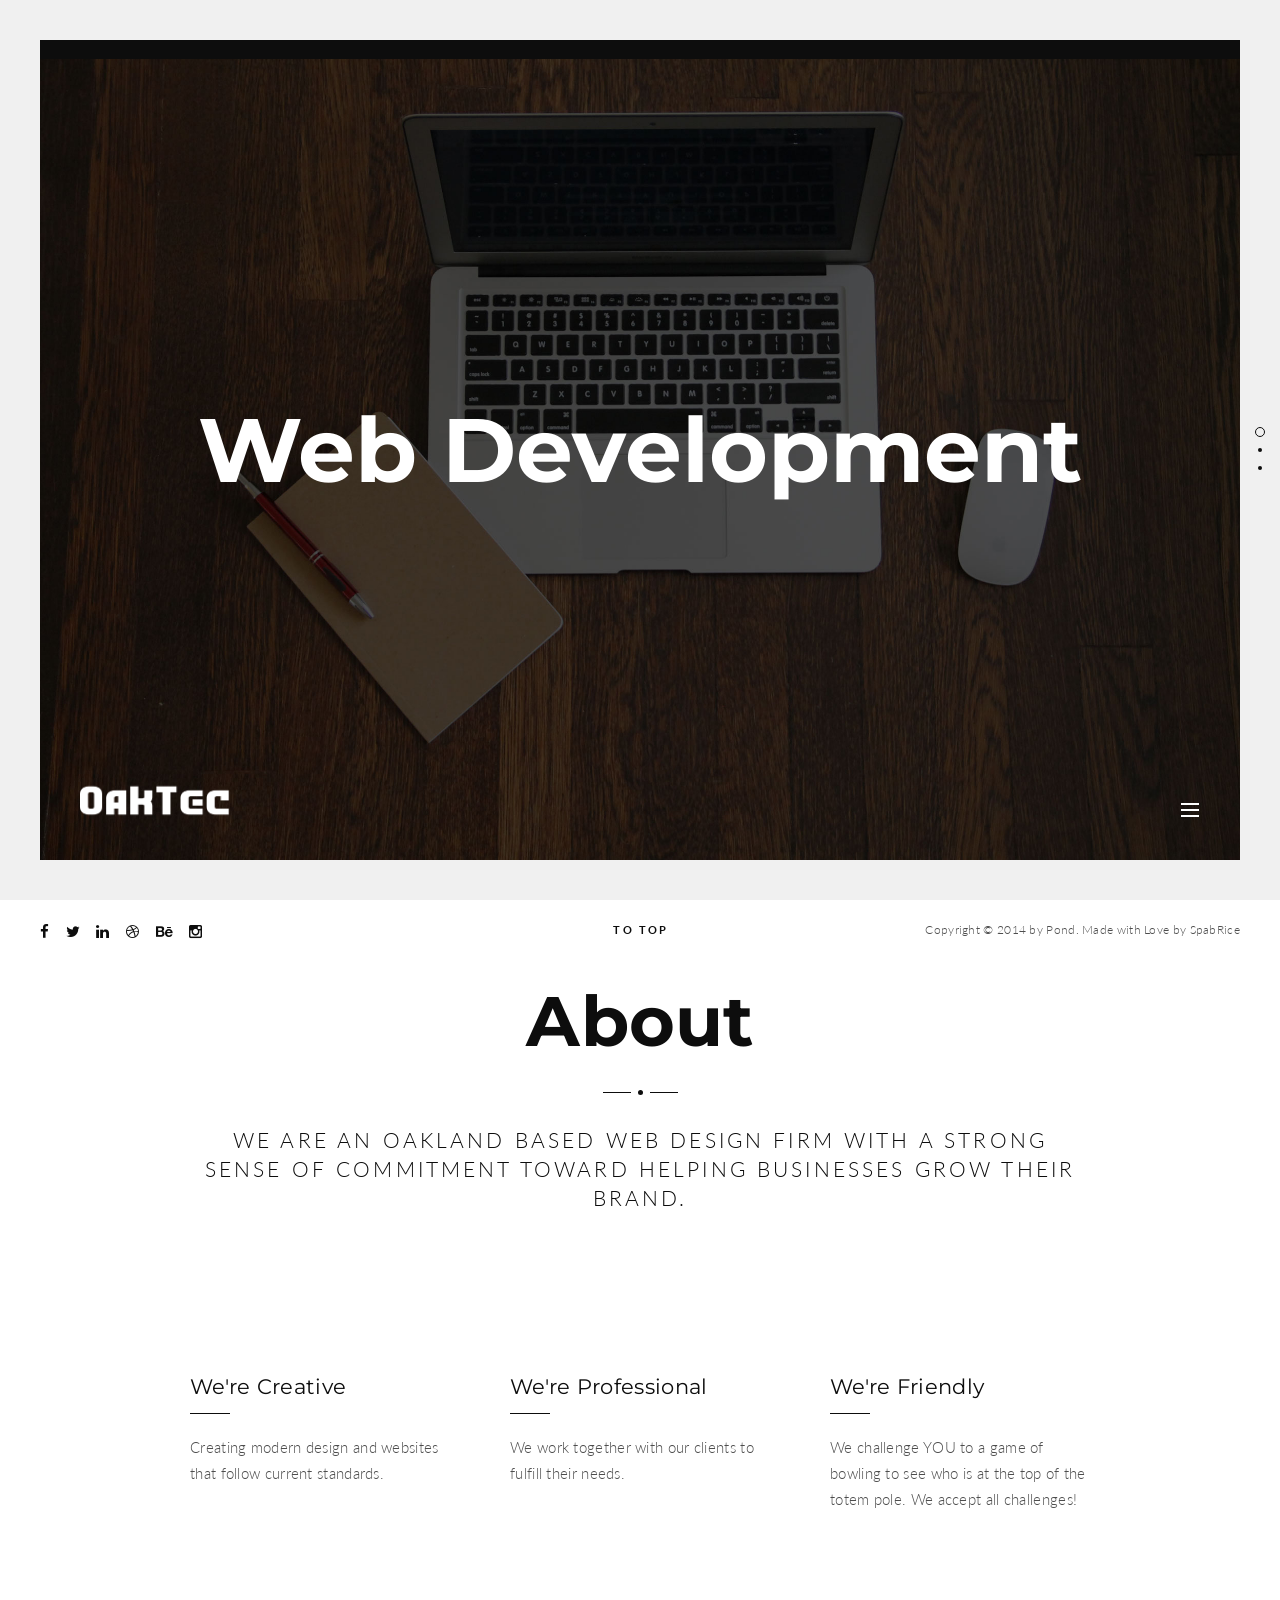
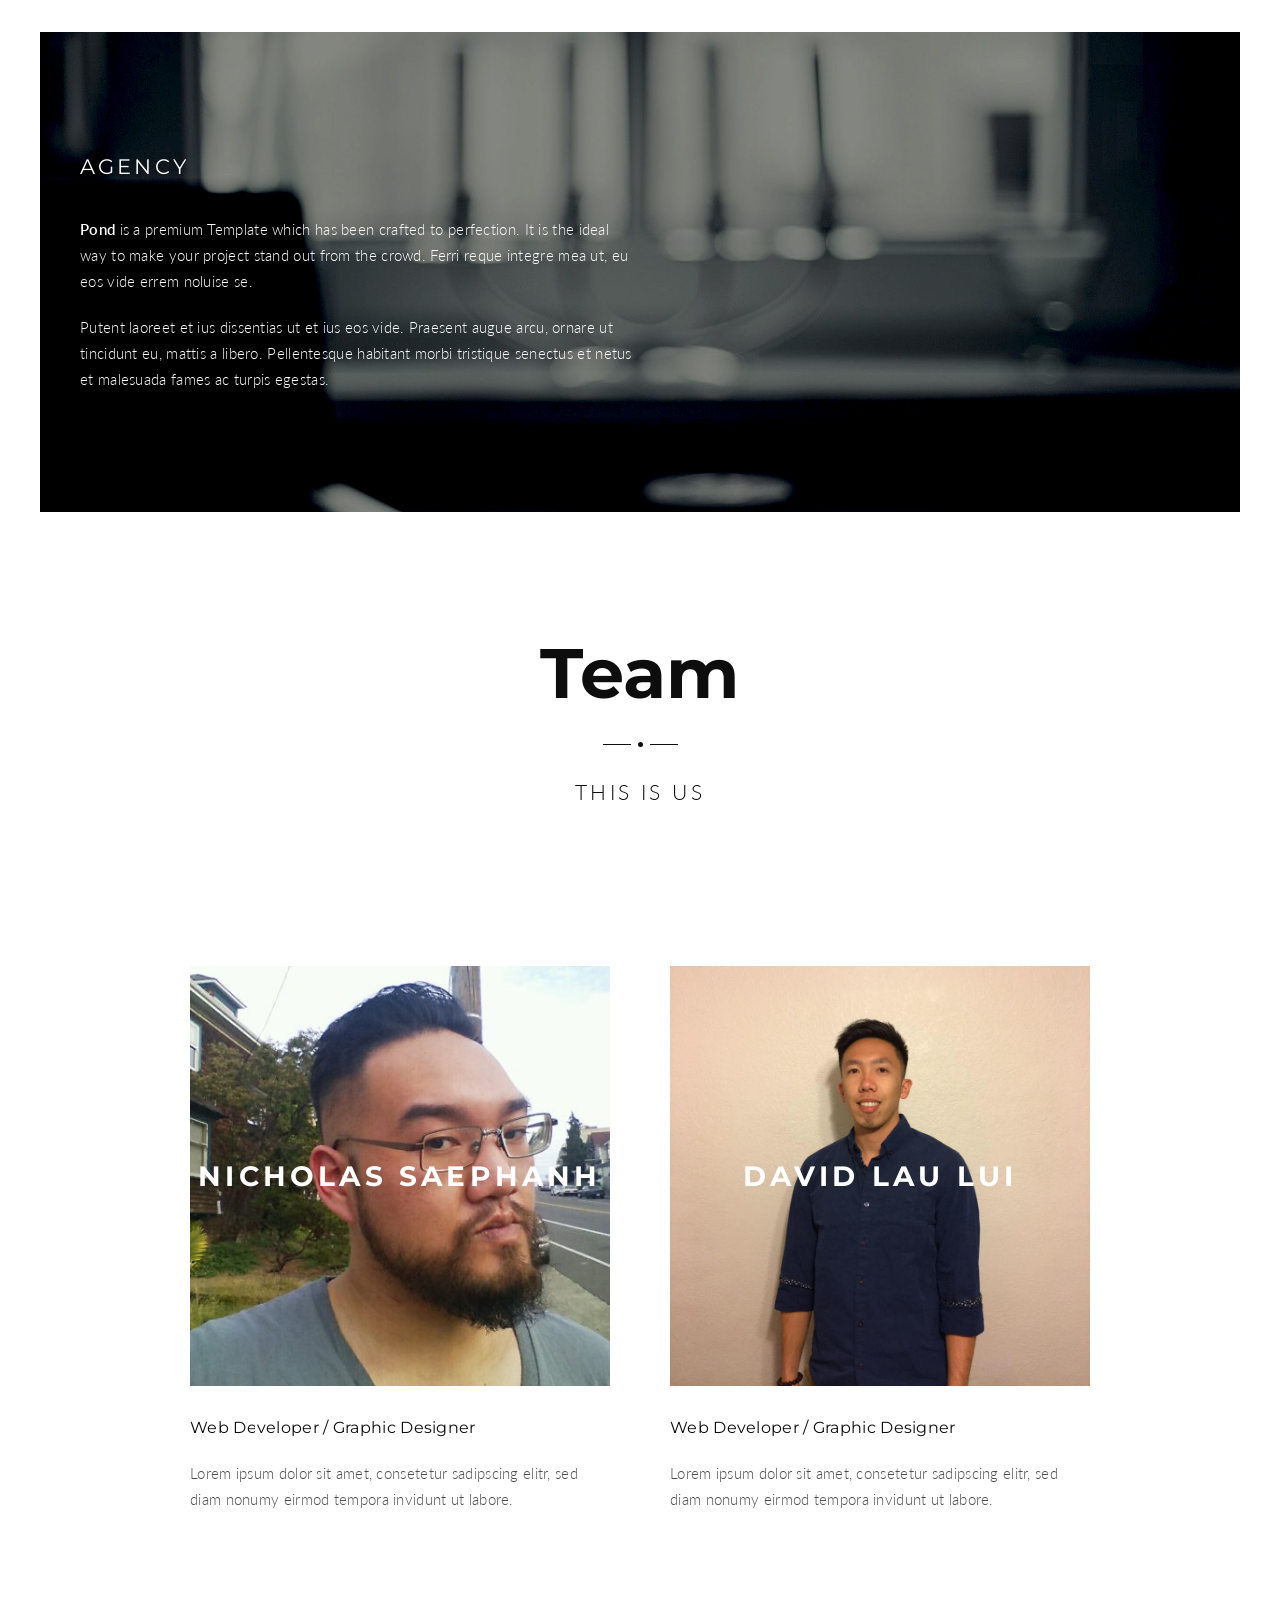
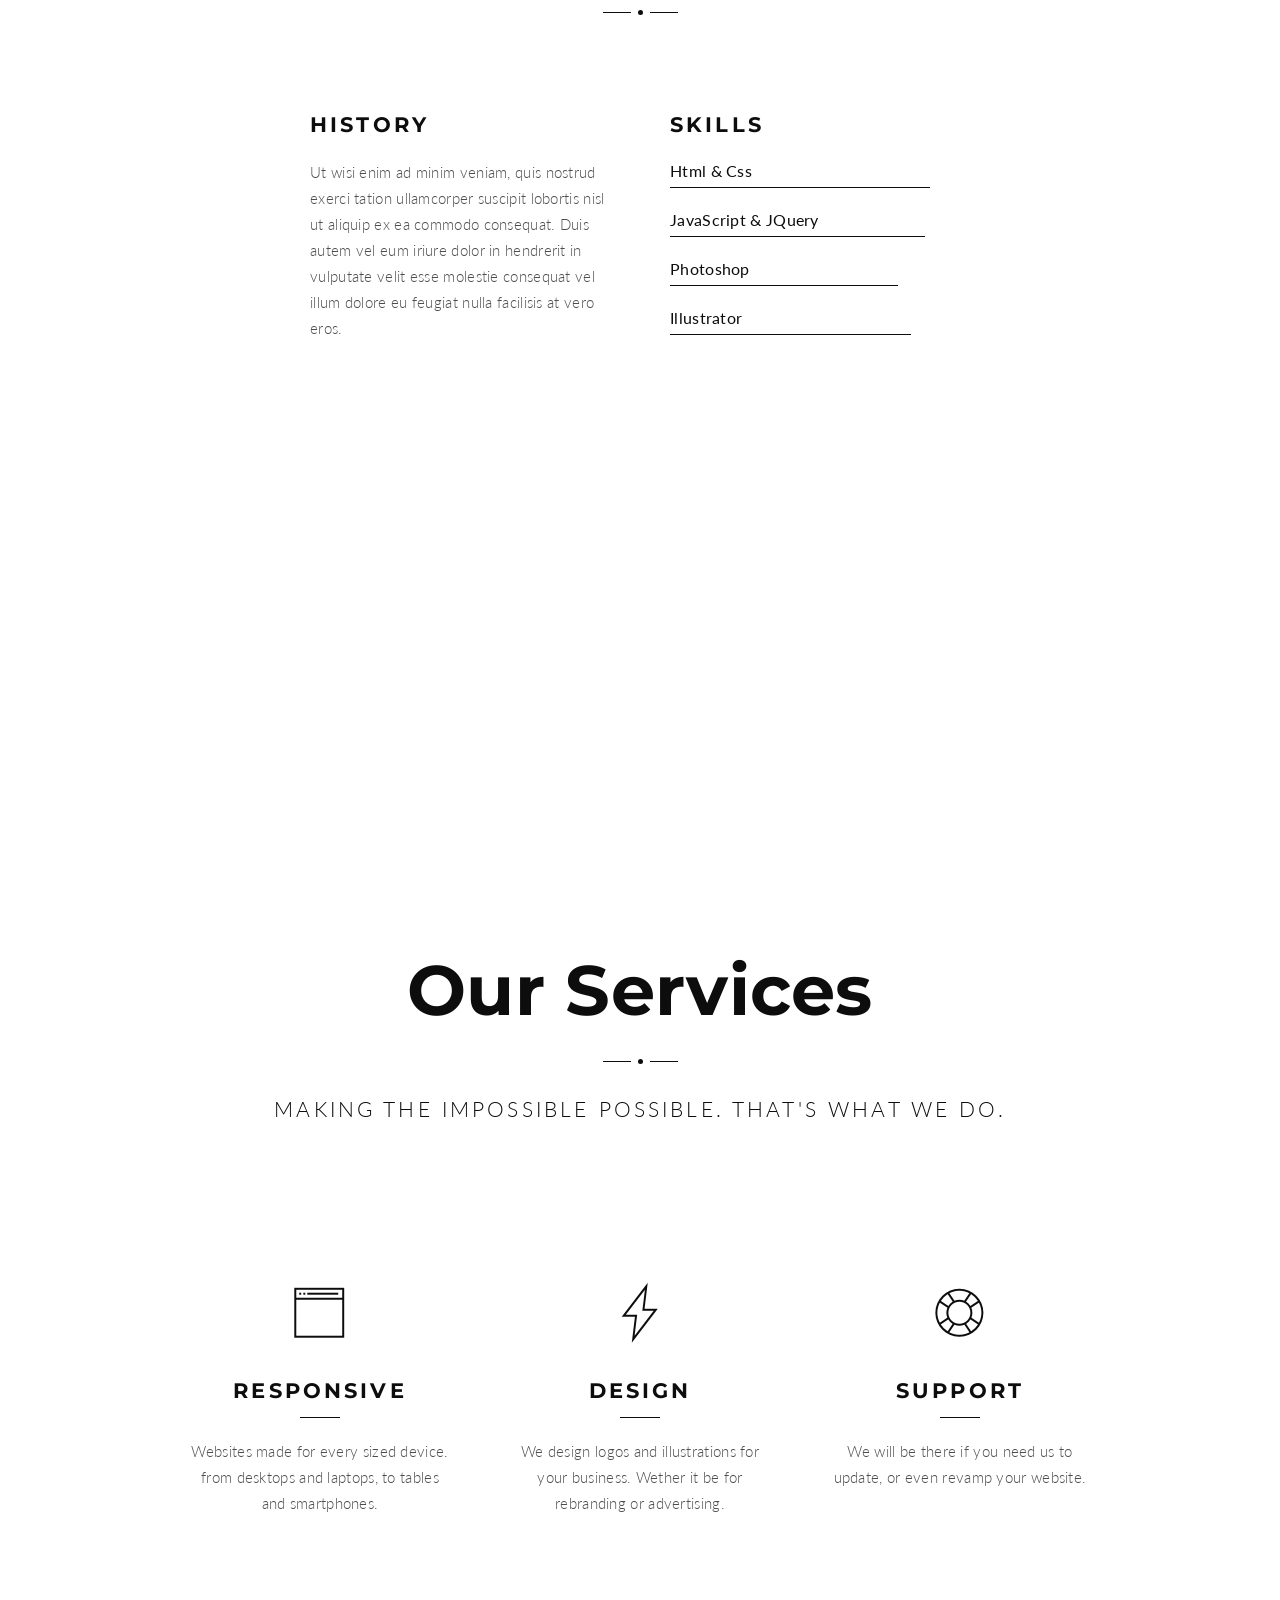
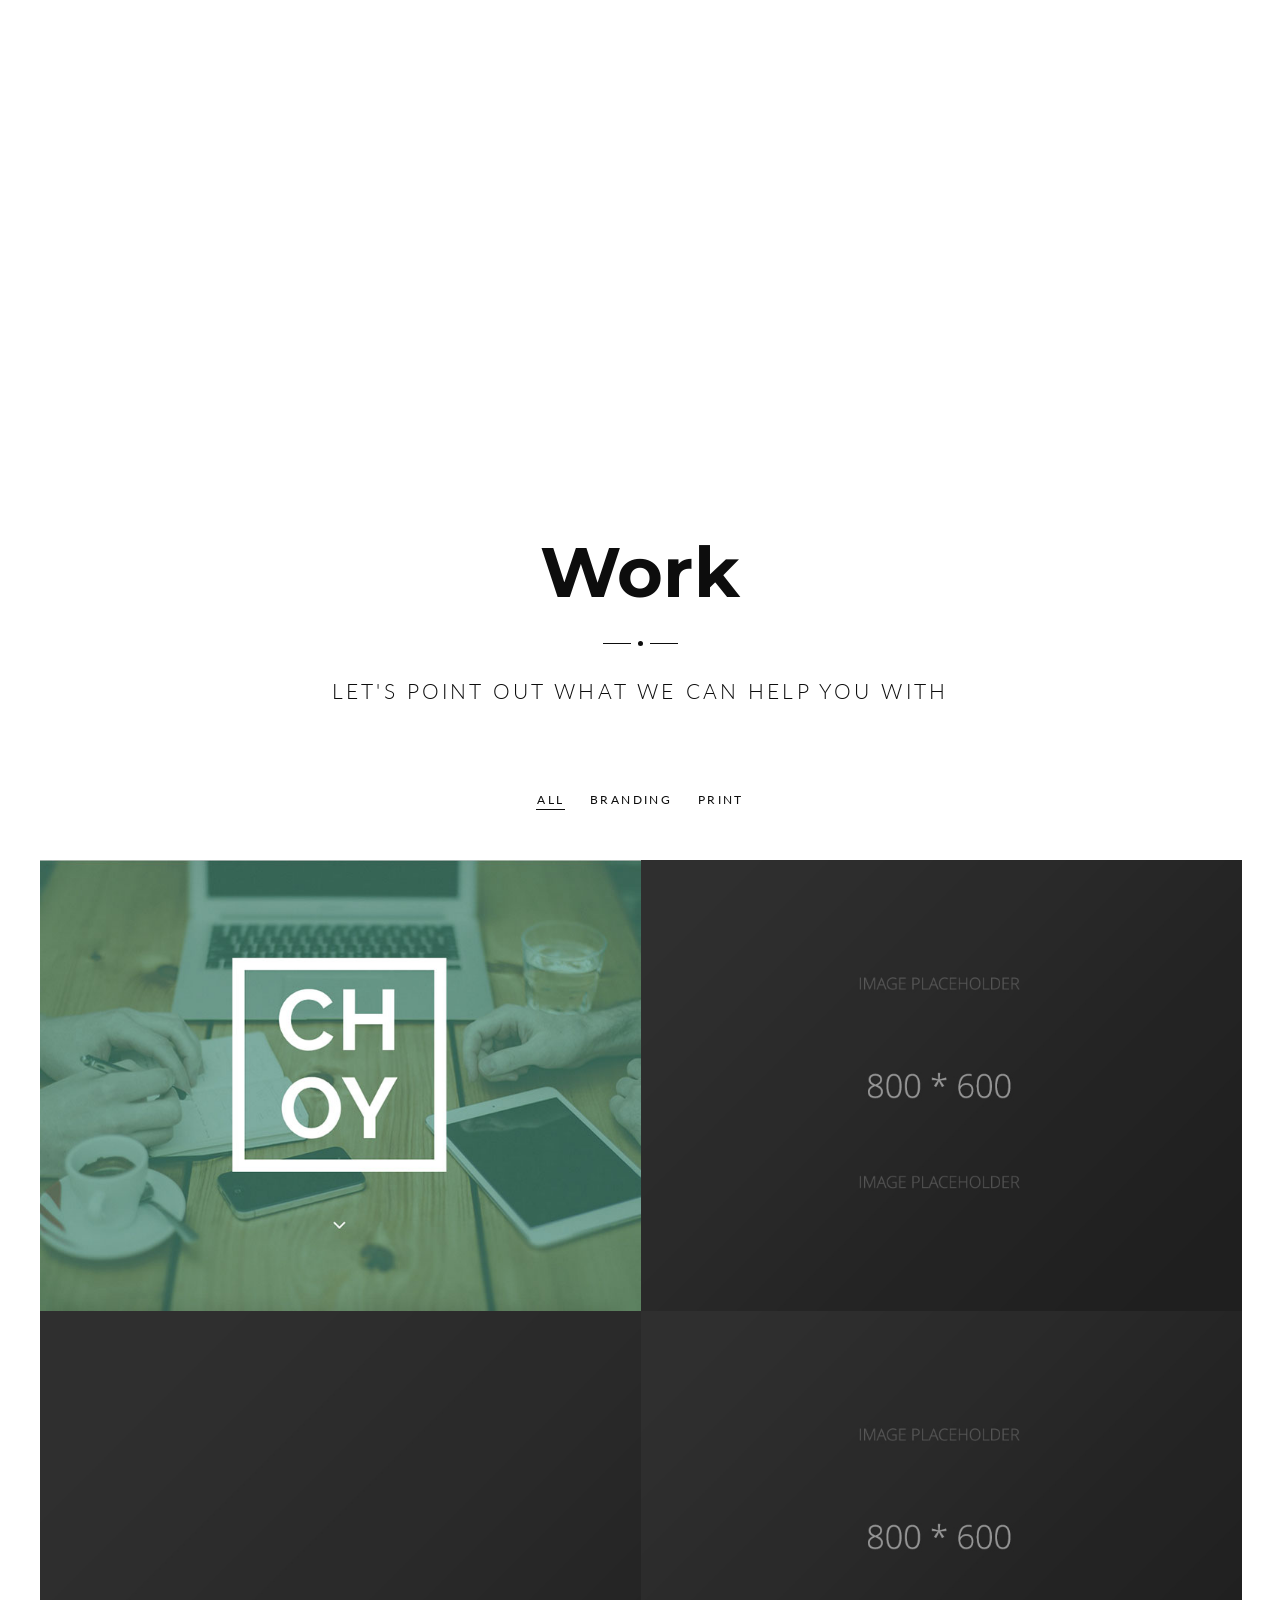
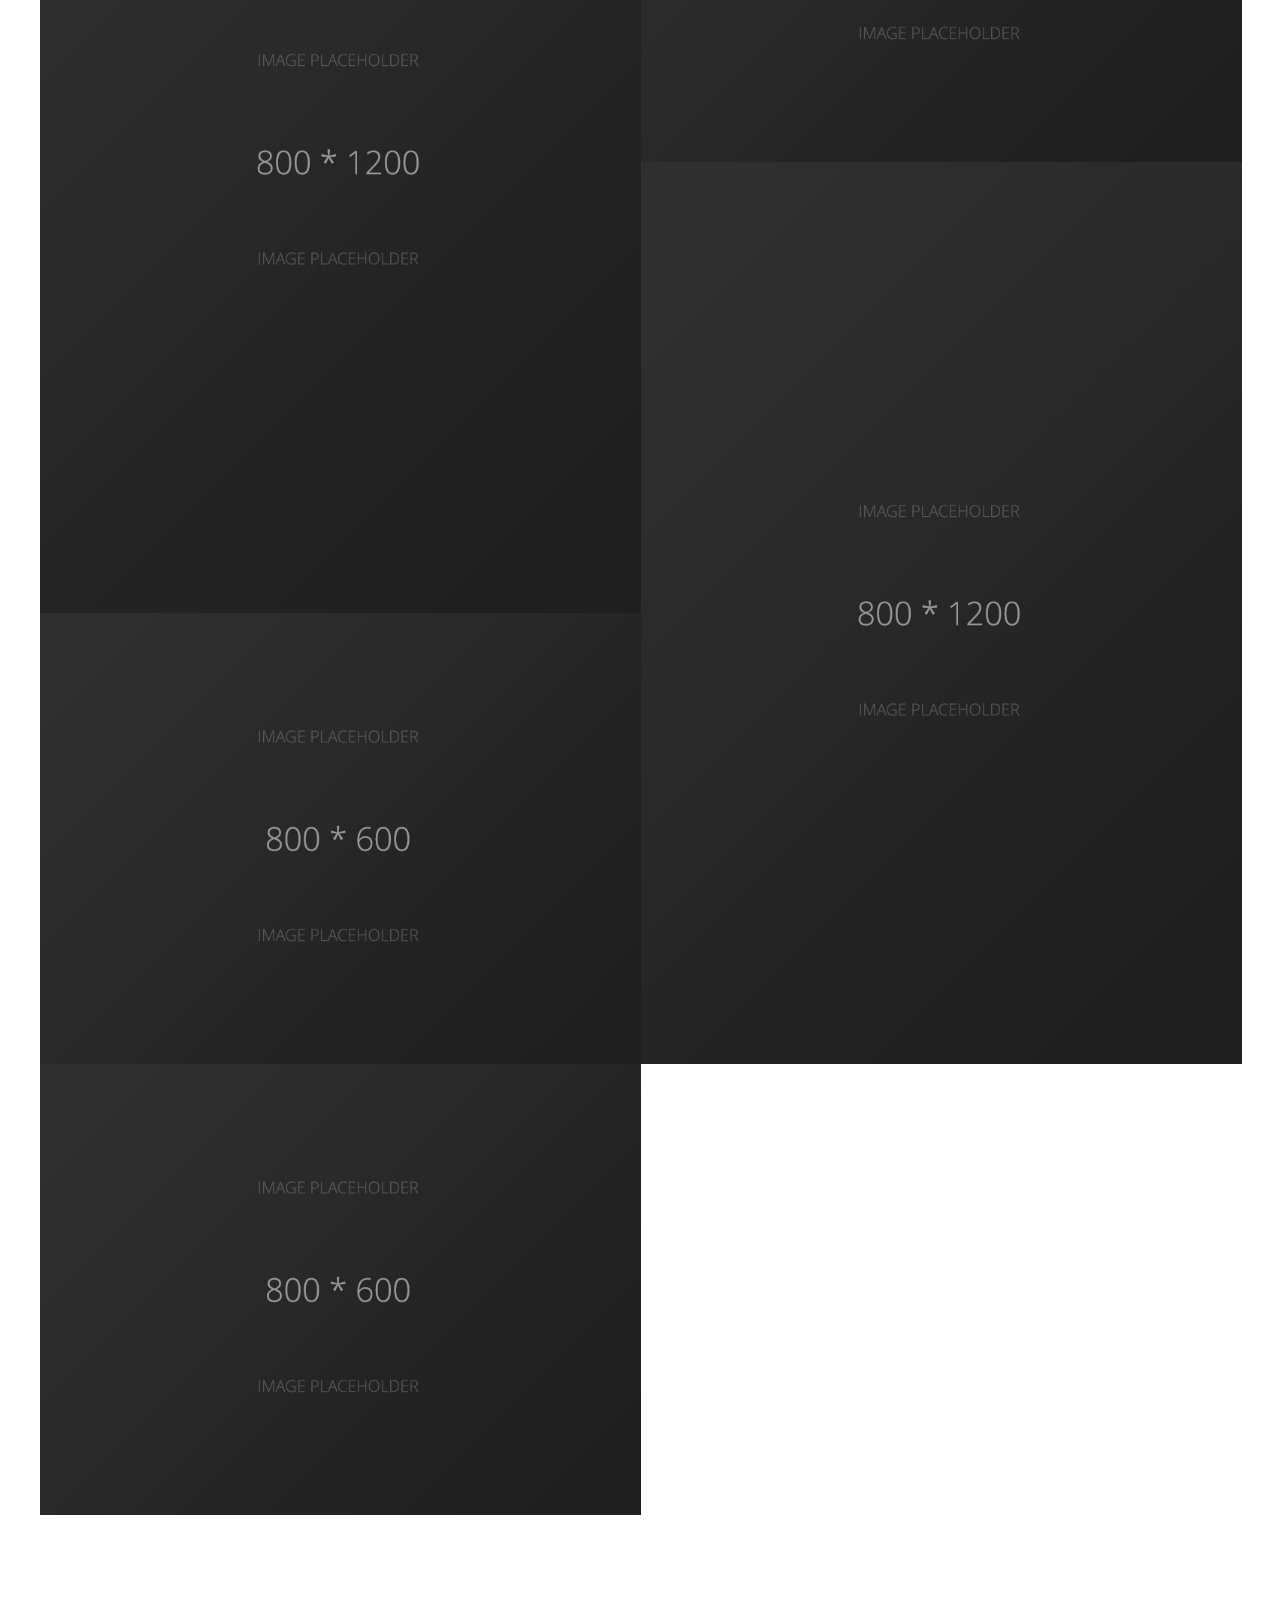
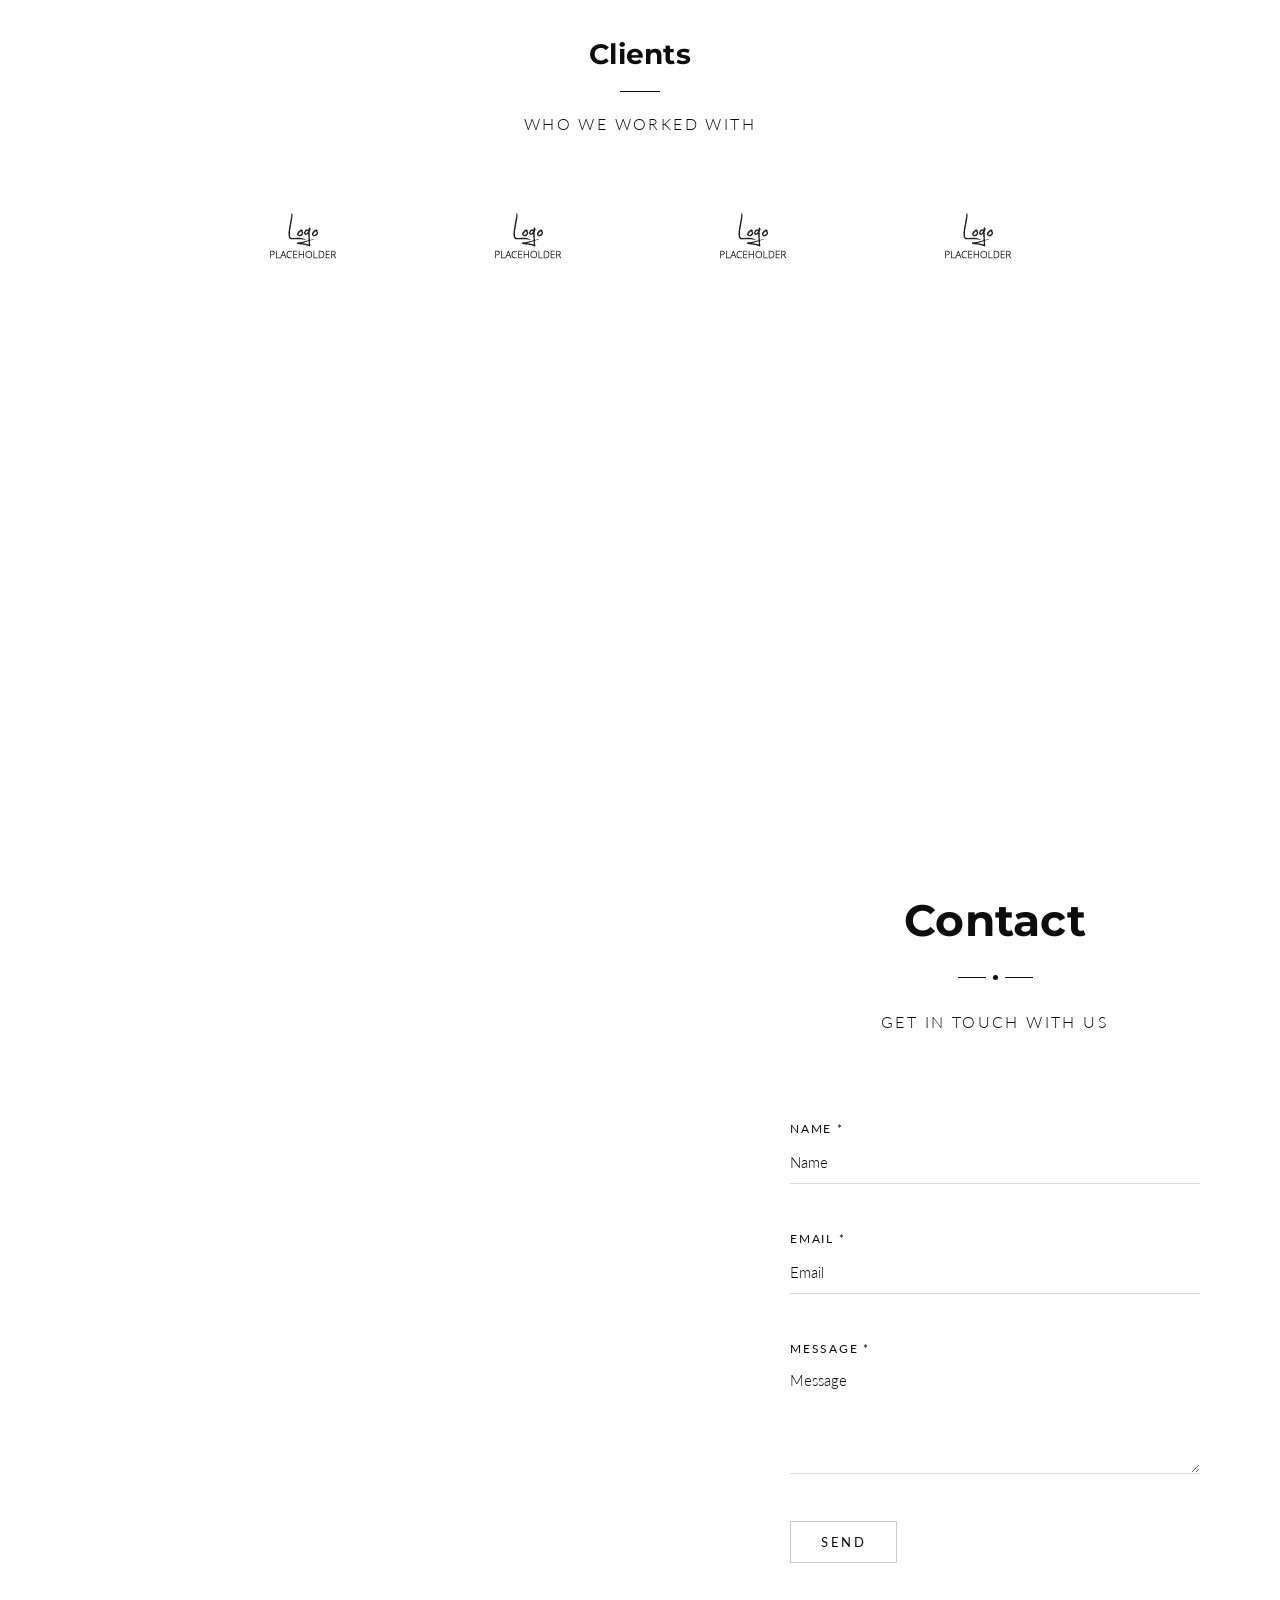
<file: html/index.html>
<!doctype html>
<!--[if lt IE 7]> <html class="no-js ie6 oldie" lang="en"> <![endif]-->
<!--[if IE 7]>    <html class="no-js ie7 oldie" lang="en"> <![endif]-->
<!--[if IE 8]>    <html class="no-js ie8 oldie" lang="en"> <![endif]-->
<!--[if gt IE 8]><!--> <html class="no-js" lang="en-US"> <!--<![endif]-->
<head>

<!-- DEFAULT META TAGS -->
<meta charset="utf-8">
<meta name="viewport" content="width=device-width, initial-scale=1.0, maximum-scale=1.0, user-scalable=0" />
<meta http-equiv="Content-Type" content="text/html; charset=UTF-8" />
<title>OakTec | Oakland Technologies Web Design and Development</title>
<!-- DEFAULT META TAGS -->

<!-- FONTS -->
<link href='http://fonts.googleapis.com/css?family=Montserrat:400,700' rel='stylesheet' type='text/css'>
<link href='http://fonts.googleapis.com/css?family=Lato:300,400,700' rel='stylesheet' type='text/css'>
<!-- FONTS -->

<!-- CSS -->
<link rel='stylesheet' id='default-style-css'  href='files/css/style.css' type='text/css' media='all' />
<link rel='stylesheet' id='owlcarousel-style-css'  href='files/css/owl.carousel.css' type='text/css' media='all' />
<link rel='stylesheet' id='owltransitions-style-css'  href='files/css/owl.transitions.css' type='text/css' media='all' />
<link rel='stylesheet' id='fancybox-style-css'  href='files/css/fancybox.css' type='text/css' media='all' />
<link rel='stylesheet' id='isotope-style-css'  href='files/css/isotope.css' type='text/css' media='all' />
<link rel="stylesheet" id='rsplugin-style-css' href="files/rs-plugin/css/settings.css" type="text/css" media="all" />
<link rel="stylesheet" id='fontawesome-style-css' href="files/css/font-awesome.min.css" type="text/css" media="all" />
<link rel="stylesheet" id='pe-icons-style-css' href="files/css/pe-icon-7-stroke.css" type="text/css" media="all" />
<link rel='stylesheet' id='mqueries-style-css'  href='files/css/mqueries.css' type='text/css' media='all' />



<!-- FAVICON -->
<link rel="shortcut icon" href="files/uploads/favicon.png"/>
<!-- FAVICON -->

<!-- JQUERY LIBRARY -->
<script src="files/js/jquery-1.9.1.min.js"></script>
<!-- JQUERY LIBRARY -->

<!-- CSS -->
<link rel="stylesheet" type="text/css" href="files/css/main.css">


</head>

<body class="bordered"> 

<!-- BORDERS (Don't want any border? Delete the class bordered on the body and this part) -->
<div id="bodyborder-left"></div>
<div id="bodyborder-right"></div>
<div id="bodyborder-top"></div>
<div id="bodyborder-bottom"></div>
<!-- BORDERS -->
	
<!-- PAGELOADER -->
<div id="page-loader" class="text-light">
	<div class="page-loader-inner">
    	<div class="loader-logo-name"><img src="files/img/oakteclogo.png" alt="Logo"/></div>
		<h6 class="alttitle title-minimal"><!-- Loading --></h6>
	</div>
</div>
<!-- PAGELOADER -->

<!-- PAGE CONTENT -->
<div id="page-content">

	<!-- HEADER -->
	<header id="header" class="overlay-bottom">        
		<div class="header-inner clearfix">
			
           <!-- DEFAULT HEADER CONTENT -->
		   	<div class="default-header-content">                 
				<div id="logo" class="left-float">
					<a id="default-logo" class="logotype" href="index.html"><img src="files/img/nameonly.png" alt="Logo"></a>
					<a id="fixed-logo" class="logotype" href="index.html"><img src="files/img/nameonlyblack.png" class="oakteclogo" alt="Logo"></a>
				</div>    
				
				<div class="menu right-float clearfix">
					<a href="#" class="open-nav"><span></span></a>
					<nav id="main-nav" class="text-light">
						<div class="nav-logo"><img src="files/uploads/pond-logo-light.png" alt="Logo"></div>
						<div class="nav-inner">
						<ul>
						<li class="current-menu-item"><a href="#home" class="scroll-to" data-bigletter="H">Home</a></li>
						<li><a href="#about" class="scroll-to" data-bigletter="A">About</a></li>
						<li><a href="#services" class="scroll-to" data-bigletter="S">Service</a></li>
						<li><a href="#work" class="scroll-to" data-bigletter="W">Work</a></li>
						<!-- <li><a href="blog.html" data-bigletter="B">Blog</a></li> -->
						<!-- <li><a href="elements.html" data-bigletter="F">Features</a> -->
								<ul class="sub-menu">
									<li><a href="elements.html">General Elements</a></li>    
									<li><a href="portfolio-layout.html">Portfolio Layout</a></li>    
									<li><a href="split-section.html">Split sections</a></li>
								</ul>
							</li>
						<li><a href="#contact" class="scroll-to" data-bigletter="C">Contact</a></li>
						</ul>
						</div>
						<div class="nav-social">
							<ul class="socialmedia-widget">
								<li class="facebook"><a href="#"></a></li>
								<li class="twitter"><a href="#"></a></li>
								<li class="linkedin"><a href="#"></a></li>
								<li class="dribbble"><a href="#"></a></li>
								<li class="behance"><a href="#"></a></li>
								<li class="instagram"><a href="#"></a></li>
							</ul>
						</div>
						<div class="nav-bg"></div>
					</nav>
				</div>
			</div>
           <!-- DEFAULT HEADER CONTENT -->
                    
		</div> <!-- END .header-inner -->
	</header> <!-- END header -->
	<!-- HEADER -->    
	
	
	<!-- HOME (SLIDER) -->
	<section id="home" class="notoppadding text-light">
		<div class="section-inner">
			 
		<!-- REVOLUTION SLIDER -->
		<div class="rev-slider-container">
			<div class="rev-slider" >
				<ul>
				
					<!-- THE FIRST SLIDE -->
					<li data-transition="slidedown" data-slotamount="5" data-masterspeed="1200" >
						<!-- THE MAIN IMAGE IN THE FIRST SLIDE -->
						<img src="files/img/sliderBackground.jpg"   alt="slidebg1"  data-bgfit="cover" data-bgposition="center center" data-bgrepeat="no-repeat">
						
						<!-- LAYER NR. 1 -->    
						<div class="tp-caption srcaption-bigwhite lft ltb"
						data-x="center" data-hoffset="0"
						data-y="center" data-voffset="0"
						data-speed="800"
						data-start="400"
						data-easing="easeInOutQuad"
						data-endspeed="800"
						data-endeasing="easeInOutQuad"
						style="z-index: 2"><strong>Web Development</strong>
						</div>
						
					</li> <!-- end first slide -->
				
					<!-- THE SECOND SLIDE -->
					<li data-transition="slidedown" data-slotamount="5" data-masterspeed="1200" >
						<!-- THE MAIN IMAGE IN THE SECOND SLIDE -->
						<img src="files/img/sliderBackground2.jpg"   alt="slidebg2"  data-bgfit="cover" data-bgposition="center center" data-bgrepeat="no-repeat">
						<!-- LAYER NR. 1 -->    
						<div class="tp-caption srcaption-bigwhite lft ltb"
						data-x="center" data-hoffset="0"
						data-y="center" data-voffset="0"
						data-speed="800"
						data-start="400"
						data-easing="easeInOutQuad"
						data-endspeed="800"
						data-endeasing="easeInOutQuad"
						style="z-index: 2"><strong>Graphic Design</strong>
						</div>
												
					</li>
					
					<!-- THE THIRD SLIDE -->
					<li data-transition="slidedown" data-slotamount="5" data-masterspeed="1200" >
						<!-- THE MAIN IMAGE IN THE SECOND SLIDE -->
						<img src="files/img/sliderBackground3.jpg"   alt="slidebg3"  data-bgfit="cover" data-bgposition="center center" data-bgrepeat="no-repeat">
						<!-- LAYER NR. 1 -->    
						<div class="tp-caption srcaption-bigwhite lft ltb"
						data-x="center" data-hoffset="0"
						data-y="center" data-voffset="0"
						data-speed="800"
						data-start="400"
						data-easing="easeInOutQuad"
						data-endspeed="800"
						data-endeasing="easeInOutQuad"
						style="z-index: 2"><strong>Consulting</strong>
						</div>
						
					</li>
			   
				</ul>

			</div>
		</div> <!-- END .rev-slider-container -->        
		<!-- REVOLUTION SLIDER -->
	
		</div>
	</section>
	<!-- HOME (SLIDER) -->
	
	
	<!-- PAGEBODY -->
	<div class="page-body">
	
       <!-- ABOUT --> 
      	<section id="about">
            <div class="section-inner">

            	<div class="wrapper">
				
					<div class="main-title align-center">
						<h2 data-bigletter="A"><strong>About</strong></h2>
						<div class="separator"><span></span></div>
						<h5 class="alttitle title-minimal">We are an Oakland based web design firm with a strong sense of commitment toward helping businesses grow their brand.</h5>
					</div>
					
					<div class="spacer spacer-medium"></div>
									
					<div class="column-section clearfix">
						<div class="column one-third">
							<h5 class="title-standard">We're Creative</h5>
							<div class="separator-small"><span></span></div>
							<p>Creating modern design and websites that follow current standards.</p>
					  	</div>
					  	<div class="column one-third">
							<h5 class="title-standard">We're Professional</h5>
							<div class="separator-small"><span></span></div>
							<p>We work together with our clients to fulfill their needs.</p>
					  	</div>
						<div class="column one-third last-col">
							<h5 class="title-standard">We're Friendly</h5>
							<div class="separator-small"><span></span></div>
							<p>We challenge YOU to a game of bowling to see who is at the top of the totem pole. We accept all challenges!</p>
					  	</div>
					</div> <!-- END .column-section -->
				</div> <!-- END .wrapper -->
            
			<div class="spacer spacer-big"></div>
			
			<!-- <div id="agency-split" class="split-section clearfix" style="background: #0d0d0d;"> -->
				
				<div class="text-light">
					<div class="split-mini-content">
						<div class="agency-text">
							<h5 class="title-minimal">Agency</h5>
							<div class="spacer spacer-mini"></div>
							<p><strong>Pond</strong> is a premium Template which has been crafted to perfection. It is the ideal way to make your project stand out from the crowd.  Ferri reque integre mea ut, eu eos vide errem noluise se.</p>
							<p>Putent laoreet et ius dissentias ut et ius eos vide.  Praesent augue arcu, ornare ut tincidunt eu, mattis a libero. Pellentesque habitant morbi tristique senectus et netus et malesuada fames ac turpis egestas.</p>
						</div>
					</div>
				</div> <!-- END .split-right -->
				
				<!-- <div class="split-left split-half text-light">
					
				</div>  --><!-- END .split-left -->
				<!-- <div class="split-left split-half">				
					<img src="files/img/computer.jpg">
				</div>
	 -->


			<!-- </div> --> <!-- END .split-section -->
			
          	<div class="spacer spacer-big"></div>
			
			<!-- TEAM -->
			<div class="wrapper"> 
			 
				<div class="main-title align-center">
					<h2 data-bigletter="T"><strong>Team</strong></h2>
					<div class="separator"><span></span></div>
					<h5 class="alttitle title-minimal">This is us</h5>
				</div>
				
				<div class="spacer spacer-medium"></div>
			
            	<div class="column-section clearfix">
                	<div class="column one-half">
						<div class="imgoverlay overlay-dark overlay-transparent">
							<img src="files/img/nick.jpg" alt="SEO IMAGE NAME">
							<div class="overlaycaption">
								<h4 class="overlay-name title-minimal"><strong>Nicholas Saephanh</strong></h4>
								<div class="separator-small"><span></span></div>
								<ul class="socialmedia-widget alttitle">
									<li class="facebook"><a href="#"></a></li>
									<li class="dropbox"><a href="#"></a></li>
									<li class="flickr"><a href="#"></a></li>
									<li class="vimeo"><a href="#"></a></li>
								</ul>
							</div>
						</div>
						<h6>Web Developer / Graphic Designer</h6>
                    	<p>
                     	Lorem ipsum dolor sit amet, consetetur sadipscing elitr, sed diam nonumy eirmod tempora invidunt ut labore.  
                  	</p>
                  </div> 
                  <div class="column one-half david">
						<div class="imgoverlay overlay-dark overlay-transparent">
							<img src="files/img/david.jpg" class="davidimg" alt="SEO IMAGE NAME">
							<div class="overlaycaption">
								<h4 class="overlay-name title-minimal"><strong>David Lau Lui</strong></h4>
								<div class="separator-small"><span></span></div>
								<ul class="socialmedia-widget alttitle">
									<li class="twitter"><a href="#"></a></li>
									<li class="googleplus"><a href="#"></a></li>
								</ul>
							</div>
						</div>
						<h6>Web Developer / Graphic Designer</h6>
                    	<p>
                     	Lorem ipsum dolor sit amet, consetetur sadipscing elitr, sed diam nonumy eirmod tempora invidunt ut labore.  
                  	</p>
                  </div>
                <!--   <div class="column one-third last-col">
						<div class="imgoverlay overlay-dark overlay-transparent">
							<img src="files/uploads/800x600.jpg" alt="SEO IMAGE NAME">
							<div class="overlaycaption">
								<h4 class="overlay-name title-minimal"><strong>Alice Boga</strong></h4>
								<div class="separator-small"><span></span></div>
								<ul class="socialmedia-widget alttitle">
									<li class="dribbble"><a href="#"></a></li>
									<li class="twitter"><a href="#"></a></li>
									<li class="behance"><a href="#"></a></li>
								</ul>
							</div>
						</div>
						<h6>Web Developper</h6>
                    	<p>
                     	Lorem ipsum dolor sit amet, consetetur sadipscing elitr, sed diam nonumy eirmod tempora invidunt ut labore.  
                  	</p>
                  </div>   -->  
           	</div> <!-- END .column-section -->
			</div> <!-- END .wrapper -->		
			
          	<div class="spacer spacer-medium"></div>
			<div class="separator align-center"><span></span></div>
          	<div class="spacer spacer-medium"></div>
			
			<div class="wrapper-small">
				<div class="column-section clearfix">
					<div class="column one-half">
						<h5 class="title-minimal"><strong>History</strong></h5>
						<p>Ut wisi enim ad minim veniam, quis nostrud exerci tation ullamcorper suscipit lobortis nisl ut aliquip ex ea commodo consequat. Duis autem vel eum iriure dolor in hendrerit in vulputate velit esse molestie consequat vel illum dolore eu feugiat nulla facilisis at vero eros.</p>
					</div>
					<div class="column one-half last-col">
						<h5 class="title-minimal"><strong>Skills</strong></h5>

						<div class="skill">
							<h6 class="alttitle skill-name"><strong>Html & Css</strong></h6>
							<div class="skill-bar"><div class="skill-active" style="" data-perc="97">
							<span class="tooltip">97%</span></div></div>
						</div>

						<div class="skill">
							<h6 class="alttitle skill-name"><strong>JavaScript & JQuery</strong></h6>
							<div class="skill-bar"><div class="skill-active" style="" data-perc="95">
							<span class="tooltip">95%</span></div></div>
						</div>

						<div class="skill">
							<h6 class="alttitle skill-name"><strong>Photoshop</strong></h6>
							<div class="skill-bar"><div class="skill-active" style="" data-perc="85">
							<span class="tooltip">85%</span></div></div>
						</div> 
						
						<div class="skill">
							<h6 class="alttitle skill-name"><strong>Illustrator</strong></h6>
							<div class="skill-bar"><div class="skill-active" style="" data-perc="90">
							<span class="tooltip">90%</span></div></div>
						</div>  
					</div>
				</div>
			</div>
			<!-- TEAM -->
			
          	<div class="spacer spacer-big"></div>
							
			<div class="horizontalsection text-light parallax-section" data-parallax-image="files/uploads/1690x1100.jpg">
				<div class="horizontalinner wrapper align-center">
					<div class="column-section clearfix align-center"> 
						<div class="column one-fourth">
						<div class="counter">
							<div class="counter-value" data-from="0" data-to="237" data-speed="12">0</div>
							<h6 class="counter-name alttitle title-minimal"><strong>Projects Completed</strong></h6>
						</div>
						</div> <!-- END .column -->
						<div class="column one-fourth">
							<div class="counter">
								<div class="counter-value" data-from="0" data-to="21589" data-speed="831">0</div>
								<h6 class="counter-name alttitle title-minimal"><strong>Cups Consumed</strong></h6>
							</div>
						</div> <!-- END .column -->
						<div class="column one-fourth">
							<div class="counter">
								<div class="counter-value" data-from="0" data-to="118" data-speed="9">0</div>
								<h6 class="counter-name alttitle title-minimal"><strong>Satisfied Clients</strong></h6>
							</div>
						</div> <!-- END .column -->
						<div class="column one-fourth last-col">
							<div class="counter">
							<div class="counter-value" data-from="0" data-to="667" data-speed="31">0</div>
								<h6 class="counter-name alttitle title-minimal"><strong>Pizzas' ordered</strong></h6>
							</div>
						</div> <!-- END .column --> 
					</div> <!-- END .column-section -->
				</div>
			</div> <!-- END .horizontalsection-->
				
			</div> <!-- END .section-inner-->
		</section>
       	<!-- ABOUT -->
			
	   
		<!-- SERVICE -->	    
     	<section id="services">
        	<div class="section-inner"> 
				
				
				<div class="wrapper">
					<div class="main-title align-center">
						<h2 data-bigletter="S"><strong>Our Services</strong></h2>
						<div class="separator"><span></span></div>
						<h5 class="alttitle title-minimal">Making the impossible possible.  That's what we do.</h5>
					</div>
					
					<div class="spacer spacer-medium"></div>
					   
					<div class="column-section clearfix">
						<div class="column one-third align-center">
							<i class="pe-7s-browser pe-4x"></i>
							<h5 class="title-minimal" data-bigletter="R"><strong>Responsive</strong></h5>
							<div class="separator-small"><span></span></div>
							<p>Websites made for every sized device. from desktops and laptops, to tables and smartphones.</p>
					  </div>
						<div class="column one-third align-center">
							<i class="pe-7s-gleam pe-4x"></i>
							<h5 class="title-minimal" data-bigletter="D"><strong>Design</strong></h5>
							<div class="separator-small"><span></span></div>
							<p>We design logos and illustrations for your business. Wether it be for rebranding or advertising.</p>
					  </div>
						<div class="column one-third last-col align-center">
							<i class="pe-7s-help2 pe-4x"></i>
							<h5 class="title-minimal" data-bigletter="S"><strong>Support</strong></h5>
							<div class="separator-small"><span></span></div>
							<p>We will be there if you need us to update, or even revamp your website.</p>
					  </div>
					</div> <!-- END .column-section -->
					
					<!-- <div class="column-section clearfix">
						<div class="column one-third align-center">
							<i class="pe-7s-camera pe-4x"></i>
							<h5 class="title-minimal" data-bigletter="M"><strong>Media</strong></h5>
							<div class="separator-small"><span></span></div>
							<p>Ferri reque integre mea ut, eu eos vide errem noluise se. Putent laoreet et ius utroque dissentias ut et ius eos vide.</p>
					  </div>
						<div class="column one-third align-center">
							<i class="pe-7s-loop pe-4x"></i>
							<h5 class="title-minimal" data-bigletter="F"><strong>Flexible</strong></h5>
							<div class="separator-small"><span></span></div>
							<p>Ferri reque integre mea ut, eu eos vide errem noluise se. Putent laoreet et ius utroque dissentias ut et ius eos vide.</p>
					  </div>
						<div class="column one-third last-col align-center">
						<i class="pe-7s-paper-plane pe-4x"></i>
							<h5 class="title-minimal" data-bigletter="U"><strong>Unique</strong></h5>
							<div class="separator-small"><span></span></div>
							<p>Ferri reque integre mea ut, eu eos vide errem noluise se. Putent laoreet et ius utroque dissentias ut et ius eos vide.</p>
					  </div> -->
					</div> <!-- END .column-section -->
				</div> <!-- END .wrapper -->
					
         		<div class="spacer spacer-big"></div>
				
				<div class="horizontalsection  parallax-section" data-parallax-image="files/img/web_design.jpg" data-speed="0.5">
					<div class="horizontalinner wrapper align-center">
						<div class="spacer spacer-mini"></div>
						<!-- <h6 class="alttitle title-ultraminimal">Awesomeness meets</h6>
						<h2 class="title-minimal" data-bigletter="U"><strong>Uniqueness</strong></h2>
						<div class="spacer spacer-mini"></div>
						<span class="time">Est. 2014</span> -->
						<div class="spacer spacer-big"></div>
					</div>
				</div> <!-- END .horizontalsection-->
				
			</div> <!-- END .section-inner-->
		</section> <!-- END SECTION #service-->
		<!-- SERVICE -->
		
		
		
		<!-- PORTFOLIO/WORK -->
		<section id="work">
       		<div class="section-inner">
			
			
			<div class="main-title wrapper align-center">
				<h2 data-bigletter="W"><strong>Work</strong></h2>
				<div class="separator"><span></span></div>
				<h5 class="alttitle title-minimal">Let's point out what we can help you with</h5>
				
				<div class="spacer spacer-medium"></div>
				
				<ul id="portfolio-filter" class="filter clearfix" data-related-grid="portfolio-grid">
					<li><a class="active" href="#" data-option-value="*">All</a></li>
					<li><a data-option-value=".branding" href="#" title="Branding">Branding</a></li>
					<li><a data-option-value=".print" href="#" title="Print">Print</a></li>
				</ul>
			</div>
			
			<div class="spacer spacer-small"></div>
			
			<div id="portfolio-grid" class="masonry portfolio-entries clearfix" data-maxitemwidth="600">
			
				<div class="portfolio-masonry-entry masonry-item branding">
					<div class="entry-thumb portfolio-thumb">
						<div class="imgoverlay name-hidden">
							<img src="files/img/choy.jpg" alt="SEO IMAGE NAME">
							<div class="overlaycaption">
								<h5 class="overlay-name title-minimal"><strong>CHOY</strong></h5>
								<div class="separator-small"><span></span></div>
								<h6 class="alttitle">Web Development</h6>
							</div>
							<a href="portfolio-single.html" class="transition"></a>
						</div>
				   </div>
				</div> <!-- END .portfolio-masonry-entry -->
				
				<div class="portfolio-masonry-entry masonry-item print">
					<div class="entry-thumb portfolio-thumb">
						<div class="imgoverlay name-hidden">
							<img src="files/uploads/800x600.jpg" alt="SEO IMAGE NAME">
							<div class="overlaycaption">
								<h5 class="overlay-name title-minimal"><strong>Overhead View</strong></h5>
								<div class="separator-small"><span></span></div>
								<h6 class="alttitle">Print</h6>
							</div>
							<a href="portfolio-single.html" class="transition"></a>
						</div>
				   </div>
				</div> <!-- END .portfolio-masonry-entry -->
				
				<div class="portfolio-masonry-entry masonry-item branding">
					<div class="entry-thumb portfolio-thumb">
						<div class="imgoverlay name-hidden">
							<img src="files/uploads/800x1200.jpg" alt="SEO IMAGE NAME">
							<div class="overlaycaption">
								<h5 class="overlay-name title-minimal"><strong>Lokomotive</strong></h5>
								<div class="separator-small"><span></span></div>
								<h6 class="alttitle">Branding</h6>
							</div>
							<a href="portfolio-single.html" class="transition"></a>
						</div>
				   </div>
				</div> <!-- END .portfolio-masonry-entry -->
				
				<div class="portfolio-masonry-entry masonry-item print">
					<div class="entry-thumb portfolio-thumb">
						<div class="imgoverlay name-hidden">
							<img src="files/uploads/800x600.jpg" alt="SEO IMAGE NAME">
							<div class="overlaycaption">
								<h5 class="overlay-name title-minimal"><strong>Sixten & Frans</strong></h5>
								<div class="separator-small"><span></span></div>
								<h6 class="alttitle">Print</h6>
							</div>
							<a href="portfolio-single2.html" class="transition"></a>
						</div>
				   </div>
				</div> <!-- END .portfolio-masonry-entry -->
				
				<div class="portfolio-masonry-entry masonry-item branding">
					<div class="entry-thumb portfolio-thumb">
						<div class="imgoverlay name-hidden">
							<img src="files/uploads/800x1200.jpg" alt="SEO IMAGE NAME">
							<div class="overlaycaption">
								<h5 class="overlay-name title-minimal"><strong>Bag Edit</strong></h5>
								<div class="separator-small"><span></span></div>
								<h6 class="alttitle">Branding</h6>
							</div>
							<a href="portfolio-single.html" class="transition"></a>
						</div>
				   </div>
				</div> <!-- END .portfolio-masonry-entry -->
				
				<div class="portfolio-masonry-entry masonry-item print">
					<div class="entry-thumb portfolio-thumb">
						<div class="imgoverlay name-hidden">
							<img src="files/uploads/800x600.jpg" alt="SEO IMAGE NAME">
							<div class="overlaycaption">
								<h5 class="overlay-name title-minimal"><strong>Poster</strong></h5>
								<div class="separator-small"><span></span></div>
								<h6 class="alttitle">Print</h6>
							</div>
							<a href="portfolio-single.html" class="transition"></a>
						</div>
				   </div>
				</div> <!-- END .portfolio-masonry-entry -->
				
				<div class="portfolio-masonry-entry masonry-item branding">
					<div class="entry-thumb portfolio-thumb">
						<div class="imgoverlay name-hidden">
							<img src="files/uploads/800x600.jpg" alt="SEO IMAGE NAME">
							<div class="overlaycaption">
								<h5 class="overlay-name title-minimal"><strong>Disk & Envelope</strong></h5>
								<div class="separator-small"><span></span></div>
								<h6 class="alttitle">Branding</h6>
							</div>
							<a href="portfolio-single.html" class="transition"></a>
						</div>
				   </div>
				</div> <!-- END .portfolio-masonry-entry -->
				
			</div> <!-- END #portfolio-grid -->	
           
         	<div class="spacer spacer-big"></div> 
			
		   	<!-- CLIENTS -->
			<div class="wrapper">
				
				<div class="main-title align-center">
					<h4><strong>Clients</strong></h4>
					<div class="separator-small"><span></span></div>
					<h6 class="alttitle title-minimal">Who we worked with</h6>
				</div>
				
				<div class="spacer spacer-mini"></div>
				
				<div class="owlcarousel content-carousel" data-autoplay="6000" data-pagination="false">
					<div class="align-center">
						<img src="files/uploads/logo-placeholder.png" alt="Client Logo">
					</div>
					<div class="align-center">
						<img src="files/uploads/logo-placeholder.png" alt="Client Logo">
					</div>
					<div class="align-center">
						<img src="files/uploads/logo-placeholder.png" alt="Client Logo">
					</div>
					<div class="align-center">
						<img src="files/uploads/logo-placeholder.png" alt="Client Logo">
					</div> 
					<div class="align-center">
						<img src="files/uploads/logo-placeholder.png" alt="Client Logo">
					</div>
				</div>
			</div>
		   	<!-- CLIENTS -->
			
         	<div class="spacer spacer-big"></div> 
           
		   	<!-- TESTIMONIALS -->			
           <div id="testimonials" class="horizontalsection text-light parallax-section" data-parallax-image="files/uploads/1690x1100.jpg">
				<div class="horizontalinner wrapper">
				
					<div class="owlslider testimonial-slider">
					  	<div class="testimonial-item">
							<div class="testimonial-quote">As a designer there are not many other templates that comes close to this. This template really understands the main purposes of webdesign.</div>
							<h6 class="testimonial-name"><strong>Patrick Hamilton</strong></h6>
							<h6 class="testimonial-namesub alttitle">Rip Curl</h6>
						</div>
					  	<div class="testimonial-item">
							<div class="testimonial-quote">Clean, simple and so mighty.</div>
							<h6 class="testimonial-name"><strong>Andy Smith</strong></h6>
							<h6 class="testimonial-namesub alttitle">Quicksilver</h6>
						</div>
						<div class="testimonial-item">
							<div class="testimonial-quote">Wow, just amazing. Made it very easy for me to get my website up and running.</div>
							<h6 class="testimonial-name"><strong>Sementha Garro</strong></h6>
							<h6 class="testimonial-namesub alttitle">Billabong</h6>
						</div>
					</div> <!-- END .owlslider -->
                	                    
				</div>
         	</div> <!-- END #testimonials -->
			<!-- TESTIMONIALS -->
                          
          	</div> <!-- END .section-inner-->
     	</section> <!-- END SECTION #portfolio-->
       	<!-- PORTFOLIO --> 
 
	   	<!-- CONTACT --> 
       <section id="contact" class="notoppadding">
       		<div class="section-inner">
			
			<div id="contact-split" class="split-section clearfix">
				
				<div class="split-left split-half">
					<div class="split-wrapped-content">
						
						<div class="main-title align-center">
							<h3 data-bigletter="C"><strong>Contact</strong></h3>
							<div class="separator"><span></span></div>
							<h6 class="alttitle title-minimal">Get in touch with us</h6>
						</div>
						
						<form id="contact-form" class="checkform" action="#" target="contact-send.php" method="post" >
                      	
								<div class="form-row clearfix">
									<label for="name" class="req">Name *</label>
									<input type="text" name="name" class="name" id="name" value="" placeholder="Name" />
								</div>
								
								<div class="form-row clearfix">
									<label for="email" class="req">Email *</label>
									<input type="text" name="email" class="email" id="email" value="" placeholder="Email"/>
								</div>
								
								<div class="form-row clearfix textbox">
									<label for="message" class="req">Message *</label>
									<textarea name="message" class="message" id="message" rows="15" cols="50" placeholder="Message"></textarea>
								</div>
								
								<div id="form-note">
									<div class="alert alert-error">
										<strong>Error</strong>: Please check your entries!
									</div>
								</div>
								
								<div class="form-row form-submit">
									<input type="submit" name="submit_form" class="submit" value="Send" />
								</div>
						
								<input type="hidden" name="subject" value="Contact Subject Pond html" />
								<input type="hidden" name="fields" value="name,email,message," />
								<input type="hidden" name="sendto" value="spabrice@gmail.com" />  
							
						</form> 	
						</div>	
				</div> <!-- END .split-left -->
				
				
				<div class="split-right split-half">
					<div class="split-bg">
					<!-- GOOGLE MAP -->
					<div id="map" style="height:100%;min-height:300px;"></div>
						<script type="text/javascript" src="http://maps.google.com/maps/api/js?sensor=false"></script>
						<script type="text/javascript">
							function mapinitialize() {
								var latlng = new google.maps.LatLng(-33.86938,151.204834);
								var myOptions = {
									zoom: 14,
									center: latlng,
									scrollwheel: false,
									scaleControl: false,
									disableDefaultUI: false,
									mapTypeId: google.maps.MapTypeId.ROADMAP,
									// Google Map Color Styles
									styles: [{featureType:"landscape",stylers:[{saturation:-100},{lightness:65},{visibility:"on"}]},{featureType:"poi",stylers:[{saturation:-100},{lightness:51},{visibility:"simplified"}]},{featureType:"road.highway",stylers:[{saturation:-100},
				{visibility:"simplified"}]},{featureType:"road.arterial",stylers:[{saturation:-100},{lightness:30},{visibility:"on"}]},{featureType:"road.local",stylers:[{saturation:-100},{lightness:40},{visibility:"on"}]},{featureType:"transit",stylers:[{saturation:-100},
				{visibility:"simplified"}]},{featureType:"administrative.province",stylers:[{visibility:"off"}]/**/},{featureType:"administrative.locality",stylers:[{visibility:"off"}]},{featureType:"administrative.neighborhood",stylers:[{visibility:"on"}
				]/**/},{featureType:"water",elementType:"labels",stylers:[{visibility:"on"},{lightness:-25},{saturation:-100}]},{featureType:"water",elementType:"geometry",stylers:[{hue:"#ffff00"},{lightness:-25},{saturation:-97}]}]
								};
								var map = new google.maps.Map(document.getElementById("map"),myOptions);
								
								var image = "files/uploads/map-pin.png";
								var image = new google.maps.MarkerImage("files/uploads/map-pin.png", null, null, null, new google.maps.Size(84,30));
								var marker = new google.maps.Marker({
									map: map, 
									icon: image,
									position: map.getCenter()
								});
								
								var contentString = '<b>Office</b><br>Streetname 13<br>50000 Sydney';
								var infowindow = new google.maps.InfoWindow({
									content: contentString
								});
											
								google.maps.event.addListener(marker, 'click', function() {
								  infowindow.open(map,marker);
								});
												
									
							}
							mapinitialize();
						</script>
					<!-- GOOGLE MAP -->
					</div>
				</div> <!-- END .split-right -->
								
			</div> <!-- END .split-section -->
			
			</div> <!-- END .section-inner-->
     	</section>
		<!-- CONTACT -->
        
      	<!-- FOOTER -->  
		<footer>
			<div class="footer-inner wrapper">
				<a id="backtotop" href="#">To Top</a>
				<ul class="socialmedia-widget left-float">
					<li class="facebook"><a href="#"></a></li>
					<li class="twitter"><a href="#"></a></li>
					<li class="linkedin"><a href="#"></a></li>
					<li class="dribbble"><a href="#"></a></li>
					<li class="behance"><a href="#"></a></li>
					<li class="instagram"><a href="#"></a></li>
				</ul>
				<div class="copyright right-float">
					Copyright &copy; 2014 by Pond.  Made with Love by SpabRice
				</div>
         	</div>
    	</footer>
      	<!-- FOOTER -->         
        
 	</div> <!-- END .page-body -->
	<!-- PAGEBODY -->
    
</div> <!-- END #page-content -->
<!-- PAGE CONTENT -->

<!-- SCRIPTS -->
<script type='text/javascript' src='files/js/retina.js'></script>
<script type='text/javascript' src='files/js/jquery.pace.js'></script>
<script type='text/javascript' src='files/js/jquery.easing.1.3.js'></script>
<script type='text/javascript' src='files/js/jquery.easing.compatibility.js'></script>
<script type='text/javascript' src='files/js/jquery.visible.min.js'></script>
<script type='text/javascript' src='files/js/jquery.isotope.min.js'></script>
<script type='text/javascript' src='files/js/jquery.bgvideo.min.js'></script>
<script type='text/javascript' src='files/js/jquery.fitvids.min.js'></script>
<script type='text/javascript' src='files/js/jquery.fancybox.pack.js'></script>
<script type="text/javascript" src="files/rs-plugin/js/jquery.themepunch.tools.min.js"></script>
<script type="text/javascript" src="files/rs-plugin/js/jquery.themepunch.revolution.min.js"></script>
<script type='text/javascript' src='files/js/jquery.parallax.min.js'></script>
<script type='text/javascript' src='files/js/jquery.counter.min.js'></script>
<script type='text/javascript' src='files/js/jquery.scroll.min.js'></script>
<script type='text/javascript' src='files/js/jquery.owl.carousel.min.js'></script>
<script type='text/javascript' src='files/js/pond-form.js'></script>
<script type='text/javascript' src='files/js/pond-header.js'></script>
<script type='text/javascript' src='files/js/script.js'></script>
<!-- SCRIPTS -->

</body>
</html>
</file>
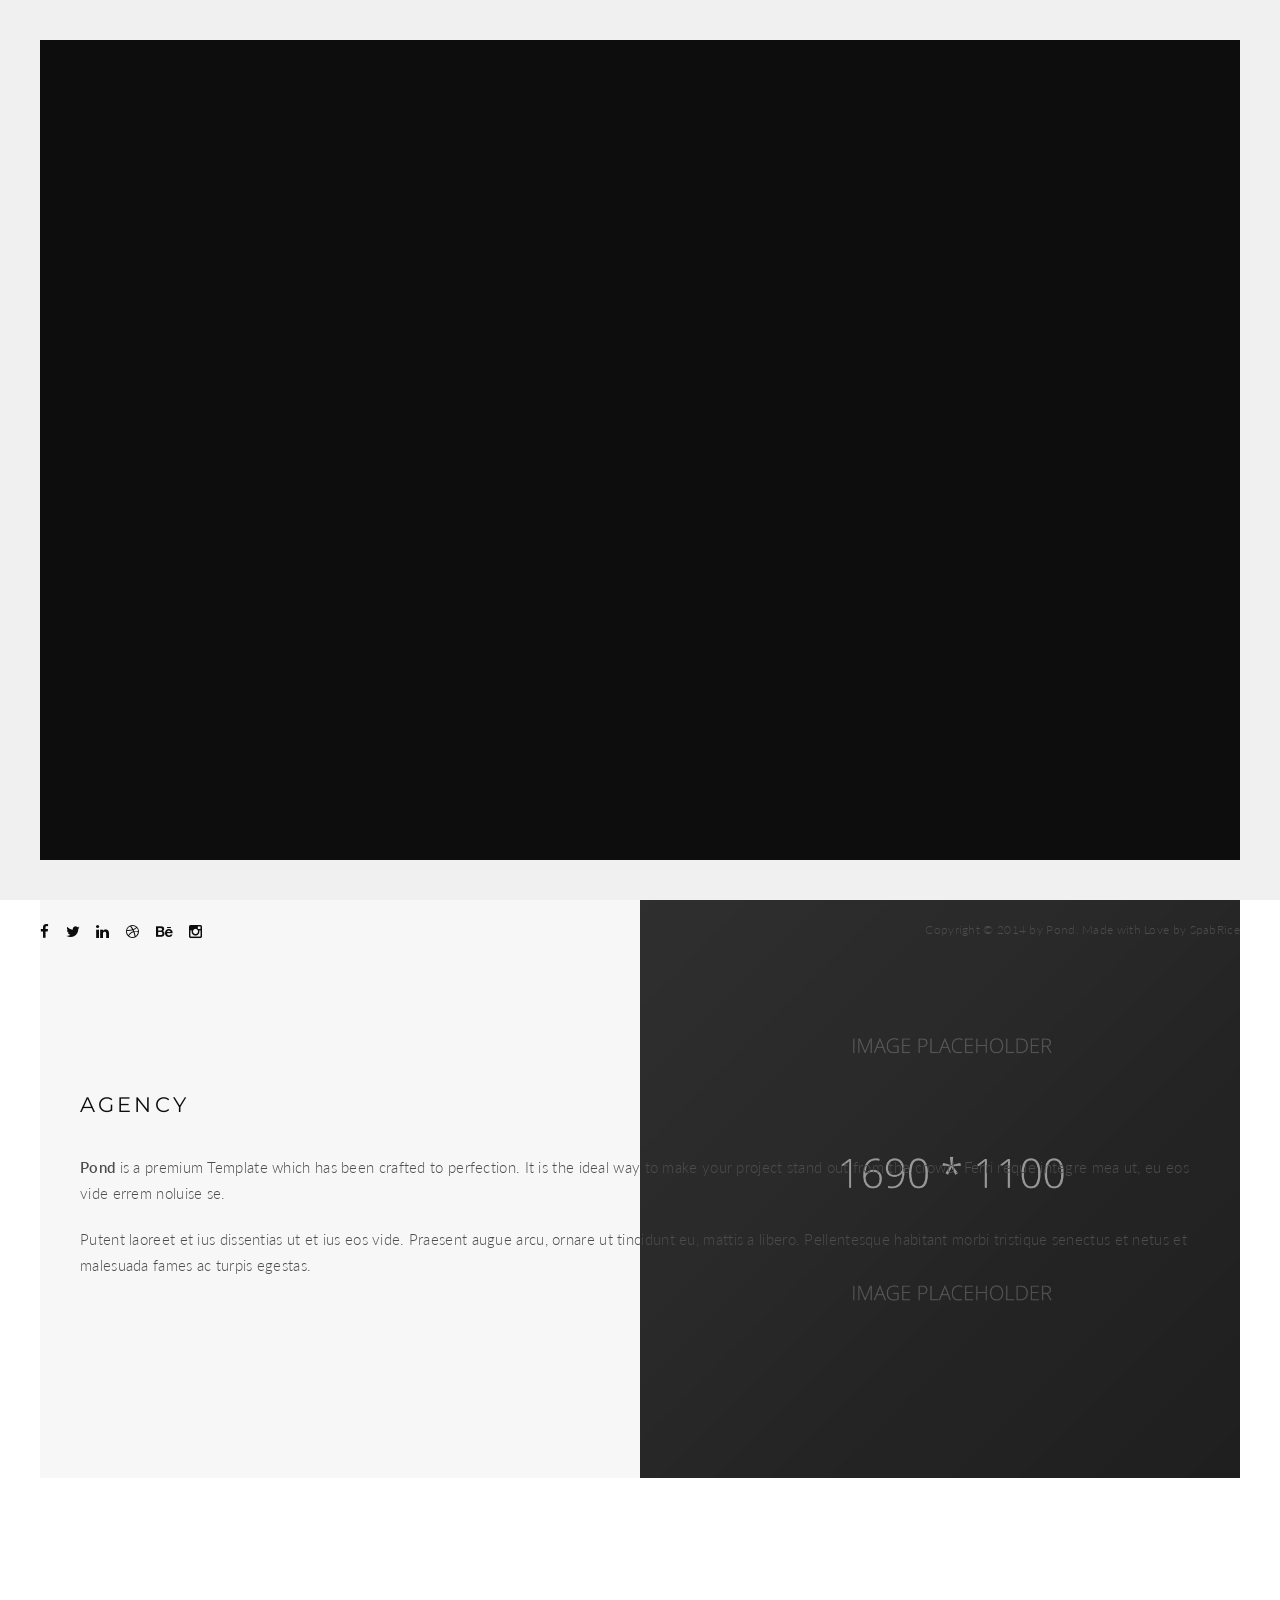
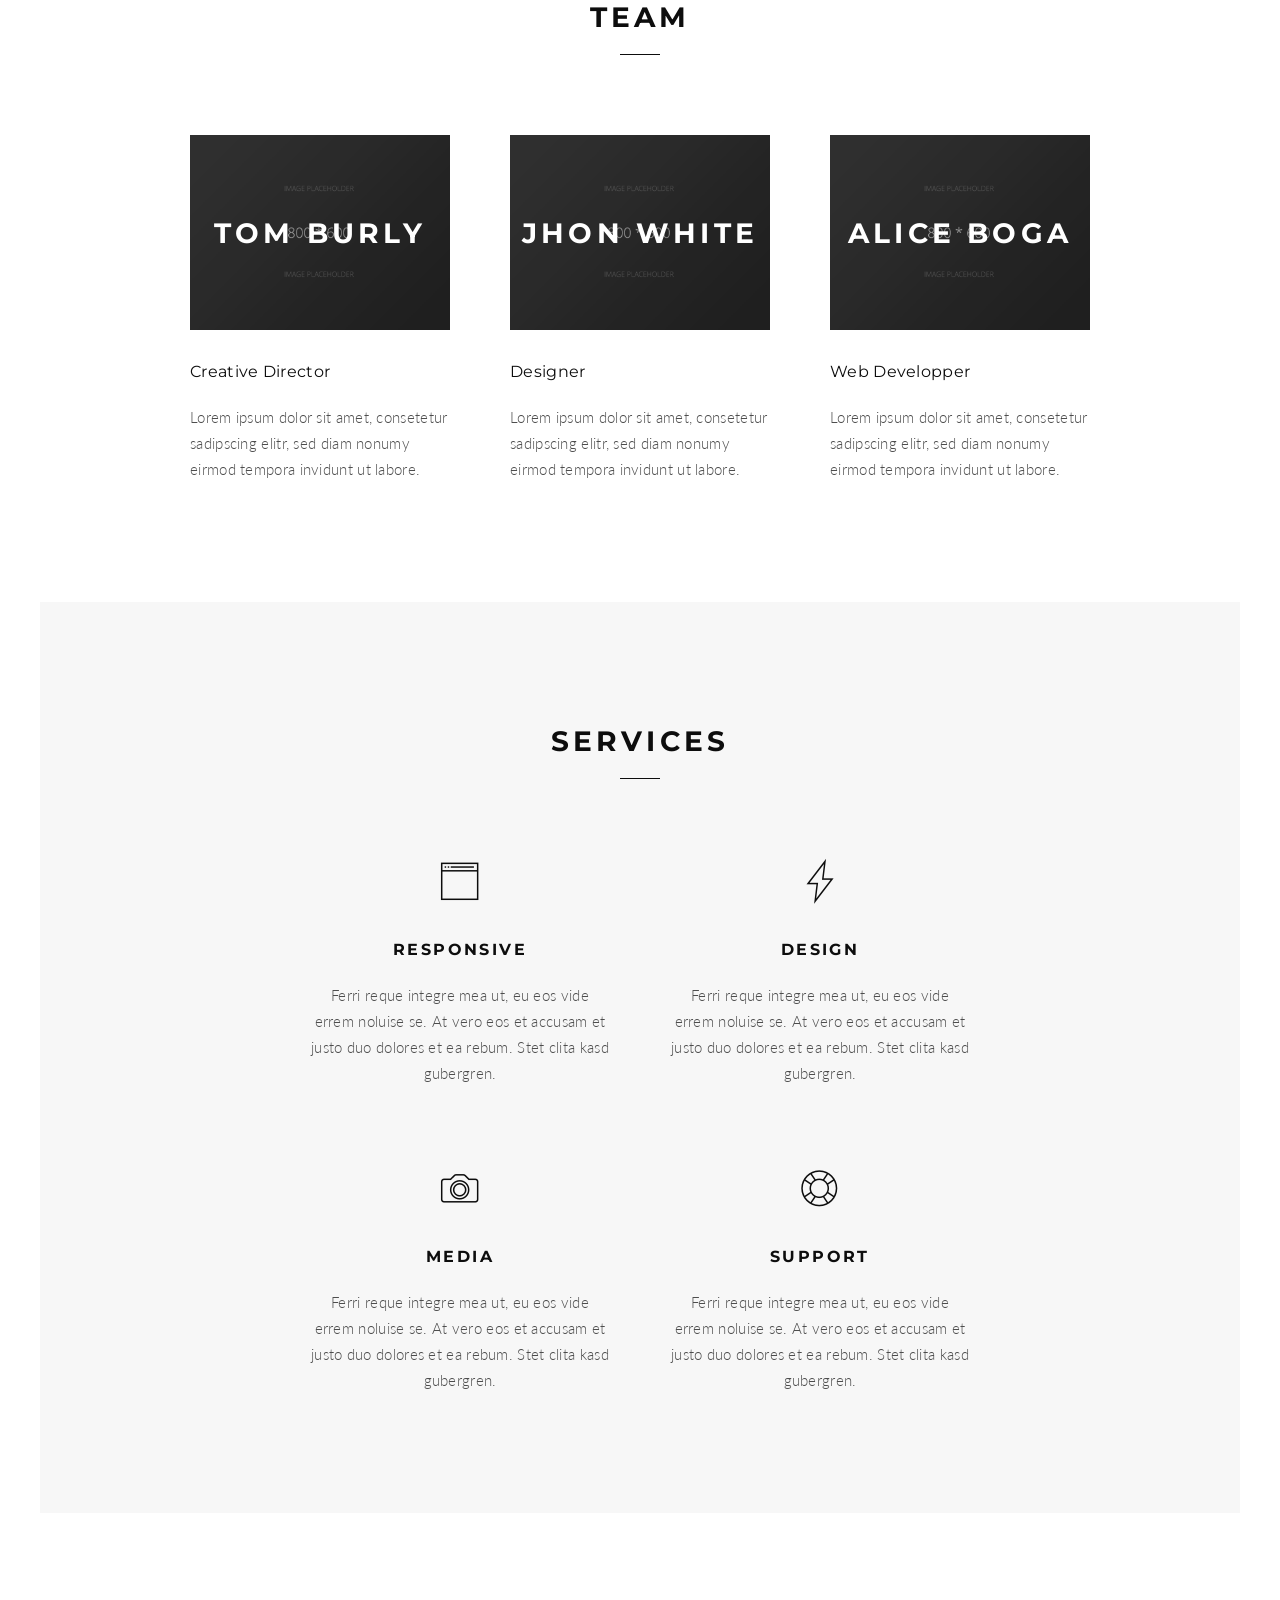
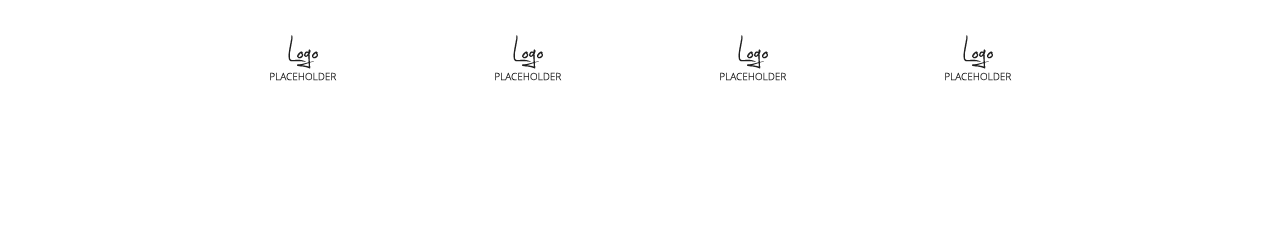
<file: html/about-multipage.html>
<!doctype html>
<!--[if lt IE 7]> <html class="no-js ie6 oldie" lang="en"> <![endif]-->
<!--[if IE 7]>    <html class="no-js ie7 oldie" lang="en"> <![endif]-->
<!--[if IE 8]>    <html class="no-js ie8 oldie" lang="en"> <![endif]-->
<!--[if gt IE 8]><!--> <html class="no-js" lang="en-US"> <!--<![endif]-->
<head>

<!-- DEFAULT META TAGS -->
<meta charset="utf-8">
<meta name="viewport" content="width=device-width, initial-scale=1.0, maximum-scale=1.0, user-scalable=0" />
<meta http-equiv="Content-Type" content="text/html; charset=UTF-8" />
<title>About Multipage | Pond | Creative Page Template</title>
<!-- DEFAULT META TAGS -->

<!-- FONTS -->
<link href='http://fonts.googleapis.com/css?family=Montserrat:400,700' rel='stylesheet' type='text/css'>
<link href='http://fonts.googleapis.com/css?family=Lato:300,400,700' rel='stylesheet' type='text/css'>
<!-- FONTS -->

<!-- CSS -->
<link rel='stylesheet' id='default-style-css'  href='files/css/style.css' type='text/css' media='all' />
<link rel='stylesheet' id='owlcarousel-style-css'  href='files/css/owl.carousel.css' type='text/css' media='all' />
<link rel='stylesheet' id='owltransitions-style-css'  href='files/css/owl.transitions.css' type='text/css' media='all' />
<link rel="stylesheet" id='fontawesome-style-css' href="files/css/font-awesome.min.css" type="text/css" media="all" />
<link rel="stylesheet" id='pe-icons-style-css' href="files/css/pe-icon-7-stroke.css" type="text/css" media="all" />
<link rel='stylesheet' id='mqueries-style-css'  href='files/css/mqueries.css' type='text/css' media='all' />
<!-- CSS -->

<!-- FAVICON -->
<link rel="shortcut icon" href="files/uploads/favicon.png"/>
<!-- FAVICON -->

<!-- JQUERY LIBRARY -->
<script src="files/js/jquery-1.9.1.min.js"></script>
<!-- JQUERY LIBRARY -->

</head>

<body class="bordered"> 

<!-- BORDERS (Don't want any border? Delete the class bordered on the body and this part) -->
<div id="bodyborder-left"></div>
<div id="bodyborder-right"></div>
<div id="bodyborder-top"></div>
<div id="bodyborder-bottom"></div>
<!-- BORDERS -->
	
<!-- PAGELOADER -->
<div id="page-loader" class="text-light">
	<div class="page-loader-inner">
    	<div class="loader-logo-name"><img src="files/uploads/pond-logo-light.png" alt="Logo"/></div>
		<h6 class="alttitle title-minimal">Loading</h6>
	</div>
</div>
<!-- PAGELOADER -->

<!-- PAGE CONTENT -->
<div id="page-content">

	<!-- HEADER -->
	<header id="header" class="overlay-top">        
		<div class="header-inner clearfix">
			
           <!-- DEFAULT HEADER CONTENT -->
		   	<div class="default-header-content">                 
				<div id="logo" class="left-float">
					<a id="default-logo" class="logotype" href="index.html"><img src="files/uploads/pond-logo-light.png" alt="Logo"></a>
					<a id="fixed-logo" class="logotype" href="index.html"><img src="files/uploads/pond-logo.png" alt="Logo"></a>
				</div>    
				
				<div class="menu right-float clearfix">
					<a href="#" class="open-nav"><span></span></a>
					<nav id="main-nav" class="text-light">
						<div class="nav-logo"><img src="files/uploads/pond-logo-light.png" alt="Logo"></div>
						<div class="nav-inner">
						<ul>
						<li><a href="index-multipage.html" data-bigletter="H">Home</a></li>
						<li class="current-menu-item"><a href="about-multipage.html" data-bigletter="A">About</a></li>
						<li><a href="gallery-multipage.html" data-bigletter="G">Gallery</a></li>
						<li><a href="work-multipage.html" data-bigletter="W">Work</a></li>
						<li><a href="blog.html" data-bigletter="B">Blog</a></li>
						<li><a href="elements.html" data-bigletter="F">Features</a>
								<ul class="sub-menu">
									<li><a href="elements.html">General Elements</a></li>    
									<li><a href="portfolio-layout.html">Portfolio Layout</a></li>    
									<li><a href="split-section.html">Split sections</a></li>
								</ul>
							</li>
						<li><a href="contact-multipage.html" data-bigletter="C">Contact</a></li>
						</ul>
						</div>
						<div class="nav-social">
							<ul class="socialmedia-widget social-share">
								<li class="facebook"><a href="#"></a></li>
								<li class="twitter"><a href="#"></a></li>
								<li class="linkedin"><a href="#"></a></li>
								<li class="dribbble"><a href="#"></a></li>
								<li class="behance"><a href="#"></a></li>
								<li class="instagram"><a href="#"></a></li>
							</ul>
						</div>
						<div class="nav-bg"></div>
					</nav>
				</div>
			</div>
           <!-- DEFAULT HEADER CONTENT -->
                    
		</div> <!-- END .header-inner -->
	</header> <!-- END header -->
	<!-- HEADER -->    
	
	
	<!-- PAGE TITLE -->
	<section id="page-title" class="full-height parallax-section" data-parallax-image="files/uploads/1690x1100.jpg">
		<div class="section-inner align-center text-light">
			<div class="separator-small"><span></span></div>
			<div><h2 class="title-minimal"><strong>About</strong></h2></div>
			<!-- The h2 is wrapped into a div tag because byd efault it has a top margin. By placing it in the div it doesn't apply the top padding because it's the first child of its parent element -->
			<div class="separator-small"><span></span></div>
		</div>
	</section>
	<!-- PAGE TITLE -->
	
	
	<!-- PAGEBODY -->
	<div class="page-body">
	
		<!-- ABOUT SECTION -->
		<section id="about" class="notoppadding">
			<div class="section-inner">
			
				<div id="agency-split" class="split-section clearfix" style="background: #f7f7f7;">
					<div class="split-left split-half">
						<div class="split-mini-content">
							<div class="spacer spacer-medium"></div>
							<h5 class="title-minimal">Agency</h5>
							<div class="spacer spacer-mini"></div>
							<p><strong>Pond</strong> is a premium Template which has been crafted to perfection. It is the ideal way to make your project stand out from the crowd.  Ferri reque integre mea ut, eu eos vide errem noluise se.</p>
							<p>Putent laoreet et ius dissentias ut et ius eos vide.  Praesent augue arcu, ornare ut tincidunt eu, mattis a libero. Pellentesque habitant morbi tristique senectus et netus et malesuada fames ac turpis egestas.</p>
							<div class="spacer spacer-medium"></div>
						</div>
					</div> <!-- END .split-right -->
					
					<div class="split-right split-half">
						<div class="split-bg" style="background:url(files/uploads/1690x1100.jpg) center center; background-size:cover;"></div>
					</div> <!-- END .split-left -->
				</div> <!-- END .split-section -->
				
				<div class="spacer spacer-big"></div>
				
				<!-- TEAM -->
				<div class="wrapper"> 
				 
					<div class="main-title align-center">
						<h4 class="title-minimal" data-bigletter="T"><strong>Team</strong></h4>
						<div class="separator-small"><span></span></div>
					</div>
									
					<div class="column-section clearfix">
						<div class="column one-third">
							<div class="imgoverlay overlay-dark overlay-transparent">
								<img src="files/uploads/800x600.jpg" alt="SEO IMAGE NAME">
								<div class="overlaycaption">
									<h4 class="overlay-name title-minimal"><strong>Tom Burly</strong></h4>
									<div class="separator-small"><span></span></div>
									<ul class="socialmedia-widget alttitle">
										<li class="facebook"><a href="#"></a></li>
										<li class="dropbox"><a href="#"></a></li>
										<li class="flickr"><a href="#"></a></li>
										<li class="vimeo"><a href="#"></a></li>
									</ul>
								</div>
							</div>
							<h6>Creative Director</h6>
							<p>Lorem ipsum dolor sit amet, consetetur sadipscing elitr, sed diam nonumy eirmod tempora invidunt ut labore.</p>
					  </div> 
					  <div class="column one-third">
							<div class="imgoverlay overlay-dark overlay-transparent">
								<img src="files/uploads/800x600.jpg" alt="SEO IMAGE NAME">
								<div class="overlaycaption">
									<h4 class="overlay-name title-minimal"><strong>Jhon White</strong></h4>
									<div class="separator-small"><span></span></div>
									<ul class="socialmedia-widget alttitle">
										<li class="twitter"><a href="#"></a></li>
										<li class="googleplus"><a href="#"></a></li>
									</ul>
								</div>
							</div>
							<h6>Designer</h6>
							<p>Lorem ipsum dolor sit amet, consetetur sadipscing elitr, sed diam nonumy eirmod tempora invidunt ut labore.</p>
					  </div>
					  <div class="column one-third last-col">
							<div class="imgoverlay overlay-dark overlay-transparent">
								<img src="files/uploads/800x600.jpg" alt="SEO IMAGE NAME">
								<div class="overlaycaption">
									<h4 class="overlay-name title-minimal"><strong>Alice Boga</strong></h4>
									<div class="separator-small"><span></span></div>
									<ul class="socialmedia-widget alttitle">
										<li class="dribbble"><a href="#"></a></li>
										<li class="twitter"><a href="#"></a></li>
										<li class="behance"><a href="#"></a></li>
									</ul>
								</div>
							</div>
							<h6>Web Developper</h6>
							<p>Lorem ipsum dolor sit amet, consetetur sadipscing elitr, sed diam nonumy eirmod tempora invidunt ut labore.</p>
					  </div>    
				</div> <!-- END .column-section -->
				</div> <!-- END .wrapper -->	
				<!-- TEAM -->
				
				<div class="spacer spacer-big"></div>
				
				<!-- SERVICES -->
				<div class="horizontalsection" style="background:#f7f7f7;">
					<div class="horizontalinner wrapper-small">
					
						<div class="main-title align-center">
							<h4 class="title-minimal" data-bigletter="S"><strong>Services</strong></h4>
							<div class="separator-small"><span></span></div>
						</div>
										   
						<div class="column-section clearfix">
							<div class="column one-half align-center">
								<i class="pe-7s-browser pe-3x"></i>
								<h6 class="title-minimal" data-bigletter="R"><strong>Responsive</strong></h6>
								<p>Ferri reque integre mea ut, eu eos vide errem noluise se.  At vero eos et accusam et justo duo dolores et ea rebum. Stet clita kasd gubergren.</p>
						  	</div>
							<div class="column one-half last-col align-center">
								<i class="pe-7s-gleam pe-3x"></i>
								<h6 class="title-minimal" data-bigletter="D"><strong>Design</strong></h6>
								<p>Ferri reque integre mea ut, eu eos vide errem noluise se.  At vero eos et accusam et justo duo dolores et ea rebum. Stet clita kasd gubergren.</p>
						  	</div>
						</div> <!-- END .column-section -->
										   
						<div class="column-section clearfix">
							<div class="column one-half align-center">
								<i class="pe-7s-camera pe-3x"></i>
								<h6 class="title-minimal" data-bigletter="M"><strong>Media</strong></h6>
								<p>Ferri reque integre mea ut, eu eos vide errem noluise se.  At vero eos et accusam et justo duo dolores et ea rebum. Stet clita kasd gubergren.</p>
						  	</div>
							<div class="column one-half last-col align-center">
								<i class="pe-7s-help2 pe-3x"></i>
								<h6 class="title-minimal" data-bigletter="S"><strong>Support</strong></h6>
								<p>Ferri reque integre mea ut, eu eos vide errem noluise se.  At vero eos et accusam et justo duo dolores et ea rebum. Stet clita kasd gubergren.</p>
						  	</div>
						</div> <!-- END .column-section -->
						
					</div> <!-- END .horizontalinner.wrapper -->
				</div> <!-- END .horizontalsection -->
				<!-- SERVICES -->
				
				<div class="spacer spacer-big"></div>
				
				<!-- CLIENTS -->
				<div class="wrapper">
					<div class="owlcarousel content-carousel" data-autoplay="6000" data-pagination="false">
						<div class="align-center">
							<img src="files/uploads/logo-placeholder.png" alt="Client Logo">
						</div>
						<div class="align-center">
							<img src="files/uploads/logo-placeholder.png" alt="Client Logo">
						</div>
						<div class="align-center">
							<img src="files/uploads/logo-placeholder.png" alt="Client Logo">
						</div>
						<div class="align-center">
							<img src="files/uploads/logo-placeholder.png" alt="Client Logo">
						</div> 
						<div class="align-center">
							<img src="files/uploads/logo-placeholder.png" alt="Client Logo">
						</div>
						<div class="align-center">
							<img src="files/uploads/logo-placeholder.png" alt="Client Logo">
						</div>
					</div>
				</div>
				<!-- CLIENTS -->
				
				<div class="spacer spacer-big"></div>
				
			</div>
		</section>
		<!-- ABOUT SECTION -->
		
      	<!-- FOOTER -->  
		<footer>
			<div class="footer-inner wrapper">
				<ul class="socialmedia-widget left-float">
					<li class="facebook"><a href="#"></a></li>
					<li class="twitter"><a href="#"></a></li>
					<li class="linkedin"><a href="#"></a></li>
					<li class="dribbble"><a href="#"></a></li>
					<li class="behance"><a href="#"></a></li>
					<li class="instagram"><a href="#"></a></li>
				</ul>
				<div class="copyright right-float">
					Copyright &copy; 2014 by Pond.  Made with Love by SpabRice
				</div>
         	</div>
    	</footer>
      	<!-- FOOTER -->         
        
 	</div> <!-- END .page-body -->
	<!-- PAGEBODY -->
    
</div> <!-- END #page-content -->
<!-- PAGE CONTENT -->

<!-- SCRIPTS -->
<script type='text/javascript' src='files/js/retina.js'></script>
<script type='text/javascript' src='files/js/jquery.pace.js'></script>
<script type='text/javascript' src='files/js/jquery.easing.1.3.js'></script>
<script type='text/javascript' src='files/js/jquery.easing.compatibility.js'></script>
<script type='text/javascript' src='files/js/jquery.visible.min.js'></script>
<script type='text/javascript' src='files/js/jquery.parallax.min.js'></script>
<script type='text/javascript' src='files/js/jquery.owl.carousel.min.js'></script>
<script type='text/javascript' src='files/js/pond-header.js'></script>
<script type='text/javascript' src='files/js/script.js'></script>
<!-- SCRIPTS -->

</body>
</html>
</file>
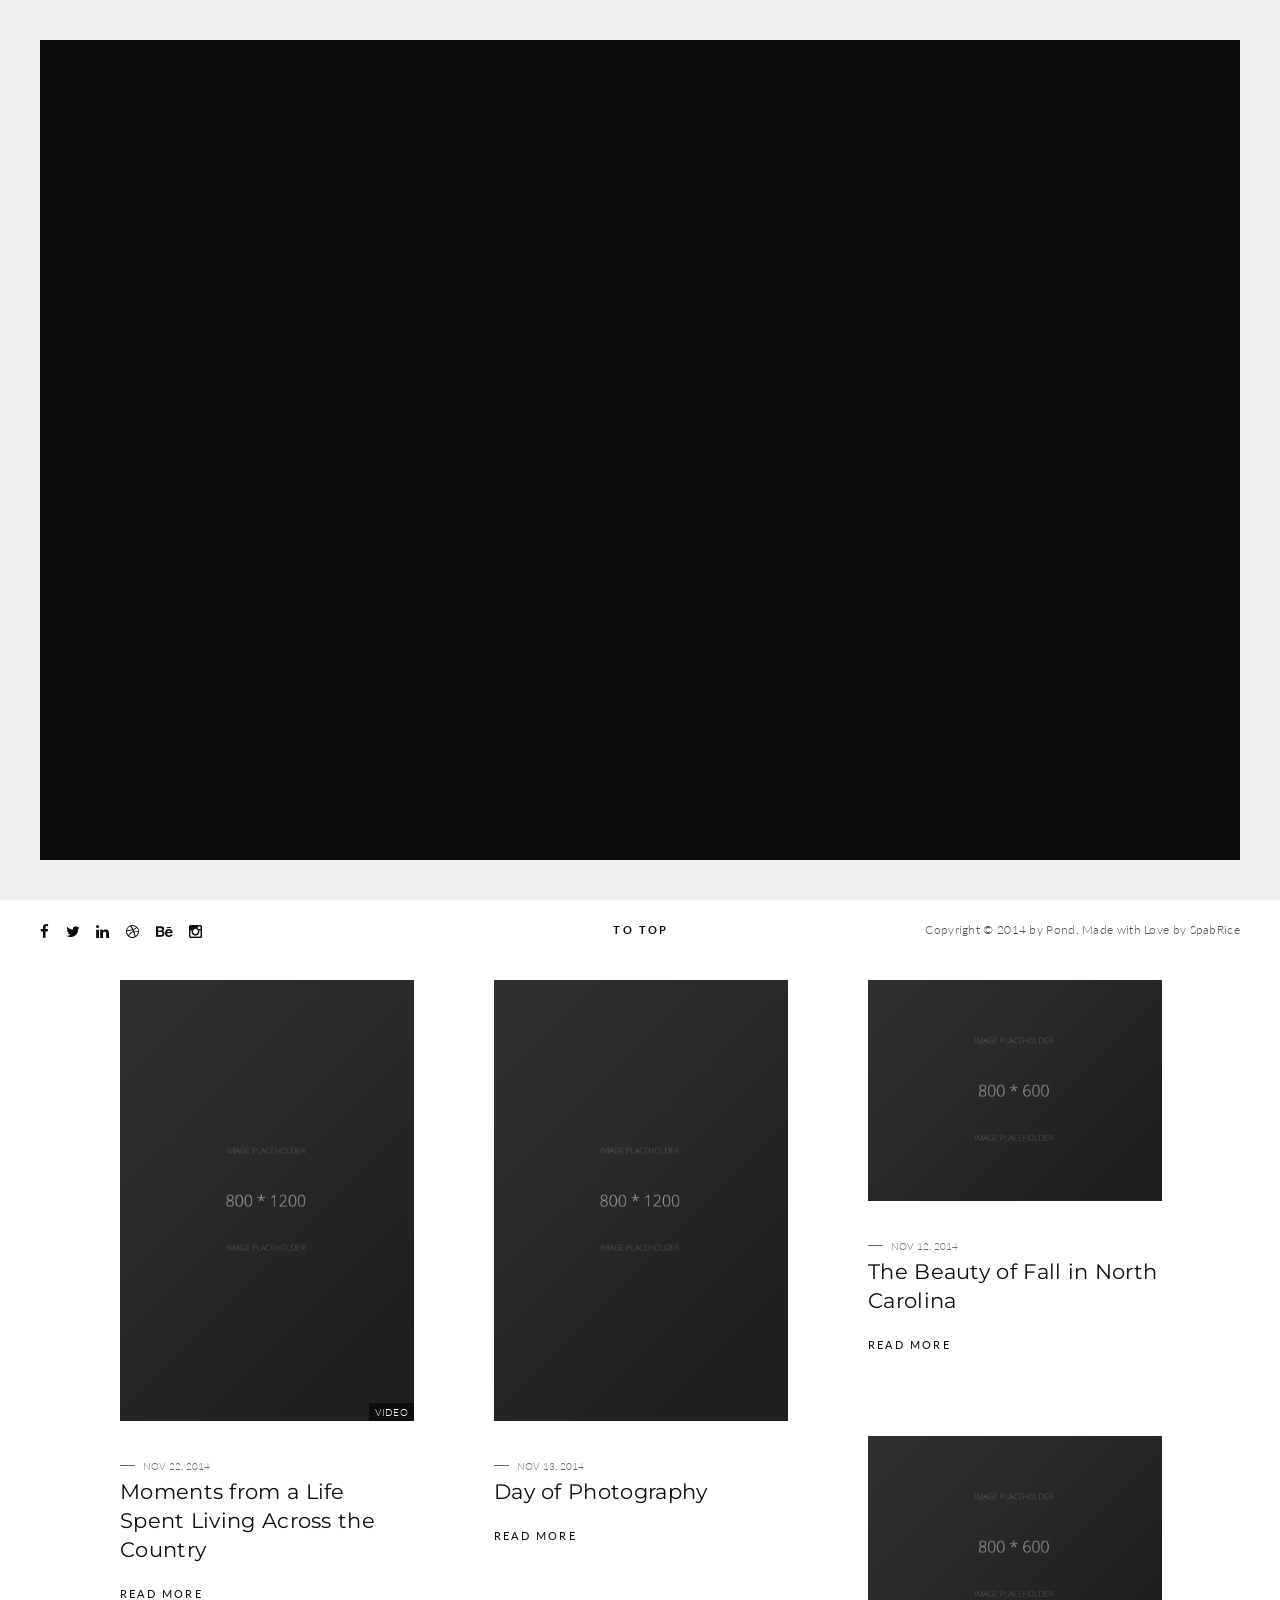
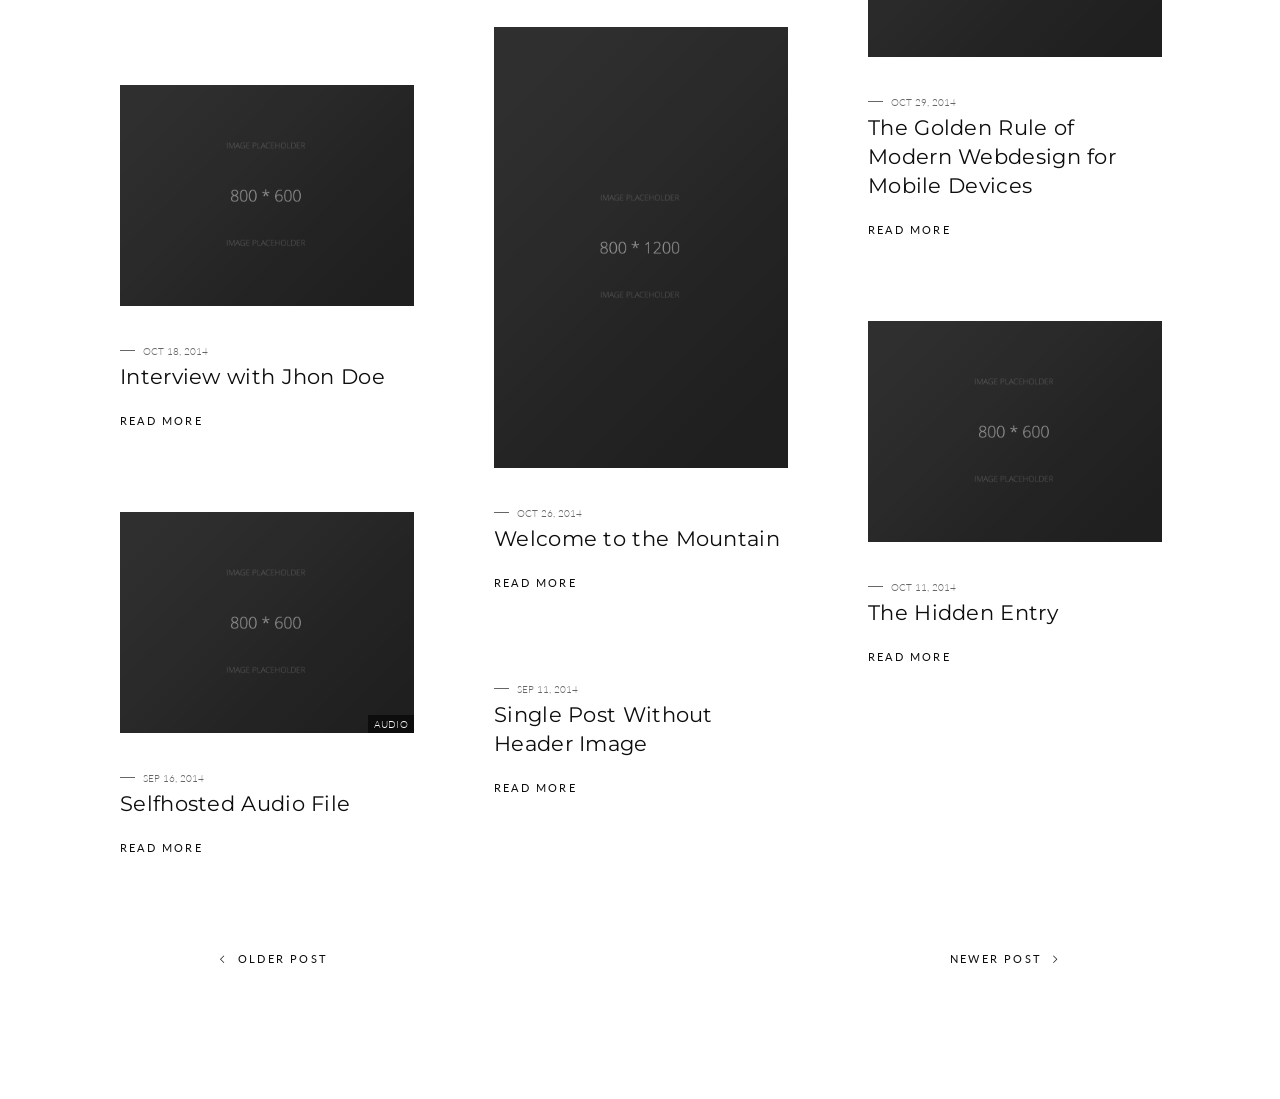
<file: html/blog.html>
<!doctype html>
<!--[if lt IE 7]> <html class="no-js ie6 oldie" lang="en"> <![endif]-->
<!--[if IE 7]>    <html class="no-js ie7 oldie" lang="en"> <![endif]-->
<!--[if IE 8]>    <html class="no-js ie8 oldie" lang="en"> <![endif]-->
<!--[if gt IE 8]><!--> <html class="no-js" lang="en-US"> <!--<![endif]-->
<head>

<!-- DEFAULT META TAGS -->
<meta charset="utf-8">
<meta name="viewport" content="width=device-width, initial-scale=1.0, maximum-scale=1.0, user-scalable=0" />
<meta http-equiv="Content-Type" content="text/html; charset=UTF-8" />
<title>Blog | Pond | Elegant One Page Template</title>
<!-- DEFAULT META TAGS -->

<!-- FONTS -->
<link href='http://fonts.googleapis.com/css?family=Montserrat:400,700' rel='stylesheet' type='text/css'>
<link href='http://fonts.googleapis.com/css?family=Lato:300,400,700' rel='stylesheet' type='text/css'>
<!-- FONTS -->

<!-- CSS -->
<link rel='stylesheet' id='default-style-css'  href='files/css/style.css' type='text/css' media='all' />
<link rel='stylesheet' id='owlcarousel-style-css'  href='files/css/owl.carousel.css' type='text/css' media='all' />
<link rel='stylesheet' id='owltransitions-style-css'  href='files/css/owl.transitions.css' type='text/css' media='all' />
<link rel='stylesheet' id='isotope-style-css'  href='files/css/isotope.css' type='text/css' media='all' />
<link rel="stylesheet" id='rsplugin-style-css' href="files/rs-plugin/css/settings.css" type="text/css" media="all" />
<link rel="stylesheet" id='fontawesome-style-css' href="files/css/font-awesome.min.css" type="text/css" media="all" />
<link rel="stylesheet" id='pe-icons-style-css' href="files/css/pe-icon-7-stroke.css" type="text/css" media="all" />
<link rel='stylesheet' id='mqueries-style-css'  href='files/css/mqueries.css' type='text/css' media='all' />
<!-- CSS -->

<!-- FAVICON -->
<link rel="shortcut icon" href="files/uploads/favicon.png"/>
<!-- FAVICON -->

<!-- JQUERY LIBRARY -->
<script src="files/js/jquery-1.9.1.min.js"></script>
<!-- JQUERY LIBRARY -->

</head>

<body class="bordered"> 

<!-- BORDERS (Don't want any border? Delete the class bordered on the body and this part) -->
<div id="bodyborder-left"></div>
<div id="bodyborder-right"></div>
<div id="bodyborder-top"></div>
<div id="bodyborder-bottom"></div>
<!-- BORDERS -->
	
<!-- PAGELOADER -->
<div id="page-loader" class="text-light">
	<div class="page-loader-inner">
    	<div class="loader-logo-name"><img src="files/uploads/pond-logo-light.png" alt="Logo"/></div>
		<h6 class="alttitle title-minimal">Loading</h6>
	</div>
</div>
<!-- PAGELOADER -->

<!-- PAGE CONTENT -->
<div id="page-content">

	<!-- HEADER -->
	<header id="header" class="overlay-bottom">        
		<div class="header-inner clearfix">
			
           <!-- DEFAULT HEADER CONTENT -->
		   	<div class="default-header-content">                 
				<div id="logo" class="left-float">
					<a id="default-logo" class="logotype" href="index.html"><img src="files/uploads/pond-logo-light.png" alt="Logo"></a>
					<a id="fixed-logo" class="logotype" href="index.html"><img src="files/uploads/pond-logo.png" alt="Logo"></a>
				</div>    
				
				<div class="menu right-float clearfix">
					<a href="#" class="open-nav"><span></span></a>
					<nav id="main-nav" class="text-light">
						<div class="nav-logo"><img src="files/uploads/pond-logo-light.png" alt="Logo"></div>
						<div class="nav-inner">
						<ul>
						<li><a href="index.html" class="scroll-to" data-bigletter="H">Home</a></li>
						<li><a href="index.html#about" class="scroll-to" data-bigletter="A">About</a></li>
						<li><a href="index.html#services" class="scroll-to" data-bigletter="S">Service</a></li>
						<li><a href="index.html#work" class="scroll-to" data-bigletter="W">Work</a></li>
						<li class="current-menu-item"><a href="blog.html" data-bigletter="B">Blog</a></li>
						<li><a href="elements.html" data-bigletter="F">Features</a>
								<ul class="sub-menu">
									<li><a href="elements.html">General Elements</a></li>    
									<li><a href="portfolio-layout.html">Portfolio Layout</a></li>    
									<li><a href="split-section.html">Split sections</a></li>
								</ul>
							</li>
						<li><a href="index.html#contact" class="scroll-to" data-bigletter="C">Contact</a></li>
						</ul>
						</div>
						<div class="nav-social">
							<ul class="socialmedia-widget social-share">
								<li class="facebook"><a href="#"></a></li>
								<li class="twitter"><a href="#"></a></li>
								<li class="linkedin"><a href="#"></a></li>
								<li class="dribbble"><a href="#"></a></li>
								<li class="behance"><a href="#"></a></li>
								<li class="instagram"><a href="#"></a></li>
							</ul>
						</div>
						<div class="nav-bg"></div>
					</nav>
				</div>
			</div>
           <!-- DEFAULT HEADER CONTENT -->
                    
		</div> <!-- END .header-inner -->
	</header> <!-- END header -->
	<!-- HEADER --> 
	
	
	<!-- PAGE TITLE -->
	<section id="page-title" class="full-height text-light parallax-section" data-parallax-image="files/uploads/1690x1100.jpg">
		<div class="section-inner align-center">
			
			<div class="main-title">
				<h2><strong>Blog & News</strong></h2> 
				<div class="separator"><span></span></div>
				<h5 class="alttitle title-minimal">From us - for you</h5>
			</div>
			
		</div>
	</section>
	<!-- PAGE TITLE -->
	
	    
	<!-- PAGEBODY -->
	<div class="page-body">
		
	 	<!-- BLOG SECTION -->
		<section id="blog">
			<div class="section-inner clearfix">	 
            
           	<div id="blog-grid" class="masonry blog-entries masonry-spaced clearfix" data-maxitemwidth="370">
              	
					<div class="blog-entry blog-masonry-entry masonry-item">
						<div class="blog-media" data-posttype="Video">
							<a href="blog-single.html" class="transition"><img src="files/uploads/800x1200.jpg" alt="Seo Image Name"></a>
						</div>
						
						<div class="blog-content">
							<div class="blog-headline">
								<span class="time">Nov 22, 2014</span>
								<h5 class="post-name"><a href="blog-single.html" class="transition">Moments from a Life Spent Living Across the Country</a></h5>
							</div>
							<a href="blog-single.html" class="read-more transition">Read More</a>
						</div>
					</div> <!-- END .blog-masonry-entry-->
					
					
					<div class="blog-entry blog-masonry-entry masonry-item">
						<div class="blog-media">
							<a href="blog-single.html" class="transition"><img src="files/uploads/800x1200.jpg" alt="Seo Image Name"></a>
						</div>
						
						<div class="blog-content">
							<div class="blog-headline">
								<span class="time">Nov 13, 2014</span>
								<h5 class="post-name"><a href="blog-single.html" class="transition">Day of Photography</a></h5>
							</div>
							<a href="blog-single.html" class="read-more transition">Read More</a>
						</div>
					</div> <!-- END .blog-masonry-entry-->
					
					
					<div class="blog-entry blog-masonry-entry masonry-item">
						<div class="blog-media">
							<a href="blog-single.html" class="transition"><img src="files/uploads/800x600.jpg" alt="Seo Image Name"></a>
						</div>
						
						<div class="blog-content">
							<div class="blog-headline">
								<span class="time">Nov 12, 2014</span>
								<h5 class="post-name"><a href="blog-single.html" class="transition">The Beauty of Fall in North Carolina</a></h5>
							</div>
							<a href="blog-single.html" class="read-more transition">Read More</a>
						</div>
					</div> <!-- END .blog-masonry-entry-->
					
					
					<div class="blog-entry blog-masonry-entry masonry-item">
						<div class="blog-media">
							<a href="blog-single.html" class="transition"><img src="files/uploads/800x600.jpg" alt="Seo Image Name"></a>
						</div>
						
						<div class="blog-content">
							<div class="blog-headline">
								<span class="time">Oct 29, 2014</span>
								<h5 class="post-name"><a href="blog-single.html" class="transition">The Golden Rule of Modern Webdesign for Mobile Devices</a></h5>
							</div>
							<a href="blog-single.html" class="read-more transition">Read More</a>
						</div>
					</div> <!-- END .blog-masonry-entry-->
					
					
					<div class="blog-entry blog-masonry-entry masonry-item">
						<div class="blog-media">
							<a href="blog-single.html" class="transition"><img src="files/uploads/800x1200.jpg" alt="Seo Image Name"></a>
						</div>
						
						<div class="blog-content">
							<div class="blog-headline">
								<span class="time">Oct 26, 2014</span>
								<h5 class="post-name"><a href="blog-single.html" class="transition">Welcome to the Mountain</a></h5>
							</div>
							<a href="blog-single.html" class="read-more transition">Read More</a>
						</div>
					</div> <!-- END .blog-masonry-entry-->
					
					
					<div class="blog-entry blog-masonry-entry masonry-item">
						<div class="blog-media">
							<a href="blog-single.html" class="transition"><img src="files/uploads/800x600.jpg" alt="Seo Image Name"></a>
						</div>
						
						<div class="blog-content">
							<div class="blog-headline">
								<span class="time">Oct 18, 2014</span>
								<h5 class="post-name"><a href="blog-single.html" class="transition">Interview with Jhon Doe</a></h5>
							</div>
							<a href="blog-single.html" class="read-more transition">Read More</a>
						</div>
					</div> <!-- END .blog-masonry-entry-->
					
					
					<div class="blog-entry blog-masonry-entry masonry-item">
						<div class="blog-media">
							<a href="blog-single.html" class="transition"><img src="files/uploads/800x600.jpg" alt="Seo Image Name"></a>
						</div>
						
						<div class="blog-content">
							<div class="blog-headline">
								<span class="time">Oct 11, 2014</span>
								<h5 class="post-name"><a href="blog-single.html" class="transition">The Hidden Entry</a></h5>
							</div>
							<a href="blog-single.html" class="read-more transition">Read More</a>
						</div>
					</div> <!-- END .blog-masonry-entry-->
					
					
					<div class="blog-entry blog-masonry-entry masonry-item">
						<div class="blog-media" data-posttype="Audio">
							<a href="blog-single.html" class="transition"><img src="files/uploads/800x600.jpg" alt="Seo Image Name"></a>
						</div>
						
						<div class="blog-content">
							<div class="blog-headline">
								<span class="time">Sep 16, 2014</span>
								<h5 class="post-name"><a href="blog-single2.html" class="transition">Selfhosted Audio File</a></h5>
							</div>
							<a href="blog-single.html" class="read-more transition">Read More</a>
						</div>
					</div> <!-- END .blog-masonry-entry-->
					
					
					<div class="blog-entry blog-masonry-entry masonry-item">
						<div class="blog-content">
							<div class="blog-headline">
								<span class="time">Sep 11, 2014</span>
								<h5 class="post-name"><a href="blog-single3.html" class="transition">Single Post Without Header Image</a></h5>
							</div>
							<a href="blog-single.html" class="read-more transition">Read More</a>
						</div>
					</div> <!-- END .blog-masonry-entry-->
					
					
				</div> <!-- END #blog-entries -->
				
				<!-- Entries Pagination -->
				<div class="wrapper">
					<ul class="entries-pagination">
						<li class="next"><a href="blog.html" class="transition">Newer Post <i class="pagination-icon"></i></a></li>
						<li class="prev"><a href="blog.html" class="transition">Older Post <i class="pagination-icon"></i></a></li>
					</ul>
				</div>
				
			</div> <!-- END .section-inner-->
		</section> <!-- END SECTION #blog-->
	 	<!-- BLOG SECTION -->

      	 
      	<!-- FOOTER -->  
		<footer>
			<div class="footer-inner wrapper">
				<a id="backtotop" href="#">To Top</a>
				<ul class="socialmedia-widget left-float">
					<li class="facebook"><a href="#"></a></li>
					<li class="twitter"><a href="#"></a></li>
					<li class="linkedin"><a href="#"></a></li>
					<li class="dribbble"><a href="#"></a></li>
					<li class="behance"><a href="#"></a></li>
					<li class="instagram"><a href="#"></a></li>
				</ul>
				<div class="copyright right-float">
					Copyright &copy; 2014 by Pond.  Made with Love by SpabRice
				</div>
         	</div>
    	</footer>
      	<!-- FOOTER -->         
        
 	</div> <!-- END .page-body -->
	<!-- PAGEBODY -->
    
</div> <!-- END #page-content -->
<!-- PAGE CONTENT -->

<!-- SCRIPTS -->
<script type='text/javascript' src='files/js/retina.js'></script>
<script type='text/javascript' src='files/js/jquery.pace.js'></script>
<script type='text/javascript' src='files/js/jquery.easing.1.3.js'></script>
<script type='text/javascript' src='files/js/jquery.easing.compatibility.js'></script>
<script type='text/javascript' src='files/js/jquery.visible.min.js'></script>
<script type='text/javascript' src='files/js/jquery.isotope.min.js'></script>
<script type='text/javascript' src='files/js/jquery.parallax.min.js'></script>
<script type='text/javascript' src='files/js/pond-header.js'></script>
<script type='text/javascript' src='files/js/script.js'></script>
<!-- SCRIPTS -->

</body>
</html>
</file>
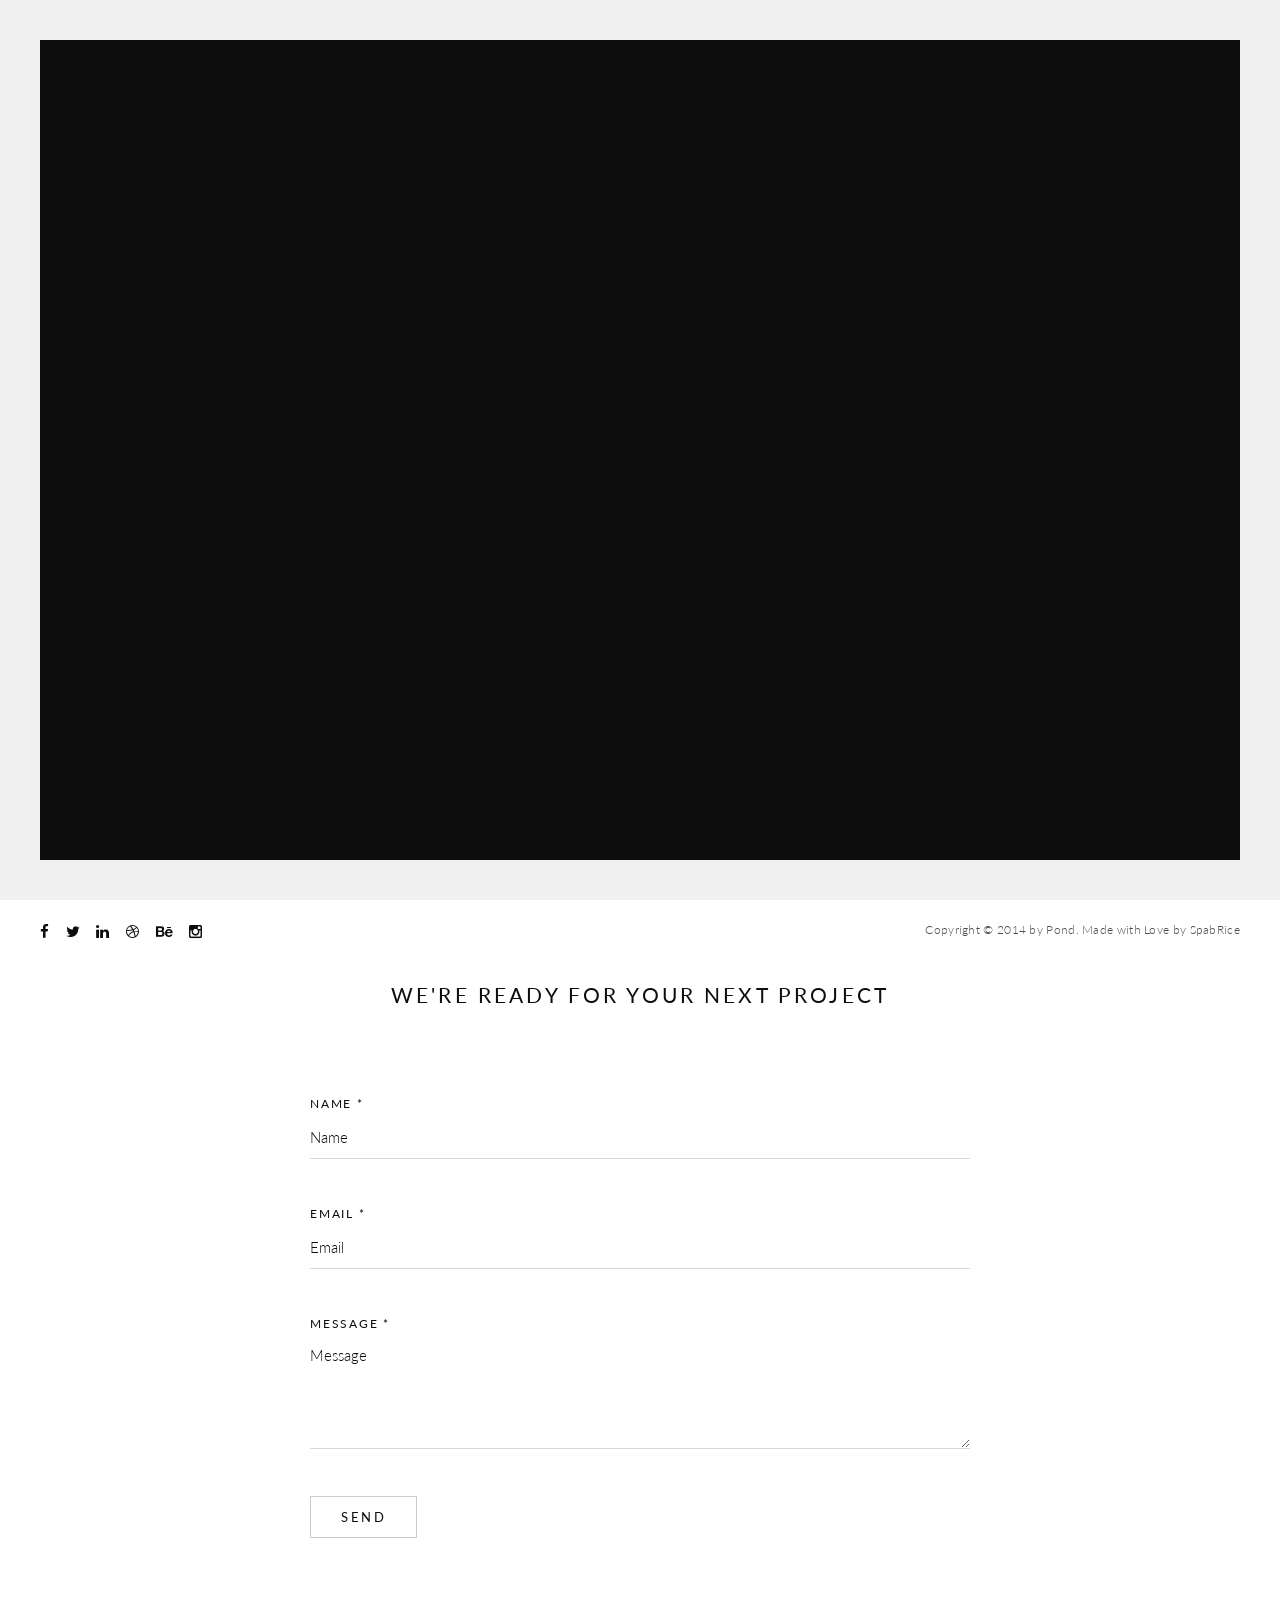
<file: html/contact-multipage.html>
<!doctype html>
<!--[if lt IE 7]> <html class="no-js ie6 oldie" lang="en"> <![endif]-->
<!--[if IE 7]>    <html class="no-js ie7 oldie" lang="en"> <![endif]-->
<!--[if IE 8]>    <html class="no-js ie8 oldie" lang="en"> <![endif]-->
<!--[if gt IE 8]><!--> <html class="no-js" lang="en-US"> <!--<![endif]-->
<head>

<!-- DEFAULT META TAGS -->
<meta charset="utf-8">
<meta name="viewport" content="width=device-width, initial-scale=1.0, maximum-scale=1.0, user-scalable=0" />
<meta http-equiv="Content-Type" content="text/html; charset=UTF-8" />
<title>Contact Multipage | Pond | Creative Page Template</title>
<!-- DEFAULT META TAGS -->

<!-- FONTS -->
<link href='http://fonts.googleapis.com/css?family=Montserrat:400,700' rel='stylesheet' type='text/css'>
<link href='http://fonts.googleapis.com/css?family=Lato:300,400,700' rel='stylesheet' type='text/css'>
<!-- FONTS -->

<!-- CSS -->
<link rel='stylesheet' id='default-style-css'  href='files/css/style.css' type='text/css' media='all' />
<link rel='stylesheet' id='owlcarousel-style-css'  href='files/css/owl.carousel.css' type='text/css' media='all' />
<link rel='stylesheet' id='owltransitions-style-css'  href='files/css/owl.transitions.css' type='text/css' media='all' />
<link rel="stylesheet" id='fontawesome-style-css' href="files/css/font-awesome.min.css" type="text/css" media="all" />
<link rel="stylesheet" id='pe-icons-style-css' href="files/css/pe-icon-7-stroke.css" type="text/css" media="all" />
<link rel='stylesheet' id='mqueries-style-css'  href='files/css/mqueries.css' type='text/css' media='all' />
<!-- CSS -->

<!-- FAVICON -->
<link rel="shortcut icon" href="files/uploads/favicon.png"/>
<!-- FAVICON -->

<!-- JQUERY LIBRARY -->
<script src="files/js/jquery-1.9.1.min.js"></script>
<!-- JQUERY LIBRARY -->

</head>

<body class="bordered"> 

<!-- BORDERS (Don't want any border? Delete the class bordered on the body and this part) -->
<div id="bodyborder-left"></div>
<div id="bodyborder-right"></div>
<div id="bodyborder-top"></div>
<div id="bodyborder-bottom"></div>
<!-- BORDERS -->
	
<!-- PAGELOADER -->
<div id="page-loader" class="text-light">
	<div class="page-loader-inner">
    	<div class="loader-logo-name"><img src="files/uploads/pond-logo-light.png" alt="Logo"/></div>
		<h6 class="alttitle title-minimal">Loading</h6>
	</div>
</div>
<!-- PAGELOADER -->

<!-- PAGE CONTENT -->
<div id="page-content">

	<!-- HEADER -->
	<header id="header" class="overlay-top">        
		<div class="header-inner clearfix">
			
           <!-- DEFAULT HEADER CONTENT -->
		   	<div class="default-header-content">                 
				<div id="logo" class="left-float">
					<a id="default-logo" class="logotype" href="index.html"><img src="files/uploads/pond-logo.png" alt="Logo"></a>
					<a id="fixed-logo" class="logotype" href="index.html"><img src="files/uploads/pond-logo.png" alt="Logo"></a>
				</div>    
				
				<div class="menu right-float clearfix">
					<a href="#" class="open-nav nav-dark"><span></span></a>
					<nav id="main-nav" class="text-light">
						<div class="nav-logo"><img src="files/uploads/pond-logo-light.png" alt="Logo"></div>
						<div class="nav-inner">
						<ul>
						<li><a href="index-multipage.html" data-bigletter="H">Home</a></li>
						<li><a href="about-multipage.html" data-bigletter="A">About</a></li>
						<li><a href="gallery-multipage.html" data-bigletter="G">Gallery</a></li>
						<li><a href="work-multipage.html" data-bigletter="W">Work</a></li>
						<li><a href="blog.html" data-bigletter="B">Blog</a></li>
						<li><a href="elements.html" data-bigletter="F">Features</a>
								<ul class="sub-menu">
									<li><a href="elements.html">General Elements</a></li>    
									<li><a href="portfolio-layout.html">Portfolio Layout</a></li>    
									<li><a href="split-section.html">Split sections</a></li>
								</ul>
							</li>
						<li class="current-menu-item"><a href="contact-multipage.html" data-bigletter="C">Contact</a></li>
						</ul>
						</div>
						<div class="nav-social">
							<ul class="socialmedia-widget social-share">
								<li class="facebook"><a href="#"></a></li>
								<li class="twitter"><a href="#"></a></li>
								<li class="linkedin"><a href="#"></a></li>
								<li class="dribbble"><a href="#"></a></li>
								<li class="behance"><a href="#"></a></li>
								<li class="instagram"><a href="#"></a></li>
							</ul>
						</div>
						<div class="nav-bg"></div>
					</nav>
				</div>
			</div>
           <!-- DEFAULT HEADER CONTENT -->
                    
		</div> <!-- END .header-inner -->
	</header> <!-- END header -->
	<!-- HEADER -->    
	
	
	<!-- PAGE TITLE -->
	<section id="page-title" class="full-height parallax-section" data-parallax-image="files/uploads/1690x1100-light.jpg">
		<div class="section-inner align-center">
			<div class="separator-small"><span></span></div>
			<div><h2 class="title-minimal"><strong>Contact</strong></h2></div>
			<!-- The h2 is wrapped into a div tag because by default it has a top margin. By placing it in the div it doesn't apply the top padding because it's the first child of its parent element -->
			<div class="separator-small"><span></span></div>
		</div>
	</section>
	<!-- PAGE TITLE -->
	
	
	<!-- PAGEBODY -->
	<div class="page-body">
	
		<!-- CONTACT SECTION -->
		<section id="contact">
			<div class="section-inner">
			
				<!-- Contact form -->
				<div class="wrapper-small">
					<div class="main-title align-center">
						<h5 class="alttitle title-minimal"><strong>We're ready for your next project</strong></h5>
					</div>
					
					<form id="contact-form" class="checkform" action="#" target="contact-send.php" method="post" >
				
						<div class="form-row clearfix">
							<label for="name" class="req">Name *</label>
							<input type="text" name="name" class="name" id="name" value="" placeholder="Name" />
						</div>
						
						<div class="form-row clearfix">
							<label for="email" class="req">Email *</label>
							<input type="text" name="email" class="email" id="email" value="" placeholder="Email"/>
						</div>
						
						<div class="form-row clearfix textbox">
							<label for="message" class="req">Message *</label>
							<textarea name="message" class="message" id="message" rows="15" cols="50" placeholder="Message"></textarea>
						</div>
						
						<div id="form-note">
							<div class="alert alert-error">
								<strong>Error</strong>: Please check your entries!
							</div>
						</div>
						
						<div class="form-row form-submit">
							<input type="submit" name="submit_form" class="submit" value="Send" />
						</div>
				
						<input type="hidden" name="subject" value="Contact Subject Pond html" />
						<input type="hidden" name="fields" value="name,email,message," />
						<input type="hidden" name="sendto" value="spabrice@gmail.com" />  
					</form> 
				</div>
				<!-- Contact form -->
				
				<div class="spacer spacer-big"></div>
				
				<!-- GOOGLE MAP -->
				<div id="map" style="height:400px;"></div>
				<script type="text/javascript" src="http://maps.google.com/maps/api/js?sensor=false"></script>
				<script type="text/javascript">
					function mapinitialize() {
						var latlng = new google.maps.LatLng(-33.86938,151.204834);
						var myOptions = {
							zoom: 14,
							center: latlng,
							scrollwheel: false,
							scaleControl: false,
							disableDefaultUI: false,
							mapTypeId: google.maps.MapTypeId.ROADMAP,
							// Google Map Color Styles
							styles: [{featureType:"landscape",stylers:[{saturation:-100},{lightness:65},{visibility:"on"}]},{featureType:"poi",stylers:[{saturation:-100},{lightness:51},{visibility:"simplified"}]},{featureType:"road.highway",stylers:[{saturation:-100},
		{visibility:"simplified"}]},{featureType:"road.arterial",stylers:[{saturation:-100},{lightness:30},{visibility:"on"}]},{featureType:"road.local",stylers:[{saturation:-100},{lightness:40},{visibility:"on"}]},{featureType:"transit",stylers:[{saturation:-100},
		{visibility:"simplified"}]},{featureType:"administrative.province",stylers:[{visibility:"off"}]/**/},{featureType:"administrative.locality",stylers:[{visibility:"off"}]},{featureType:"administrative.neighborhood",stylers:[{visibility:"on"}
		]/**/},{featureType:"water",elementType:"labels",stylers:[{visibility:"on"},{lightness:-25},{saturation:-100}]},{featureType:"water",elementType:"geometry",stylers:[{hue:"#ffff00"},{lightness:-25},{saturation:-97}]}]
						};
						var map = new google.maps.Map(document.getElementById("map"),myOptions);
						
						var image = "files/uploads/map-pin.png";
						var image = new google.maps.MarkerImage("files/uploads/map-pin.png", null, null, null, new google.maps.Size(84,30));
						var marker = new google.maps.Marker({
							map: map, 
							icon: image,
							position: map.getCenter()
						});
						
						var contentString = '<b>Office</b><br>Streetname 13<br>50000 Sydney';
						var infowindow = new google.maps.InfoWindow({
							content: contentString
						});
									
						google.maps.event.addListener(marker, 'click', function() {
						  infowindow.open(map,marker);
						});
										
							
					}
					mapinitialize();
				</script>
				<!-- GOOGLE MAP -->
				
			</div>
		</section>
		<!-- CONTACT SECTION -->
		
      	<!-- FOOTER -->  
		<footer>
			<div class="footer-inner wrapper">
				<ul class="socialmedia-widget left-float">
					<li class="facebook"><a href="#"></a></li>
					<li class="twitter"><a href="#"></a></li>
					<li class="linkedin"><a href="#"></a></li>
					<li class="dribbble"><a href="#"></a></li>
					<li class="behance"><a href="#"></a></li>
					<li class="instagram"><a href="#"></a></li>
				</ul>
				<div class="copyright right-float">
					Copyright &copy; 2014 by Pond.  Made with Love by SpabRice
				</div>
         	</div>
    	</footer>
      	<!-- FOOTER -->         
        
 	</div> <!-- END .page-body -->
	<!-- PAGEBODY -->
    
</div> <!-- END #page-content -->
<!-- PAGE CONTENT -->

<!-- SCRIPTS -->
<script type='text/javascript' src='files/js/retina.js'></script>
<script type='text/javascript' src='files/js/jquery.pace.js'></script>
<script type='text/javascript' src='files/js/jquery.easing.1.3.js'></script>
<script type='text/javascript' src='files/js/jquery.easing.compatibility.js'></script>
<script type='text/javascript' src='files/js/jquery.visible.min.js'></script>
<script type='text/javascript' src='files/js/jquery.parallax.min.js'></script>
<script type='text/javascript' src='files/js/jquery.owl.carousel.min.js'></script>
<script type='text/javascript' src='files/js/pond-header.js'></script>
<script type='text/javascript' src='files/js/pond-form.js'></script>
<script type='text/javascript' src='files/js/script.js'></script>
<!-- SCRIPTS -->

</body>
</html>
</file>
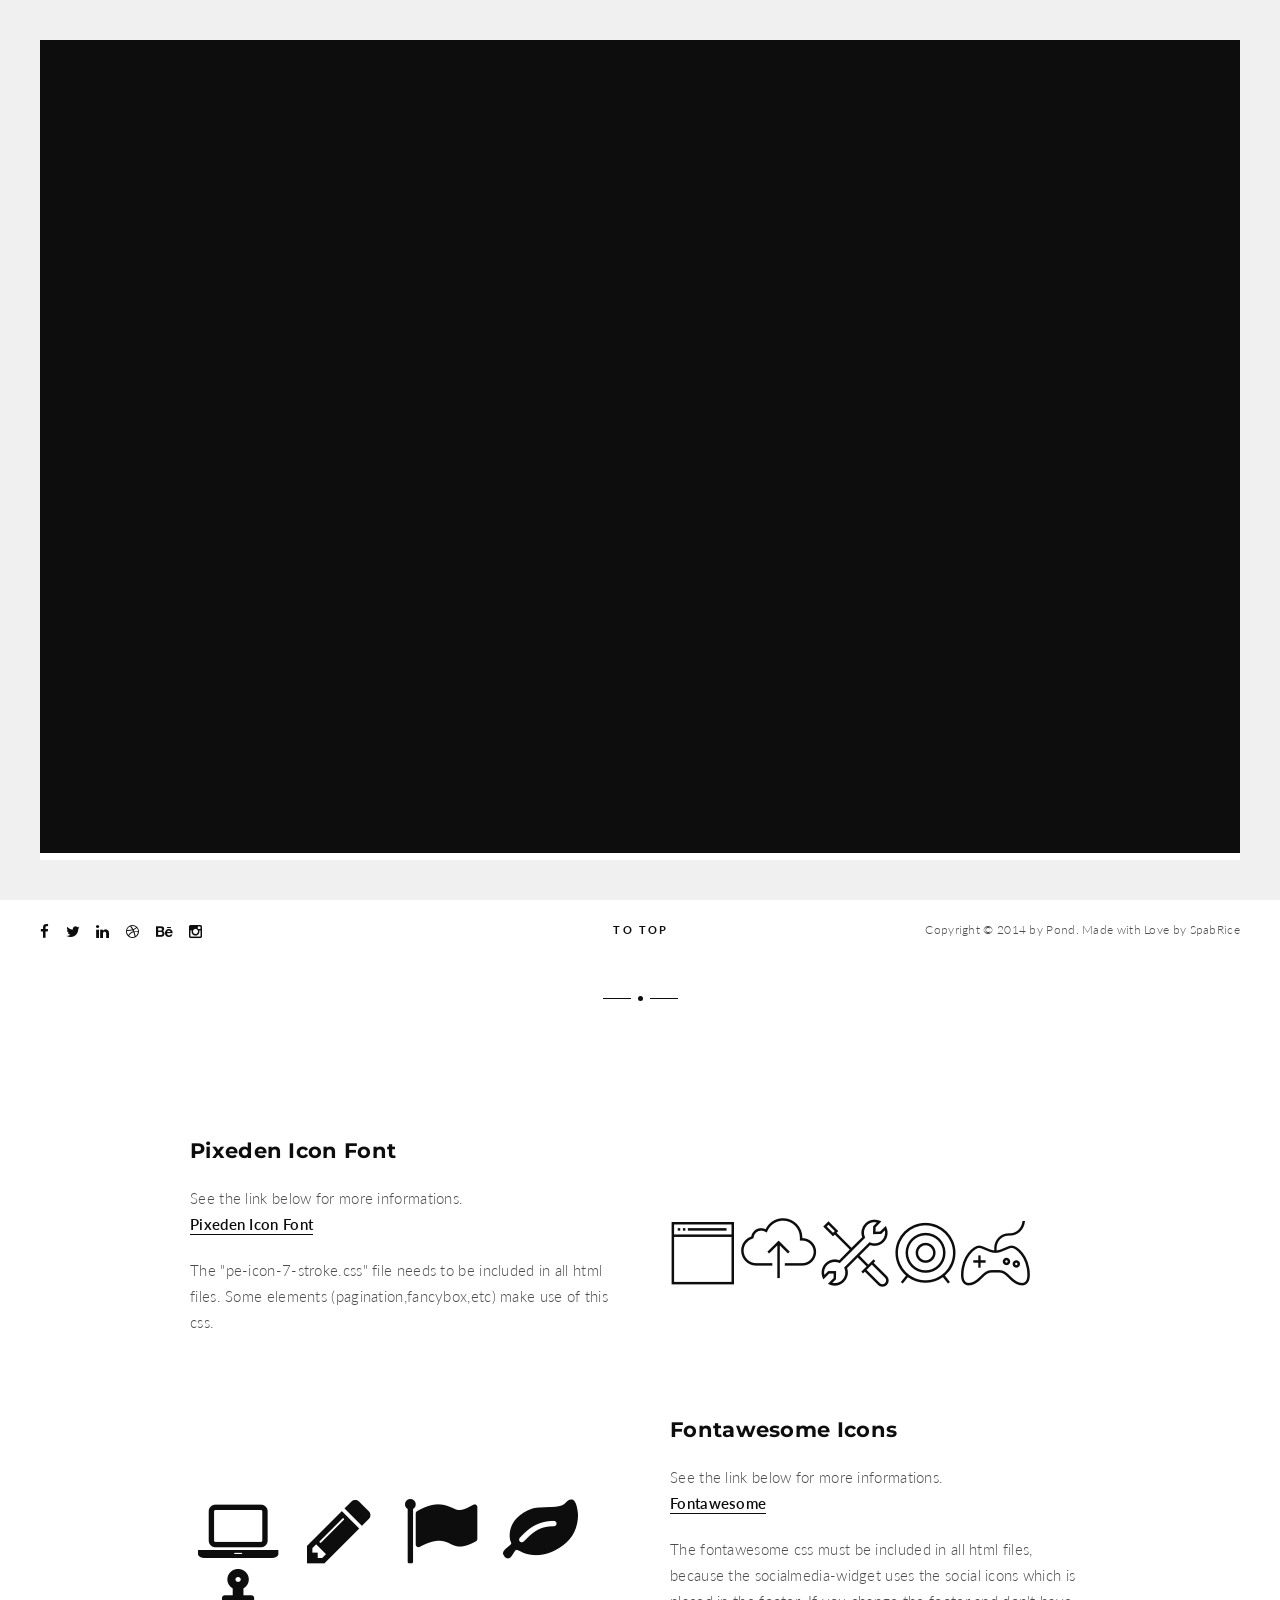
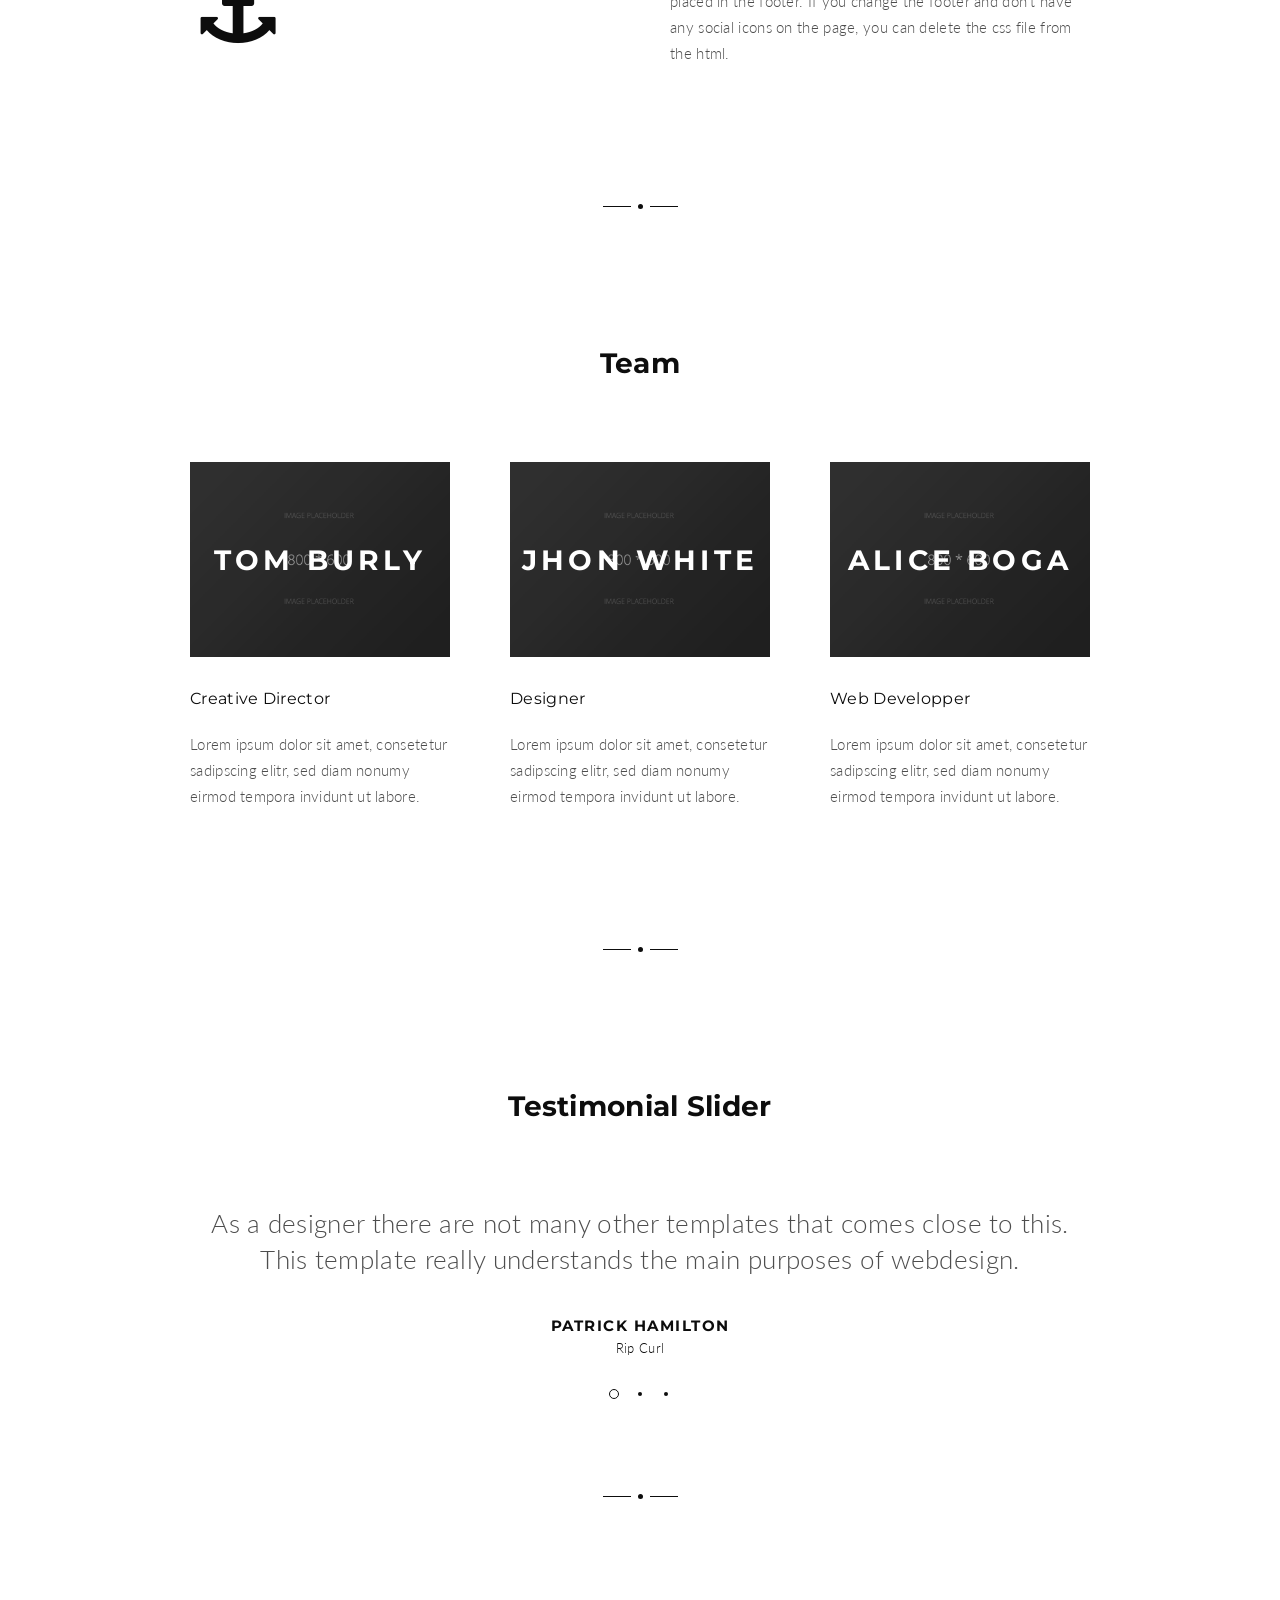
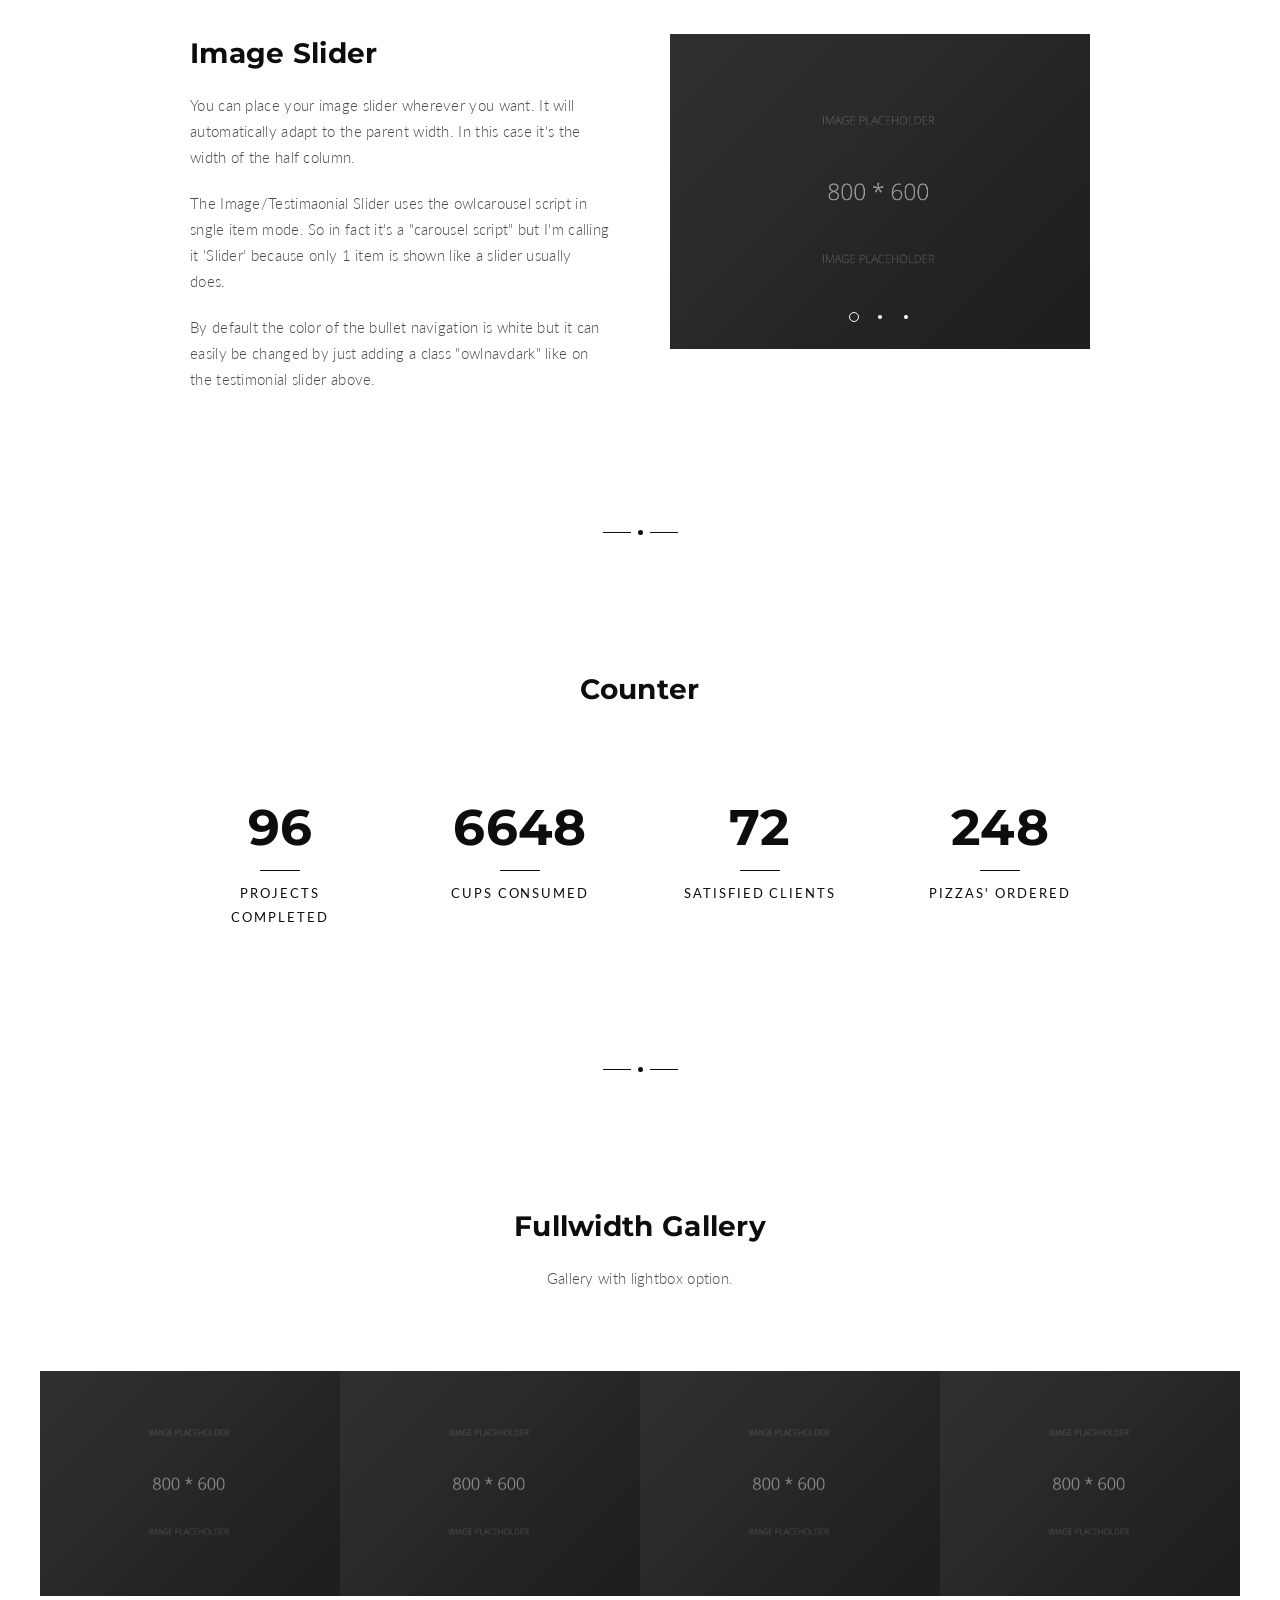
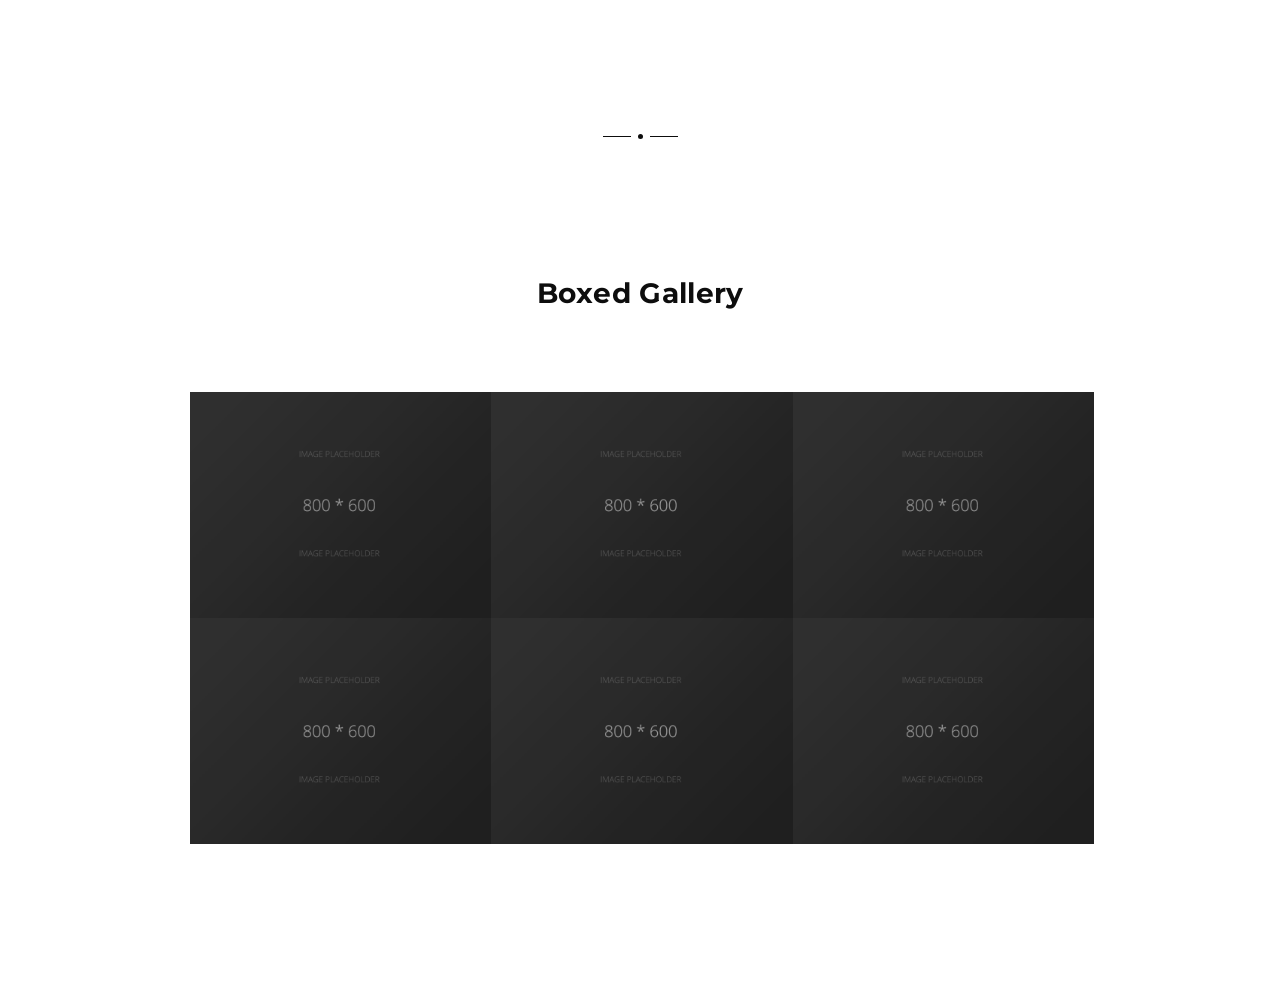
<file: html/elements.html>
<!doctype html>
<!--[if lt IE 7]> <html class="no-js ie6 oldie" lang="en"> <![endif]-->
<!--[if IE 7]>    <html class="no-js ie7 oldie" lang="en"> <![endif]-->
<!--[if IE 8]>    <html class="no-js ie8 oldie" lang="en"> <![endif]-->
<!--[if gt IE 8]><!--> <html class="no-js" lang="en-US"> <!--<![endif]-->
<head>

<!-- DEFAULT META TAGS -->
<meta charset="utf-8">
<meta name="viewport" content="width=device-width, initial-scale=1.0, maximum-scale=1.0, user-scalable=0" />
<meta http-equiv="Content-Type" content="text/html; charset=UTF-8" />
<title>General Elements | Pond | Creative One Page Template</title>
<!-- DEFAULT META TAGS -->

<!-- FONTS -->
<link href='http://fonts.googleapis.com/css?family=Montserrat:400,700' rel='stylesheet' type='text/css'>
<link href='http://fonts.googleapis.com/css?family=Lato:300,400,700' rel='stylesheet' type='text/css'>
<!-- FONTS -->

<!-- CSS -->
<link rel='stylesheet' id='default-style-css'  href='files/css/style.css' type='text/css' media='all' />
<link rel='stylesheet' id='owlcarousel-style-css'  href='files/css/owl.carousel.css' type='text/css' media='all' />
<link rel='stylesheet' id='owltransitions-style-css'  href='files/css/owl.transitions.css' type='text/css' media='all' />
<link rel='stylesheet' id='fancybox-style-css'  href='files/css/fancybox.css' type='text/css' media='all' />
<link rel="stylesheet" id='fontawesome-style-css' href="files/css/font-awesome.min.css" type="text/css" media="all" />
<link rel="stylesheet" id='pe-icons-style-css' href="files/css/pe-icon-7-stroke.css" type="text/css" media="all" />
<link rel='stylesheet' id='mqueries-style-css'  href='files/css/mqueries.css' type='text/css' media='all' />
<!-- CSS -->

<!-- FAVICON -->
<link rel="shortcut icon" href="files/uploads/favicon.png"/>
<!-- FAVICON -->

<!-- JQUERY LIBRARY -->
<script src="files/js/jquery-1.9.1.min.js"></script>
<!-- JQUERY LIBRARY -->

</head>

<body class="bordered"> 

<!-- BORDERS (Don't want any border? Delete the class bordered on the body and this part) -->
<div id="bodyborder-left"></div>
<div id="bodyborder-right"></div>
<div id="bodyborder-top"></div>
<div id="bodyborder-bottom"></div>
<!-- BORDERS -->
	
<!-- PAGELOADER -->
<div id="page-loader" class="text-light">
	<div class="page-loader-inner">
    	<div class="loader-logo-name"><img src="files/uploads/pond-logo-light.png" alt="Logo"/></div>
		<h6 class="alttitle title-minimal">Loading</h6>
	</div>
</div>
<!-- PAGELOADER -->

<!-- PAGE CONTENT -->
<div id="page-content">

	<!-- HEADER -->
	<header id="header" class="non-overlay">        
		<div class="header-inner clearfix">
			
           <!-- DEFAULT HEADER CONTENT -->
		   	<div class="default-header-content">                 
				<div id="logo" class="left-float">
					<a id="default-logo" class="logotype" href="index.html"><img src="files/uploads/pond-logo-light.png" alt="Logo"></a>
					<a id="fixed-logo" class="logotype" href="index.html"><img src="files/uploads/pond-logo.png" alt="Logo"></a>
				</div>    
				
				<div class="menu right-float clearfix">
					<a href="#" class="open-nav"><span></span></a>
				<nav id="main-nav" class="text-light">
						<div class="nav-logo"><img src="files/uploads/pond-logo-light.png" alt="Logo"></div>
						<div class="nav-inner">
						<ul>
						<li><a href="index.html#home" data-bigletter="H">Home</a></li>
						<li><a href="index.html#about" data-bigletter="A">About</a></li>
						<li><a href="index.html#services" data-bigletter="S">Service</a></li>
						<li><a href="index.html#work" data-bigletter="W">Work</a></li>
						<li><a href="blog.html" data-bigletter="B">Blog</a></li>
						<li class="current-menu-item"><a href="elements.html" data-bigletter="F">Features</a>
								<ul class="sub-menu">
									<li class="current-menu-item"><a href="elements.html">General Elements</a></li>    
									<li><a href="portfolio-layout.html">Portfolio Layout</a></li>    
									<li><a href="split-section.html">Split sections</a></li>
								</ul>
							</li>
						<li><a href="index.html#contact" data-bigletter="C">Contact</a></li>
						</ul>
						</div>
						<div class="nav-social">
							<ul class="socialmedia-widget social-share">
								<li class="facebook"><a href="#"></a></li>
								<li class="twitter"><a href="#"></a></li>
								<li class="linkedin"><a href="#"></a></li>
								<li class="dribbble"><a href="#"></a></li>
								<li class="behance"><a href="#"></a></li>
								<li class="instagram"><a href="#"></a></li>
							</ul>
						</div>
						<div class="nav-bg"></div>
					</nav>
				</div>
			</div>
           <!-- DEFAULT HEADER CONTENT -->
                    
		</div> <!-- END .header-inner -->
	</header> <!-- END header -->
	<!-- HEADER -->  
	
	<!-- PAGE TITLE -->
	<section id="page-title">
		<div class="section-inner align-center">
			
			<div class="main-title">
				<h2><strong>General Elements</strong></h2>
			</div>
			
		</div>
	</section>
	<!-- PAGE TITLE -->     
    
	<!-- PAGEBODY -->
	<div class="page-body">
    
		<!-- ELEMENT SECTION -->
		<section id="elements" class="notoppadding">
       		<div class="section-inner"> 
			
			
				<!-- TABS/ACCORDION/SKILLS -->
				<div class="wrapper">
				
             	<div class="column-section clearfix">
              		<div class="column one-third">
					
                    	<h5><strong>Tabs</strong></h5>
						<div class="spacer spacer-mini"></div>
						
                    	<!-- TABS -->
                  	<div class="tabs">
                			<ul class="tab-nav clearfix">
                    			<li><a href="tabid1" class="active">First</a></li>
                        		<li><a href="tabid2" >Second</a></li>
                        		<li><a href="tabid3" >Third</a></li>
                    		</ul>
                        	<div class="clear"></div>   
                        	<div class="tab-container clearfix">
                    			<div class="tab-content tabid1 active">
                                <p>Sed diam nonumy eirmod tempor invidunt ut labore et dolore magna aliquyam erat, sed diam voluptua. Stet clita kasd gubergren, no sea takimata sanctus est Lorem ipsum dolor sit amet. Lorem ipsum dolor sit amet, consetetur sadipscing elitr, sed diam nonumy eirmod tempor invidunt ut labore et dolore magna aliquyam erat, sed diam voluptua. At vero eos et accusam et justo duo dolores et ea rebum.</p>
                           	</div>
                            
                            	<div class="tab-content tabid2 active">
                                <p>Lorem ipsum dolor sit amet, consetetur sadipscing elitr, sed diam nonumy eirmod tempor invidunt ut labore et dolore magna aliquyam erat, sed diam voluptua. At vero eos et accusam et justo duo dolores et ea rebum. Lorem ipsum dolor sit amet, consetetur sadipscing elitr.</p>
                           	</div>
                            
                            	<div class="tab-content tabid3 active">
                                <p>Sed diam nonumy eirmod tempor invidunt ut labore et dolore magna aliquyam erat, sed diam voluptua. Stet clita kasd gubergren, no sea takimata sanctus est Lorem ipsum dolor sit amet. Lorem ipsum dolor sit amet, consetetur sadipscing elitr, sed diam nonumy eirmod tempor invidunt ut labore et dolore magna aliquyam erat, sed diam voluptua. At vero eos et accusam et justo duo dolores et ea rebum.</p>
                           	</div>
                        	</div>       
                  	</div>  <!-- END .tabs --> 
                  	<!-- TABS -->
                              
                 	</div> <!-- END .column -->
                    
                	<div class="column one-third">
                    
						<h5><strong>Accordion</strong></h5>
						<div class="spacer spacer-mini"></div>
					
                  	<!-- ACCORDION -->
                    	<div class="accordion">
                    		<div class="toggle-item">
                        		<div class="toggle-title toggle-active">
									<h6 class="alttitle toggle-name"><strong>First Accordion</strong></h6>
								</div>
								<div class="toggle-inner">Lorem ipsum dolor sit amet, consetetur sadipscing elitr, sed diam nonumy eirmod tempor invidunt ut labore et dolore magna aliquyam erat, sed diam voluptua. At vero eos et accusam et justo duo dolores et ea rebum.</div>
							</div>
                       	<div class="toggle-item">
                        		<div class="toggle-title">
									<h6 class="alttitle toggle-name"><strong>Second Accordion</strong></h6>
								</div>
								<div class="toggle-inner">Lorem ipsum dolor sit amet, consetetur sadipscing elitr, sed diam nonumy eirmod tempor invidunt ut labore et dolore magna aliquyam erat, sed diam voluptua. At vero eos et accusam et justo duo dolores et ea rebum.</div>
							</div>
                        	<div class="toggle-item">
                        		<div class="toggle-title">
									<h6 class="alttitle toggle-name"><strong>Third Accordion</strong></h6>
								</div>
								<div class="toggle-inner">Lorem ipsum dolor sit amet, consetetur sadipscing elitr, sed diam nonumy eirmod tempor invidunt ut labore et dolore magna aliquyam erat, sed diam voluptua. At vero eos et accusam et justo duo dolores et ea rebum.</div>
							</div>               
                    	</div>
                    	<!-- ACCORDION --> 
                                  
                 	</div>  <!-- END .column -->     
					
					
                	<div class="column one-third last-col">
						<!-- SKILLS -->  
						<h5><strong>Skills</strong></h5>
						<div class="spacer spacer-mini"></div>
						
						<div class="skill">
							<h6 class="skill-name alttitle"><strong>Photoshop</strong></h6>
							<div class="skill-bar"><div class="skill-active" style="" data-perc="88">
							<span class="tooltip">88%</span></div></div>
						</div> 
						<div class="skill">
							<h6 class="skill-name alttitle"><strong>Html & Css</strong></h6>
							<div class="skill-bar"><div class="skill-active" style="" data-perc="97">
							<span class="tooltip">97%</span></div></div>
						</div>
						<div class="skill">
							<h6 class="skill-name alttitle"><strong>Illustrator</strong></h6>
							<div class="skill-bar"><div class="skill-active" style="" data-perc="59">
							<span class="tooltip">59%</span></div></div>
						</div>
						<div class="skill">
							<h6 class="skill-name alttitle"><strong>Indesign</strong></h6>
							<div class="skill-bar"><div class="skill-active" style="" data-perc="42">
							<span class="tooltip">42%</span></div></div>
						</div>    						
						<!-- SKILLS -->  
                 	</div>  <!-- END .column -->   
					  
             	</div> <!-- END .column-section -->
				
				</div><!-- END .wrapper -->  
				<!-- TABS/ACCORDION/SKILLS -->
				
				 
              	<div class="spacer spacer-big"></div>
              	<div class="separator align-center"><span></span></div>
              	<div class="spacer spacer-big"></div>
				
	
			
				<!-- ICONS -->
			   	<div class="wrapper">
				
					<div class="column-section clearfix">
						<div class="column one-half">
							<h5><strong>Pixeden Icon Font</strong></h5>
							<p>
								See the link below for more informations.<br>
								<a href="http://themes-pixeden.com/font-demos/7-stroke/"><strong>Pixeden Icon Font</strong></a>
							</p>
							<p>The "pe-icon-7-stroke.css" file needs to be included in all html files.  Some elements (pagination,fancybox,etc) make use of this css.
							</p>
						</div>
						
						<div class="column one-half last-col">
							<div class="spacer spacer-medium"></div>
							<i class="pe-7s-browser pe-5x"></i> 
							<i class="pe-7s-cloud-upload pe-5x"></i> 
							<i class="pe-7s-tools pe-5x"></i> 
							<i class="pe-7s-target pe-5x"></i> 
							<i class="pe-7s-joy pe-5x"></i> 
						</div>
					</div>
					
					<div class="column-section clearfix">
						<div class="column one-half">
						<div class="spacer spacer-medium"></div>
							<i class="fa fa-laptop fa-5x fa-fw"></i> 
							<i class="fa fa-pencil fa-5x fa-fw"></i> 
							<i class="fa fa-flag fa-5x fa-fw"></i> 
							<i class="fa fa-leaf fa-5x fa-fw"></i> 
							<i class="fa fa-anchor fa-5x fa-fw"></i> 
						</div>
						
						<div class="column one-half last-col">
							<h5><strong>Fontawesome Icons</strong></h5>
							<p>
								See the link below for more informations.<br>
								<a href="http://fortawesome.github.io/Font-Awesome/"><strong>Fontawesome</strong></a>
							</p>
							<p>The fontawesome css must be included in all html files, because the socialmedia-widget uses the social icons which is placed in the footer.  If you change the footer and don't have any social icons on the page, you can delete the css file from the html.
							</p>
						</div>
						
					</div>
					
				</div><!-- END .wrapper -->
				<!-- ICONS -->
				
				
				
				<div class="spacer spacer-big"></div>
              	<div class="separator align-center"><span></span></div>
              	<div class="spacer spacer-big"></div>
				
				
				
				
				<!-- TEAM MEMBERS -->
				<div class="wrapper">
				
					<div class="main-title align-center">
						<h4 data-bigletter="T"><strong>Team</strong></h4>
					</div>
			
					<div class="column-section clearfix">
						<div class="column one-third">
							<div class="imgoverlay overlay-dark overlay-transparent">
								<img src="files/uploads/800x600.jpg" alt="SEO IMAGE NAME">
								<div class="overlaycaption">
									<h4 class="overlay-name title-minimal"><strong>Tom Burly</strong></h4>
									<div class="separator-small"><span></span></div>
									<ul class="socialmedia-widget alttitle">
										<li class="facebook"><a href="#"></a></li>
										<li class="dropbox"><a href="#"></a></li>
										<li class="flickr"><a href="#"></a></li>
										<li class="vimeo"><a href="#"></a></li>
									</ul>
								</div>
							</div>
							<h6>Creative Director</h6>
							<p>
							Lorem ipsum dolor sit amet, consetetur sadipscing elitr, sed diam nonumy eirmod tempora invidunt ut labore.  
						</p>
					  </div> 
					  <div class="column one-third">
							<div class="imgoverlay overlay-dark overlay-transparent">
								<img src="files/uploads/800x600.jpg" alt="SEO IMAGE NAME">
								<div class="overlaycaption">
									<h4 class="overlay-name title-minimal"><strong>Jhon White</strong></h4>
									<div class="separator-small"><span></span></div>
									<ul class="socialmedia-widget alttitle">
										<li class="twitter"><a href="#"></a></li>
										<li class="googleplus"><a href="#"></a></li>
									</ul>
								</div>
							</div>
							<h6>Designer</h6>
							<p>
							Lorem ipsum dolor sit amet, consetetur sadipscing elitr, sed diam nonumy eirmod tempora invidunt ut labore.  
						</p>
					  </div>
					  <div class="column one-third last-col">
							<div class="imgoverlay overlay-dark overlay-transparent">
								<img src="files/uploads/800x600.jpg" alt="SEO IMAGE NAME">
								<div class="overlaycaption">
									<h4 class="overlay-name title-minimal"><strong>Alice Boga</strong></h4>
									<div class="separator-small"><span></span></div>
									<ul class="socialmedia-widget alttitle">
										<li class="dribbble"><a href="#"></a></li>
										<li class="twitter"><a href="#"></a></li>
										<li class="behance"><a href="#"></a></li>
									</ul>
								</div>
							</div>
							<h6>Web Developper</h6>
							<p>
							Lorem ipsum dolor sit amet, consetetur sadipscing elitr, sed diam nonumy eirmod tempora invidunt ut labore.  
						</p>
					  </div>    
					</div> <!-- END .column-section -->
					
				</div><!-- END .wrapper -->
				<!-- TEAM MEMBERS -->
				
				
				
				
				<div class="spacer spacer-big"></div>
              	<div class="separator align-center"><span></span></div>
              	<div class="spacer spacer-big"></div>
				
				
				
				
				<!-- TESTIMONIAL SLIDER -->
				<div class="wrapper">
					
					<div class="main-title align-center">
						<h4 data-bigletter="T"><strong>Testimonial Slider</strong></h4>
					</div>
					
              		<div class="spacer spacer-medium"></div>
					
					<div class="owlslider testimonial-slider owlnavdark">
					  	<div class="testimonial-item">
							<div class="testimonial-quote">As a designer there are not many other templates that comes close to this. This template really understands the main purposes of webdesign.</div>
							<h6 class="testimonial-name"><strong>Patrick Hamilton</strong></h6>
							<h6 class="testimonial-namesub alttitle">Rip Curl</h6>
						</div>
					  	<div class="testimonial-item">
							<div class="testimonial-quote">Clean, simple and so mighty.</div>
							<h6 class="testimonial-name"><strong>Andy Smith</strong></h6>
							<h6 class="testimonial-namesub alttitle">Quicksilver</h6>
						</div>
						<div class="testimonial-item">
							<div class="testimonial-quote">Wow, just amazing. Made it very easy for me to get my website up and running.</div>
							<h6 class="testimonial-name"><strong>Sementha Garro</strong></h6>
							<h6 class="testimonial-namesub alttitle">Billabong</h6>
						</div>
					</div> <!-- END .owlslider -->
             			
				</div>
				<!-- TESTIMONIAL SLIDER -->
				
				
				
				
				<div class="spacer spacer-big"></div>
              	<div class="separator align-center"><span></span></div>
              	<div class="spacer spacer-big"></div>
				
				
				
				
				<!-- IMAGE SLIDER -->
				<div class="wrapper">
					
					<div class="column-section clearfix">
						<div class="column one-half">
							<h4><strong>Image Slider</strong></h4>
							<p>
								You can place your image slider wherever you want. It will automatically adapt to the parent width.  In this case it's the width of the half column.
							</p>
							<p>
								The Image/Testimaonial Slider uses the owlcarousel script in sngle item mode.  So in fact it's a "carousel script" but I'm calling it 'Slider' because only 1 item is shown like a slider usually does.
							</p>
							<p>
								By default the color of the bullet navigation is white but it can easily be changed by just adding a class "owlnavdark" like on the testimonial slider above.
							</p>
						</div>
						
						<div class="column one-half last-col">
							<div class="owlslider">
								<div class="owl-item"><img src="files/uploads/800x600.jpg" alt="SEO IMAGE NAME"></div>
								<div class="owl-item"><img src="files/uploads/800x600.jpg" alt="SEO IMAGE NAME"></div>
								<div class="owl-item"><img src="files/uploads/800x600.jpg" alt="SEO IMAGE NAME"></div>
							</div> <!-- END .owlslider -->
						</div>
					</div> 
             			
				</div>
				<!-- IMAGE SLIDER -->
				
				
				
				
				<div class="spacer spacer-big"></div>
              	<div class="separator align-center"><span></span></div>
              	<div class="spacer spacer-big"></div>
				
				
				
				
				<!-- COUNTER -->
				<div class="wrapper">
					
					<div class="main-title align-center">
						<h4 data-bigletter="C"><strong>Counter</strong></h4>
					</div>
					
					
					<div class="column-section clearfix align-center"> 
						<div class="column one-fourth">
							<div class="counter">
								<div class="counter-value" data-from="0" data-to="237" data-speed="12">0</div>
								<div class="separator-small"><span></span></div>
								<h6 class="counter-name alttitle title-minimal"><strong>Projects Completed</strong></h6>
							</div>
						</div> <!-- END .column -->
						<div class="column one-fourth">
							<div class="counter">
								<div class="counter-value" data-from="0" data-to="21589" data-speed="831">0</div>
								<div class="separator-small"><span></span></div>
								<h6 class="counter-name alttitle title-minimal"><strong>Cups Consumed</strong></h6>
							</div>
						</div> <!-- END .column -->
						<div class="column one-fourth">
							<div class="counter">
								<div class="counter-value" data-from="0" data-to="118" data-speed="9">0</div>
								<div class="separator-small"><span></span></div>
								<h6 class="counter-name alttitle title-minimal"><strong>Satisfied Clients</strong></h6>
							</div>
						</div> <!-- END .column -->
						<div class="column one-fourth last-col">
							<div class="counter">
								<div class="counter-value" data-from="0" data-to="667" data-speed="31">0</div>
								<div class="separator-small"><span></span></div>
								<h6 class="counter-name alttitle title-minimal"><strong>Pizzas' ordered</strong></h6>
							</div>
						</div> <!-- END .column --> 
					</div> <!-- END .column-section -->
             			
				</div>
				<!-- COUNTER -->
               
				
				
				
				<div class="spacer spacer-big"></div>
              	<div class="separator align-center"><span></span></div>
              	<div class="spacer spacer-big"></div>
				
				
				
				
             	<!-- FULL GALLERY -->
				<div class="main-title wrapper align-center">
					<h4><strong>Fullwidth Gallery</strong></h4>
					<p>Gallery with lightbox option.</p>
				</div>
				
				<div class="spacer spacer-medium"></div>
				
				<ul class="gallery gallery-col4">
					<li><a href="files/uploads/gallery1.jpg" class="openfancybox" rel="gallery1"><img src="files/uploads/800x600.jpg" alt="SEO IMAGE NAME"></a></li>
					<li><a href="files/uploads/gallery2.jpg" class="openfancybox" rel="gallery1"><img src="files/uploads/800x600.jpg" alt="SEO IMAGE NAME"></a></li>
					<li><a href="files/uploads/gallery3.jpg" class="openfancybox" rel="gallery1"><img src="files/uploads/800x600.jpg" alt="SEO IMAGE NAME"></a></li>
					<li><a href="files/uploads/gallery4.jpg" class="openfancybox" rel="gallery1"><img src="files/uploads/800x600.jpg" alt="SEO IMAGE NAME"></a></li>
				</ul> 
             	<!-- FULL GALLERY -->
				
               
				
				
				
				<div class="spacer spacer-big"></div>
              	<div class="separator align-center"><span></span></div>
              	<div class="spacer spacer-big"></div>
				
				
				
				
             	<!-- BOXED GALLERY -->
				<div class="wrapper">
					<div class="main-title wrapper align-center">
						<h4><strong>Boxed Gallery</strong></h4>
					</div>
					
					<div class="spacer spacer-medium"></div>
							
					<ul class="gallery gallery-col3">
						<li><a href="files/uploads/gallery1.jpg" class="openfancybox" rel="gallery2"><img src="files/uploads/800x600.jpg" alt="SEO IMAGE NAME"></a></li>
						<li><a href="files/uploads/gallery2.jpg" class="openfancybox" rel="gallery2"><img src="files/uploads/800x600.jpg" alt="SEO IMAGE NAME"></a></li>
						<li><a href="files/uploads/gallery3.jpg" class="openfancybox" rel="gallery2"><img src="files/uploads/800x600.jpg" alt="SEO IMAGE NAME"></a></li>
						<li><a href="files/uploads/gallery4.jpg" class="openfancybox" rel="gallery2"><img src="files/uploads/800x600.jpg" alt="SEO IMAGE NAME"></a></li>
						<li><a href="files/uploads/gallery1.jpg" class="openfancybox" rel="gallery2"><img src="files/uploads/800x600.jpg" alt="SEO IMAGE NAME"></a></li>
						<li><a href="files/uploads/gallery2.jpg" class="openfancybox" rel="gallery2"><img src="files/uploads/800x600.jpg" alt="SEO IMAGE NAME"></a></li>
					</ul> 
				</div>
             	<!-- BOXED GALLERY -->
				
              	<div class="spacer spacer-big"></div>
						
           </div> <!-- END .section-inner-->
     	</section>
		<!-- ELEMENT SECTION -->
        
      	<!-- FOOTER -->  
		<footer>
			<div class="footer-inner wrapper">
				<a id="backtotop" href="#">To Top</a>
				<ul class="socialmedia-widget left-float">
					<li class="facebook"><a href="#"></a></li>
					<li class="twitter"><a href="#"></a></li>
					<li class="linkedin"><a href="#"></a></li>
					<li class="dribbble"><a href="#"></a></li>
					<li class="behance"><a href="#"></a></li>
					<li class="instagram"><a href="#"></a></li>
				</ul>
				<div class="copyright right-float">
					Copyright &copy; 2014 by Pond.  Made with Love by SpabRice
				</div>
         	</div>
    	</footer>
      	<!-- FOOTER -->         
        
 	</div> <!-- END .page-body -->
	<!-- PAGEBODY -->
    
</div> <!-- END #page-content -->
<!-- PAGE CONTENT -->

<!-- SCRIPTS -->
<script type='text/javascript' src='files/js/retina.js'></script>
<script type='text/javascript' src='files/js/jquery.pace.js'></script>
<script type='text/javascript' src='files/js/jquery.easing.1.3.js'></script>
<script type='text/javascript' src='files/js/jquery.easing.compatibility.js'></script>
<script type='text/javascript' src='files/js/jquery.visible.min.js'></script>
<script type='text/javascript' src='files/js/jquery.fancybox.pack.js'></script>
<script type='text/javascript' src='files/js/jquery.parallax.min.js'></script>
<script type='text/javascript' src='files/js/jquery.counter.min.js'></script>
<script type='text/javascript' src='files/js/jquery.owl.carousel.min.js'></script>
<script type='text/javascript' src='files/js/pond-header.js'></script>
<script type='text/javascript' src='files/js/script.js'></script>
<!-- SCRIPTS -->

</body>
</html>
</file>
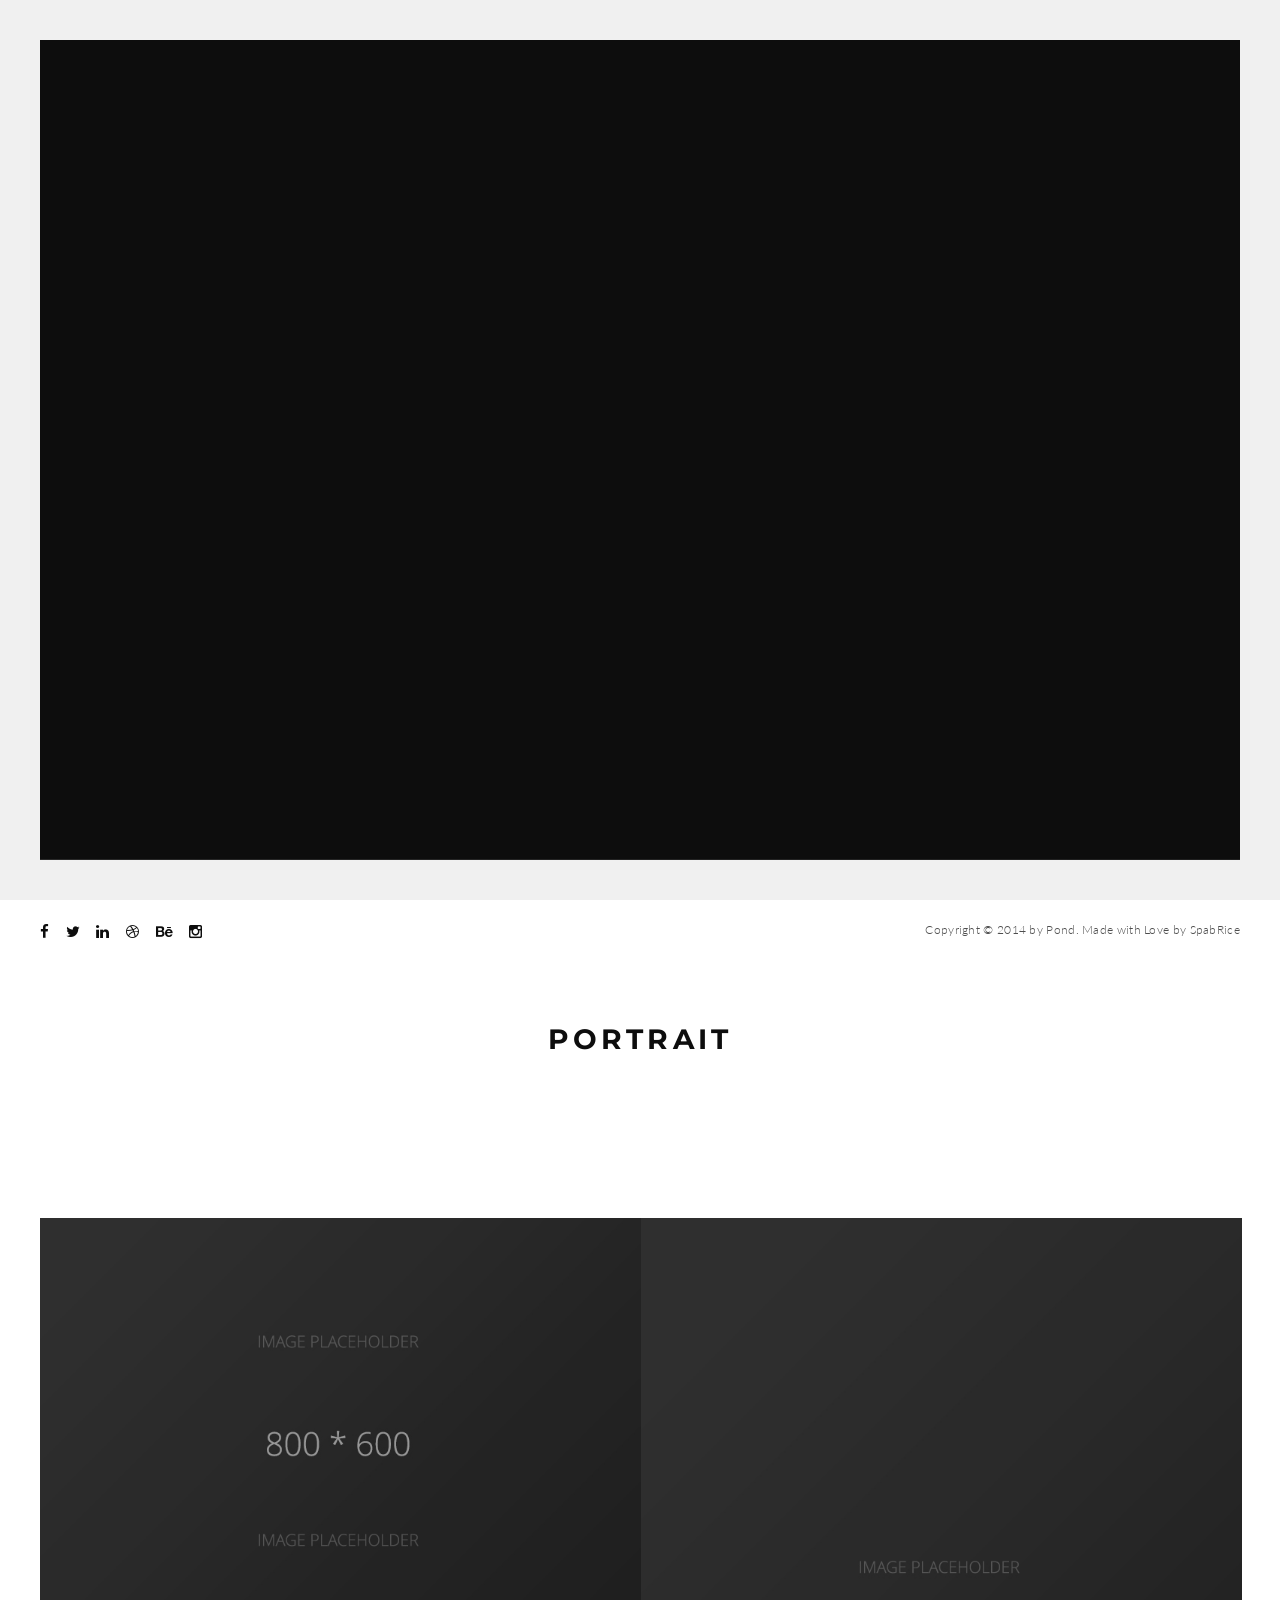
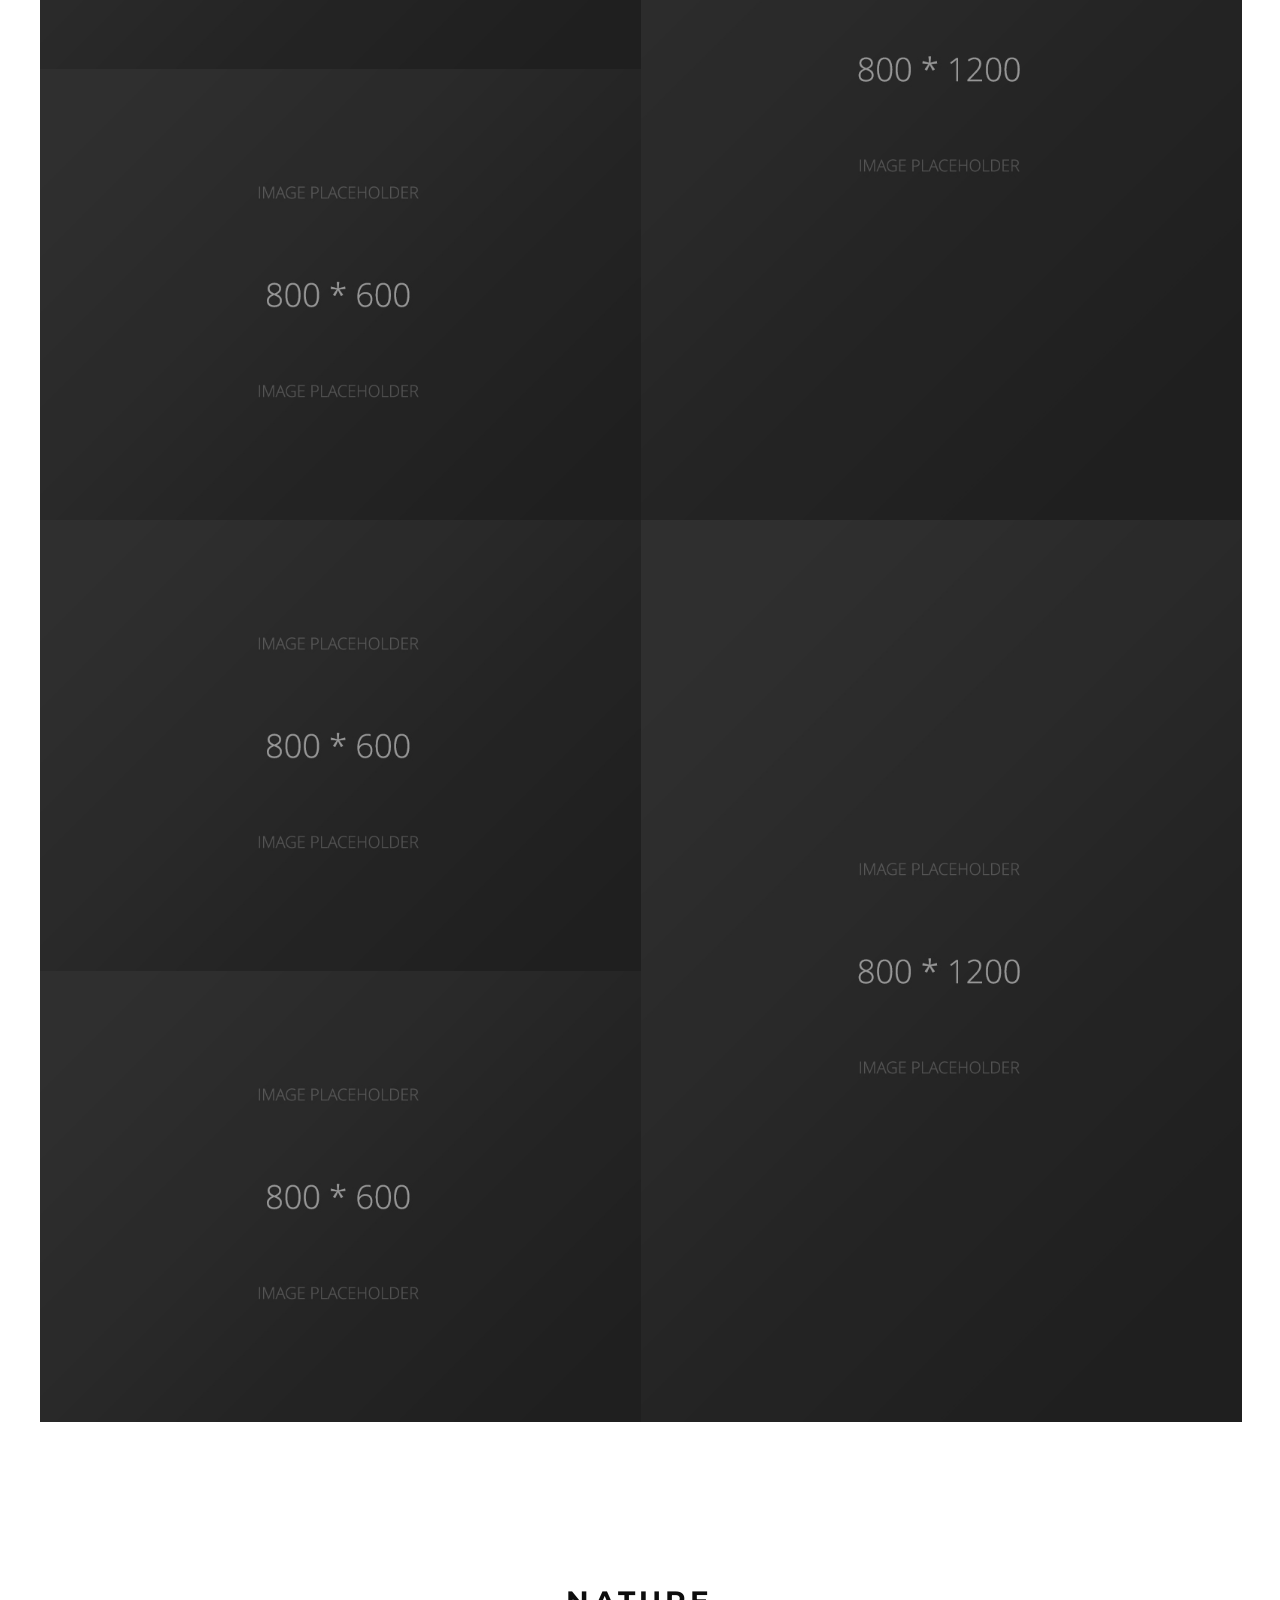
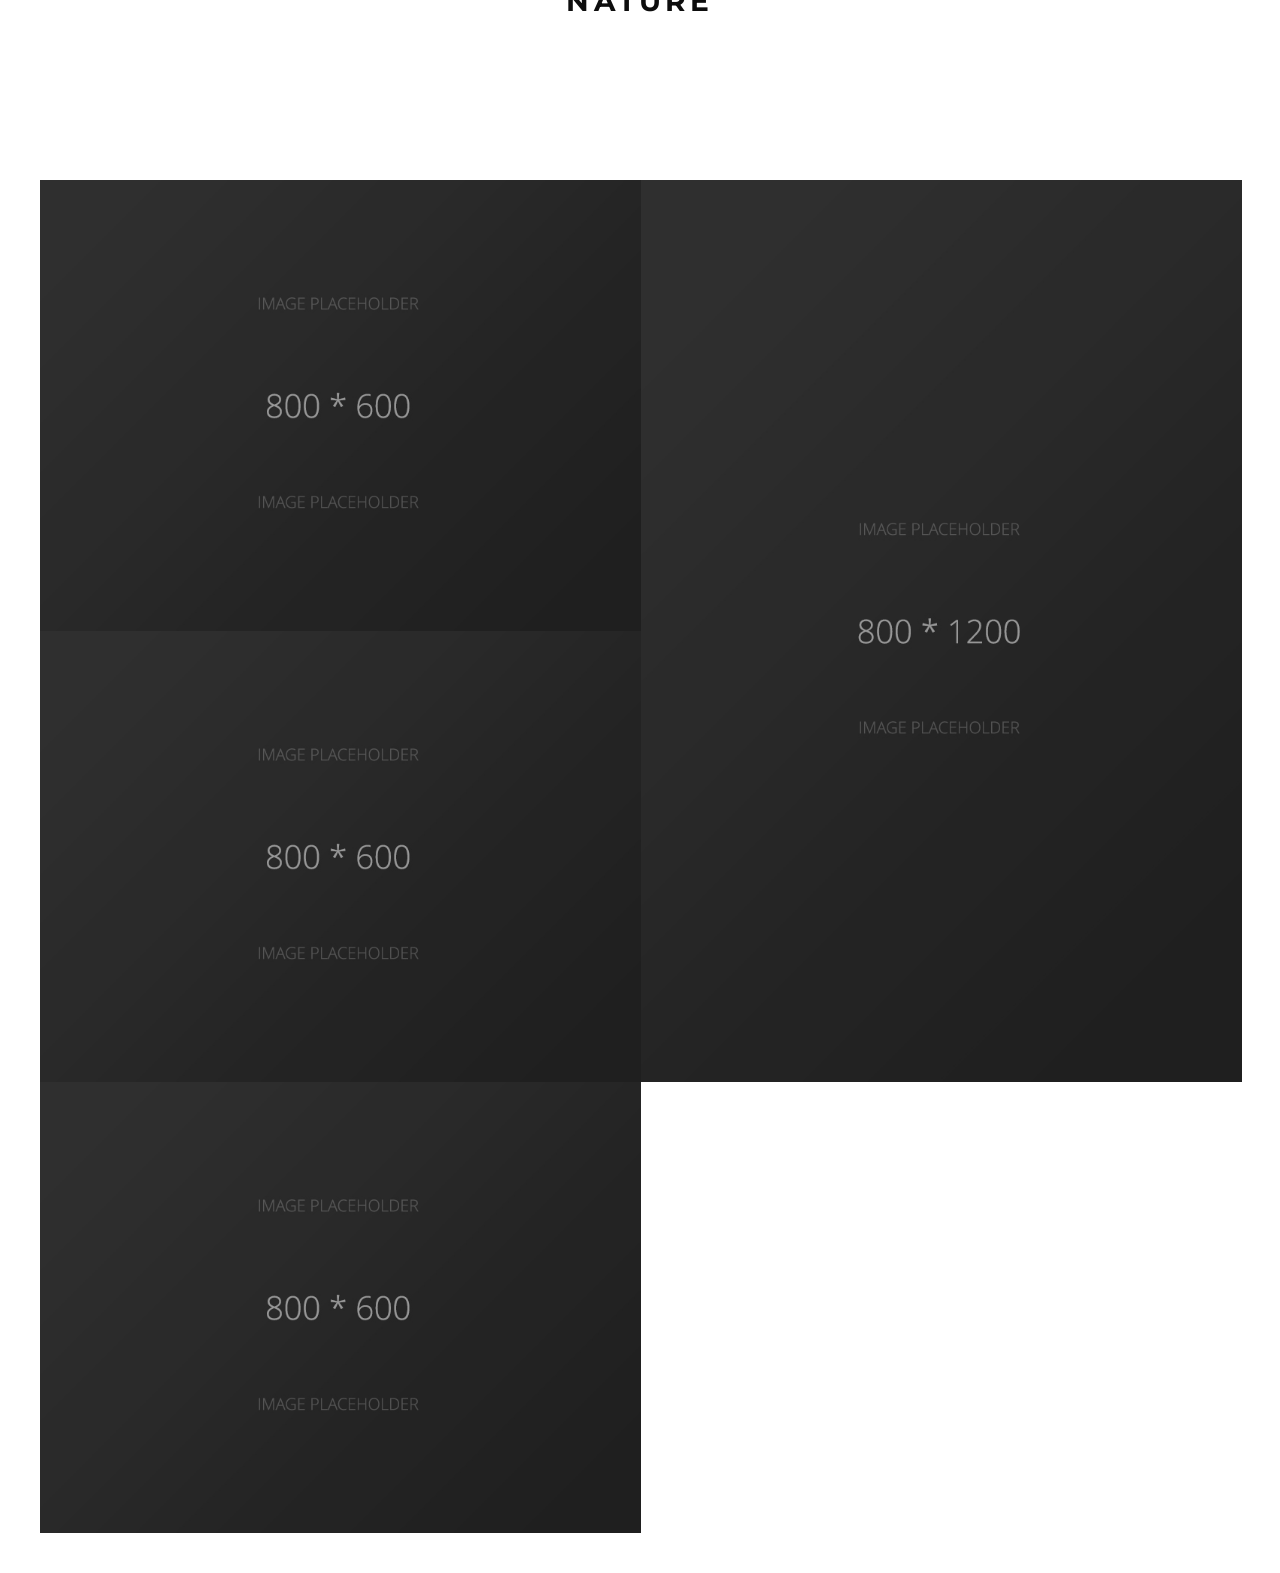
<file: html/gallery-multipage.html>
<!doctype html>
<!--[if lt IE 7]> <html class="no-js ie6 oldie" lang="en"> <![endif]-->
<!--[if IE 7]>    <html class="no-js ie7 oldie" lang="en"> <![endif]-->
<!--[if IE 8]>    <html class="no-js ie8 oldie" lang="en"> <![endif]-->
<!--[if gt IE 8]><!--> <html class="no-js" lang="en-US"> <!--<![endif]-->
<head>

<!-- DEFAULT META TAGS -->
<meta charset="utf-8">
<meta name="viewport" content="width=device-width, initial-scale=1.0, maximum-scale=1.0, user-scalable=0" />
<meta http-equiv="Content-Type" content="text/html; charset=UTF-8" />
<title>Galleries Multipage | Pond | Creative Page Template</title>
<!-- DEFAULT META TAGS -->

<!-- FONTS -->
<link href='http://fonts.googleapis.com/css?family=Montserrat:400,700' rel='stylesheet' type='text/css'>
<link href='http://fonts.googleapis.com/css?family=Lato:300,400,700' rel='stylesheet' type='text/css'>
<!-- FONTS -->

<!-- CSS -->
<link rel='stylesheet' id='default-style-css'  href='files/css/style.css' type='text/css' media='all' />
<link rel='stylesheet' id='isotope-style-css'  href='files/css/isotope.css' type='text/css' media='all' />
<link rel="stylesheet" id='fontawesome-style-css' href="files/css/font-awesome.min.css" type="text/css" media="all" />
<link rel="stylesheet" id='pe-icons-style-css' href="files/css/pe-icon-7-stroke.css" type="text/css" media="all" />
<link rel='stylesheet' id='mqueries-style-css'  href='files/css/mqueries.css' type='text/css' media='all' />
<!-- CSS -->

<!-- FAVICON -->
<link rel="shortcut icon" href="files/uploads/favicon.png"/>
<!-- FAVICON -->

<!-- JQUERY LIBRARY -->
<script src="files/js/jquery-1.9.1.min.js"></script>
<!-- JQUERY LIBRARY -->

</head>

<body class="bordered"> 

<!-- BORDERS (Don't want any border? Delete the class bordered on the body and this part) -->
<div id="bodyborder-left"></div>
<div id="bodyborder-right"></div>
<div id="bodyborder-top"></div>
<div id="bodyborder-bottom"></div>
<!-- BORDERS -->
	
<!-- PAGELOADER -->
<div id="page-loader" class="text-light">
	<div class="page-loader-inner">
    	<div class="loader-logo-name"><img src="files/uploads/pond-logo-light.png" alt="Logo"/></div>
		<h6 class="alttitle title-minimal">Loading</h6>
	</div>
</div>
<!-- PAGELOADER -->

<!-- PAGE CONTENT -->
<div id="page-content">

	<!-- HEADER -->
	<header id="header" class="overlay-top">        
		<div class="header-inner clearfix">
			
           <!-- DEFAULT HEADER CONTENT -->
		   	<div class="default-header-content">                 
				<div id="logo" class="left-float">
					<a id="default-logo" class="logotype" href="index.html"><img src="files/uploads/pond-logo-light.png" alt="Logo"></a>
					<a id="fixed-logo" class="logotype" href="index.html"><img src="files/uploads/pond-logo.png" alt="Logo"></a>
				</div>    
				
				<div class="menu right-float clearfix">
					<a href="#" class="open-nav"><span></span></a>
					<nav id="main-nav" class="text-light">
						<div class="nav-logo"><img src="files/uploads/pond-logo-light.png" alt="Logo"></div>
						<div class="nav-inner">
						<ul>
						<li><a href="index-multipage.html" data-bigletter="H">Home</a></li>
						<li><a href="about-multipage.html" data-bigletter="A">About</a></li>
						<li class="current-menu-item"><a href="gallery-multipage.html" data-bigletter="G">Gallery</a></li>
						<li><a href="work-multipage.html" data-bigletter="W">Work</a></li>
						<li><a href="blog.html" data-bigletter="B">Blog</a></li>
						<li><a href="elements.html" data-bigletter="F">Features</a>
								<ul class="sub-menu">
									<li><a href="elements.html">General Elements</a></li>    
									<li><a href="portfolio-layout.html">Portfolio Layout</a></li>    
									<li><a href="split-section.html">Split sections</a></li>
								</ul>
							</li>
						<li><a href="contact-multipage.html" data-bigletter="C">Contact</a></li>
						</ul>
						</div>
						<div class="nav-social">
							<ul class="socialmedia-widget social-share">
								<li class="facebook"><a href="#"></a></li>
								<li class="twitter"><a href="#"></a></li>
								<li class="linkedin"><a href="#"></a></li>
								<li class="dribbble"><a href="#"></a></li>
								<li class="behance"><a href="#"></a></li>
								<li class="instagram"><a href="#"></a></li>
							</ul>
						</div>
						<div class="nav-bg"></div>
					</nav>
				</div>
			</div>
           <!-- DEFAULT HEADER CONTENT -->
                    
		</div> <!-- END .header-inner -->
	</header> <!-- END header -->
	<!-- HEADER -->    
	
	
	<!-- PAGE TITLE -->
	<section id="page-title" class="full-height parallax-section" data-parallax-image="files/uploads/1690x1100.jpg">
		<div class="section-inner align-center text-light">
			<div class="separator-small"><span></span></div>
			<div><h2 class="title-minimal"><strong>Gallery</strong></h2></div>
			<!-- The h2 is wrapped into a div tag because byd efault it has a top margin. By placing it in the div it doesn't apply the top padding because it's the first child of its parent element -->
			<div class="separator-small"><span></span></div>
		</div>
	</section>
	<!-- PAGE TITLE -->
	
	
	<!-- PAGEBODY -->
	<div class="page-body">
	
		<!-- GALLERY SECTION -->
		<section id="gallery" class="notoppadding">
			<div class="section-inner">
			<!-- I choosed notoppadding in order to manage the spacing with the 'spacer' element. See below. -->
			
				
				<div class="wrapper">
					<div class="spacer spacer-medium"></div>
					<div class="spacer spacer-medium"></div>
					<div class="main-title wrapper align-center">
						<h4 class="title-minimal" data-bigletter="P"><strong>Portrait</strong></h4>
					</div>
					<div class="spacer spacer-medium"></div>
					<div class="spacer spacer-medium"></div>
				</div>
				
				
				<div id="gallery-grid-portrait" class="masonry gallery-entries clearfix" data-maxitemwidth="800">
					<div class="masonry-item"><img src="files/uploads/800x600.jpg" alt="SEO IMAGE NAME"></div>
					<div class="masonry-item"><img src="files/uploads/800x1200.jpg" alt="SEO IMAGE NAME"></div>
					<div class="masonry-item"><img src="files/uploads/800x600.jpg" alt="SEO IMAGE NAME"></div>
					<div class="masonry-item"><img src="files/uploads/800x600.jpg" alt="SEO IMAGE NAME"></div>
					<div class="masonry-item"><img src="files/uploads/800x1200.jpg" alt="SEO IMAGE NAME"></div>
					<div class="masonry-item"><img src="files/uploads/800x600.jpg" alt="SEO IMAGE NAME"></div>
				</div> <!-- END .masonry -->
				
				
				<div class="wrapper">
					<div class="spacer spacer-medium"></div>
					<div class="spacer spacer-medium"></div>
					<div class="main-title wrapper align-center">
						<h4 class="title-minimal" data-bigletter="N"><strong>Nature</strong></h4>
					</div>
					<div class="spacer spacer-medium"></div>
					<div class="spacer spacer-medium"></div>
				</div>
				
				<div id="gallery-grid-nature" class="masonry gallery-entries clearfix" data-maxitemwidth="800">
					<div class="masonry-item"><img src="files/uploads/800x600.jpg" alt="SEO IMAGE NAME"></div>
					<div class="masonry-item"><img src="files/uploads/800x1200.jpg" alt="SEO IMAGE NAME"></div>
					<div class="masonry-item"><img src="files/uploads/800x600.jpg" alt="SEO IMAGE NAME"></div>
					<div class="masonry-item"><img src="files/uploads/800x600.jpg" alt="SEO IMAGE NAME"></div>
				</div> <!-- END .masonry -->
				
			</div>
		</section>
		<!-- GALLERY SECTION -->
		
		
      	<!-- FOOTER -->  
		<footer>
			<div class="footer-inner wrapper">
				<ul class="socialmedia-widget left-float">
					<li class="facebook"><a href="#"></a></li>
					<li class="twitter"><a href="#"></a></li>
					<li class="linkedin"><a href="#"></a></li>
					<li class="dribbble"><a href="#"></a></li>
					<li class="behance"><a href="#"></a></li>
					<li class="instagram"><a href="#"></a></li>
				</ul>
				<div class="copyright right-float">
					Copyright &copy; 2014 by Pond.  Made with Love by SpabRice
				</div>
         	</div>
    	</footer>
      	<!-- FOOTER -->         
        
 	</div> <!-- END .page-body -->
	<!-- PAGEBODY -->
    
</div> <!-- END #page-content -->
<!-- PAGE CONTENT -->

<!-- SCRIPTS -->
<script type='text/javascript' src='files/js/retina.js'></script>
<script type='text/javascript' src='files/js/jquery.pace.js'></script>
<script type='text/javascript' src='files/js/jquery.easing.1.3.js'></script>
<script type='text/javascript' src='files/js/jquery.easing.compatibility.js'></script>
<script type='text/javascript' src='files/js/jquery.visible.min.js'></script>
<script type='text/javascript' src='files/js/jquery.isotope.min.js'></script>
<script type='text/javascript' src='files/js/jquery.parallax.min.js'></script>
<script type='text/javascript' src='files/js/pond-header.js'></script>
<script type='text/javascript' src='files/js/script.js'></script>
<!-- SCRIPTS -->

</body>
</html>
</file>
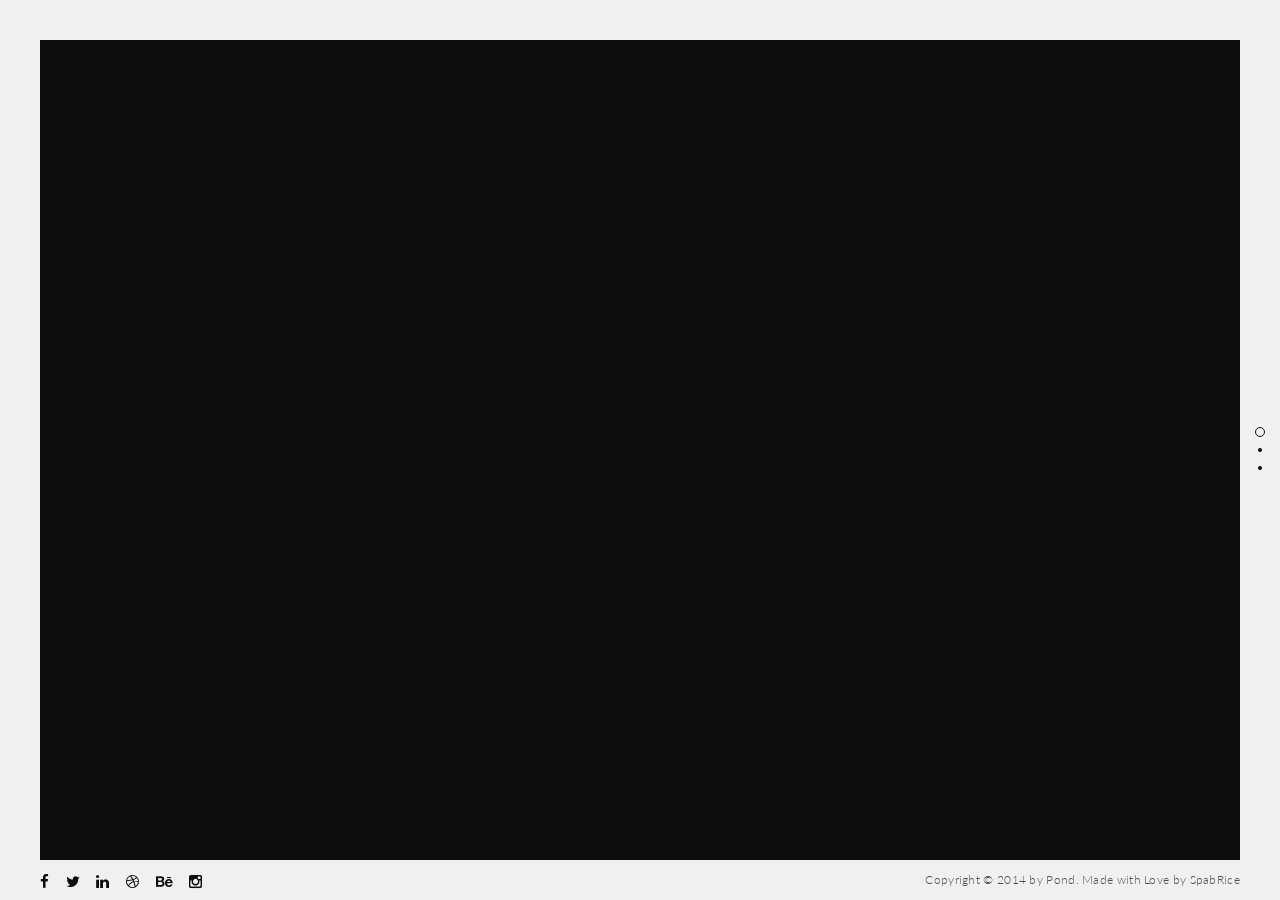
<file: html/index-multipage.html>
<!doctype html>
<!--[if lt IE 7]> <html class="no-js ie6 oldie" lang="en"> <![endif]-->
<!--[if IE 7]>    <html class="no-js ie7 oldie" lang="en"> <![endif]-->
<!--[if IE 8]>    <html class="no-js ie8 oldie" lang="en"> <![endif]-->
<!--[if gt IE 8]><!--> <html class="no-js" lang="en-US"> <!--<![endif]-->
<head>

<!-- DEFAULT META TAGS -->
<meta charset="utf-8">
<meta name="viewport" content="width=device-width, initial-scale=1.0, maximum-scale=1.0, user-scalable=0" />
<meta http-equiv="Content-Type" content="text/html; charset=UTF-8" />
<title>Home Multipage | Pond | Creative Page Template</title>
<!-- DEFAULT META TAGS -->

<!-- FONTS -->
<link href='http://fonts.googleapis.com/css?family=Montserrat:400,700' rel='stylesheet' type='text/css'>
<link href='http://fonts.googleapis.com/css?family=Lato:300,400,700' rel='stylesheet' type='text/css'>
<!-- FONTS -->

<!-- CSS -->
<link rel='stylesheet' id='default-style-css'  href='files/css/style.css' type='text/css' media='all' />
<link rel="stylesheet" id='rsplugin-style-css' href="files/rs-plugin/css/settings.css" type="text/css" media="all" />
<link rel="stylesheet" id='fontawesome-style-css' href="files/css/font-awesome.min.css" type="text/css" media="all" />
<link rel="stylesheet" id='pe-icons-style-css' href="files/css/pe-icon-7-stroke.css" type="text/css" media="all" />
<link rel='stylesheet' id='mqueries-style-css'  href='files/css/mqueries.css' type='text/css' media='all' />
<!-- CSS -->

<!-- FAVICON -->
<link rel="shortcut icon" href="files/uploads/favicon.png"/>
<!-- FAVICON -->

<!-- JQUERY LIBRARY -->
<script src="files/js/jquery-1.9.1.min.js"></script>
<!-- JQUERY LIBRARY -->

</head>

<body class="bordered"> 

<!-- BORDERS (Don't want any border? Delete the class bordered on the body and this part) -->
<div id="bodyborder-left"></div>
<div id="bodyborder-right"></div>
<div id="bodyborder-top"></div>
<div id="bodyborder-bottom"></div>
<!-- BORDERS -->
	
<!-- PAGELOADER -->
<div id="page-loader" class="text-light">
	<div class="page-loader-inner">
    	<div class="loader-logo-name"><img src="files/uploads/pond-logo-light.png" alt="Logo"/></div>
		<h6 class="alttitle title-minimal">Loading</h6>
	</div>
</div>
<!-- PAGELOADER -->

<!-- PAGE CONTENT -->
<div id="page-content">

	<!-- HEADER -->
	<header id="header" class="overlay-top">        
		<div class="header-inner clearfix">
			
           <!-- DEFAULT HEADER CONTENT -->
		   	<div class="default-header-content">                 
				<div id="logo" class="left-float">
					<a id="default-logo" class="logotype" href="index.html"><img src="files/uploads/pond-logo-light.png" alt="Logo"></a>
					<a id="fixed-logo" class="logotype" href="index.html"><img src="files/uploads/pond-logo.png" alt="Logo"></a>
				</div>    
				
				<div class="menu right-float clearfix">
					<a href="#" class="open-nav"><span></span></a>
					<nav id="main-nav" class="text-light">
						<div class="nav-logo"><img src="files/uploads/pond-logo-light.png" alt="Logo"></div>
						<div class="nav-inner">
						<ul>
						<li class="current-menu-item"><a href="index-multipage.html" data-bigletter="H">Home</a></li>
						<li><a href="about-multipage.html" data-bigletter="A">About</a></li>
						<li><a href="gallery-multipage.html" data-bigletter="G">Gallery</a></li>
						<li><a href="work-multipage.html" data-bigletter="W">Work</a></li>
						<li><a href="blog.html" data-bigletter="B">Blog</a></li>
						<li><a href="elements.html" data-bigletter="F">Features</a>
								<ul class="sub-menu">
									<li><a href="elements.html">General Elements</a></li>    
									<li><a href="portfolio-layout.html">Portfolio Layout</a></li>    
									<li><a href="split-section.html">Split sections</a></li>
								</ul>
							</li>
						<li><a href="contact-multipage.html" data-bigletter="C">Contact</a></li>
						</ul>
						</div>
						<div class="nav-social">
							<ul class="socialmedia-widget social-share">
								<li class="facebook"><a href="#"></a></li>
								<li class="twitter"><a href="#"></a></li>
								<li class="linkedin"><a href="#"></a></li>
								<li class="dribbble"><a href="#"></a></li>
								<li class="behance"><a href="#"></a></li>
								<li class="instagram"><a href="#"></a></li>
							</ul>
						</div>
						<div class="nav-bg"></div>
					</nav>
				</div>
			</div>
           <!-- DEFAULT HEADER CONTENT -->
                    
		</div> <!-- END .header-inner -->
	</header> <!-- END header -->
	<!-- HEADER -->    
	
	
	<!-- HOME (SLIDER) -->
	<section id="home" class="notoppadding text-light">
		<div class="section-inner">
			 
		<!-- REVOLUTION SLIDER -->
		<div class="rev-slider-container">
			<div class="rev-slider" >
				<ul>
				
					<!-- THE FIRST SLIDE -->
					<li data-transition="slidedown" data-slotamount="5" data-masterspeed="1200" >
						<!-- THE MAIN IMAGE IN THE FIRST SLIDE -->
						<img src="files/uploads/1690x1100.jpg"   alt="slidebg4"  data-bgfit="cover" data-bgposition="center center" data-bgrepeat="no-repeat">
						
						<!-- LAYER NR. 1 -->    
						<div class="tp-caption srcaption-smallwhite title-minimal align-center lft ltb"
						data-x="center" data-hoffset="0"
						data-y="center" data-voffset="0"
						data-speed="800"
						data-start="400"
						data-easing="easeInOutQuad"
						data-endspeed="800"
						data-endeasing="easeInOutQuad"
						style="z-index: 2">
							<div class="separator-small"><span></span></div>
							<strong>We Are Pond<br>A Creative Digital Agency</strong>
							<div class="separator-small"><span></span></div>
						</div>
						
						
					</li> <!-- end first slide -->
				
					<!-- THE SECOND SLIDE -->
					<li data-transition="slidedown" data-slotamount="5" data-masterspeed="1200" >
						<!-- THE MAIN IMAGE IN THE SECOND SLIDE -->
						<img src="files/uploads/1690x1100.jpg"   alt="slidebg5"  data-bgfit="cover" data-bgposition="center center" data-bgrepeat="no-repeat">
						
						<!-- LAYER NR. 1 -->    
						<div class="tp-caption align-center lft ltb"
						data-x="center" data-hoffset="0"
						data-y="center" data-voffset="0"
						data-speed="800"
						data-start="400"
						data-easing="easeInOutQuad"
						data-endspeed="800"
						data-endeasing="easeInOutQuad"
						style="z-index: 2">
							<a href="gallery-multipage.html" class="transition sr-button medium-button sr-button2">See Gallery</a>
						</div>
												
					</li>
					
					<!-- THE THIRD SLIDE -->
					<li data-transition="slidedown" data-slotamount="5" data-masterspeed="1200" >
						<!-- THE MAIN IMAGE IN THE SECOND SLIDE -->
						<img src="files/uploads/1690x1100.jpg"   alt="slidebg2"  data-bgfit="cover" data-bgposition="center center" data-bgrepeat="no-repeat">
						
						<!-- LAYER NR. 1 -->    
						<div class="tp-caption align-center lft ltb"
						data-x="center" data-hoffset="0"
						data-y="center" data-voffset="0"
						data-speed="800"
						data-start="400"
						data-easing="easeInOutQuad"
						data-endspeed="800"
						data-endeasing="easeInOutQuad"
						style="z-index: 2">
							<a href="work-multipage.html" class="transition sr-button medium-button sr-button2">See Portfolio</a>
						</div>
						
					</li>
			   
				</ul>

			</div>
		</div> <!-- END .rev-slider-container -->        
		<!-- REVOLUTION SLIDER -->
	
		</div>
	</section>
	<!-- HOME (SLIDER) -->
	
	
	<!-- PAGEBODY -->
	<div class="page-body">
        
      	<!-- FOOTER -->  
		<footer class="sticky-footer">
			<div class="footer-inner wrapper">
				<ul class="socialmedia-widget left-float">
					<li class="facebook"><a href="#"></a></li>
					<li class="twitter"><a href="#"></a></li>
					<li class="linkedin"><a href="#"></a></li>
					<li class="dribbble"><a href="#"></a></li>
					<li class="behance"><a href="#"></a></li>
					<li class="instagram"><a href="#"></a></li>
				</ul>
				<div class="copyright right-float">
					Copyright &copy; 2014 by Pond.  Made with Love by SpabRice
				</div>
         	</div>
    	</footer>
      	<!-- FOOTER -->         
        
 	</div> <!-- END .page-body -->
	<!-- PAGEBODY -->
    
</div> <!-- END #page-content -->
<!-- PAGE CONTENT -->

<!-- SCRIPTS -->
<script type='text/javascript' src='files/js/retina.js'></script>
<script type='text/javascript' src='files/js/jquery.pace.js'></script>
<script type='text/javascript' src='files/js/jquery.easing.1.3.js'></script>
<script type='text/javascript' src='files/js/jquery.easing.compatibility.js'></script>
<script type='text/javascript' src='files/js/jquery.visible.min.js'></script>
<script type="text/javascript" src="files/rs-plugin/js/jquery.themepunch.tools.min.js"></script>
<script type="text/javascript" src="files/rs-plugin/js/jquery.themepunch.revolution.min.js"></script>
<script type='text/javascript' src='files/js/pond-header.js'></script>
<script type='text/javascript' src='files/js/script.js'></script>
<!-- SCRIPTS -->

</body>
</html>
</file>
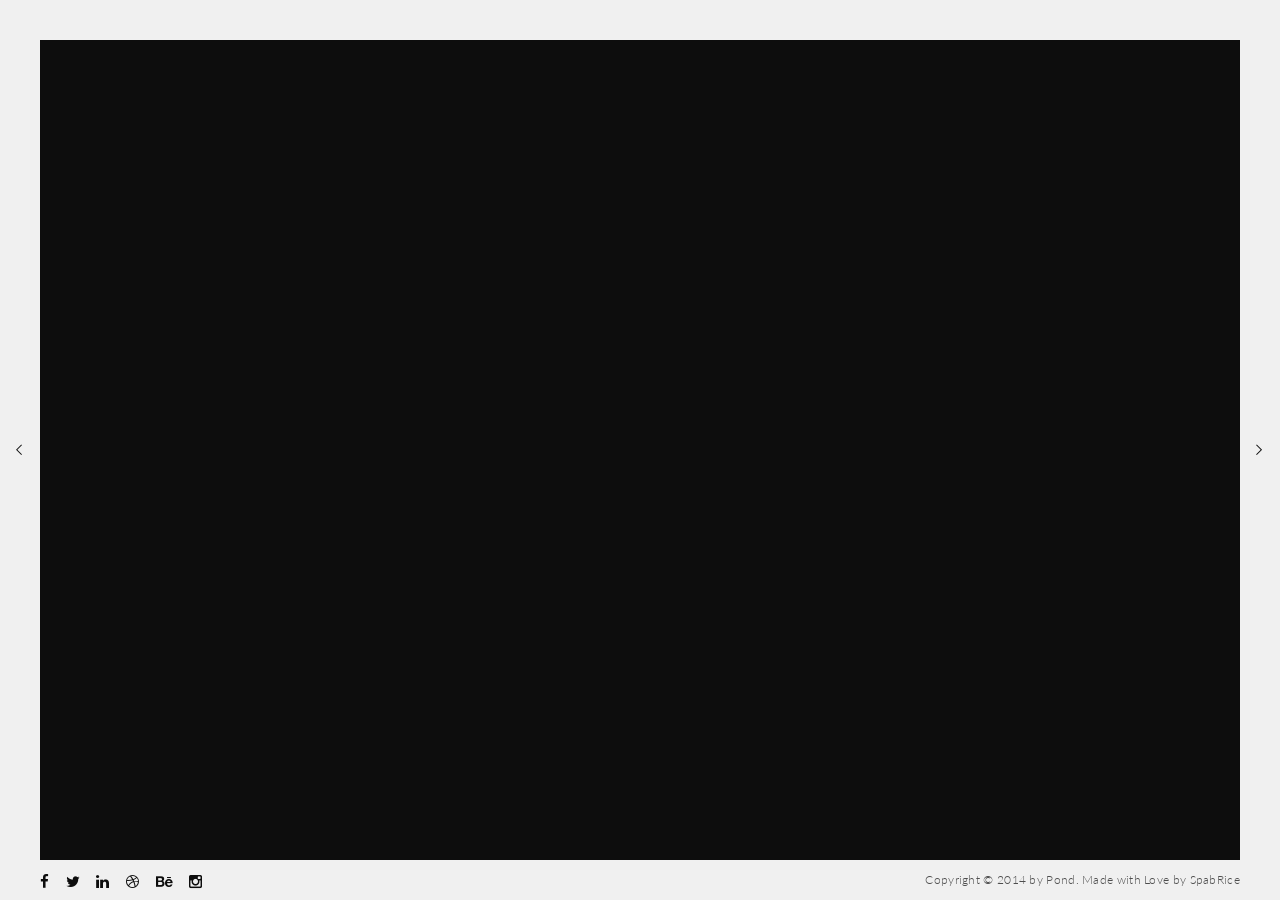
<file: html/index-portfolio.html>
<!doctype html>
<!--[if lt IE 7]> <html class="no-js ie6 oldie" lang="en"> <![endif]-->
<!--[if IE 7]>    <html class="no-js ie7 oldie" lang="en"> <![endif]-->
<!--[if IE 8]>    <html class="no-js ie8 oldie" lang="en"> <![endif]-->
<!--[if gt IE 8]><!--> <html class="no-js" lang="en-US"> <!--<![endif]-->
<head>

<!-- DEFAULT META TAGS -->
<meta charset="utf-8">
<meta name="viewport" content="width=device-width, initial-scale=1.0, maximum-scale=1.0, user-scalable=0" />
<meta http-equiv="Content-Type" content="text/html; charset=UTF-8" />
<title>Home Portfolio | Pond | Creative Page Template</title>
<!-- DEFAULT META TAGS -->

<!-- FONTS -->
<link href='http://fonts.googleapis.com/css?family=Montserrat:400,700' rel='stylesheet' type='text/css'>
<link href='http://fonts.googleapis.com/css?family=Lato:300,400,700' rel='stylesheet' type='text/css'>
<!-- FONTS -->

<!-- CSS -->
<link rel='stylesheet' id='default-style-css'  href='files/css/style.css' type='text/css' media='all' />
<link rel='stylesheet' id='owlcarousel-style-css'  href='files/css/owl.carousel.css' type='text/css' media='all' />
<link rel='stylesheet' id='owltransitions-style-css'  href='files/css/owl.transitions.css' type='text/css' media='all' />
<link rel="stylesheet" id='fontawesome-style-css' href="files/css/font-awesome.min.css" type="text/css" media="all" />
<link rel="stylesheet" id='pe-icons-style-css' href="files/css/pe-icon-7-stroke.css" type="text/css" media="all" />
<link rel='stylesheet' id='mqueries-style-css'  href='files/css/mqueries.css' type='text/css' media='all' />
<!-- CSS -->

<!-- FAVICON -->
<link rel="shortcut icon" href="files/uploads/favicon.png"/>
<!-- FAVICON -->

<!-- JQUERY LIBRARY -->
<script src="files/js/jquery-1.9.1.min.js"></script>
<!-- JQUERY LIBRARY -->

</head>

<body class="bordered"> 

<!-- BORDERS (Don't want any border? Delete the class bordered on the body and this part) -->
<div id="bodyborder-left"></div>
<div id="bodyborder-right"></div>
<div id="bodyborder-top"></div>
<div id="bodyborder-bottom"></div>
<!-- BORDERS -->
	
<!-- PAGELOADER -->
<div id="page-loader" class="text-light">
	<div class="page-loader-inner">
    	<div class="loader-logo-name"><img src="files/uploads/pond-logo-light.png" alt="Logo"/></div>
		<h6 class="alttitle title-minimal">Loading</h6>
	</div>
</div>
<!-- PAGELOADER -->

<!-- PAGE CONTENT -->
<div id="page-content">

	<!-- HEADER -->
	<header id="header">        
		<div class="header-inner clearfix">
			
           <!-- DEFAULT HEADER CONTENT -->
		   	<div class="default-header-content">                 
				<div id="logo" class="left-float">
					<a id="default-logo" class="logotype" href="index.html"><img src="files/uploads/pond-logo-light.png" alt="Logo"></a>
					<a id="fixed-logo" class="logotype" href="index.html"><img src="files/uploads/pond-logo.png" alt="Logo"></a>
				</div>    
				
				<div class="menu right-float clearfix">
					<a href="#" class="open-nav"><span></span></a>
					<nav id="main-nav" class="text-light">
						<div class="nav-logo"><img src="files/uploads/pond-logo-light.png" alt="Logo"></div>
						<div class="nav-inner">
						<ul>
						<li class="current-menu-item"><a href="index-multipage.html" data-bigletter="H">Home</a></li>
						<li><a href="about-multipage.html" data-bigletter="A">About</a></li>
						<li><a href="gallery-multipage.html" data-bigletter="G">Gallery</a></li>
						<li><a href="work-multipage.html" data-bigletter="W">Work</a></li>
						<li><a href="blog.html" data-bigletter="B">Blog</a></li>
						<li><a href="elements.html" data-bigletter="F">Features</a>
								<ul class="sub-menu">
									<li><a href="elements.html">General Elements</a></li>    
									<li><a href="portfolio-layout.html">Portfolio Layout</a></li>    
									<li><a href="split-section.html">Split sections</a></li>
								</ul>
							</li>
						<li><a href="contact-multipage.html" data-bigletter="C">Contact</a></li>
						</ul>
						</div>
						<div class="nav-social">
							<ul class="socialmedia-widget social-share">
								<li class="facebook"><a href="#"></a></li>
								<li class="twitter"><a href="#"></a></li>
								<li class="linkedin"><a href="#"></a></li>
								<li class="dribbble"><a href="#"></a></li>
								<li class="behance"><a href="#"></a></li>
								<li class="instagram"><a href="#"></a></li>
							</ul>
						</div>
						<div class="nav-bg"></div>
					</nav>
				</div>
			</div>
           <!-- DEFAULT HEADER CONTENT -->
                    
		</div> <!-- END .header-inner -->
	</header> <!-- END header -->
	<!-- HEADER -->  
	
	
	<!-- PAGEBODY -->
	<div class="page-body">
        
		<div class="owlcarousel portfolio-carousel" data-pagination="false" data-navigation="true">
			<div class="portfolio-carousel-item" style="background-image:url(files/uploads/800x600.jpg);">
				<div class="imgoverlay overlay-dark overlay-transparent name-hidden">
					<div class="overlaycaption">
						<h5 class="overlay-name title-minimal"><strong>On the Road</strong></h5>
						<div class="separator-small"><span></span></div>
						<h6 class="alttitle">Photography</h6>
					</div>
					<a href="portfolio-single4.html" class="transition"></a>
				</div>
			</div>
			<div class="portfolio-carousel-item" style="background-image:url(files/uploads/800x600.jpg);">
				<div class="imgoverlay overlay-dark overlay-transparent name-hidden">
					<div class="overlaycaption">
						<h5 class="overlay-name title-minimal"><strong>Don't<br>Bullshit<br>Me</strong></h5>
						<div class="separator-small"><span></span></div>
						<h6 class="alttitle">Branding</h6>
					</div>
					<a href="portfolio-single3.html" class="transition"></a>
				</div>
			</div>
			<div class="portfolio-carousel-item" style="background-image:url(files/uploads/800x600.jpg);">
				<div class="imgoverlay overlay-dark overlay-transparent name-hidden">
					<div class="overlaycaption">
						<h5 class="overlay-name title-minimal"><strong>Lucy</strong></h5>
						<div class="separator-small"><span></span></div>
						<h6 class="alttitle">Photography</h6>
					</div>
					<a href="portfolio-single4.html" class="transition"></a>
				</div>
			</div>
			<div class="portfolio-carousel-item" style="background-image:url(files/uploads/800x600.jpg);">
				<div class="imgoverlay overlay-dark overlay-transparent name-hidden">
					<div class="overlaycaption">
						<h5 class="overlay-name title-minimal"><strong>Air Crash</strong></h5>
						<div class="separator-small"><span></span></div>
						<h6 class="alttitle">Photography</h6>
					</div>
					<a href="portfolio-single4.html" class="transition"></a>
				</div>
			</div>
			<div class="portfolio-carousel-item" style="background-image:url(files/uploads/800x600.jpg);">
				<div class="imgoverlay overlay-dark overlay-transparent name-hidden">
					<div class="overlaycaption">
						<h5 class="overlay-name title-minimal"><strong>Sixteen & <br>Frans</strong></h5>
						<div class="separator-small"><span></span></div>
						<h6 class="alttitle">Branding</h6>
					</div>
					<a href="portfolio-single2.html" class="transition"></a>
				</div>
			</div>
			<div class="portfolio-carousel-item" style="background-image:url(files/uploads/800x600.jpg);">
				<div class="imgoverlay overlay-dark overlay-transparent name-hidden">
					<div class="overlaycaption">
						<h5 class="overlay-name title-minimal"><strong>African<br>Cultur</strong></h5>
						<div class="separator-small"><span></span></div>
						<h6 class="alttitle">Photography</h6>
					</div>
					<a href="portfolio-single4.html" class="transition"></a>
				</div>
			</div>
		</div>
		
      	<!-- FOOTER -->  
		<footer class="sticky-footer">
			<div class="footer-inner wrapper">
				<ul class="socialmedia-widget left-float">
					<li class="facebook"><a href="#"></a></li>
					<li class="twitter"><a href="#"></a></li>
					<li class="linkedin"><a href="#"></a></li>
					<li class="dribbble"><a href="#"></a></li>
					<li class="behance"><a href="#"></a></li>
					<li class="instagram"><a href="#"></a></li>
				</ul>
				<div class="copyright right-float">
					Copyright &copy; 2014 by Pond.  Made with Love by SpabRice
				</div>
         	</div>
    	</footer>
      	<!-- FOOTER -->         
        
 	</div> <!-- END .page-body -->
	<!-- PAGEBODY -->
    
</div> <!-- END #page-content -->
<!-- PAGE CONTENT -->

<!-- SCRIPTS -->
<script type='text/javascript' src='files/js/retina.js'></script>
<script type='text/javascript' src='files/js/jquery.pace.js'></script>
<script type='text/javascript' src='files/js/jquery.easing.1.3.js'></script>
<script type='text/javascript' src='files/js/jquery.easing.compatibility.js'></script>
<script type='text/javascript' src='files/js/jquery.visible.min.js'></script>
<script type='text/javascript' src='files/js/jquery.owl.carousel.min.js'></script>
<script type='text/javascript' src='files/js/pond-header.js'></script>
<script type='text/javascript' src='files/js/script.js'></script>
<!-- SCRIPTS -->

</body>
</html>
</file>
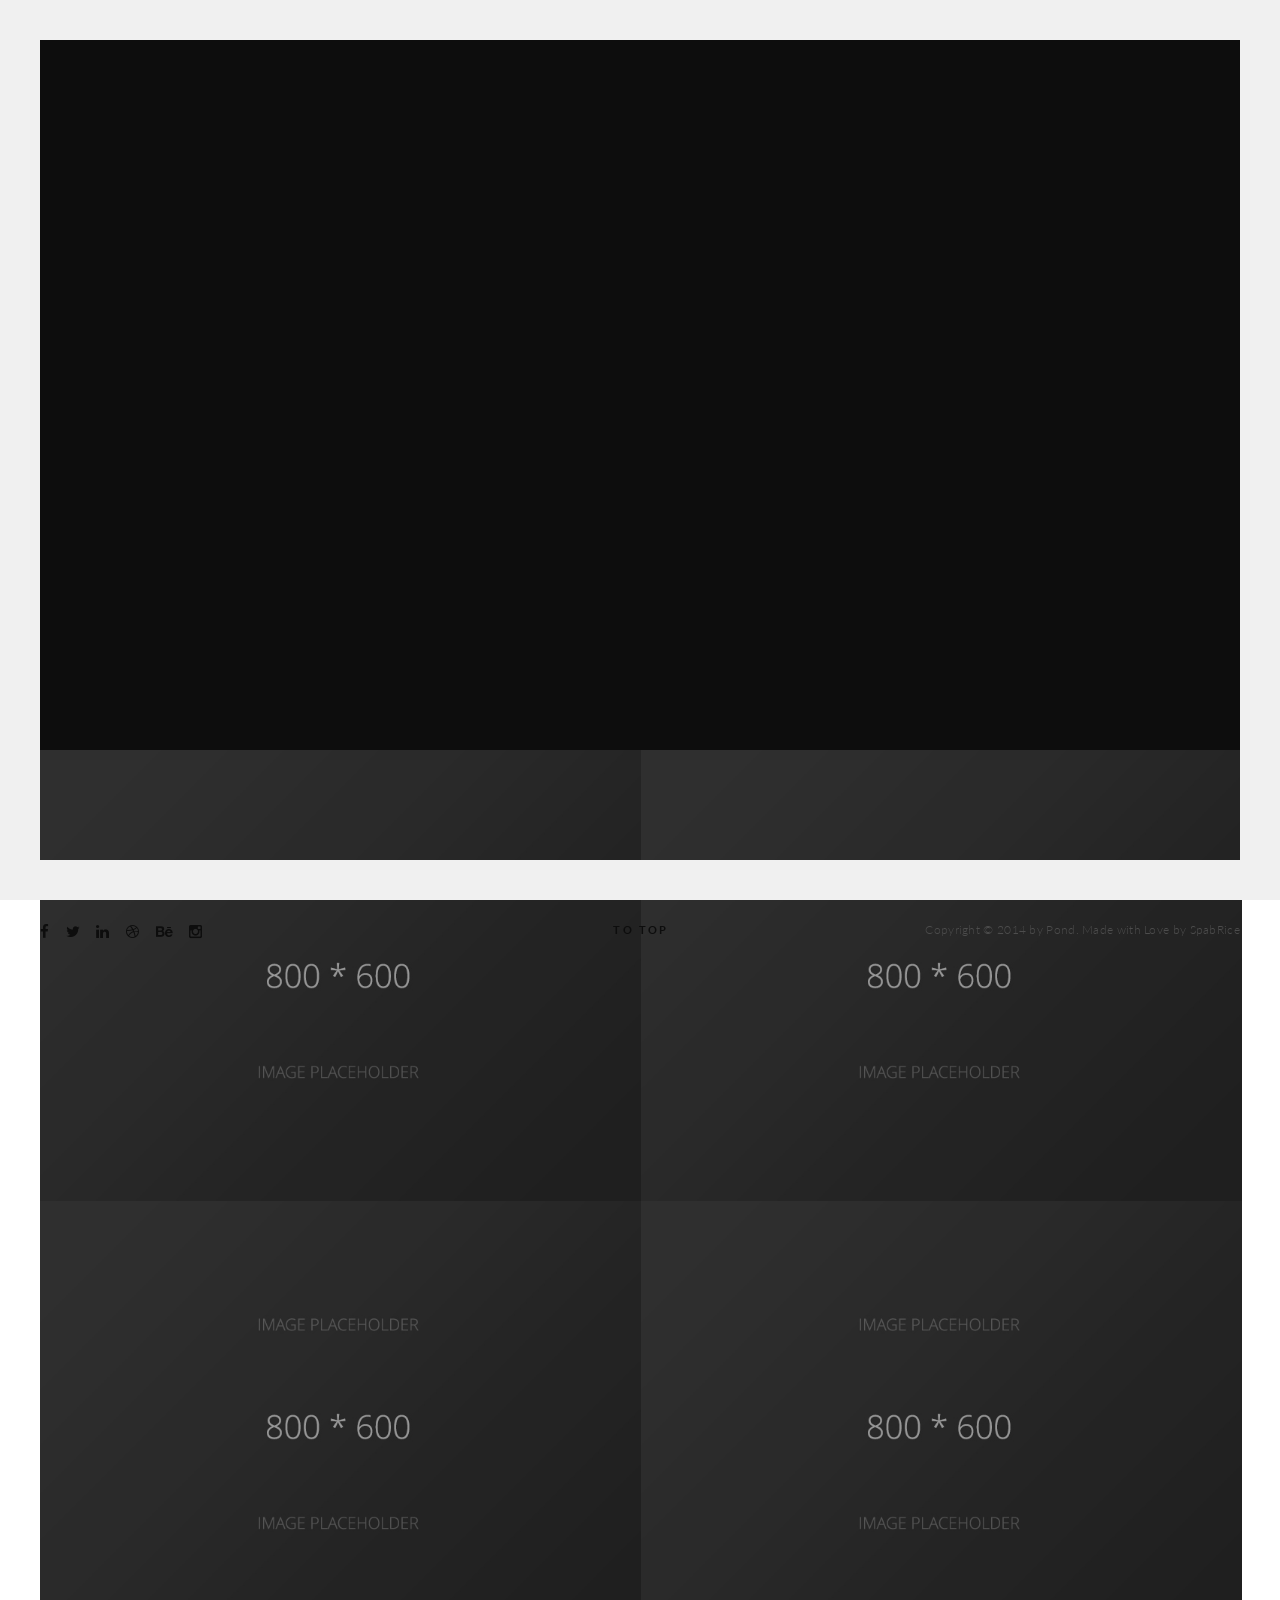
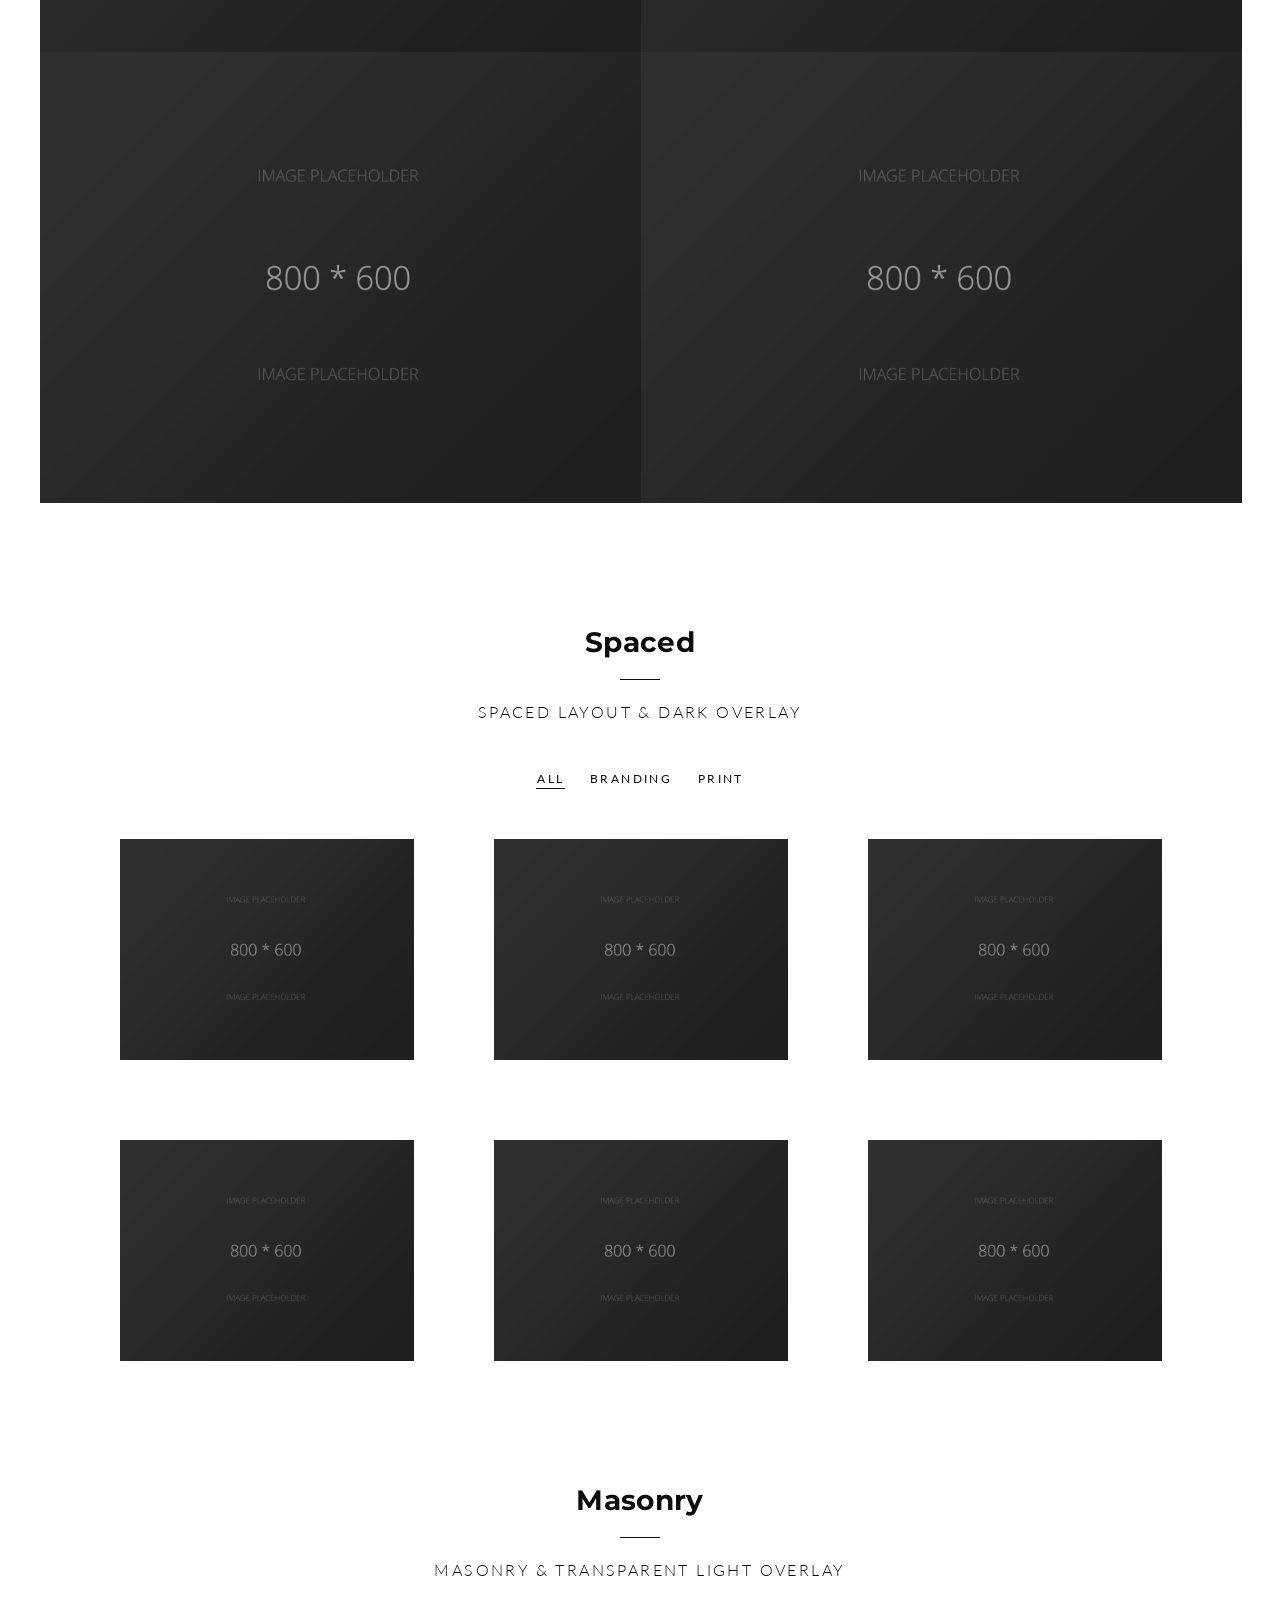
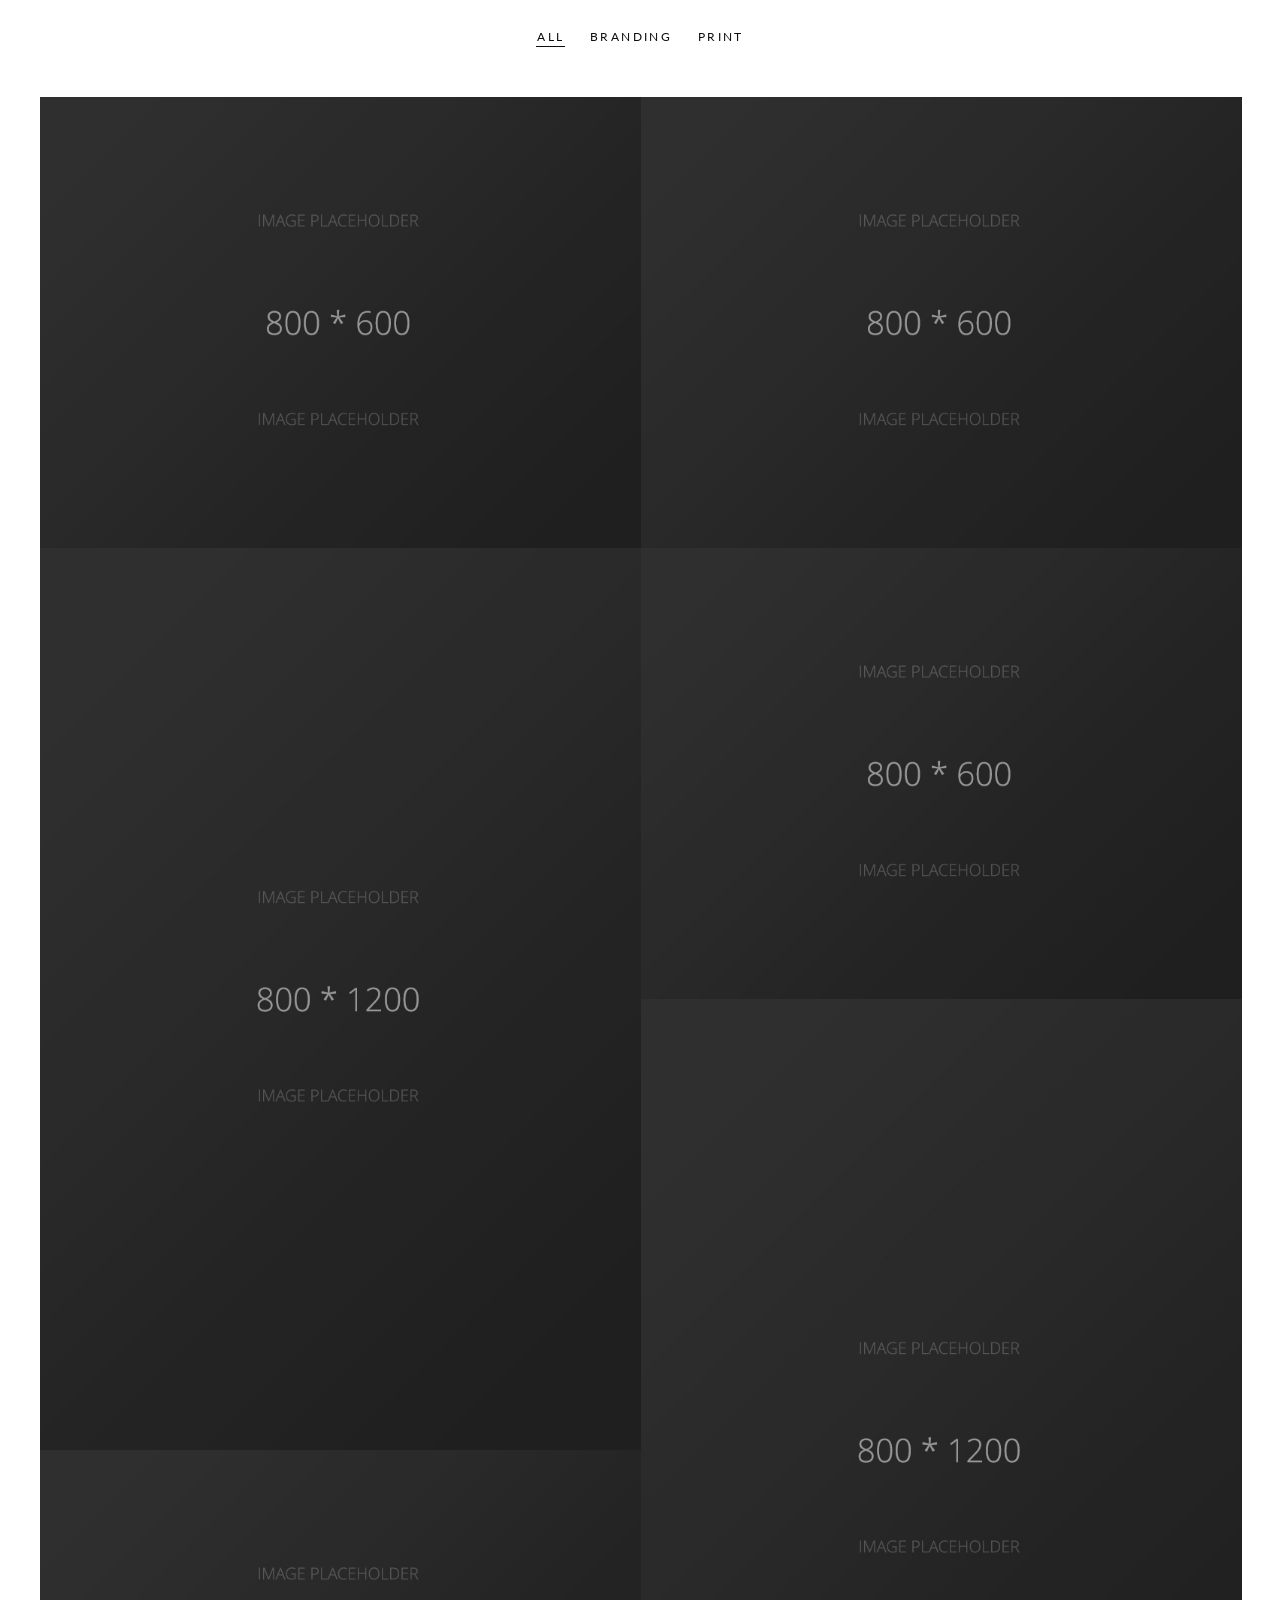
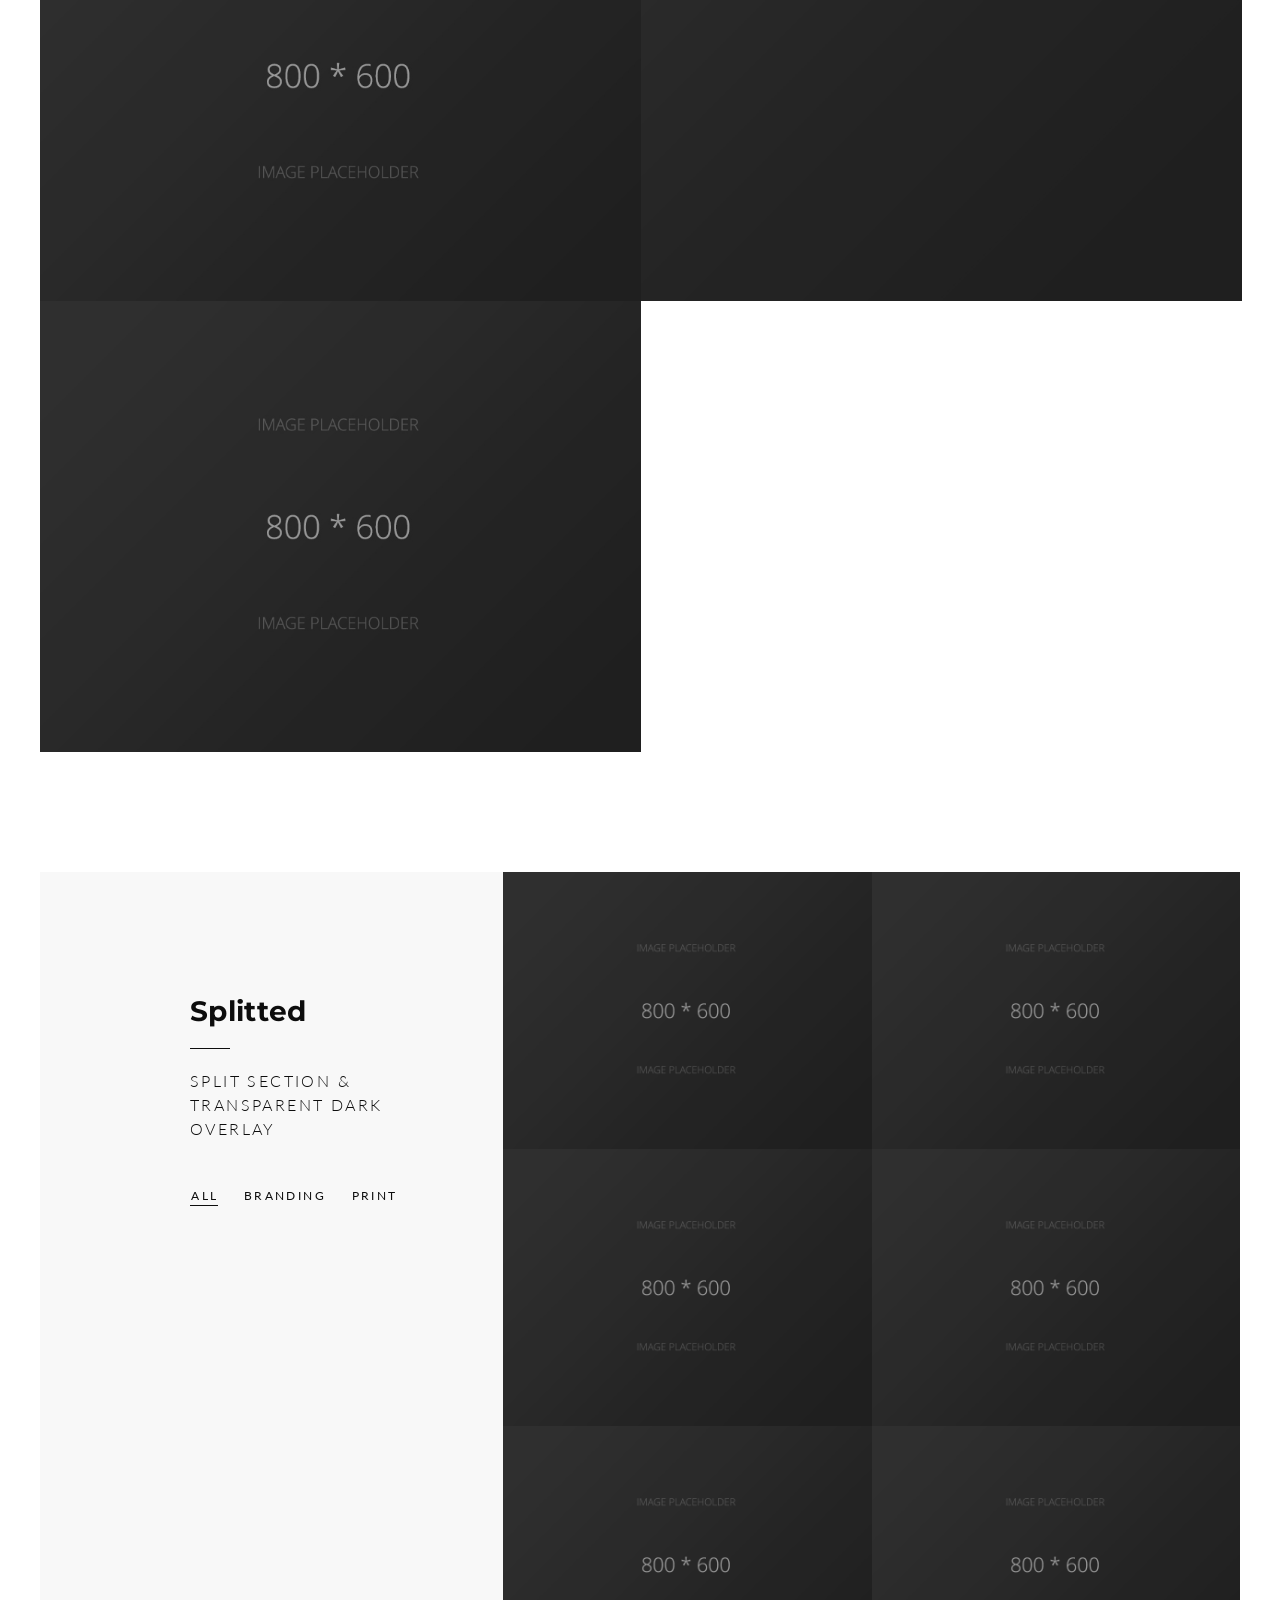
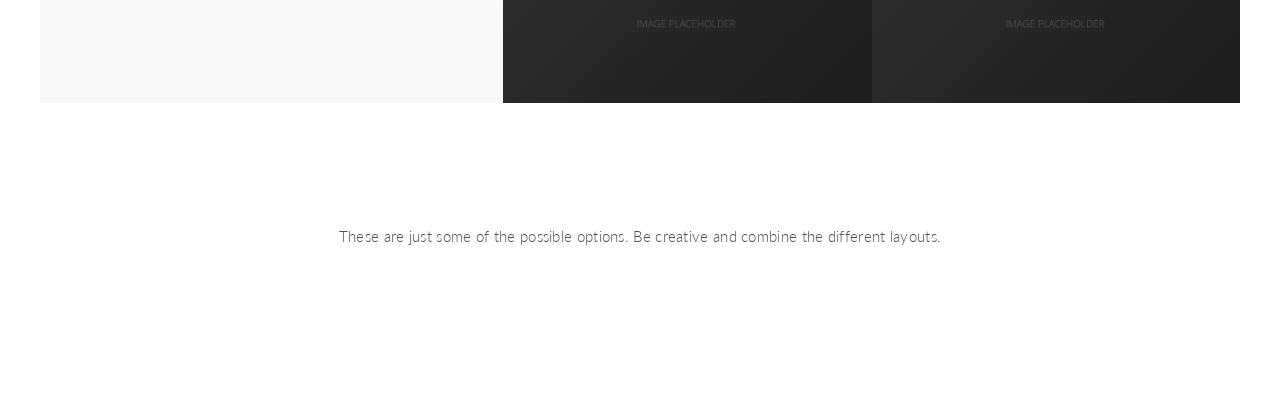
<file: html/portfolio-layout.html>
<!doctype html>
<!--[if lt IE 7]> <html class="no-js ie6 oldie" lang="en"> <![endif]-->
<!--[if IE 7]>    <html class="no-js ie7 oldie" lang="en"> <![endif]-->
<!--[if IE 8]>    <html class="no-js ie8 oldie" lang="en"> <![endif]-->
<!--[if gt IE 8]><!--> <html class="no-js" lang="en-US"> <!--<![endif]-->
<head>

<!-- DEFAULT META TAGS -->
<meta charset="utf-8">
<meta name="viewport" content="width=device-width, initial-scale=1.0, maximum-scale=1.0, user-scalable=0" />
<meta http-equiv="Content-Type" content="text/html; charset=UTF-8" />
<title>Portfolio Layout | Pond | Creative One Page Template</title>
<!-- DEFAULT META TAGS -->

<!-- FONTS -->
<link href='http://fonts.googleapis.com/css?family=Montserrat:400,700' rel='stylesheet' type='text/css'>
<link href='http://fonts.googleapis.com/css?family=Lato:300,400,700' rel='stylesheet' type='text/css'>
<!-- FONTS -->

<!-- CSS -->
<link rel='stylesheet' id='default-style-css'  href='files/css/style.css' type='text/css' media='all' />
<link rel='stylesheet' id='isotope-style-css'  href='files/css/isotope.css' type='text/css' media='all' />
<link rel="stylesheet" id='fontawesome-style-css' href="files/css/font-awesome.min.css" type="text/css" media="all" />
<link rel="stylesheet" id='pe-icons-style-css' href="files/css/pe-icon-7-stroke.css" type="text/css" media="all" />
<link rel='stylesheet' id='mqueries-style-css'  href='files/css/mqueries.css' type='text/css' media='all' />
<!-- CSS -->

<!-- FAVICON -->
<link rel="shortcut icon" href="files/uploads/favicon.png"/>
<!-- FAVICON -->

<!-- JQUERY LIBRARY -->
<script src="files/js/jquery-1.9.1.min.js"></script>
<!-- JQUERY LIBRARY -->

</head>

<body class="bordered"> 

<!-- BORDERS (Don't want any border? Delete the class bordered on the body and this part) -->
<div id="bodyborder-left"></div>
<div id="bodyborder-right"></div>
<div id="bodyborder-top"></div>
<div id="bodyborder-bottom"></div>
<!-- BORDERS -->
	
<!-- PAGELOADER -->
<div id="page-loader" class="text-light">
	<div class="page-loader-inner">
    	<div class="loader-logo-name"><img src="files/uploads/pond-logo-light.png" alt="Logo"/></div>
		<h6 class="alttitle title-minimal">Loading</h6>
	</div>
</div>
<!-- PAGELOADER -->

<!-- PAGE CONTENT -->
<div id="page-content">

	<!-- HEADER -->
	<header id="header" class="non-overlay">        
		<div class="header-inner clearfix">
			
           <!-- DEFAULT HEADER CONTENT -->
		   	<div class="default-header-content">                 
				<div id="logo" class="left-float">
					<a id="default-logo" class="logotype" href="index.html"><img src="files/uploads/pond-logo-light.png" alt="Logo"></a>
					<a id="fixed-logo" class="logotype" href="index.html"><img src="files/uploads/pond-logo.png" alt="Logo"></a>
				</div>    
				
				<div class="menu right-float clearfix">
					<a href="#" class="open-nav"><span></span></a>
					<nav id="main-nav" class="text-light">
						<div class="nav-logo"><img src="files/uploads/pond-logo-light.png" alt="Logo"></div>
						<div class="nav-inner">
						<ul>
						<li><a href="index.html#home" class="scroll-to" data-bigletter="H">Home</a></li>
						<li><a href="index.html#about" class="scroll-to" data-bigletter="A">About</a></li>
						<li><a href="index.html#services" class="scroll-to" data-bigletter="S">Service</a></li>
						<li><a href="index.html#work" class="scroll-to" data-bigletter="W">Work</a></li>
						<li><a href="blog.html" data-bigletter="B">Blog</a></li>
						<li class="current-menu-item"><a href="elements.html" data-bigletter="F">Features</a>
								<ul class="sub-menu">
									<li><a href="elements.html">General Elements</a></li>    
									<li class="current-menu-item"><a href="portfolio-layout.html">Portfolio Layout</a></li>    
									<li><a href="split-section.html">Split sections</a></li>
								</ul>
							</li>
						<li><a href="index.html#contact" class="scroll-to" data-bigletter="C">Contact</a></li>
						</ul>
						</div>
						<div class="nav-social">
							<ul class="socialmedia-widget social-share">
								<li class="facebook"><a href="#"></a></li>
								<li class="twitter"><a href="#"></a></li>
								<li class="linkedin"><a href="#"></a></li>
								<li class="dribbble"><a href="#"></a></li>
								<li class="behance"><a href="#"></a></li>
								<li class="instagram"><a href="#"></a></li>
							</ul>
						</div>
						<div class="nav-bg"></div>
					</nav>
				</div>
			</div>
           <!-- DEFAULT HEADER CONTENT -->
                    
		</div> <!-- END .header-inner -->
	</header> <!-- END header -->
	<!-- HEADER -->   
	
	<!-- PAGE TITLE -->
	<section id="page-title">
		<div class="section-inner align-center">
			
			<div class="main-title">
				<h2><strong>Portfolio Layout</strong></h2> 
				<div class="separator"><span></span></div>
				<h5 class="alttitle title-minimal">See below some layout options for the protfolio</h5>
			</div>
			
		</div>
	</section>
	<!-- PAGE TITLE -->  
    
	<!-- PAGEBODY -->
	<div class="page-body">
    
		<section id="portfolio-layout" class="notoppadding">
       		<div class="section-inner">
			
				
				<!-- STANDARD PORTFOLIO -->
				<div class="main-title wrapper align-center">
					<h4 data-bigletter="S"><strong>Standard</strong></h4>
					<div class="separator-small"><span></span></div>
					<h6 class="alttitle title-minimal">Standard Fullwidth</h6>
					<div class="spacer spacer-small"></div>
					<ul id="portfolio-filter-standard" class="filter clearfix" data-related-grid="portfolio-grid-standard">
						<li><a class="active" href="#" data-option-value="*">All</a></li>
						<li><a data-option-value=".branding" href="#" title="Branding">Branding</a></li>
						<li><a data-option-value=".print" href="#" title="Print">Print</a></li>
					</ul>
				</div> <!-- END .main-title .wrapper -->
				
				<div class="spacer spacer-small"></div>
				
				<div id="portfolio-grid-standard" class="masonry portfolio-entries clearfix" data-maxitemwidth="600">
			
					<div class="portfolio-masonry-entry masonry-item branding">
						<div class="entry-thumb portfolio-thumb">
							<div class="imgoverlay name-hidden">
								<img src="files/uploads/800x600.jpg" alt="SEO IMAGE NAME">
								<div class="overlaycaption">
									<h5 class="overlay-name title-minimal"><strong>Thomsoon</strong></h5>
									<div class="separator-small"><span></span></div>
									<h6 class="alttitle">Branding</h6>
								</div>
								<a href="portfolio-single.html" class="transition"></a>
							</div>
					   </div>
					</div> <!-- END .portfolio-masonry-entry -->
					
					<div class="portfolio-masonry-entry masonry-item print">
						<div class="entry-thumb portfolio-thumb">
							<div class="imgoverlay name-hidden">
								<img src="files/uploads/800x600.jpg" alt="SEO IMAGE NAME">
								<div class="overlaycaption">
									<h5 class="overlay-name title-minimal"><strong>Overhead View</strong></h5>
									<div class="separator-small"><span></span></div>
									<h6 class="alttitle">Print</h6>
								</div>
								<a href="portfolio-single.html" class="transition"></a>
							</div>
					   </div>
					</div> <!-- END .portfolio-masonry-entry -->
					
					<div class="portfolio-masonry-entry masonry-item branding">
						<div class="entry-thumb portfolio-thumb">
							<div class="imgoverlay name-hidden">
								<img src="files/uploads/800x600.jpg" alt="SEO IMAGE NAME">
								<div class="overlaycaption">
									<h5 class="overlay-name title-minimal"><strong>Lokomotive</strong></h5>
									<div class="separator-small"><span></span></div>
									<h6 class="alttitle">Branding</h6>
								</div>
								<a href="portfolio-single.html" class="transition"></a>
							</div>
					   </div>
					</div> <!-- END .portfolio-masonry-entry -->
					
					<div class="portfolio-masonry-entry masonry-item print">
						<div class="entry-thumb portfolio-thumb">
							<div class="imgoverlay name-hidden">
								<img src="files/uploads/800x600.jpg" alt="SEO IMAGE NAME">
								<div class="overlaycaption">
									<h5 class="overlay-name title-minimal"><strong>Sixten & Frans</strong></h5>
									<div class="separator-small"><span></span></div>
									<h6 class="alttitle">Print</h6>
								</div>
								<a href="portfolio-single2.html" class="transition"></a>
							</div>
					   </div>
					</div> <!-- END .portfolio-masonry-entry -->
					
					<div class="portfolio-masonry-entry masonry-item branding">
						<div class="entry-thumb portfolio-thumb">
							<div class="imgoverlay name-hidden">
								<img src="files/uploads/800x600.jpg" alt="SEO IMAGE NAME">
								<div class="overlaycaption">
									<h5 class="overlay-name title-minimal"><strong>Bag Edit</strong></h5>
									<div class="separator-small"><span></span></div>
									<h6 class="alttitle">Branding</h6>
								</div>
								<a href="portfolio-single.html" class="transition"></a>
							</div>
					   </div>
					</div> <!-- END .portfolio-masonry-entry -->
					
					<div class="portfolio-masonry-entry masonry-item branding">
						<div class="entry-thumb portfolio-thumb">
							<div class="imgoverlay name-hidden">
								<img src="files/uploads/800x600.jpg" alt="SEO IMAGE NAME">
								<div class="overlaycaption">
									<h5 class="overlay-name title-minimal"><strong>Disk & Envelope</strong></h5>
									<div class="separator-small"><span></span></div>
									<h6 class="alttitle">Branding</h6>
								</div>
								<a href="portfolio-single.html" class="transition"></a>
							</div>
					   </div>
					</div> <!-- END .portfolio-masonry-entry -->
					
				</div> <!-- END #portfolio-grid -->	
				<!-- STANDARD PORTFOLIO -->
				
				
				
				
				<div class="spacer spacer-big"></div>
				
				
				
				
				<!-- SPACED PORTFOLIO -->
				<div class="main-title wrapper align-center">
					<h4 data-bigletter="S"><strong>Spaced</strong></h4>
					<div class="separator-small"><span></span></div>
					<h6 class="alttitle title-minimal">Spaced Layout & dark overlay</h6>
					<div class="spacer spacer-small"></div>
					<ul id="portfolio-filter-spaced" class="filter clearfix" data-related-grid="portfolio-grid-spaced">
						<li><a class="active" href="#" data-option-value="*">All</a></li>
						<li><a data-option-value=".branding" href="#" title="Branding">Branding</a></li>
						<li><a data-option-value=".print" href="#" title="Print">Print</a></li>
					</ul>
				</div> <!-- END .main-title .wrapper -->
				
				<div class="spacer spacer-small"></div>
				
				<div id="portfolio-grid-spaced" class="masonry portfolio-entries masonry-spaced clearfix" data-maxitemwidth="400">
			
					<div class="portfolio-masonry-entry masonry-item branding">
						<div class="entry-thumb portfolio-thumb">
							<div class="imgoverlay overlay-dark name-hidden">
								<img src="files/uploads/800x600.jpg" alt="SEO IMAGE NAME">
								<div class="overlaycaption">
									<h5 class="overlay-name title-minimal"><strong>Thomsoon</strong></h5>
									<div class="separator-small"><span></span></div>
									<h6 class="alttitle">Branding</h6>
								</div>
								<a href="portfolio-single.html" class="transition"></a>
							</div>
					   </div>
					</div> <!-- END .portfolio-masonry-entry -->
					
					<div class="portfolio-masonry-entry masonry-item print">
						<div class="entry-thumb portfolio-thumb">
							<div class="imgoverlay overlay-dark name-hidden">
								<img src="files/uploads/800x600.jpg" alt="SEO IMAGE NAME">
								<div class="overlaycaption">
									<h5 class="overlay-name title-minimal"><strong>Overhead View</strong></h5>
									<div class="separator-small"><span></span></div>
									<h6 class="alttitle">Print</h6>
								</div>
								<a href="portfolio-single.html" class="transition"></a>
							</div>
					   </div>
					</div> <!-- END .portfolio-masonry-entry -->
					
					<div class="portfolio-masonry-entry masonry-item branding">
						<div class="entry-thumb portfolio-thumb">
							<div class="imgoverlay overlay-dark name-hidden">
								<img src="files/uploads/800x600.jpg" alt="SEO IMAGE NAME">
								<div class="overlaycaption">
									<h5 class="overlay-name title-minimal"><strong>Lokomotive</strong></h5>
									<div class="separator-small"><span></span></div>
									<h6 class="alttitle">Branding</h6>
								</div>
								<a href="portfolio-single.html" class="transition"></a>
							</div>
					   </div>
					</div> <!-- END .portfolio-masonry-entry -->
					
					<div class="portfolio-masonry-entry masonry-item print">
						<div class="entry-thumb portfolio-thumb">
							<div class="imgoverlay overlay-dark name-hidden">
								<img src="files/uploads/800x600.jpg" alt="SEO IMAGE NAME">
								<div class="overlaycaption">
									<h5 class="overlay-name title-minimal"><strong>Sixten & Frans</strong></h5>
									<div class="separator-small"><span></span></div>
									<h6 class="alttitle">Print</h6>
								</div>
								<a href="portfolio-single2.html" class="transition"></a>
							</div>
					   </div>
					</div> <!-- END .portfolio-masonry-entry -->
					
					<div class="portfolio-masonry-entry masonry-item branding">
						<div class="entry-thumb portfolio-thumb">
							<div class="imgoverlay overlay-dark name-hidden">
								<img src="files/uploads/800x600.jpg" alt="SEO IMAGE NAME">
								<div class="overlaycaption">
									<h5 class="overlay-name title-minimal"><strong>Bag Edit</strong></h5>
									<div class="separator-small"><span></span></div>
									<h6 class="alttitle">Branding</h6>
								</div>
								<a href="portfolio-single.html" class="transition"></a>
							</div>
					   </div>
					</div> <!-- END .portfolio-masonry-entry -->
					
					<div class="portfolio-masonry-entry masonry-item branding">
						<div class="entry-thumb portfolio-thumb">
							<div class="imgoverlay overlay-dark name-hidden">
								<img src="files/uploads/800x600.jpg" alt="SEO IMAGE NAME">
								<div class="overlaycaption">
									<h5 class="overlay-name title-minimal"><strong>Disk & Envelope</strong></h5>
									<div class="separator-small"><span></span></div>
									<h6 class="alttitle">Branding</h6>
								</div>
								<a href="portfolio-single.html" class="transition"></a>
							</div>
					   </div>
					</div> <!-- END .portfolio-masonry-entry -->
					
				</div> <!-- END #portfolio-grid -->	
				<!-- SPACED PORTFOLIO -->
				
				
				
				
				<div class="spacer spacer-big"></div>
				
				
				
				
				<!-- MASONRY PORTFOLIO -->
				<div class="main-title wrapper align-center">
					<h4 data-bigletter="M"><strong>Masonry</strong></h4>
					<div class="separator-small"><span></span></div>
					<h6 class="alttitle title-minimal">Masonry & transparent light overlay</h6>
					<div class="spacer spacer-small"></div>
					<ul id="portfolio-filter-masonry" class="filter clearfix" data-related-grid="portfolio-grid-masonry">
						<li><a class="active" href="#" data-option-value="*">All</a></li>
						<li><a data-option-value=".branding" href="#" title="Branding">Branding</a></li>
						<li><a data-option-value=".print" href="#" title="Print">Print</a></li>
					</ul>
				</div> <!-- END .main-title .wrapper -->
				
				<div class="spacer spacer-small"></div>
				
				<div id="portfolio-grid-masonry" class="masonry portfolio-entries clearfix" data-maxitemwidth="600">
			
					<div class="portfolio-masonry-entry masonry-item branding">
						<div class="entry-thumb portfolio-thumb">
							<div class="imgoverlay overlay-transparent name-hidden">
								<img src="files/uploads/800x600.jpg" alt="SEO IMAGE NAME">
								<div class="overlaycaption">
									<h5 class="overlay-name title-minimal"><strong>Thomsoon</strong></h5>
									<div class="separator-small"><span></span></div>
									<h6 class="alttitle">Branding</h6>
								</div>
								<a href="portfolio-single.html" class="transition"></a>
							</div>
					   </div>
					</div> <!-- END .portfolio-masonry-entry -->
					
					<div class="portfolio-masonry-entry masonry-item print">
						<div class="entry-thumb portfolio-thumb">
							<div class="imgoverlay overlay-transparent name-hidden">
								<img src="files/uploads/800x600.jpg" alt="SEO IMAGE NAME">
								<div class="overlaycaption">
									<h5 class="overlay-name title-minimal"><strong>Overhead View</strong></h5>
									<div class="separator-small"><span></span></div>
									<h6 class="alttitle">Print</h6>
								</div>
								<a href="portfolio-single.html" class="transition"></a>
							</div>
					   </div>
					</div> <!-- END .portfolio-masonry-entry -->
					
					<div class="portfolio-masonry-entry masonry-item branding">
						<div class="entry-thumb portfolio-thumb">
							<div class="imgoverlay overlay-transparent name-hidden">
								<img src="files/uploads/800x1200.jpg" alt="SEO IMAGE NAME">
								<div class="overlaycaption">
									<h5 class="overlay-name title-minimal"><strong>Lokomotive</strong></h5>
									<div class="separator-small"><span></span></div>
									<h6 class="alttitle">Branding</h6>
								</div>
								<a href="portfolio-single.html" class="transition"></a>
							</div>
					   </div>
					</div> <!-- END .portfolio-masonry-entry -->
					
					<div class="portfolio-masonry-entry masonry-item print">
						<div class="entry-thumb portfolio-thumb">
							<div class="imgoverlay overlay-transparent name-hidden">
								<img src="files/uploads/800x600.jpg" alt="SEO IMAGE NAME">
								<div class="overlaycaption">
									<h5 class="overlay-name title-minimal"><strong>Sixten & Frans</strong></h5>
									<div class="separator-small"><span></span></div>
									<h6 class="alttitle">Print</h6>
								</div>
								<a href="portfolio-single2.html" class="transition"></a>
							</div>
					   </div>
					</div> <!-- END .portfolio-masonry-entry -->
					
					<div class="portfolio-masonry-entry masonry-item branding">
						<div class="entry-thumb portfolio-thumb">
							<div class="imgoverlay overlay-transparent name-hidden">
								<img src="files/uploads/800x1200.jpg" alt="SEO IMAGE NAME">
								<div class="overlaycaption">
									<h5 class="overlay-name title-minimal"><strong>Bag Edit</strong></h5>
									<div class="separator-small"><span></span></div>
									<h6 class="alttitle">Branding</h6>
								</div>
								<a href="portfolio-single.html" class="transition"></a>
							</div>
					   </div>
					</div> <!-- END .portfolio-masonry-entry -->
					
					<div class="portfolio-masonry-entry masonry-item print">
						<div class="entry-thumb portfolio-thumb">
							<div class="imgoverlay overlay-transparent name-hidden">
								<img src="files/uploads/800x600.jpg" alt="SEO IMAGE NAME">
								<div class="overlaycaption">
									<h5 class="overlay-name title-minimal"><strong>Poster</strong></h5>
									<div class="separator-small"><span></span></div>
									<h6 class="alttitle">Print</h6>
								</div>
								<a href="portfolio-single.html" class="transition"></a>
							</div>
					   </div>
					</div> <!-- END .portfolio-masonry-entry -->
					
					<div class="portfolio-masonry-entry masonry-item branding">
						<div class="entry-thumb portfolio-thumb">
							<div class="imgoverlay overlay-transparent name-hidden">
								<img src="files/uploads/800x600.jpg" alt="SEO IMAGE NAME">
								<div class="overlaycaption">
									<h5 class="overlay-name title-minimal"><strong>Disk & Envelope</strong></h5>
									<div class="separator-small"><span></span></div>
									<h6 class="alttitle">Branding</h6>
								</div>
								<a href="portfolio-single.html" class="transition"></a>
							</div>
					   </div>
					</div> <!-- END .portfolio-masonry-entry -->
					
				</div> <!-- END #portfolio-grid -->
				<!-- MASONRY PORTFOLIO -->
				
				
				
				
				<div class="spacer spacer-big"></div>
				
				
				 
            	
				<!-- SPLIT PORTFOLIO -->
				<div id="portfolio-split" class="split-section clearfix" style="background:#f8f8f8;">
					<div class="split-left split-onethird">
						<div class="split-wrapped-content">
							<div class="main-title">
								<h4 data-bigletter="S"><strong>Splitted</strong></h4>
								<div class="separator-small"><span></span></div>
								<h6 class="alttitle title-minimal">Split Section & transparent dark overlay</h6>
								<div class="spacer spacer-small"></div>
								<ul id="portfolio-filter-split" class="filter clearfix" data-related-grid="portfolio-grid-split">
									<li><a class="active" href="#" data-option-value="*">All</a></li>
									<li><a data-option-value=".branding" href="#" title="Branding">Branding</a></li>
									<li><a data-option-value=".print" href="#" title="Print">Print</a></li>
								</ul>
							</div> <!-- END .main-title .wrapper -->
						</div>
					</div> <!-- END .split-left -->
					
					<div class="split-right split-twothird">
						<div id="portfolio-grid-split" class="masonry portfolio-entries clearfix" data-maxitemwidth="600">
			
							<div class="portfolio-masonry-entry masonry-item branding">
								<div class="entry-thumb portfolio-thumb">
									<div class="imgoverlay overlay-dark overlay-transparent name-hidden">
										<img src="files/uploads/800x600.jpg" alt="SEO IMAGE NAME">
										<div class="overlaycaption">
											<h5 class="overlay-name title-minimal"><strong>Thomsoon</strong></h5>
											<div class="separator-small"><span></span></div>
											<h6 class="alttitle">Branding</h6>
										</div>
										<a href="portfolio-single.html" class="transition"></a>
									</div>
							   </div>
							</div> <!-- END .portfolio-masonry-entry -->
							
							<div class="portfolio-masonry-entry masonry-item print">
								<div class="entry-thumb portfolio-thumb">
									<div class="imgoverlay overlay-dark overlay-transparent name-hidden">
										<img src="files/uploads/800x600.jpg" alt="SEO IMAGE NAME">
										<div class="overlaycaption">
											<h5 class="overlay-name title-minimal"><strong>Overhead View</strong></h5>
											<div class="separator-small"><span></span></div>
											<h6 class="alttitle">Print</h6>
										</div>
										<a href="portfolio-single.html" class="transition"></a>
									</div>
							   </div>
							</div> <!-- END .portfolio-masonry-entry -->
							
							<div class="portfolio-masonry-entry masonry-item branding">
								<div class="entry-thumb portfolio-thumb">
									<div class="imgoverlay overlay-dark overlay-transparent name-hidden">
										<img src="files/uploads/800x600.jpg" alt="SEO IMAGE NAME">
										<div class="overlaycaption">
											<h5 class="overlay-name title-minimal"><strong>Lokomotive</strong></h5>
											<div class="separator-small"><span></span></div>
											<h6 class="alttitle">Branding</h6>
										</div>
										<a href="portfolio-single.html" class="transition"></a>
									</div>
							   </div>
							</div> <!-- END .portfolio-masonry-entry -->
							
							<div class="portfolio-masonry-entry masonry-item print">
								<div class="entry-thumb portfolio-thumb">
									<div class="imgoverlay overlay-dark overlay-transparent name-hidden">
										<img src="files/uploads/800x600.jpg" alt="SEO IMAGE NAME">
										<div class="overlaycaption">
											<h5 class="overlay-name title-minimal"><strong>Sixten & Frans</strong></h5>
											<div class="separator-small"><span></span></div>
											<h6 class="alttitle">Print</h6>
										</div>
										<a href="portfolio-single2.html" class="transition"></a>
									</div>
							   </div>
							</div> <!-- END .portfolio-masonry-entry -->
							
							<div class="portfolio-masonry-entry masonry-item branding">
								<div class="entry-thumb portfolio-thumb">
									<div class="imgoverlay overlay-dark overlay-transparent name-hidden">
										<img src="files/uploads/800x600.jpg" alt="SEO IMAGE NAME">
										<div class="overlaycaption">
											<h5 class="overlay-name title-minimal"><strong>Bag Edit</strong></h5>
											<div class="separator-small"><span></span></div>
											<h6 class="alttitle">Branding</h6>
										</div>
										<a href="portfolio-single.html" class="transition"></a>
									</div>
							   </div>
							</div> <!-- END .portfolio-masonry-entry -->
							
							<div class="portfolio-masonry-entry masonry-item branding">
								<div class="entry-thumb portfolio-thumb">
									<div class="imgoverlay overlay-dark overlay-transparent name-hidden">
										<img src="files/uploads/800x600.jpg" alt="SEO IMAGE NAME">
										<div class="overlaycaption">
											<h5 class="overlay-name title-minimal"><strong>Disk & Envelope</strong></h5>
											<div class="separator-small"><span></span></div>
											<h6 class="alttitle">Branding</h6>
										</div>
										<a href="portfolio-single.html" class="transition"></a>
									</div>
							   </div>
							</div> <!-- END .portfolio-masonry-entry -->
							
						</div> <!-- END #portfolio-grid -->			
					</div> <!-- END .split-right -->
				</div> <!-- END .split-section -->
				<!-- SPLIT PORTFOLIO -->
				
				
			   
				<div class="spacer spacer-big"></div>
				
				
				
				<div class="wrapper-small align-center">
					<p>These are just some of the possible options.  Be creative and combine the different layouts.</p>
				</div>
				
				<div class="spacer spacer-big"></div>
				
           </div> <!-- END .section-inner-->
     	</section>
        
      	<!-- FOOTER -->  
		<footer>
			<div class="footer-inner wrapper">
				<a id="backtotop" href="#">To Top</a>
				<ul class="socialmedia-widget left-float">
					<li class="facebook"><a href="#"></a></li>
					<li class="twitter"><a href="#"></a></li>
					<li class="linkedin"><a href="#"></a></li>
					<li class="dribbble"><a href="#"></a></li>
					<li class="behance"><a href="#"></a></li>
					<li class="instagram"><a href="#"></a></li>
				</ul>
				<div class="copyright right-float">
					Copyright &copy; 2014 by Pond.  Made with Love by SpabRice
				</div>
         	</div>
    	</footer>
      	<!-- FOOTER -->         
        
 	</div> <!-- END .page-body -->
	<!-- PAGEBODY -->
    
</div> <!-- END #page-content -->
<!-- PAGE CONTENT -->

<!-- SCRIPTS -->
<script type='text/javascript' src='files/js/retina.js'></script>
<script type='text/javascript' src='files/js/jquery.pace.js'></script>
<script type='text/javascript' src='files/js/jquery.easing.1.3.js'></script>
<script type='text/javascript' src='files/js/jquery.easing.compatibility.js'></script>
<script type='text/javascript' src='files/js/jquery.visible.min.js'></script>
<script type='text/javascript' src='files/js/jquery.isotope.min.js'></script>
<script type='text/javascript' src='files/js/jquery.parallax.min.js'></script>
<script type='text/javascript' src='files/js/pond-header.js'></script>
<script type='text/javascript' src='files/js/script.js'></script>
<!-- SCRIPTS -->

</body>
</html>
</file>
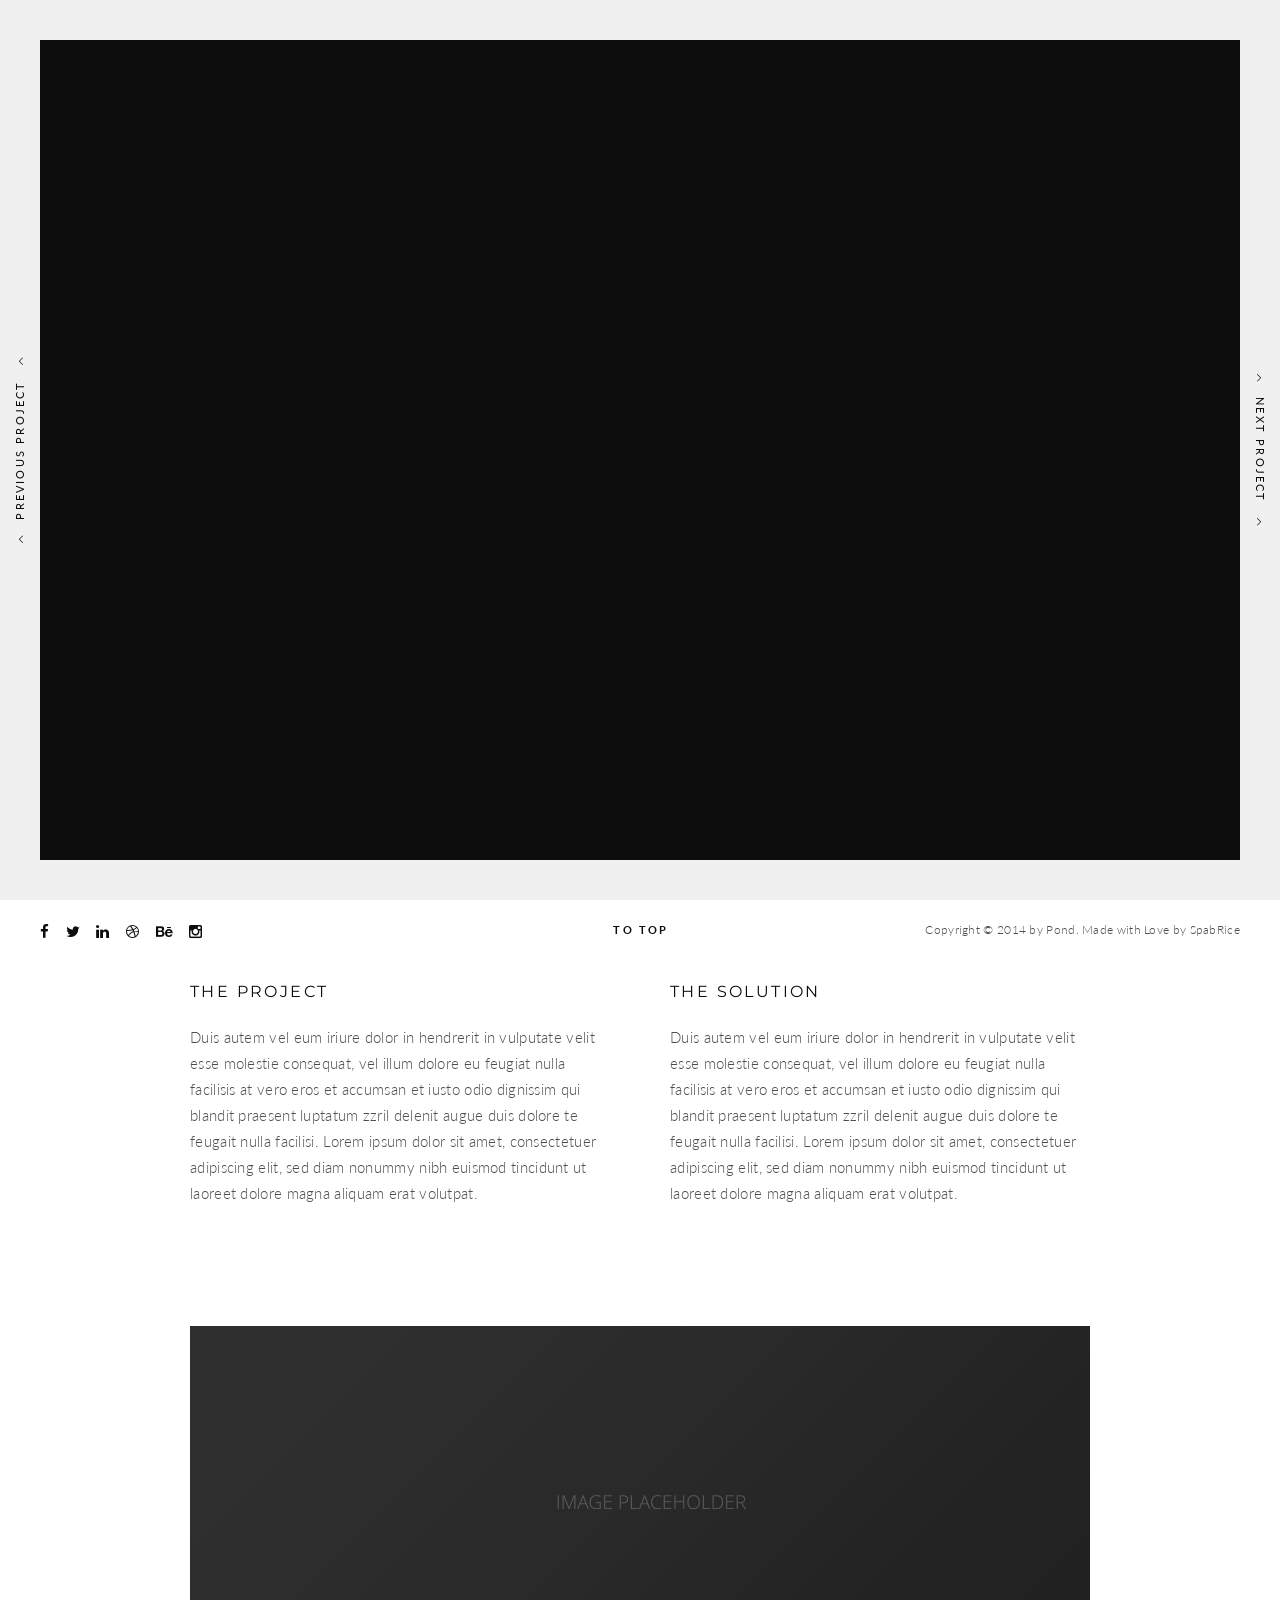
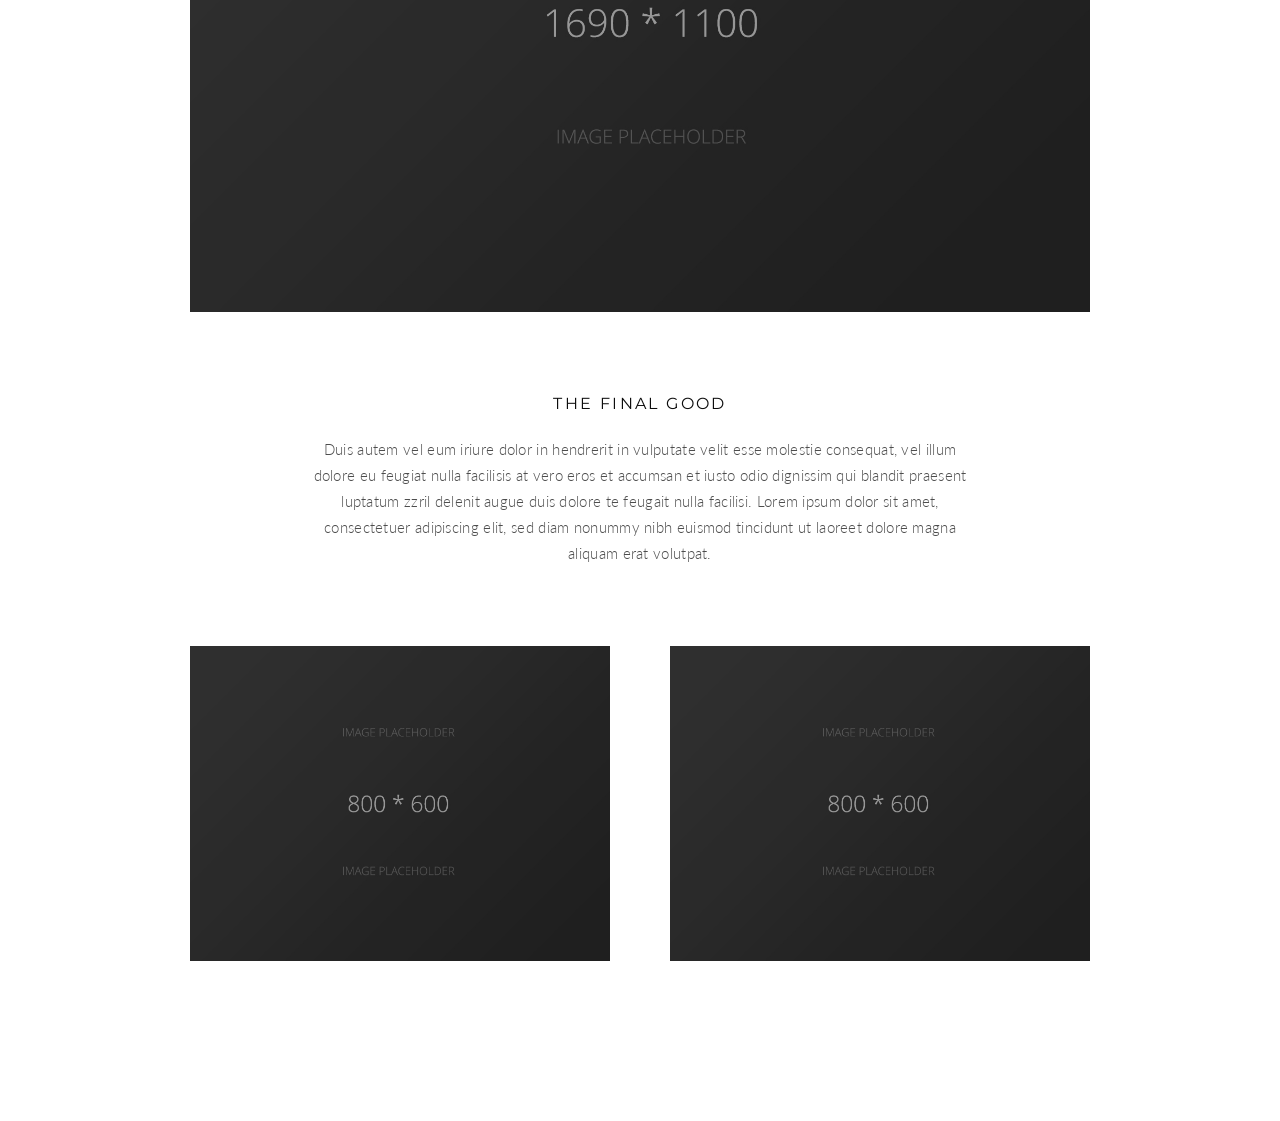
<file: html/portfolio-single.html>
<!doctype html>
<!--[if lt IE 7]> <html class="no-js ie6 oldie" lang="en"> <![endif]-->
<!--[if IE 7]>    <html class="no-js ie7 oldie" lang="en"> <![endif]-->
<!--[if IE 8]>    <html class="no-js ie8 oldie" lang="en"> <![endif]-->
<!--[if gt IE 8]><!--> <html class="no-js" lang="en-US"> <!--<![endif]-->
<head>

<!-- DEFAULT META TAGS -->
<meta charset="utf-8">
<meta name="viewport" content="width=device-width, initial-scale=1.0, maximum-scale=1.0, user-scalable=0" />
<meta http-equiv="Content-Type" content="text/html; charset=UTF-8" />
<title>Portfolio Single | Pond | Creative One Page Template</title>
<!-- DEFAULT META TAGS -->

<!-- FONTS -->
<link href='http://fonts.googleapis.com/css?family=Montserrat:400,700' rel='stylesheet' type='text/css'>
<link href='http://fonts.googleapis.com/css?family=Lato:300,400,700' rel='stylesheet' type='text/css'>
<!-- FONTS -->

<!-- CSS -->
<link rel='stylesheet' id='default-style-css'  href='files/css/style.css' type='text/css' media='all' />
<link rel="stylesheet" id='fontawesome-style-css' href="files/css/font-awesome.min.css" type="text/css" media="all" />
<link rel="stylesheet" id='pe-icons-style-css' href="files/css/pe-icon-7-stroke.css" type="text/css" media="all" />
<link rel='stylesheet' id='mqueries-style-css'  href='files/css/mqueries.css' type='text/css' media='all' />
<!-- CSS -->

<!-- FAVICON -->
<link rel="shortcut icon" href="files/uploads/favicon.png"/>
<!-- FAVICON -->

<!-- JQUERY LIBRARY -->
<script src="files/js/jquery-1.9.1.min.js"></script>
<!-- JQUERY LIBRARY -->

</head>

<body class="bordered"> 

<!-- BORDERS (Don't want any border? Delete the class bordered on the body and this part) -->
<div id="bodyborder-left"></div>
<div id="bodyborder-right"></div>
<div id="bodyborder-top"></div>
<div id="bodyborder-bottom"></div>
<!-- BORDERS -->
	
<!-- PAGELOADER -->
<div id="page-loader" class="text-light">
	<div class="page-loader-inner">
    	<div class="loader-logo-name"><img src="files/uploads/pond-logo-light.png" alt="Logo"/></div>
		<h6 class="alttitle title-minimal">Loading</h6>
	</div>
</div>
<!-- PAGELOADER -->

<!-- PAGE CONTENT -->
<div id="page-content">

	<!-- HEADER -->
	<header id="header" class="overlay-bottom">        
		<div class="header-inner clearfix">
		
			<!-- FIXED HEADER CONTENT (*optional / this will be shown when header is switching to fixed) -->
			<div class="fixed-header-content"> 
				<h1 id="header-name" class="alttitle title-minimal left-float"><strong>Lokomotive</strong></h1>
				<div id="social-share" class="right-float">
					<a href="#" class="show-share">Share</a>
					<ul class="socialmedia-widget alttitle">
						<li class="facebook"><a href="#"></a></li>
						<li class="twitter"><a href="#"></a></li>
						<li class="googleplus"><a href="#"></a></li>
						<li class="pinterest"><a href="#"></a></li>
					</ul>
				</div>
			</div>
			<!-- FIXED HEADER CONTENT -->
			
           <!-- DEFAULT HEADER CONTENT -->
		   	<div class="default-header-content">                 
				<div id="logo" class="left-float">
					<a id="default-logo" class="logotype" href="index.html"><img src="files/uploads/pond-logo.png" alt="Logo"></a>
					<a id="fixed-logo" class="logotype" href="index.html"><img src="files/uploads/pond-logo.png" alt="Logo"></a>
				</div>    
				
				<div class="menu right-float clearfix">
					<a href="#" class="open-nav nav-dark"><span></span></a>
					<nav id="main-nav" class="text-light">
						<div class="nav-logo"><img src="files/uploads/pond-logo-light.png" alt="Logo"></div>
						<div class="nav-inner">
						<ul>
						<li><a href="index.html" class="scroll-to" data-bigletter="H">Home</a></li>
						<li><a href="index.html#about" class="scroll-to" data-bigletter="A">About</a></li>
						<li><a href="index.html#services" class="scroll-to" data-bigletter="S">Service</a></li>
						<li><a href="index.html#work" class="scroll-to" data-bigletter="W">Work</a></li>
						<li><a href="blog.html" data-bigletter="B">Blog</a></li>
						<li><a href="elements.html" data-bigletter="F">Features</a>
								<ul class="sub-menu">
									<li><a href="elements.html">General Elements</a></li>    
									<li><a href="portfolio-layout.html">Portfolio Layout</a></li>    
									<li><a href="split-section.html">Split sections</a></li>
								</ul>
							</li>
						<li><a href="index.html#contact" class="scroll-to" data-bigletter="C">Contact</a></li>
						</ul>
						</div>
						<div class="nav-social">
							<ul class="socialmedia-widget social-share">
								<li class="facebook"><a href="#"></a></li>
								<li class="twitter"><a href="#"></a></li>
								<li class="linkedin"><a href="#"></a></li>
								<li class="dribbble"><a href="#"></a></li>
								<li class="behance"><a href="#"></a></li>
								<li class="instagram"><a href="#"></a></li>
							</ul>
						</div>
						<div class="nav-bg"></div>
					</nav>
				</div>
			</div>
           <!-- DEFAULT HEADER CONTENT -->
                    
		</div> <!-- END .header-inner -->
	</header> <!-- END header -->
	<!-- HEADER -->  
	

	<!-- PAGE TITLE -->
	<section id="page-title" class="full-height parallax-section" data-parallax-image="files/uploads/1690x1100-light.jpg">
		<div class="section-inner vTop">
			<h4 class="portfolio-name title-minimal"><strong>Lomotive</strong></h4> 
			<div class="separator-small"><span></span></div>
			<h6 class="alttitle title-minimal">Branding</h6>
		</div>
	</section>
	<!-- PAGE TITLE -->
		
	
	<!-- PAGEBODY -->
	<div class="page-body">
	
	 	<!-- PORTFOLIO SINGLE SECTION -->
		<section id="portfolio-single">
			<div class="section-inner wrapper">
			
				<div class="column-section clearfix">
					<div class="column one-half">
						<h6 class="title-minimal">The Project</h6>
						<p>Duis autem vel eum iriure dolor in hendrerit in vulputate velit esse molestie consequat, vel illum dolore eu feugiat nulla facilisis at vero eros et accumsan et iusto odio dignissim qui blandit praesent luptatum zzril delenit augue duis dolore te feugait nulla facilisi. Lorem ipsum dolor sit amet, consectetuer adipiscing elit, sed diam nonummy nibh euismod tincidunt ut laoreet dolore magna aliquam erat volutpat.  
						</p>
					</div>
					<div class="column one-half last-col">
						<h6 class="title-minimal">The Solution</h6>
						<p>Duis autem vel eum iriure dolor in hendrerit in vulputate velit esse molestie consequat, vel illum dolore eu feugiat nulla facilisis at vero eros et accumsan et iusto odio dignissim qui blandit praesent luptatum zzril delenit augue duis dolore te feugait nulla facilisi. Lorem ipsum dolor sit amet, consectetuer adipiscing elit, sed diam nonummy nibh euismod tincidunt ut laoreet dolore magna aliquam erat volutpat.  
						</p>
					</div>
				</div>
				
				<div class="spacer spacer-big"></div>
				<img src="files/uploads/1690x1100.jpg" alt="Image Name for Seo"/>
				
				<div class="column-section clearfix wrapper-small">
					<div class="column one-full align-center">
						<h6 class="title-minimal">The Final Good</h6>
						<p>Duis autem vel eum iriure dolor in hendrerit in vulputate velit esse molestie consequat, vel illum dolore eu feugiat nulla facilisis at vero eros et accumsan et iusto odio dignissim qui blandit praesent luptatum zzril delenit augue duis dolore te feugait nulla facilisi. Lorem ipsum dolor sit amet, consectetuer adipiscing elit, sed diam nonummy nibh euismod tincidunt ut laoreet dolore magna aliquam erat volutpat.  
						</p>
					</div>
				</div>
				
				<div class="column-section clearfix">
					<div class="column one-half">
						<img src="files/uploads/800x600.jpg" alt="Image Name for Seo"/>
					</div>
					<div class="column one-half last-col">
						<img src="files/uploads/800x600.jpg" alt="Image Name for Seo"/>
					</div>
				</div>
				
				<div class="spacer spacer-big"></div>
				
				<!-- Single Pagination -->
				<ul class="single-pagination fixed-pagination">
					<li class="next"><a href="portfolio-single2.html" class="transition" data-name="Sixten & Frans">
					<i class="pagination-icon"></i> Next Project <i class="pagination-icon"></i></a></li>
					<li class="prev"><a href="portfolio-single4.html" class="transition" data-name="Incredible Nature">
					<i class="pagination-icon"></i> Previous Project <i class="pagination-icon"></i></a></li>
				</ul>
				
			</div>
		</section>
	 	<!-- PORTFOLIO SINGLE SECTION -->
		
		<!-- FOOTER -->  
		<footer>
			<div class="footer-inner wrapper">
				<a id="backtotop" href="#">To Top</a>
				<ul class="socialmedia-widget left-float">
					<li class="facebook"><a href="#"></a></li>
					<li class="twitter"><a href="#"></a></li>
					<li class="linkedin"><a href="#"></a></li>
					<li class="dribbble"><a href="#"></a></li>
					<li class="behance"><a href="#"></a></li>
					<li class="instagram"><a href="#"></a></li>
				</ul>
				<div class="copyright right-float">
					Copyright &copy; 2014 by Pond.  Made with Love by SpabRice
				</div>
         	</div>
    	</footer>
      	<!-- FOOTER -->
        
 	</div> <!-- END .page-body -->
	<!-- PAGEBODY -->
    
</div> <!-- END #page-content -->
<!-- PAGE CONTENT -->

<!-- SCRIPTS -->
<script type='text/javascript' src='files/js/retina.js'></script>
<script type='text/javascript' src='files/js/jquery.pace.js'></script>
<script type='text/javascript' src='files/js/jquery.easing.1.3.js'></script>
<script type='text/javascript' src='files/js/jquery.easing.compatibility.js'></script>
<script type='text/javascript' src='files/js/jquery.visible.min.js'></script>
<script type='text/javascript' src='files/js/jquery.parallax.min.js'></script>
<script type='text/javascript' src='files/js/pond-header.js'></script>
<script type='text/javascript' src='files/js/script.js'></script>
<!-- SCRIPTS -->

</body>
</html>
</file>
<file: html/files/css/style.css>
/*-----------------------------------------------------------------------------------









		! ! !    R E A D   T H I S    ! ! ! 
		-----------------
		
		It's recomended to use/create a custom css file (ore place them at the end of this file) 
		to do you customizations in order to easily update the main css files without loosing your changes
		
		
		> > Please take also a look at the documentation file.
		
		
		
		
						 



/*-----------------------------------------------------------------------------------

	0.	RESET & CLEARFIX
	1.	BASICS (body, headers, links, etc)
	2. 	GENERAL ELEMENTS
	3.	HEADER
	4.	PAGE LOADER
	5.  FOOTER
	6.  NAVIGATION & MENU
	7.  SLIDER
	8.  SECTION
	9.  PAGETITLE
	10. MASONRY (Portfolio/Blog)
	11. PAGINATION
	12. SHARE
	13. FILTER
	14. BLOG
	15. SPLIT SECTION
	16. COLUMNS GRID
	17. MAP
	18. ELEMENTS / SHORTCODES
	19. IMG OVERLAY
	20. BORDERS
	21. CUSTOM
	
-----------------------------------------------------------------------------------*/



/*---------------------------------------------- 
0. RESET & CLEARFIX
------------------------------------------------*/
html, body, div, span, applet, object, iframe,
h1, h2, h3, h4, h5, h6, p, blockquote, pre,
a, abbr, acronym, address, big, cite, code,
del, dfn, em, font, img, ins, kbd, q, s, samp,
small, strike, strong, sub, sup, tt, var,
.overlaycaption,figure,
b, u, i, center,
dl, dt, dd, ol, ul, li,
fieldset, form, label, legend,
table, caption, tbody, tfoot, thead, tr, th, td {
	margin: 0;
	padding: 0;
	border: 0;
	outline: 0;
	font-size: 100%; }
	
ol, ul  { list-style: none; }

:focus  { outline: 0; }

/* deleting the default appearence for form elements */
input[type=text], input[type=password], input[type=submit], textarea, select { -moz-appearance: none; -webkit-appearance: none; }

.clearfix:after { content: ""; display: block; clear: both; visibility: hidden; font-size: 0;  height: 0; }
.clearfix { *display: inline-block; height: 1%; }
.clear { clear: both; display: block; font-size: 0;	height: 0; line-height: 0; width:100%; }

/* HTML5 display definitions */
article, aside, details, .overlaycaption, figure, footer, header, hgroup, menu, nav, section, dialog { display: block; }
audio, canvas, video { display: inline-block; *display: inline; *zoom: 1; }
audio:not([controls]) { display: none; }
[hidden] { display: none; visibility: hidden; }




/*---------------------------------------------- 
1. BASICS
------------------------------------------------*/
html {
	height: 100%;
	font-size: 100%;
	-webkit-text-size-adjust: 100%; /* Prevent iOS text size adjust on orientation change without disabling user zoom */
	-ms-text-size-adjust: 100%;
	position: relative;
	}

body {
	font-family: 'Lato', 'Helvetica Neue', Helvetica, Arial, sans-serif; 
	font-weight: 300;
	letter-spacing: 0.02em;
	font-size:15px; 
	line-height: 26px;
	color:#4d4d4d; 
	text-align: left; 
	position: relative;
	background: #ffffff;
	height: 100%;
	}
::selection { background:#0d0d0d; color:#ffffff; }
::-moz-selection { background:#0d0d0d; color:#ffffff; }
::-webkit-selection { background:#0d0d0d; color:#ffffff; }


/* Headings
---------------------------------------- */
h1, h2, h3, h4, h5, h6 {
	font-family: 'Montserrat'; 
	font-weight: 400;
	color: #0d0d0d;
	}
	.text-light h1, .text-light h2, .text-light h3, .text-light h4, .text-light h5, .text-light h6 { color: #ffffff; }

h1 { font-size: 90px; line-height: 104px; }
h2 { font-size: 70px; line-height: 82px; }
h3 { font-size: 44px; line-height: 54px; }
h4 { font-size: 28px; line-height: 38px; }
h5 { font-size: 21px; line-height: 29px; }
h6 { font-size: 16px; line-height: 24px; }

h1 b, h2 b, h3 b, h4 b, h5 b, h6 b, h1 strong, h2 strong, h3 strong, h4 strong, h5 strong, h6 strong { font-weight: 700; }
	
/* Headers Spacing */
div h1, div h2, div h3, div h4, div h5, div h6 { margin-top: 30px; }
div h1:first-child, div h2:first-child, div h3:first-child, div h4:first-child, div h5:first-child, div h6:first-child { margin-top: 0px !important; }

.alttitle { font-family: 'Lato'; font-weight: 300; margin-top: 10px; }
.alttitle b, .alttitle strong { font-weight: 400; }
.title-minimal { text-transform: uppercase; letter-spacing: 0.15em; }
.title-ultraminimal { text-transform: uppercase; letter-spacing: 0.4em; }

[data-bigletter] { position: relative; z-index: 1; }
[data-bigletter]:before {
	z-index: -1;
	content: attr(data-bigletter);
	font-weight: 700;
	font-size: 1.9em;
	opacity: 0; filter: alpha(opacity=0); -ms-filter:"progid:DXImageTransform.Microsoft.Alpha(Opacity=0)";
	position: absolute;
	top: -0.25em;
	left: -0.35em;
	text-align: center;
	-webkit-transition: all 600ms 0.2s ease;
    -moz-transition: all 600ms 0.2s ease;
    -o-transition: all 600ms 0.2s ease;
    -ms-transition: all 600ms 0.2s ease;
    transition: all 600ms 0.2s ease;
	} 
	.align-center [data-bigletter]:before, nav#main-nav [data-bigletter]:before { left: 50%; width: 1200px; margin-left: -600px; }
	.align-right [data-bigletter]:before { left: inherit; right: -0.35em; }
	.visible[data-bigletter]:before { top: -0.02em; opacity: 0.07; filter: alpha(opacity=7); -ms-filter:"progid:DXImageTransform.Microsoft.Alpha(Opacity=7)"; }
	.text-light .visible[data-bigletter]:before { opacity: 0.15; filter: alpha(opacity=15); -ms-filter:"progid:DXImageTransform.Microsoft.Alpha(Opacity=15)"; }


/* Forms
---------------------------------------- */
::-webkit-input-placeholder { color: #0d0d0d; }
:-moz-placeholder { color: #0d0d0d; }
::-moz-placeholder { color: #0d0d0d; }
:-ms-input-placeholder { color: #0d0d0d; }

.text-light ::-webkit-input-placeholder { color: #ffffff; }
.text-light :-moz-placeholder { color: #ffffff; }
.text-light ::-moz-placeholder { color: #ffffff; }
.text-light :-ms-input-placeholder { color: #ffffff; }

input[type=text], input[type=password], input[type=email], textarea {
	font-family: 'Lato', 'Helvetica Neue', Helvetica, Arial, sans-serif; 
	font-weight: 300;
	font-size: 15px;
	background: transparent;
	border: none;
	border-bottom: 1px solid #d9d9d9;
	line-height: 30px;
	height: 30px;
	color:#0d0d0d;
	padding: 6px 0px;
	transition: all 200ms linear;
	border-radius: 0px;
	-moz-border-radius:0x; 
	-khtml-border-radius:0px; 
	-webkit-border-radius:0px;
	}
	.text-light input[type=text], .text-light input[type=password], .text-light input[type=email], .text-light textarea { border-color: #666666; color: #ffffff; }
		
input[type=text]:focus, input[type=password]:focus, input[type=email]:focus, textarea:focus { border-color: #0d0d0d; }
.text-light input[type=text]:focus, .text-light input[type=password]:focus, .text-light input[type=email]:focus, .text-light textarea:focus { border-color: #ffffff; }

input.false[type=text], input.false[type=password]:focus, input.false[type=email], textarea.false { 
	border-color: #fa4d5a;
}

input[type=text], input[type=password], input[type=email] { width: 100%; max-width: 100%; }		/* padding issue (240 + 2*5 = 250) */
textarea { width: 100%; min-height: 100px; max-width: 100%; line-height: 26px; }		/* padding issue (395 + 2*5 = 405) */

.one-half input[type=text], .one-half input[type=password], .one-half input[type=email] { width: 520px; }
.one-half textarea { width: 520px; }

input[type=submit] {
	background: none;
	cursor: pointer;
	border-radius: 0px;
	-moz-border-radius:0x; 
	-khtml-border-radius:0px; 
	-webkit-border-radius:0px;
	display: inline-block;
	font-family: 'Lato';
	font-weight: 400;
	font-size: 13px;
	line-height: 20px !important;
	letter-spacing: 0.2em; 
	text-transform: uppercase;
	text-align: center;
	margin-bottom: 5px;
	-webkit-transition: all 300ms ease;
    -moz-transition: all 300ms ease;
    -o-transition: all 300ms ease;
    -ms-transition: all 300ms ease;
    transition: all 300ms ease;
	color: #0d0d0d;
	border: 1px solid rgba(0,0,0,.2);
	padding: 10px 30px;
	position: relative;
	}
	.text-light input[type=submit] { border: 1px solid rgba(255,255,255,.4); color: #ffffff; }

input[type=submit]:hover { background: #0d0d0d; color: #ffffff; border-color: #0d0d0d; }
.text-light input[type=submit]:hover {  background: #ffffff; border-color: #ffffff; color: #0d0d0d; }
	
select {
	border: 1px solid #d9d9d9 ;
	font-family: 'Lato';
	font-size: 14px;
	font-weight: 300;
	height: 44px;
	width: auto;
	padding:8px;
	color: #b2b2b2;
	border-radius: 0px;
	-moz-border-radius:0x; 
	-khtml-border-radius:0px; 
	-webkit-border-radius:0px;
	}
select:hover {	border-color: #0d0d0d; }
	
select option {
	cursor: pointer;
	padding: 5px 7px;
	}
	
label {
	line-height: 24px;
	margin-bottom: 5px;
	width: 100%;
	color: #0d0d0d;
	font-size: 12px;
	font-weight: 400;
	text-transform: uppercase; 
	letter-spacing: 0.15em;
	}
	.text-light label { color: #ffffff; }
	.form-row.false label { color: #fa4d5a; }
	
form {
	margin-top: 80px;
	}
	
form .form-row {
	margin-top: 40px;
	position: relative;
	}
	
form .form-submit {
	margin-top: 40px;
	}
	
div form:first-child, form .form-row:first-child 	 {
	margin-top: 0px;
	}
	

/* Chech formular */
#form-note {
	display: none;
	margin-top: 20px;
	}



/* Links
---------------------------------------- */
a {
	text-decoration: none;
	cursor: pointer;
	-webkit-tap-highlight-color:rgba(0,0,0,0.0);
	}
	
p a {
	color: #0d0d0d;
	position: relative;
	}
	
p a:after {
	content:"";
	height: 1px;
	width: 100%;
	background: #0d0d0d;
	position: absolute;
	bottom: -2px;
	left: 50%; margin-left: -50%;
	transition: all 200ms ease;
	-webkit-transition: all 200ms ease;
    -moz-transition: all 200ms ease;
    -o-transition: all 200ms ease;
    -ms-transition: all 200ms ease;
	}

p a:hover:after {
	width: 80%;
	margin-left: -40%;
	}	
	
.text-light p { color: #ffffff; }
.text-light p a:before { background: #ffffff; }



/* Embedded content
---------------------------------------- */
img, object, video {
	max-width: 100%; 
	height: auto;
	display: inline-block;
	margin:0;
    vertical-align:top;
	}
	
img {
	width: auto;
	max-width: 100%; 
	border: 0;
	-ms-interpolation-mode: bicubic;
	}

p img { margin-top: 20px; }
p img:first-child { margin-top: 0px; }
img.alignleft { margin: 3px 20px 20px 0; float: left; }
img.alignright { margin: 3px 0px 20px 20px; float: right; }



/* Lists
---------------------------------------- */
ul {
	margin-top: 20px;
	margin-left: 15px;
	list-style: disc;
	}
	div ul:first-child, li ul:first-child { margin-top: 0px; }
	
ol {
	margin-top: 20px;
	margin-left: 30px;
	list-style: decimal;
	}
	div ol:first-child, li ol:first-child { margin-top: 0px; }

ul li, ol li {
	margin-top: 10px;
	}
	ul li:first-child, ol li:first-child { margin-top: 0px; }	

ul.list-nostyle {
	list-style: none !important;
	margin-left: 0 !important;
	}
	
ul.list-nostyle li > .fa {
	margin-right: 10px;
	}
	


/* Others
---------------------------------------- */
p { 
	margin-top: 20px; 
	}
	div p:first-child {  margin-top: 0px;  }	
	
strong, b, dt {
	font-weight: 600;
}

i, dfn, em {
	font-style: italic;
	}
	
strong i, b i, dt i, strong em, b em, dt em {
	font-style: italic;
	font-weight: 700;
	}

blockquote {
	margin: 60px;
	font-size: 20px; line-height: 34px;
	font-family: 'Lato';
	font-weight: 300;
	color: #0d0d0d;
	font-style: italic;
	}
	div blockquote:first-child {  margin-top: 0px;  }

blockquote p {
	margin: 0;
	}
	
pre, code {
	padding: 3px 0 3px 20px;
	margin-left: 20px;
	margin-top: 20px;
	font-size: 11px;
	line-height: 16px;
	display: block;
	border-left: 2px solid #d9d9d9;
	color: #0d0d0d;
	}
	div pre:first-child, div code:first-child { margin-top: 0px; } 



/*---------------------------------------------- 
2. GENERAL ELEMENTS
------------------------------------------------*/
#page-content {
	overflow: hidden;
	margin: 0;
	min-width: 1080px;
	/*position: relative;*/
	}

.wrapper {
	width: 1080px;
	margin: 0 auto;
	}
	.wrapper-small { width: 780px; margin: 0 auto; }
	.wrapper:after , .wrapper-small:after  { content: ""; display: block; clear: both; visibility: hidden; font-size: 0;  height: 0; }
	
.left-float { 
	float: left; 
	}
	
.right-float { 
	float: right; 
	}
	
.align-center {
	text-align: center;
	}
	
.align-right {
	text-align: right;
	}
	
.text-light {
	color: #ffffff;
	}
	
.full-height {
	min-height: 100vh;
	position:relative;
	}	

	
		

/*---------------------------------------------- 
3. HEADER
------------------------------------------------*/
header {
	background: transparent;
	width: 100%;
	z-index: 100000;
	position: absolute; 
	top: 0; 
	left: 0;
	transition: none;
	-webkit-transition: none;
    -moz-transition: none;
    -o-transition: none;
    -ms-transition: none;
	}
	.non-overlay {	position: relative; top: inherit; left: inherit; background: #0d0d0d; width: 100%; }
	.sticky-header { position: fixed; top: -100px !important; left: 0; background: #ffffff; margin-top: 100px; 
	transition: margin 600ms ease;
	-webkit-transition: margin 600ms ease;
    -moz-transition: margin 600ms ease;
    -o-transition: margin 600ms ease;
    -ms-transition: margin 600ms ease; }
	
.header-inner {
	padding: 20px 40px;	
	}
	.header-inner.wrapper {
	padding: 20px 0;
	}
	header.sticky-header .header-inner { padding-top: 15px; padding-bottom: 15px;  }
		
header #logo {
	max-width: 100%;
	height: 40px;								/* depending on the logo height */
	transition: all 200ms ease;
	-webkit-transition: all 200ms ease;
    -moz-transition: all 200ms ease;
    -o-transition: all 200ms ease;
    -ms-transition: all 200ms ease;
	position: relative;
	}
	header.sticky-header #logo { height: 30px; } 
		
#logo a { 
	max-height: 100%;
	}
	
#logo img {
	height: 40px;  							/* depending on the logo height */
	}
	header.sticky-header #logo img { height: 30px; } 						
	
#fixed-logo { opacity: 0; filter: alpha(opacity=0); -ms-filter:"progid:DXImageTransform.Microsoft.Alpha(Opacity=0)"; }
.sticky-header #fixed-logo { opacity: 1; filter: alpha(opacity=100); -ms-filter:"progid:DXImageTransform.Microsoft.Alpha(Opacity=100)"; }

#default-logo { position: absolute; top: 0; left: 0; }
.sticky-header #default-logo { display: none; }	

header .fixed-header-content { display: none; }
header.sticky-header .fixed-header-content { display: block; }
header.sticky-header .fixed-header-content + .default-header-content { display: none; }
	
.fixed-header-content #header-name { font-size: 13px; line-height: 30px; }	

.fixed-header-content, .default-header-content { 
	transition: all 600ms 1.4s ease;
	-webkit-transition: all 600ms 1.4s ease;
    -moz-transition: all 600ms 1.4s ease;
    -o-transition: all 600ms 1.4s ease;
    -ms-transition: all 600ms 1.4s ease;
	opacity: 0; filter: alpha(opacity=0); -ms-filter:"progid:DXImageTransform.Microsoft.Alpha(Opacity=0)"; 
	}
	.loading-end .fixed-header-content, .loading-end .default-header-content  { opacity: 1; filter: alpha(opacity=100); -ms-filter:"progid:DXImageTransform.Microsoft.Alpha(Opacity=100)"; }

/*---------------------------------------------- 
4. PAGE LOADER
------------------------------------------------*/
.pace {
    position: fixed;
    top: 65%;
    left: 50%;
    margin-left: -100px;
    width: 200px;
    background: #4d4d4d;
    z-index: 999999;
	transition: all 800ms .2s ease-in-out;
	-webkit-transition: all 800ms .2s ease-in-out;
    -moz-transition: all 800ms .2s ease-in-out;
    -o-transition: all 800ms .2s ease-in-out;
    -ms-transition: all 800ms .2s ease-in-out;
	 opacity:0;filter:alpha(opacity=0);-ms-filter:"progid:DXImageTransform.Microsoft.Alpha(Opacity=0)";
	}
body.loading .pace { opacity:1;filter:alpha(opacity=100);-ms-filter:"progid:DXImageTransform.Microsoft.Alpha(Opacity=100)"; }
body.loading-end .pace { top: 40%; opacity:0!important;filter:alpha(opacity=0)!important;-ms-filter:"progid:DXImageTransform.Microsoft.Alpha(Opacity=0)"!important; }

.pace .pace-progress {
    background: #ffffff;
    z-index: 2000;
    height: 2px;
    position: absolute;
    /*width: 500px;*/
    top: 65%;
    -moz-transition: all 1s;
    -webkit-transition: all 1s;
    -ms-transition: all 1s;
    -khtml-transition: all 1s;
    transition: all 1s;
}

.pace-inactive {
   display: none;
}

#page-loader {
	position: fixed;
	width: 100%;
	height: 100%;
	background: #0d0d0d;
	z-index: 100001;
	}
	
.page-loader-inner {
	width: 200px;
	height: 1px;
	position: absolute;
	top: 50%; margin-top: -10px;
	left: 50%; margin-left: -100px;
	text-align: center;
	}
	
.page-loader-inner .loader-logo-name {
	position: absolute;
	top: 0px;
	left: 50%;
	width: 300px;
	margin-left: -150px;
	margin-top: -120px;
	transition: all 800ms ease-in-out;
	-webkit-transition: all 800ms ease-in-out;
    -moz-transition: all 800ms ease-in-out;
    -o-transition: all 800ms ease-in-out;
    -ms-transition: all 800ms  ease-in-out;
	 opacity:0;filter:alpha(opacity=0);-ms-filter:"progid:DXImageTransform.Microsoft.Alpha(Opacity=0)";
	}
body.loading .loader-logo-name { opacity:1;filter:alpha(opacity=100);-ms-filter:"progid:DXImageTransform.Microsoft.Alpha(Opacity=100)"; }
body.loading-end .loader-logo-name { top: -60px; opacity:0;filter:alpha(opacity=0);-ms-filter:"progid:DXImageTransform.Microsoft.Alpha(Opacity=0)"; }
	
	
.page-loader-inner h6 { 
	font-size: 12px;
	margin-top: -30px; 
	transition: all 800ms .1s ease-in-out;
	-webkit-transition: all 800ms .1s ease-in-out;
    -moz-transition: all 800ms .1s ease-in-out;
    -o-transition: all 800ms .1s ease-in-out;
    -ms-transition: all 800ms .1s ease-in-out;
	 opacity:0;filter:alpha(opacity=0);-ms-filter:"progid:DXImageTransform.Microsoft.Alpha(Opacity=0)";
	}
body.loading .page-loader-inner h6 { opacity:1;filter:alpha(opacity=100);-ms-filter:"progid:DXImageTransform.Microsoft.Alpha(Opacity=100)"; }
body.loading-end .page-loader-inner h6 { margin-top: -100px; opacity:0;filter:alpha(opacity=0);-ms-filter:"progid:DXImageTransform.Microsoft.Alpha(Opacity=0)"; }




/*---------------------------------------------- 
5. FOOTER
------------------------------------------------*/
footer {
	padding: 100px 0;
	transition: all 400ms 0.2s ease;
	-webkit-transition: all 400ms 0.2s ease;
    -moz-transition: all 400ms 0.2s ease;
    -o-transition: all 400ms 0.2s ease;
    -ms-transition: all 400ms 0.2s ease;
	}
	
	
footer .footer-inner {
	position: relative;
	transition: all 200ms 0.2s ease;
	opacity: 0; filter: alpha(opacity=0); -ms-filter:"progid:DXImageTransform.Microsoft.Alpha(Opacity=0)";
	}
	.loading-end footer .footer-inner { 
	transition: all 400ms 2.0s ease;
	-webkit-transition: all 400ms 2.0s ease;
    -moz-transition: all 400ms 2.0s ease;
    -o-transition: all 400ms 2.0s ease;
    -ms-transition: all 400ms 2.0s ease;
	opacity: 1; filter: alpha(opacity=100); -ms-filter:"progid:DXImageTransform.Microsoft.Alpha(Opacity=100)";  }
	
footer .copyright {
	font-size: 12px;
	line-height: 40px;
	}
	
footer .socialmedia-widget {
	margin-top: 0px;
	}
	
footer #backtotop {
	text-align: center;
	font-size: 11px;
	font-family: "Lato";
	font-weight: 700;
	text-transform: uppercase;
	letter-spacing: 0.2em;
	color: #0d0d0d;
	width: 56px;
	height: 20px;
	line-height: 20px;
	position: absolute;
	top: 50%; margin-top: -10px;
	left: 50%; margin-left: -27px;
	}
	
footer #backtotop:after {
	content:"";
	position: absolute;
	bottom: 0;
	left: 44%; margin-left: -0%;
	width: 0%;
	height: 1px;
	background: #0d0d0d;
	transition: all 200ms ease;
	-webkit-transition: all 200ms ease;
    -moz-transition: all 200ms ease;
    -o-transition: all 200ms ease;
    -ms-transition: all 200ms ease;
	}
	footer #backtotop:hover:after {
	width: 96%;
	margin-left: -43%;
	}
	
	

/*---------------------------------------------- 
6. NAVIGATION & MENU
------------------------------------------------*/
.menu {
	position: relative;
	}

nav#main-nav {
	position: fixed;
	top: 0px;
	right: 0px;
	width: 100%; 
	height: 100%; 
	z-index: 100000;
	overflow:hidden;
	display: none;
	}
	
nav#main-nav .nav-bg {
	background: #0d0d0d;
	position: absolute;
	top: 0px;
	right: 0px;
	width: 100%;
	height: 100%;
	opacity: 0.95; 
	filter: alpha(opacity=95); 
	-ms-filter:"progid:DXImageTransform.Microsoft.Alpha(Opacity=95)";
	-webkit-backface-visibility: hidden;							/* Chrome Issue */
	backface-visibility: hidden;									/* Chrome Issue */
	}
	
nav#main-nav .nav-logo {
	position: absolute;
	z-index: 100001;
	top: 100px;
	left: 0;
	width: 100%;
	text-align: center;
	opacity: 0; filter: alpha(opacity=0); -ms-filter:"progid:DXImageTransform.Microsoft.Alpha(Opacity=0)";
	transition: all 600ms 0.2s ease;
	-webkit-transition: all 600ms 0.2s ease;
    -moz-transition: all 600ms 0.2s ease;
    -o-transition: all 600ms 0.2s ease;
    -ms-transition: all 600ms 0.2s ease;
	}
	nav#main-nav.nav-visible .nav-logo {
	top: 40px;
	opacity: 1; filter: alpha(opacity=100); -ms-filter:"progid:DXImageTransform.Microsoft.Alpha(Opacity=100)";
	}
	
nav#main-nav .nav-logo img { height: 40px; }	/* depending on the logo height */
	
nav#main-nav .nav-social {
	position: absolute;
	z-index: 100001;
	bottom: 100px;
	left: 0;
	width: 100%;
	text-align: center;
	opacity: 0; filter: alpha(opacity=0); -ms-filter:"progid:DXImageTransform.Microsoft.Alpha(Opacity=0)";
	transition: all 600ms 0.4s ease;
	-webkit-transition: all 600ms 0.4s ease;
    -moz-transition: all 600ms 0.4s ease;
    -o-transition: all 600ms 0.4s ease;
    -ms-transition: all 600ms 0.4s ease;
	}
	nav#main-nav.nav-visible .nav-social {
	bottom: 40px;
	opacity: 1; filter: alpha(opacity=100); -ms-filter:"progid:DXImageTransform.Microsoft.Alpha(Opacity=100)";
	}
	
nav#main-nav .nav-inner {
	max-height: 80%;
	position: relative;
	z-index: 100001;
	opacity: 0; 
	filter: alpha(opacity=0); 
	-ms-filter:"progid:DXImageTransform.Microsoft.Alpha(Opacity=0)";
	}
	
nav#main-nav .nav-inner ul {
	list-style: none;
	text-align: center;
	margin: 0 auto;
	}

nav#main-nav .nav-inner ul li {
	margin: 0 20px;
	padding: 0;
	position: relative;
	display: inline-block;
	}
	
nav#main-nav .nav-inner ul li a {
	display: inline-block;
	font-family: 'Montserrat'; 
	font-weight: 700;
	font-size: 18px;
	letter-spacing: 0.1em;
	line-height: 40px;					
	color: #ffffff;
	text-decoration: none;
	text-transform: uppercase;
	transition: all 100ms linear;
	opacity: 0.70; 
	filter: alpha(opacity=70); 
	-ms-filter:"progid:DXImageTransform.Microsoft.Alpha(Opacity=70)";
	}
	nav#main-nav .nav-inner ul li:hover > a, nav#main-nav .nav-inner ul li.current-menu-item > a { opacity: 1; filter: alpha(opacity=100); -ms-filter:"progid:DXImageTransform.Microsoft.Alpha(Opacity=100)"; }

nav#main-nav [data-bigletter]:before { top: -0.25em; font-size: 2.6em; -webkit-transition: all 400ms ease; -moz-transition: all 400ms ease; -o-transition: all 400ms ease; -ms-transition: all 400ms ease; transition: all 400ms ease; width: 60px; margin-left: -30px; opacity: 0; filter: alpha(opacity=0); -ms-filter:"progid:DXImageTransform.Microsoft.Alpha(Opacity=0)"; }
nav#main-nav .nav-inner ul li:hover > a[data-bigletter]:before, nav#main-nav .nav-inner ul li.current-menu-item > a[data-bigletter]:before {
top: -0.02em; opacity: 0.25; filter: alpha(opacity=25); -ms-filter:"progid:DXImageTransform.Microsoft.Alpha(Opacity=25)"; }

nav#main-nav .nav-inner ul li > ul {
	position: absolute;
	top: 30px;
	left: 0;
	width: 300px;
	text-align: left;
	padding-top: 10px;
	opacity: 0; 
	filter: alpha(opacity=0); 
	-ms-filter:"progid:DXImageTransform.Microsoft.Alpha(Opacity=0)";
	visibility: hidden;
	max-height: 1px;
	transition: all 300ms 0.3s ease;
	-webkit-transition: all 300ms 0.3s ease;
    -moz-transition: all 300ms 0.3s ease;
    -o-transition: all 300ms 0.3s ease;
    -ms-transition: all 300ms 0.3s ease;
	}
	nav#main-nav .nav-inner ul li.hovered > ul { 
	transition: all 300ms ease;
	-webkit-transition: all 300ms ease;
    -moz-transition: all 300ms ease;
    -o-transition: all 300ms ease;
    -ms-transition: all 300ms ease;
	}
	nav#main-nav .nav-inner ul li:hover > ul, nav#main-nav .nav-inner ul li.hovered > ul {
	max-height:500px;
    opacity: 1; 
	filter: alpha(opacity=100); 
	-ms-filter:"progid:DXImageTransform.Microsoft.Alpha(Opacity=100)";
    top: 40px;
    visibility: visible;
	}
	
nav#main-nav .nav-inner ul li ul li {
	margin: 0px;
	padding: 0;
	position: relative;
	display: block;
	}
	
nav#main-nav .nav-inner ul li ul li a {
	font-weight: 400;
	font-size: 13px;
	line-height: 20px;					
	text-transform: inherit;
	letter-spacing: normal;
	}


/* open-nav button */	
.open-nav {
	display: block;
	background: transparent;
	width: 20px;
	height: 20px;
	position: relative;
	transition: all 600ms ease;
	-webkit-transition: all 600ms ease;
    -moz-transition: all 600ms ease;
    -o-transition: all 600ms ease;
    -ms-transition: all 600ms ease;
	z-index: 100003;
	}
	.non-overlay .open-nav {	height: 40px; }							/* depending on the logo height */
	.overlay-bottom .open-nav { margin-top: 20px; }						/* depending on the logo height (logoHeight - 20px) */
	.sticky-header .open-nav { height: 20px; margin-top: 5px; }
	
.open-nav span {
 display: inline-block;
  position: absolute;
  left: 50%;
  top: 50%;
  bottom: auto;
  right: auto;
  -webkit-transform: translateX(-50%) translateY(-50%);
  -moz-transform: translateX(-50%) translateY(-50%);
  -ms-transform: translateX(-50%) translateY(-50%);
  -o-transform: translateX(-50%) translateY(-50%);
  transform: translateX(-50%) translateY(-50%);
  width: 18px;
  height: 2px;
  background-color: #ffffff;
	}
	.sticky-header .open-nav span, .open-nav.nav-dark span { background-color: #0d0d0d; }

.open-nav span:before, .open-nav span:after {
  	content: '';
  	width: 100%;
  	height: 100%;
  	position: absolute;
  	background-color: #ffffff;
  	right: 0;
  	-webkit-transform: translateZ(0);
  	-moz-transform: translateZ(0);
  	-ms-transform: translateZ(0);
  	-o-transform: translateZ(0);
  	transform: translateZ(0);
  	-webkit-backface-visibility: hidden;
  	backface-visibility: hidden;
  	transition: transform .3s, background .3s;
	-webkit-transition: -webkit-transform .3s, background .3s;
    -moz-transition: -moz-transform .3s, background .3s;
    -o-transition: -o-transform .3s, background .3s;
    -ms-transition: -ms-transform .3s, background .3s;
	}
	.sticky-header .open-nav span:before, .sticky-header .open-nav span:after, .open-nav.nav-dark span:before, .open-nav.nav-dark span:after { background-color: #0d0d0d; }

.open-nav span:before {
  -webkit-transform: translateY(-6px) rotate(0deg);
  -moz-transform: translateY(-6px) rotate(0deg);
  -ms-transform: translateY(-6px) rotate(0deg);
  -o-transform: translateY(-6px) rotate(0deg);
  transform: translateY(-6px) rotate(0deg);
	}
.open-nav span:after {
  -webkit-transform: translateY(6px) rotate(0deg);
  -moz-transform: translateY(6px) rotate(0deg);
  -ms-transform: translateY(6px) rotate(0deg);
  -o-transform: translateY(6px) rotate(0deg);
  transform: translateY(6px) rotate(0deg);
	}

.open-nav:hover span:before { 
	-webkit-transform: translateY(-8px) rotate(0deg);
  	-moz-transform: translateY(-8px) rotate(0deg);
  	-ms-transform: translateY(-8px) rotate(0deg);
  	-o-transform: translateY(-8px) rotate(0deg);
  	transform: translateY(-8px) rotate(0deg);
 	}
.open-nav:hover span:after { 
	-webkit-transform: translateY(8px) rotate(0deg);
  	-moz-transform: translateY(8px) rotate(0deg);
  	-ms-transform: translateY(8px) rotate(0deg);
  	-o-transform: translateY(8px) rotate(0deg);
  	transform: translateY(8px) rotate(0deg);
 	}


.open-nav span.is-clicked {
  background-color: transparent;
}
.open-nav span.is-clicked:before, .open-nav span.is-clicked:after { background-color: #ffffff; }
.sticky-header .open-nav span.is-clicked:before, .sticky-header .open-nav span.is-clicked:after { background-color: #ffffff; }
.open-nav span.is-clicked:before {
  -webkit-transform: translateY(0) rotate(45deg);
  -moz-transform: translateY(0) rotate(45deg);
  -ms-transform: translateY(0) rotate(45deg);
  -o-transform: translateY(0) rotate(45deg);
  transform: translateY(0) rotate(45deg);
}
.open-nav span.is-clicked:after {
  -webkit-transform: translateY(0) rotate(-45deg);
  -moz-transform: translateY(0) rotate(-45deg);
  -ms-transform: translateY(0) rotate(-45deg);
  -o-transform: translateY(0) rotate(-45deg);
  transform: translateY(0) rotate(-45deg);
}
/* open-nav button */	




/*---------------------------------------------- 
7. SLIDER / CAROUSEL
------------------------------------------------*/
.rev-slider-container {
	width:100%;
	position:relative;
	padding:0;
	}

.rev-slider-container ul {
	margin-top: 0;
	margin-left: 0;
	list-style: none;
	}
	
.rev-slider-container ul li {
	line-height: 0;
	margin-top: 0;
	}
	
.content-carousel { margin-top: 60px; }
	div .content-carousel:first-child { margin:0; }



/*---------------------------------------------- 
8. SECTION
------------------------------------------------*/
section { }

.section-inner { padding-top: 120px; }
.notoppadding .section-inner { padding-top: 0px; }

.horizontalsection .horizontalinner {
	padding: 120px 0;
	}
		



/*---------------------------------------------- 
9. PAGETITLE
------------------------------------------------*/
#page-title .section-inner {
	padding: 120px 0;
	}
	
#page-title.full-height .section-inner {
	position: absolute;
	width: 90%;
	width: calc(100% - 80px);		
  	top: 50%;
	left: 50%;
  	-webkit-transform: translateX(-50%) translateY(-50%);
  	-moz-transform: translateX(-50%) translateY(-50%);
  	-ms-transform: translateX(-50%) translateY(-50%);
  	-o-transform: translateX(-50%) translateY(-50%);
  	transform: translateX(-50%) translateY(-50%);
	}
	
#page-title.full-height .section-inner.vTop { 
	padding-top: 0;
	top: 40px;
	-webkit-transform: translateX(-50%) translateY(0);
  	-moz-transform: translateX(-50%) translateY(0);
  	-ms-transform: translateX(-50%) translateY(0);
  	-o-transform: translateX(-50%) translateY(0);
  	transform: translateX(-50%) translateY(0);
	}	
	
#page-title.full-height .section-inner.vBottom { 
	padding-bottom: 0;
	top: inherit;
	bottom: 40px;
	-webkit-transform: translateX(-50%) translateY(0);
  	-moz-transform: translateX(-50%) translateY(0);
  	-ms-transform: translateX(-50%) translateY(0);
  	-o-transform: translateX(-50%) translateY(0);
  	transform: translateX(-50%) translateY(0);
	}	
	


/*---------------------------------------------- 
10. MASONRY (Blog + Portfolio)
------------------------------------------------*/
.masonry {
	width: 120%;								/* DO NOT CHANGE THIS VALUE */
	}
	
.masonry .masonry-item {
	width: 24.98%;								/* will be overwritten by javascript */
	margin-right: 0px;
	margin-bottom: 0px;
	float: left;
	}
	
.masonry.masonry-spaced {	
	/* optional to add a space to the left/right (160px = margin * 2) */
	width: calc(120% - 160px);				/* DO NOT CHANGE 120% */			
	margin-left: 80px;
	margin-bottom: -80px;
	}	
	
.masonry-spaced .masonry-item {
	margin-right: 80px;
	margin-bottom: 80px;
	}



/*---------------------------------------------- 
11. Portfolio (carousel)
------------------------------------------------*/
.portfolio-carousel-item, .portfolio-slider-item {
	min-height: 100vh;
	position:relative;
	background-position: center center;
	background-size: cover;
	}
	
.portfolio-carousel-item .imgoverlay {
	height: 100%;
	width: 100%;
	position:absolute;
	top: 0;
	left: 0;
	}


	
/*---------------------------------------------- 
11. PAGINATION
------------------------------------------------*/
.single-pagination, .entries-pagination {
	margin: 0;
	list-style: none;
	overflow: hidden;
	padding: 80px 0;
	}
	
.single-pagination li, .entries-pagination li { 
	padding: 0;
	margin: 0;
	float: left;
	width: 50%;
	overflow: hidden;
	height: 40px;
	}
	
.single-pagination li.next, .entries-pagination li.next { 
	float: right; 
	text-align: right;
	} 
	
.single-pagination li a, .entries-pagination li a {
	padding: 0 20px;
	font-size: 11px;
	font-family: "Lato";
	font-weight: 400;
	text-transform: uppercase;
	letter-spacing: 0.2em;
	color: #0d0d0d;
	height: 40px;
	line-height: 40px;
	position: relative;
	display: block;
	transition: all 300ms ease;
	-webkit-transition: all 300ms ease;
    -moz-transition: all 300ms ease;
    -o-transition: all 300ms ease;
    -ms-transition: all 300ms ease;
	}
	.single-pagination li a:hover { margin-top: 40px; }
	.entries-pagination li.next a:hover { padding-right: 40px; }
	.entries-pagination li.prev a:hover { padding-left: 40px; }
	
.single-pagination li a .pagination-icon, .entries-pagination li a .pagination-icon { 
	display: none; 
	font-family: 'Pe-icon-7-stroke';
	font-size: 20px;
	line-height: 40px;
	height: 40px;
	position:relative;
	margin: 0 10px;
	width: 8px;
	font-style: normal;
	font-weight: normal;
	font-variant: normal;
	text-transform: none;
	vertical-align: middle;
	}
	.single-pagination li a .pagination-icon:first-child, .entries-pagination li a .pagination-icon:first-child {float:left;display:inline-block;}
	.single-pagination li.next a .pagination-icon:first-child, .entries-pagination li.next a .pagination-icon:first-child { float: right; }
	.single-pagination li a .pagination-icon:first-child:before, .entries-pagination li a .pagination-icon:first-child:before { content: "\e686"; }
	.single-pagination li.next a .pagination-icon:first-child:before, .entries-pagination li.next a .pagination-icon:first-child:before { content: "\e684"; }
	
.single-pagination li a:after {
	content: attr(data-name);
	position: absolute;
	top: -40px;
	left: 0px;
	padding: 0 30px;
	width: 100%;
	}
	.single-pagination li.next a:after { right: 0px; left: inherit; }

/* fixed-pagination */
.fixed-pagination { 
	overflow: inherit; 
	padding: 0; 
	}	
	
.fixed-pagination li {
	float: none !important;
	text-align: inherit;
	position: fixed;
	width: 500px;
	bottom: 50%;
	margin-bottom: -250px; 
	text-align: center;
	z-index: 100003;
	transition: all 600ms 1.4s ease;
	-webkit-transition: all 600ms 1.4s ease;
    -moz-transition: all 600ms 1.4s ease;
    -o-transition: all 600ms 1.4s ease;
    -ms-transition: all 600ms 1.4s ease;
	opacity:0;filter: alpha(opacity=0); -ms-filter:"progid:DXImageTransform.Microsoft.Alpha(Opacity=0)";
	}
	.fixed-pagination li.next { right: 40px; 
  	-webkit-transform: rotate(90deg);
  	-moz-transform: rotate(90deg);
  	-ms-transform: rotate(90deg);
  	-o-transform: rotate(90deg);
  	transform: rotate(90deg);
	-webkit-transform-origin: right bottom;
  	-moz-transform-origin: right bottom;
  	-ms-transform-origin: right bottom;
  	-o-transform-origin: right bottom;
  	transform-origin: right bottom;
	}
	.fixed-pagination li.prev { left: 0; 
	margin-bottom: -290px; 
	-webkit-transform: rotate(-90deg);
  	-moz-transform: rotate(-90deg);
  	-ms-transform: rotate(-90deg);
  	-o-transform: rotate(-90deg);
  	transform: rotate(-90deg);
	-webkit-transform-origin: left top;
  	-moz-transform-origin: left top;
  	-ms-transform-origin: left top;
  	-o-transform-origin: left top;
  	transform-origin: left top;
	
	}
	.loading-end .fixed-pagination li { opacity:1;filter: alpha(opacity=100); -ms-filter:"progid:DXImageTransform.Microsoft.Alpha(Opacity=100)"; }
	
.fixed-pagination li a {
	text-align: center;
	width: inherit;
	padding: 0;
	}
	
.fixed-pagination li a .pagination-icon { 
	display: inline-block !important;
	float: none !important;
	}
	.fixed-pagination li a .pagination-icon:before { content: "\e682" !important; }
	
.fixed-pagination li a:after {
	content: attr(data-name);
	position: absolute;
	top: -40px;
	left: 0;
	width: 100%;
	padding: 0;
	}
	



/*---------------------------------------------- 
12. SHARE
------------------------------------------------*/
#social-share {
	height: 24px;
	position: relative;
	overflow: hidden;
	width: 130px;
	text-align: right;
	}
	
#social-share .show-share {
	font-size: 11px;
	font-family: "Lato";
	font-weight: 700;
	text-transform: uppercase;
	letter-spacing: 0.2em;
	color: #0d0d0d;
	line-height: 24px;
	display: block;
	transition: all 300ms ease;
	-webkit-transition: all 300ms ease;
    -moz-transition: all 300ms ease;
    -o-transition: all 300ms ease;
    -ms-transition: all 300ms ease;
	position: relative;
	top: 0;
	}
	#social-share:hover .show-share { top: 24px; }
	#social-share.hovered .show-share { top: 24px; }
	
#social-share .socialmedia-widget {
	margin: 0;
	position: absolute;
	top: -24px;
	right: 0;
	width: 130px;
	text-align:right;
	transition: all 300ms ease;
	-webkit-transition: all 300ms ease;
    -moz-transition: all 300ms ease;
    -o-transition: all 300ms ease;
    -ms-transition: all 300ms ease;
	}
	#social-share:hover .socialmedia-widget { top: -1px; }
	#social-share.hovered .socialmedia-widget { top: -1px; }



/*---------------------------------------------- 
13. FILTER
------------------------------------------------*/
.filter {
	margin: 0;
	padding: 0;
	list-style: none;
	}
	
.filter li {
	padding: 0 20px 10px 0;
	margin: 0;	
	display: inline-block;
	}	
	.align-center .filter li { padding: 0 10px 10px 10px; }
		
.filter li a {
	display: block;
	position: relative;
	font-family: "Lato";
	font-size: 12px;
	font-weight: 400;
	text-transform: uppercase;
	letter-spacing: 0.2em;
	color: #0d0d0d;
	line-height: 20px;
	padding-left: 0.1em;
	}
	.text-light .filter li a { color: #ffffff; }
	
.filter li a:after {
	content:"";
	position: absolute;
	bottom: 0;
	left: 50%; margin-left: -0%;
	width: 0%;
	height: 1px;
	background: #0d0d0d;
	transition: all 200ms ease;
	-webkit-transition: all 200ms ease;
    -moz-transition: all 200ms ease;
    -o-transition: all 200ms ease;
    -ms-transition: all 200ms ease;
	}
	.text-light .filter li a:after { background: #ffffff; }
	
.filter li a:hover:after, .filter li a.active:after {
	width: 100%;
	margin-left: -50%;
	}
	



/*---------------------------------------------- 
14. BLOG
------------------------------------------------*/
.blog-entry {
	}

.blog-media { margin: 60px auto 60px auto; max-width:100% !important; overflow:hidden;  }
	div .blog-media:first-child { margin-top: 0px; }
	div .blog-media:last-child { margin-bottom: 0px; }
	.blog-entry .blog-media {  margin: 0; }
	
.blog-media[data-posttype] { position: relative; }
.blog-media[data-posttype]:after { 
	content: attr(data-posttype); 
	background: #0d0d0d;
	color: #ffffff;
	position: absolute;
	bottom: 0;
	right: 0;
	padding: 0 6px;
	font-size: 10px;
	line-height: 18px;
	text-transform: uppercase;
	}
	
.blog-entry .blog-media img {
	-webkit-transition: all 0.8s ease;
    -moz-transition: all 0.8s ease;
    -o-transition: all 0.8s ease;
    -ms-transition: all 0.8s ease;
    transition: all 0.8s ease;
	transform: scale(1);
	-ms-transform: scale(1); 
	-webkit-transform: scale(1);
	}
	
.blog-entry .blog-media:hover img {
	-webkit-transition: all 8s ease;
    -moz-transition: all 8s ease;
    -o-transition: all 8s ease;
    -ms-transition: all 8s ease;
    transition: all 8s ease;
	transform: scale(1.1);
	-ms-transform: scale(1.1); 
	-webkit-transform: scale(1.1);
	}
	
	
.blog-content { margin-top: 30px; }
	div .blog-content:first-child { margin-top: 0px !important; }
	
.time {
	font-size: 12px;
	line-height: 20px;
	text-transform: uppercase;
	letter-spacing: 0;
	color: #000000; 
	opacity: 0.6;
	filter: alpha(opacity=60);
	-ms-filter:"progid:DXImageTransform.Microsoft.Alpha(Opacity=60)";
	}
	.text-light .time { color: #ffffff; opacity: 0.8;filter: alpha(opacity=80);-ms-filter:"progid:DXImageTransform.Microsoft.Alpha(Opacity=8)"; }
	.blog-content .time { font-size: 10px; line-height: 16px; }
	#blog-comments .time { font-size: 10px; line-height: 16px; margin-left: 20px; }
	
.time:before, .time:after {
	content: "";
	height: 1px;
	width: 15px;
	background: #000000;
	display: inline-block;
	margin-right: 8px;
	position: relative;
	top: -4px;
	}
	.text-light .time:before, .text-light .time:after { background: #ffffff; }
	.time:after { margin-left: 8px; margin-right: 0px; }
	.blog-content time:before, .blog-content .time:after {
	width: 10px;
	top: -3px;
	margin-right: 5px;
	}
	.blog-content .time:after { display: none; }
	#blog-comments .time:before, #blog-comments .time:after { display: none; }
	
.post-name { 
	margin-top: 5px;
	}
	.blog-content .post-name {  margin-top: 0px; }
	
.blog-content .post-name a { 
	color: #0d0d0d;
	transition: all 200ms ease;
	-webkit-transition: all 200ms ease;
    -moz-transition: all 200ms ease;
    -o-transition: all 200ms ease;
    -ms-transition: all 200ms ease;
	}
	
.blog-content .post-name a:hover { 
	opacity: 0.5;
	filter: alpha(opacity=50);
	-ms-filter:"progid:DXImageTransform.Microsoft.Alpha(Opacity=50)";
	}
	
.blog-content a.read-more {
	display: inline-block;
	margin-top: 20px;
	font-size: 11px;
	font-family: "Lato";
	font-weight: 400;
	text-transform: uppercase;
	letter-spacing: 0.2em;
	color: #0d0d0d;
	line-height: 20px;
	position:relative;
	}
	
.blog-content a.read-more:after {
	content:"";
	position: absolute;
	bottom: 0;
	left: 50%; margin-left: -0%;
	width: 0%;
	height: 1px;
	background: #0d0d0d;
	transition: all 200ms ease;
	-webkit-transition: all 200ms ease;
    -moz-transition: all 200ms ease;
    -o-transition: all 200ms ease;
    -ms-transition: all 200ms ease;
	}
	.blog-content a.read-more:hover:after {
	width: 100%;
	margin-left: -50%;
	}


	
	
/* Blog Single 
----------------------------*/
#blog-single .blog-content {
	margin-top: 60px;
	}
	
	
	
/* Blog comments 
----------------------------*/
#blog-comments {
	margin-top: 120px;
	}
	
#blog-comments ul {
	background: none;
	list-style: none;
	margin: 0;
	padding: 0;
	}
	
#blog-comments .comment-list {
	margin-top: 80px;
	}	
	
#blog-comments .comment-list > .comment { 
	margin-top: 80px;
	}
	#blog-comments .comment-list > .comment:first-child {
		border-top: none;
		margin-top: 0px;
		padding-top: 0px;
		}	
	
#blog-comments .comment .comment-inner {
	overflow: hidden;
	}
		
#blog-comments .comment .children { 
	margin-left: 20px; 
	margin-top: 40px;
	}
	
#blog-comments .user {
	float: left;
	width: 40px;
	border-radius: 999px;
    -moz-border-radius: 999px;
    -webkit-border-radius: 999px;
    -o-border-radius: 999px;
	}
	#blog-comments .user img {
	border-radius: 999px;
    -moz-border-radius: 999px;
    -webkit-border-radius: 999px;
    -o-border-radius: 999px;
	}
	
#blog-comments .comment-name {
	font-size: 14px;
	}
	
#blog-comments .comment-content {
	margin-left: 80px;
	position: relative;
	}
		
#blog-comments p {
	font-size: 14px;
	line-height: 22px;
	margin-top: 10px;
	}
	
	
	
/* Leave comment
----------------------------*/	
#blog-leavecomment {
	margin-top: 120px;
	}
	
#blog-leavecomment form {
	margin-top: 80px;
	}
	
#blog-leavecomment form .form-row {
	margin-right: 60px;
	width: calc(33.3% - 40px);
	float: left;
	margin-top: 0;
	}
	#blog-leavecomment form .form-row.last-formrow {
	margin-right: 0px;
	}
	#blog-leavecomment form .form-row.textbox, #blog-leavecomment form .form-row.form-submit {
	width: 100% !important; float: none !important; margin-top: 40px;
	}
	
	


/*---------------------------------------------- 
15. SPLIT SECTION
------------------------------------------------*/
.split-section {
	position: relative;
	}
	
.split-left {
	float: left; overflow:hidden;
	}
	
.split-right {
	float: right; overflow:hidden;
	}
	
.split-half { width: 100%; }
.split-onethird  { width: 33%; }
.split-twothird { width: 67%; }

.split-wrapped-content, .split-full-content, .split-mini-content {
	position: relative;
	z-index: 1;
	padding: 120px 0;
	}
	
.split-full-content {
	padding-left: 40px;
	padding-right: 40px;
	}
	
.split-mini-content {
	padding-left: 40px;
	padding-right: 40px;
	max-width: 100%;
	margin: 0 auto;
	}
	
.vertical-center { padding-top: 0; padding-bottom: 0; }
	
.split-left .split-wrapped-content { float: right; margin-right: 40px; }
.split-right .split-wrapped-content { float: left; margin-left: 40px; }

.split-half .split-wrapped-content { width: 500px; }
.split-onethird .split-wrapped-content  { width: 333px; }
.split-twothird .split-wrapped-content { width: 666px; }

.split-bg {
	position: absolute;
	top: 0;
	left: 0;
	width: 50%;
	height: 100%;
	z-index:0;
	}
	.split-right .split-bg { left: inherit; right: 0; z-index:0; }

.split-half .split-bg { width: 50%; }
.split-onethird .split-bg { width: 33%; }
.split-twothird .split-bg { width: 67%; }

	
	
	
/*---------------------------------------------- 
16. COLUMNS GRID
------------------------------------------------*/
.column-section { margin: 80px auto 0; }
div .column-section:first-child { margin-top: 0px; }
	
.column { 
	float: left; 
	margin-right: 60px;
	min-height: 1px;
	}

.one-full { width: 100%; float: none; margin-right: 0; }
.one-half  { width: 510px; }
.one-third { width: 320px; }
.two-third { width: 700px; }
.one-fourth { width: 225px; }
.two-fourth { width: 510px; }
.three-fourth { width: 795px; }
.one-fifth { width: 168px; }
.two-fifth { width: 396px; }
.three-fifth { width: 624px; }
.four-fifth { width: 852px; }

.wrapper-small .one-half { width: 360px; }
.wrapper-small .one-third { width: 220px; }
.wrapper-small .two-third { width: 500px; }

.split-half .one-half { width: 220px; width: calc(50% - 30px); }
.split-twothird .one-half { width: 303px; width: calc(50% - 30px); }
.split-onethird .one-half { width: 136px; width: calc(50% - 30px); }

.last-col { margin-right: 0px !important; }



/*---------------------------------------------- 
17. MAP
------------------------------------------------*/	
#map {
	width: 100%;
	height: 400px;
	overflow: hidden;
	}

#map img {						
	max-width: inherit;
	height: auto;
	}
	
#map .gm-style-iw img {						
	max-width: 100%;
	}


	

/*---------------------------------------------- 
18. Elements
------------------------------------------------*/	

/*	Buttons
------------------------------------------------*/
a.sr-button {
	display: inline-block;
	font-family: 'Lato';
	font-weight: 400;
	font-size: 13px;
	line-height: 20px !important;
	letter-spacing: 0.2em; 
	text-transform: uppercase;
	text-align: center;
	margin-bottom: 5px;
	-webkit-transition: all 300ms ease;
    -moz-transition: all 300ms ease;
    -o-transition: all 300ms ease;
    -ms-transition: all 300ms ease;
    transition: all 300ms ease;
	color: #0d0d0d;
	border: 1px solid rgba(0,0,0,.2);
	padding: 10px 30px;
	position: relative;
	}
	a.sr-button:after {
	content:"";	
	width: 100%;
	height: 0;
	position: absolute;
	bottom: 0;
	left: 0;
	background: #0d0d0d;
	z-index: -1;
	-webkit-transition: all 200ms ease;
    -moz-transition: all 200ms ease;
    -o-transition: all 200ms ease;
    -ms-transition: all 200ms ease;
    transition: all 200ms ease;
	}
	
a.sr-button:hover { color: #ffffff; border-color: #0d0d0d; }
a.sr-button:hover:after { height: 100%; }
	
a.mini-button { font-size: 10px; padding: 5px 15px; }
a.small-button { font-size: 11px; padding: 8px 20px; }
a.medium-button { font-size: 13px; padding: 10px 30px; }
a.big-button { font-size: 15px;	padding: 15px 40px;	}

a.sr-button2 { color: #ffffff; border: 1px solid rgba(255,255,255,.4); }
a.sr-button2:after { background: #ffffff; }
a.sr-button2:hover { border-color: #ffffff; color: #0d0d0d; }




	
/*	separator
------------------------------------------------*/
.separator-small {
	display:block;
	margin: 12px 0 8px 0;
	}
	.main-title .separator-small { margin: 18px 0 20px 0; }

.separator-small span {  
	width: 40px;
	height: 1px;
	line-height: 1px;
	background: #0d0d0d;
	display: block;
	}
	.text-light .separator-small span, .overlay-dark .separator-small span { background: #ffffff; }
	
.align-center .separator-small span, .align-center.separator-small span { margin: 0 auto; }
.align-right .separator-small , .align-right.separator-small { overflow: hidden; }
.align-right .separator-small span , .align-right.separator-small span { float: right; margin-right: 0.3em; }
	
	
.separator {  
	position: relative;
	width: 100%;
	margin: 18px 0 15px 0;
	height: 5px;
	display: block;
	}
	.main-title .separator { margin: 28px 0 30px 0; }

.separator span {
  	display: block;
  	position: relative;
 	margin: 0 0 0 34px;
  	width: 5px;
	height: 5px;
  	background: #0d0d0d;
	border-radius: 10px;
	-moz-border-radius:10px; 
	-khtml-border-radius:10px; 
	-webkit-border-radius:10px;
	}
	.text-light .separator span, .overlay-dark .separator span { background: #ffffff; }
	
.align-center .separator span, .align-center.separator span { margin: 0 auto; }
.align-right .separator span, .align-right.separator span { margin: 0 34px 0 0; float: right; }

.separator span:before, .separator span:after{
    content:"";
    vertical-align: top;
    display:inline-block;
    width:28px;
    height:2px;
    border-bottom:1px solid #0d0d0d;
	position: absolute;
	top: 0;
	right: 12px;
	}
	.text-light .separator span:before, .text-light .separator span:after, .overlay-dark .separator span:before, .overlay-dark .separator span:after { border-color: #ffffff; }
	.separator span:after{ left: 12px; right: inherit; }

	
	


/*	Spacer
------------------------------------------------*/
.spacer {
	width: 100%;
	display: block;
	}	

.spacer.spacer-mini { height: 15px; }
.spacer.spacer-small { height: 40px; }
.spacer.spacer-medium { height: 80px; }
.spacer.spacer-big { height: 120px; }



/*	counter
------------------------------------------------*/
.counter {
	margin-top: 10px;
	}
	div .counter:fist-child {
	margin-top: 0px;
	}
	
.counter-value {
	font-family: 'Montserrat'; 
	font-weight: 700;
	font-size: 50px;
	line-height: 60px;
	color: #0d0d0d;
	}
	.text-light .counter-value { color: #ffffff; }
	
.counter-name {
	font-size: 13px;
	}




/*	testimonials
------------------------------------------------*/
.testimonial-item {
	text-align:center;
	}
	
.slides .testimonial-item {
	padding: 0 40px 30px 40px;
	}
	
.testimonial-quote {
	font-size: 26px;
	line-height: 36px;
	font-family: "Lato";
	font-weight: 300;
	}
	
.testimonial-name {
	font-size: 15px;
	line-height: 18px;
	text-transform: uppercase;
	letter-spacing: 0.1em;
	margin-top: 40px;
	}
	
.testimonial-namesub {
	font-size: 13px;
	line-height: 16px;
	margin-top: 5px;
	}
	
	
	
/*	Tabs
------------------------------------------------*/
.tabs {
	margin-top: 20px;
	}
	div .tabs:first-child {
	margin-top: 0px;
	}
	
.tabs ul.tab-nav {
	padding: 0;
	margin: 0;
	margin: 0 !important;
	list-style: none !important;
	position: relative;
	z-index: 1;
	}
	
.tabs ul.tab-nav li {
	background: none;
	padding: 0 !important;
	float: left;
	margin: 0 30px 0 0 !important;
	}
	
	
.tabs ul.tab-nav li a {
	display: block;
	color: #0d0d0d;
	font-family: 'Lato';
	font-weight: 400;
	text-transform: uppercase;
	font-size: 13px;
	line-height: 20px;
	letter-spacing: 0.2em;
	margin-bottom: 10px;
	position: relative;
	}
	.text-light .tabs ul.tab-nav li a { color: #ffffff; }

.tabs ul.tab-nav li a:after {
	content:"";
	position: absolute;
	bottom: 0;
	left: 48%; margin-left: -0%;
	width: 0%;
	height: 1px;
	background: #0d0d0d;
	transition: all 200ms ease;
	-webkit-transition: all 200ms ease;
    -moz-transition: all 200ms ease;
    -o-transition: all 200ms ease;
    -ms-transition: all 200ms ease;
	}
	.text-light .tabs ul.tab-nav li a:after {
	background: #ffffff;
	}

.tabs ul.tab-nav li a:hover:after, .tabs ul.tab-nav li a.active:after {
	width: 100%;
	margin-left: -50%;
	}
	
	
.tabs .tab-container {
	margin-top: 10px;
	}
	
.tabs .tab-container .tab-content {
	float: left;
	display: none;
	}
	
.tabs .tab-container .active {
	display: block;
	}
	
	
/*	Toggle/Accordion
------------------------------------------------*/
.accordion {
	margin-top: 20px;
	}
	div .accordion:first-child {	margin-top: 0px; }
	
.toggle-item {
	margin-top: 20px;
	}
	div .toggle-item:first-child {	margin-top: 0px; }
	
.toggle-item .toggle-title {
	width: 100%;
	position: relative;
	cursor: pointer;
	overflow: hidden;
	}
	
.toggle-item .toggle-title .toggle-name {
	display: inline-block;
	position: relative;
	}
	
.toggle-item .toggle-title .toggle-name:after {
	content:"";
	position: absolute;
	bottom: 0;
	left: 50%; margin-left: -0%;
	width: 0%;
	height: 1px;
	background: #0d0d0d;
	transition: all 200ms ease;
	-webkit-transition: all 200ms ease;
    -moz-transition: all 200ms ease;
    -o-transition: all 200ms ease;
    -ms-transition: all 200ms ease;
	}

.toggle-item .toggle-title .toggle-name:hover:after, .toggle-item .toggle-title.toggle-active .toggle-name:after {
	width: 100%;
	margin-left: -50%;
	}
	
.toggle-item .toggle-inner {
	padding-top: 18px;
	display: none;
	}
	


/*	Alerts
------------------------------------------------*/		
.alert {
	margin-top: 20px;
	}
	div .alert:first-child { margin:0; }

.alert h6 {
	padding-bottom: 2px;
	display: inline-block;
	}	
	

.alert-info { color: #3fabf6; }
.alert-note { color: #fcad25; }
.alert-confirm { color: #8fc236; }
.alert-error { color: #fa4d5a; }



/*	Skills
------------------------------------------------*/	
.skill {
	margin-top: 20px;
	}
	div .skill:first-child {	margin-top: 0px; }

.skill .skill-name {
	margin-bottom: 4px;
	display: block;
	}
	
.skill .skill-bar {
	height: 1px; width: 100%;
	position: relative;
	}
	
.skill .skill-bar .skill-active {
	background: #0d0d0d;
	height: 100%;
	width: 0px;	
	}
	.text-light .skill .skill-bar .skill-active { background: #ffffff; }
	
.tooltip {
	position: absolute;
	width: 24px;
	height: 7px;
	line-height: 10px;
	line-height: 5px;
	padding: 8px 10px 6px 10px;
	font-size: 12px;
	text-align: center;
	color: #0d0d0d;
	font-weight: 400;
	top: -25px;				/* will be set to -30px through js */
	right: 0px;
	opacity: 0;
	filter: alpha(opacity=0);
	-ms-filter:"progid:DXImageTransform.Microsoft.Alpha(Opacity=0)";
}
.text-light .tooltip {
	color: #ffffff;
}



/*	Gallery
------------------------------------------------*/
.gallery {
	margin: 0;
	padding: 0;
	list-style: none;
	width: 100%;
	overflow: hidden;
	}
	.gallery.gallery-col3 { width: 100.5%; }
	
.gallery li {
	margin: 0;
	padding: 0;
	float: left;
	width: 33.33%;
	overflow: hidden;
	}
	
.gallery-col2 li { width: 50%;  }
.gallery-col3 li { width: 33.33%;  }
.gallery-col4 li { width: 25%;  }
.gallery-col5 li { width: 20%;  }
.gallery-col6 li { width: 16.66%;  }
	
.gallery li a img {
	-webkit-transition: all 0.8s ease;
    -moz-transition: all 0.8s ease;
    -o-transition: all 0.8s ease;
    -ms-transition: all 0.8s ease;
    transition: all 0.8s ease;
	transform: scale(1);
	-ms-transform: scale(1); 
	-webkit-transform: scale(1);
	}
	
.gallery li a:hover img {
	-webkit-transition: all 8s ease;
    -moz-transition: all 8s ease;
    -o-transition: all 8s ease;
    -ms-transition: all 8s ease;
    transition: all 8s ease;
	transform: scale(1.1);
	-ms-transform: scale(1.1); 
	-webkit-transform: scale(1.1);
	}
	
	
		
	
/*	Social Widget
------------------------------------------------*/	
.socialmedia-widget {
	margin: 20px 0 0 0;
	padding: 0;
	list-style: none;
	}
	.socialmedia-widget.align-center, .align-center .socialmedia-widget { text-align: center; }
	div .socialmedia-widget:first-child { margin: 0; }
	
.socialmedia-widget li {
	display: inline-block;
	*display: inline; *zoom: 1; 
	background: transparent;
	padding: 0px;
	margin: 0 12px 0 0;
	position: relative;
	height: 18px;
	line-height: 18px;
	}
	.socialmedia-widget li:last-child { margin: 0; }
	.socialmedia-widget.align-center li, .align-center .socialmedia-widget li { margin: 0 6px 0 6px !important; }
	
.socialmedia-widget li a {
	font: normal normal normal 12px/1 FontAwesome;
  	font-size: 15px;
  	text-rendering: auto;
  	-webkit-font-smoothing: antialiased;
  	-moz-osx-font-smoothing: grayscale;
	line-height: 18px;
	color: #0d0d0d;
	}
	.text-light .socialmedia-widget li a,
	.overlay-dark .socialmedia-widget li a { color: #ffffff; }
	
		
.socialmedia-widget li.facebook a:before { content:"\f09a"; }
.socialmedia-widget li.twitter a:before { content:"\f099" }
.socialmedia-widget li.tumblr a:before { content: "\f173"; }
.socialmedia-widget li.vimeo a:before { content: "\f194"; }
.socialmedia-widget li.dribbble a:before { content: "\f17d"; }
.socialmedia-widget li.deviantart a:before { content: "\f1bd"; }
.socialmedia-widget li.behance a:before { content: "\f1b4"; }
.socialmedia-widget li.flickr a:before { content: "\f16e"; }
.socialmedia-widget li.linkedin a:before { content: "\f0e1"; }
.socialmedia-widget li.rss a:before { content: "\f09e"; }
.socialmedia-widget li.googleplus a:before { content: "\f0d5"; }
.socialmedia-widget li.pinterest a:before { content: "\f0d2"; }
.socialmedia-widget li.youtube a:before { content: "\f167"; }
.socialmedia-widget li.mail a:before { content: "\f0e0"; }
.socialmedia-widget li.instagram a:before { content: "\f16d"; }
.socialmedia-widget li.xing a:before { content: "\f168"; }
.socialmedia-widget li.dropbox a:before { content: "\f16b"; }

.socialmedia-widget li.facebook:hover a { color: #446ebf; }
.socialmedia-widget li.twitter:hover a { color: #39aadc; }
.socialmedia-widget li.tumblr:hover a { color: #4c6781; }
.socialmedia-widget li.vimeo:hover a { color: #15c9f5; }
.socialmedia-widget li.dribbble:hover a { color: #f14980; }
.socialmedia-widget li.deviantart:hover a { color: #2ea06f; }
.socialmedia-widget li.behance:hover a { color: #00b0f0; }
.socialmedia-widget li.flickr:hover a { color: #f04783; }
.socialmedia-widget li.linkedin:hover a { color: #81d3fd; }
.socialmedia-widget li.rss:hover a { color: #ff8322; }
.socialmedia-widget li.googleplus:hover a { color: #d63d1e; }
.socialmedia-widget li.pinterest:hover a { color: #c81e1e; }
.socialmedia-widget li.youtube:hover a { color: #ee423d; }
.socialmedia-widget li.mail:hover a { color: #74624d; }
.socialmedia-widget li.instagram:hover a { color: #95604b; }
.socialmedia-widget li.xing:hover a { color: #036567; }
.socialmedia-widget li.dropbox:hover a { color: #008cd2; }




/*---------------------------------------------- 
19. IMG OVERLAY
------------------------------------------------*/
.imgoverlay {
	position: relative;
	overflow: hidden;
	display: block;
	max-width: 100%;
	text-align: center;
	}
	
.imgoverlay:after { 
	content:"";
	position: absolute;
	top: 0;
	left: 0;
	width: 100%;
	height: 100%;
	background:#ffffff;
	z-index: 1;
	-webkit-transition: 0.4s ease;
	-moz-transition: 0.4s ease;
	-ms-transition: 0.4s ease;
	-o-transition: 0.4s ease;
	transition: 0.4s ease;
	opacity:0;filter:alpha(opacity=0);-ms-filter:"progid:DXImageTransform.Microsoft.Alpha(Opacity=0)";
	}
	.imgoverlay.overlay-dark:after { background: #0d0d0d; }
	.imgoverlay.overlay-border:after{top:0;opacity:0;filter:alpha(opacity=0);-ms-filter:"progid:DXImageTransform.Microsoft.Alpha(Opacity=0)"; }
	
.imgoverlay:hover:after { opacity:1;filter: alpha(opacity=100); -ms-filter:"progid:DXImageTransform.Microsoft.Alpha(Opacity=100)"; }
.imgoverlay.overlay-transparent:hover:after { opacity:0.75;filter: alpha(opacity=75); -ms-filter:"progid:DXImageTransform.Microsoft.Alpha(Opacity=75)"; }
.imgoverlay.overlay-border:hover:after { opacity:1;filter: alpha(opacity=100); -ms-filter:"progid:DXImageTransform.Microsoft.Alpha(Opacity=100)"; }
	
.imgoverlay > a {
	z-index: 2;
	position: absolute;
	top: 0;
	left: 0;
	width: 100%;
	height: 100%;
	text-indent: -9999px;
	}
	
.imgoverlay.overlay-border > a {
	border: 0px solid #0d0d0d;
	-webkit-box-sizing: border-box;
	-moz-box-sizing: border-box;
	box-sizing: border-box;
	-webkit-transition: 0.4s ease;
	-moz-transition: 0.4s ease;
	-ms-transition: 0.4s ease;
	-o-transition: 0.4s ease;
	transition: 0.4s ease;
	}
	.imgoverlay.overlay-dark.overlay-border a { border-color: #ffffff; }
	.imgoverlay.overlay-border:hover a { border-width: 16px; }

.imgoverlay .overlaycaption {
	width: 100%;
	height: 100%;
	position: absolute;
	top: 0;
	left: 0;
	z-index: 2;
	}
	
.imgoverlay .overlaycaption .overlay-name,
.imgoverlay .overlaycaption .alttitle, 
.imgoverlay .overlaycaption .separator,
.imgoverlay .overlaycaption .separator-small {
	color: #0d0d0d;
	margin: 0;
	position: absolute;
	top: 50%;
	left: 0;
	width: 100%;
	-webkit-transition: all 400ms ease;
    -moz-transition: all 400ms ease;
    -o-transition: all 400ms ease;
    -ms-transition: all 400ms ease;
    transition: all 400ms ease;
	-webkit-transform: translate3d(0,-50%,0);
	transform: translate3d(0,-50%,0);
	}
	.imgoverlay .overlaycaption .overlay-name { line-height: normal; }
	.imgoverlay.name-hidden .overlaycaption .overlay-name { 
	opacity:0;filter: alpha(opacity=0); -ms-filter:"progid:DXImageTransform.Microsoft.Alpha(Opacity=0)";
	}
	.imgoverlay .overlaycaption .alttitle { 
	opacity:0;filter: alpha(opacity=0); -ms-filter:"progid:DXImageTransform.Microsoft.Alpha(Opacity=0)"; 
	-webkit-transition: all 400ms 0.1s ease;
    -moz-transition: all 400ms 0.1s ease;
    -o-transition: all 400ms 0.1s ease;
    -ms-transition: all 400ms 0.1s ease;
    transition: all 400ms 0.1s ease;
	}
	.imgoverlay.overlay-dark .overlaycaption .overlay-name,
	.imgoverlay.overlay-dark .overlaycaption .alttitle { color: #ffffff; } 
	

.imgoverlay:hover .overlaycaption .overlay-name {
	-webkit-transform: translate3d(0,-100%,0);
	transform: translate3d(0,-100%,0);
	padding-bottom: 24px;
	opacity: 1; filter: alpha(opacity=100); -ms-filter:"progid:DXImageTransform.Microsoft.Alpha(Opacity=100)";
	}

.imgoverlay:hover .overlaycaption .alttitle {
	-webkit-transform: translate3d(0,0,0);
	transform: translate3d(0,0,0);
	padding-top: 20px;
	opacity: 1; filter: alpha(opacity=100); -ms-filter:"progid:DXImageTransform.Microsoft.Alpha(Opacity=100)";
	}
	
.imgoverlay .overlaycaption .separator span:before,
.imgoverlay .overlaycaption .separator span:after {
	-webkit-transition: all 400ms 0.2s ease;
    -moz-transition: all 400ms 0.2s ease;
    -o-transition: all 400ms 0.2s ease;
    -ms-transition: all 400ms 0.2s ease;
    transition: all 400ms 0.2s ease;
	width: 0px; 
	}
	.imgoverlay:hover .overlaycaption .separator span:before,
	.imgoverlay:hover .overlaycaption .separator span:after {
	width: 28px;
	}
	
.imgoverlay .overlaycaption .separator span,
.imgoverlay .overlaycaption .separator-small span {
	margin: 0 auto;
	-webkit-transition: all 200ms ease;
    -moz-transition: all 200ms ease;
    -o-transition: all 200ms ease;
    -ms-transition: all 200ms ease;
    transition: all 200ms ease;
	opacity:0;filter: alpha(opacity=0); -ms-filter:"progid:DXImageTransform.Microsoft.Alpha(Opacity=0)";
	}
	.imgoverlay:hover .overlaycaption .separator span {
	opacity: 1; filter: alpha(opacity=100); -ms-filter:"progid:DXImageTransform.Microsoft.Alpha(Opacity=100)"; 
	}

.imgoverlay .overlaycaption .separator-small span { 
	opacity: 1; filter: alpha(opacity=100); -ms-filter:"progid:DXImageTransform.Microsoft.Alpha(Opacity=100)"; 
	width: 0px;
	}
	.imgoverlay:hover .overlaycaption .separator-small span {
	width: 40px;
	}



/*---------------------------------------------- 
20. BORDERS
------------------------------------------------*/
.bordered #bodyborder-top, .bordered #bodyborder-bottom, .bordered #bodyborder-left, .bordered #bodyborder-right {
	background: #f0f0f0;
	position: fixed;
	z-index: 100002;
	-webkit-transition: all 0.6s 0s ease;
    -moz-transition: all 0.6s 0s ease;
    -o-transition: all 0.6s 0s ease;
    -ms-transition: all 0.6s 0s ease;
    transition: all 0.6s 0s ease;
	}
	
.bordered #bodyborder-left, .bordered #bodyborder-right {
	top: 0; bottom: 0;
	width: 40px;
	}
	.bordered #bodyborder-left { left: -40px; }
	.bordered #bodyborder-right { right: -40px; }
		
.bordered #bodyborder-top, .bordered #bodyborder-bottom {
	left: 0; right: 0;
	height: 40px;
	}
	.bordered #bodyborder-top { top: -40px; }
	.bordered #bodyborder-bottom { bottom: -40px; }

.loading-end.bordered #bodyborder-top, .loading-end.bordered #bodyborder-bottom, .loading-end.bordered #bodyborder-left, .loading-end.bordered #bodyborder-right {
	-webkit-transition: all 0.6s 0.8s ease;
    -moz-transition: all 0.6s 0.8s ease;
    -o-transition: all 0.6s 0.8s ease;
    -ms-transition: all 0.6s 0.8s ease;
    transition: all 0.6s 0.8s ease;
	}
.loading-end.bordered #bodyborder-top { top: 0 !important; }
.loading-end.bordered #bodyborder-bottom { bottom: 0 !important; }
.loading-end.bordered #bodyborder-left { left: 0 !important; }
.loading-end.bordered #bodyborder-right { right: 0 !important; }
		
		
/* All elements change when border is active */
.bordered #page-content { padding: 40px; }
.bordered header { width: calc(100% - 80px); top: 40px; left: 40px; }
.bordered .non-overlay { top: inherit; left: inherit; width: 100%; }
.bordered .header-inner { padding: 40px 40px; }
.bordered .non-overlay .header-inner { padding: 20px 20px; }
.bordered .sticky-header { top: 40px; left: 40px; background: transparent; width: calc(100% - 80px); z-index: 100003; }
.bordered .sticky-header #logo, .bordered .sticky-header #logo img { height: 24px;  } 
.bordered .sticky-header .header-inner { padding: 8px 0; }
.bordered .sticky-header .open-nav { margin-top: 2px; }
.bordered .sticky-header .open-nav span.is-clicked:before, .bordered .sticky-header .open-nav span.is-clicked:after { background-color: #0d0d0d; }
.bordered nav#main-nav { top: 40px; right: 40px; width: calc(100% - 80px); height: calc(100% - 80px); }
.bordered .fixed-header-content #header-name { line-height: 24px; }

.bordered footer { width: calc(100% - 80px); padding: 0; position: fixed; left: 40px; bottom: -50px; z-index: 100003; height: 40px; }
.bordered footer .footer-inner { width: 100%; height: 40px; }
.bordered footer.sticky-footer { bottom: 0px; }
.bordered footer .socialmedia-widget { margin-top: 8px; }

.bordered .tp-bullets.simplebullets.round { width: 25px; right: -40px !important; z-index: 100005; }
.bordered .tp-bullets.simplebullets.round .bullet:before { background: #0d0d0d; }
.bordered .tp-bullets.simplebullets.round .bullet.selected { border-color: #0d0d0d; }

.bordered .portfolio-carousel .owl-controls { z-index: 100003; }
.bordered .owl-controls .owl-buttons div { color: #0d0d0d; }
.bordered .owl-controls .owl-buttons .owl-prev { left: inherit; right: 100%; }
.bordered .owl-controls .owl-buttons .owl-next { right: inherit; left: 100%; }

.bordered .full-height { min-height: -webkit-calc(100vh - 80px); min-height: -moz-calc(100vh - 80px); min-height: calc(100vh - 80px); }
.bordered .portfolio-carousel-item, .bordered .portfolio-slider-item { min-height: -webkit-calc(100vh - 80px); min-height: -moz-calc(100vh - 80px); min-height: calc(100vh - 80px); }

/* Big Border */
.bordered.big-border #bodyborder-left, .bordered.big-border #bodyborder-right { width: 60px; }
.bordered.big-border #bodyborder-left { left: -60px; }
.bordered.big-border #bodyborder-right { right: -60px; }
.bordered.big-border #bodyborder-top, .bordered.big-border #bodyborder-bottom { height: 60px; }
.bordered.big-border #bodyborder-top { top: -60px; }
.bordered.big-border #bodyborder-bottom { bottom: -60px; }
.bordered.big-border #page-content { padding: 60px; }
.bordered.big-border header { width: calc(100% - 120px); top: 60px; left: 60px; }
.bordered.big-border .non-overlay { top: inherit; left: inherit; width: 100%; }
.bordered.big-border .sticky-header { top: 60px; left: 60px; width: calc(100% - 120px); }
.bordered.big-border .sticky-header #logo, .bordered.big-border .sticky-header #logo img { height: 30px;  } 
.bordered.big-border .sticky-header .header-inner { padding: 15px 0; }
.bordered.big-border .sticky-header .open-nav { margin-top: 5px; }
.bordered.big-border nav#main-nav { top: 60px; right: 60px; width: calc(100% - 120px); height: calc(100% - 120px); }
.bordered.big-border .fixed-header-content #header-name { line-height: 30px; }
.bordered.big-border footer { width: calc(100% - 120px); left: 60px; bottom: -70px; height: 60px; }
.bordered.big-border footer .footer-inner { width: 100%; height: 60px; }
.bordered.big-border footer.sticky-footer { bottom: 0px; }
.bordered.big-border footer .copyright { line-height: 60px; }
.bordered.big-border footer .socialmedia-widget { margin-top: 18px; }
.bordered.big-border .full-height { min-height: -webkit-calc(100vh - 120px); min-height: -moz-calc(100vh - 120px); min-height: calc(100vh - 120px); }
.bordered.big-border .portfolio-carousel-item, .bordered.big-border .portfolio-slider-item { min-height: -webkit-calc(100vh - 120px); min-height: -moz-calc(100vh - 120px); min-height: calc(100vh - 120px); }
.bordered.big-border header #social-share { height: 30px; }
.bordered.big-border header #social-share .show-share { line-height: 30px; }
.bordered.big-border header #social-share:hover .show-share { top: 30px; }
.bordered.big-border header #social-share .socialmedia-widget { top: -30px; }
.bordered.big-border header #social-share:hover .socialmedia-widget { top: 2px; }
.bordered.big-border .fixed-pagination li { height: 60px; }
.bordered.big-border .fixed-pagination li a { height: 60px; line-height: 60px; }
.bordered.big-border .fixed-pagination li a:hover { margin-top: 60px; }
.bordered.big-border .fixed-pagination li a:after { top: -60px; }
.bordered.big-border .fixed-pagination li.next { right: 60px; }
.bordered.big-border .tp-bullets.simplebullets.round { width: 25px; right: -51px !important; }
.bordered.big-border .owl-controls .owl-buttons div { width: 60px; height: 60px; line-height: 60px; top: -30px; }



/*---------------------------------------------- 
21. CUSTOM STYLE
------------------------------------------------*/

/*YOUR CUSTOM CSS*/
</file>
<file: html/files/css/isotope.css>
/**** Isotope CSS3 transitions ****/

.isotope,
.isotope .isotope-item {
  -webkit-transition-duration: 0.8s;
     -moz-transition-duration: 0.8s;
       -o-transition-duration: 0.8s;
          transition-duration: 0.8s;
}

.isotope {
  -webkit-transition-property: height, width;
     -moz-transition-property: height, width;
       -o-transition-property: height, width;
          transition-property: height, width;
}

.isotope .isotope-item {
  -webkit-transition-property: -webkit-transform, opacity;
     -moz-transition-property:    -moz-transform, opacity;
       -o-transition-property:         top, left, opacity;
          transition-property:         transform, opacity;
}

/**** disabling Isotope CSS3 transitions ****/

.isotope.no-transition,
.isotope.no-transition .isotope-item,
.isotope .isotope-item.no-transition {
  -webkit-transition-duration: 0s;
     -moz-transition-duration: 0s;
       -o-transition-duration: 0s;
          transition-duration: 0s;
}

/* End: Recommended Isotope styles */



/* disable CSS transitions for containers with infinite scrolling*/
.isotope.infinite-scrolling {
  -webkit-transition: none;
     -moz-transition: none;
       -o-transition: none;
          transition: none;
}



/**** Isotope Filtering ****/
.isotope-item {
  z-index: 2;
}

.isotope-hidden.isotope-item {
  pointer-events: none;
  z-index: 1;
}
</file>
<file: html/files/rs-plugin/css/settings.css>
/*-----------------------------------------------------------------------------

	-	Revolution Slider 4.1 Captions -

		Screen Stylesheet

version:   	1.4.5
date:      	27/11/13
author:		themepunch
email:     	info@themepunch.com
website:   	http://www.themepunch.com
-----------------------------------------------------------------------------*/



/*************************
	-	CAPTIONS	-
**************************/

.tp-static-layers	{	position:absolute; z-index:505; top:0px;left:0px}

.tp-hide-revslider,.tp-caption.tp-hidden-caption	{	visibility:hidden !important; display:none !important}


.tp-caption { z-index:1; white-space:nowrap}

.tp-caption-demo .tp-caption	{	position:relative !important; display:inline-block; margin-bottom:10px; margin-right:20px !important}


.tp-caption.whitedivider3px {

	color: #000000;
	text-shadow: none;
	background-color: rgb(255, 255, 255);
	background-color: rgba(255, 255, 255, 1);
	text-decoration: none;
	min-width: 408px;
	min-height: 3px;
	background-position: initial initial;
	background-repeat: initial initial;
	border-width: 0px;
	border-color: #000000;
	border-style: none;
}


.tp-caption.finewide_large_white {
color:#ffffff;
text-shadow:none;
font-size:60px;
line-height:60px;
font-weight:300;
font-family:"Open Sans", sans-serif;
background-color:transparent;
text-decoration:none;
text-transform:uppercase;
letter-spacing:8px;
border-width:0px;
border-color:rgb(0, 0, 0);
border-style:none;
}

.tp-caption.whitedivider3px {
color:#000000;
text-shadow:none;
background-color:rgb(255, 255, 255);
background-color:rgba(255, 255, 255, 1);
text-decoration:none;
font-size:0px;
line-height:0;
min-width:468px;
min-height:3px;
border-width:0px;
border-color:rgb(0, 0, 0);
border-style:none;
}

.tp-caption.finewide_medium_white {
color:#ffffff;
text-shadow:none;
font-size:37px;
line-height:37px;
font-weight:300;
font-family:"Open Sans", sans-serif;
background-color:transparent;
text-decoration:none;
text-transform:uppercase;
letter-spacing:5px;
border-width:0px;
border-color:rgb(0, 0, 0);
border-style:none;
}

.tp-caption.boldwide_small_white {
font-size:25px;
line-height:25px;
font-weight:800;
font-family:"Open Sans", sans-serif;
color:rgb(255, 255, 255);
text-decoration:none;
background-color:transparent;
text-shadow:none;
text-transform:uppercase;
letter-spacing:5px;
border-width:0px;
border-color:rgb(0, 0, 0);
border-style:none;
}

.tp-caption.whitedivider3px_vertical {
color:#000000;
text-shadow:none;
background-color:rgb(255, 255, 255);
background-color:rgba(255, 255, 255, 1);
text-decoration:none;
font-size:0px;
line-height:0;
min-width:3px;
min-height:130px;
border-width:0px;
border-color:rgb(0, 0, 0);
border-style:none;
}

.tp-caption.finewide_small_white {
color:#ffffff;
text-shadow:none;
font-size:25px;
line-height:25px;
font-weight:300;
font-family:"Open Sans", sans-serif;
background-color:transparent;
text-decoration:none;
text-transform:uppercase;
letter-spacing:5px;
border-width:0px;
border-color:rgb(0, 0, 0);
border-style:none;
}

.tp-caption.finewide_verysmall_white_mw {
font-size:13px;
line-height:25px;
font-weight:400;
font-family:"Open Sans", sans-serif;
color:#ffffff;
text-decoration:none;
background-color:transparent;
text-shadow:none;
text-transform:uppercase;
letter-spacing:5px;
max-width:470px;
white-space:normal !important;
border-width:0px;
border-color:rgb(0, 0, 0);
border-style:none;
}

.tp-caption.lightgrey_divider {
text-decoration:none;
background-color:rgb(235, 235, 235);
background-color:rgba(235, 235, 235, 1);
width:370px;
height:3px;
background-position:initial initial;
background-repeat:initial initial;
border-width:0px;
border-color:rgb(34, 34, 34);
border-style:none;
}

.tp-caption.finewide_large_white {
color: #FFF;
text-shadow: none;
font-size: 60px;
line-height: 60px;
font-weight: 300;
font-family: "Open Sans", sans-serif;
background-color: rgba(0, 0, 0, 0);
text-decoration: none;
text-transform: uppercase;
letter-spacing: 8px;
border-width: 0px;
border-color: #000;
border-style: none;
}

.tp-caption.finewide_medium_white {
color: #FFF;
text-shadow: none;
font-size: 34px;
line-height: 34px;
font-weight: 300;
font-family: "Open Sans", sans-serif;
background-color: rgba(0, 0, 0, 0);
text-decoration: none;
text-transform: uppercase;
letter-spacing: 5px;
border-width: 0px;
border-color: #000;
border-style: none;
}

.tp-caption.huge_red {
position:absolute;
color:rgb(223,75,107);
font-weight:400;
font-size:150px;
line-height:130px;
font-family: 'Oswald', sans-serif;
margin:0px;
border-width:0px;
border-style:none;
white-space:nowrap;
background-color:rgb(45,49,54);
padding:0px;
}

.tp-caption.middle_yellow {
position:absolute;
color:rgb(251,213,114);
font-weight:600;
font-size:50px;
line-height:50px;
font-family: 'Open Sans', sans-serif;
margin:0px;
border-width:0px;
border-style:none;
white-space:nowrap;
}

.tp-caption.huge_thin_yellow {
	position:absolute;
color:rgb(251,213,114);
font-weight:300;
font-size:90px;
line-height:90px;
font-family: 'Open Sans', sans-serif;
margin:0px;
letter-spacing: 20px;
border-width:0px;
border-style:none;
white-space:nowrap;
}

.tp-caption.big_dark {
position:absolute;
color:#333;
font-weight:700;
font-size:70px;
line-height:70px;
font-family:"Open Sans";
margin:0px;
border-width:0px;
border-style:none;
white-space:nowrap;
}

.tp-caption.medium_dark {
position:absolute;
color:#333;
font-weight:300;
font-size:40px;
line-height:40px;
font-family:"Open Sans";
margin:0px;
letter-spacing: 5px;
border-width:0px;
border-style:none;
white-space:nowrap;
}


.tp-caption.medium_grey {
position:absolute;
color:#fff;
text-shadow:0px 2px 5px rgba(0, 0, 0, 0.5);
font-weight:700;
font-size:20px;
line-height:20px;
font-family:Arial;
padding:2px 4px;
margin:0px;
border-width:0px;
border-style:none;
background-color:#888;
white-space:nowrap;
}

.tp-caption.small_text {
position:absolute;
color:#fff;
text-shadow:0px 2px 5px rgba(0, 0, 0, 0.5);
font-weight:700;
font-size:14px;
line-height:20px;
font-family:Arial;
margin:0px;
border-width:0px;
border-style:none;
white-space:nowrap;
}

.tp-caption.medium_text {
position:absolute;
color:#fff;
text-shadow:0px 2px 5px rgba(0, 0, 0, 0.5);
font-weight:700;
font-size:20px;
line-height:20px;
font-family:Arial;
margin:0px;
border-width:0px;
border-style:none;
white-space:nowrap;
}


.tp-caption.large_bold_white_25 {
font-size:55px;
line-height:65px;
font-weight:700;
font-family:"Open Sans";
color:#fff;
text-decoration:none;
background-color:transparent;
text-align:center;
text-shadow:#000 0px 5px 10px;
border-width:0px;
border-color:rgb(255, 255, 255);
border-style:none;
}

.tp-caption.medium_text_shadow {
font-size:25px;
line-height:25px;
font-weight:600;
font-family:"Open Sans";
color:#fff;
text-decoration:none;
background-color:transparent;
text-align:center;
text-shadow:#000 0px 5px 10px;
border-width:0px;
border-color:rgb(255, 255, 255);
border-style:none;
}

.tp-caption.large_text {
position:absolute;
color:#fff;
text-shadow:0px 2px 5px rgba(0, 0, 0, 0.5);
font-weight:700;
font-size:40px;
line-height:40px;
font-family:Arial;
margin:0px;
border-width:0px;
border-style:none;
white-space:nowrap;
}

.tp-caption.medium_bold_grey {
font-size:30px;
line-height:30px;
font-weight:800;
font-family:"Open Sans";
color:rgb(102, 102, 102);
text-decoration:none;
background-color:transparent;
text-shadow:none;
margin:0px;
padding:1px 4px 0px;
border-width:0px;
border-color:rgb(255, 214, 88);
border-style:none;
}

.tp-caption.very_large_text {
position:absolute;
color:#fff;
text-shadow:0px 2px 5px rgba(0, 0, 0, 0.5);
font-weight:700;
font-size:60px;
line-height:60px;
font-family:Arial;
margin:0px;
border-width:0px;
border-style:none;
white-space:nowrap;
letter-spacing:-2px;
}

.tp-caption.very_big_white {
position:absolute;
color:#fff;
text-shadow:none;
font-weight:800;
font-size:60px;
line-height:60px;
font-family:Arial;
margin:0px;
border-width:0px;
border-style:none;
white-space:nowrap;
padding:0px 4px;
padding-top:1px;
background-color:#000;
}

.tp-caption.very_big_black {
position:absolute;
color:#000;
text-shadow:none;
font-weight:700;
font-size:60px;
line-height:60px;
font-family:Arial;
margin:0px;
border-width:0px;
border-style:none;
white-space:nowrap;
padding:0px 4px;
padding-top:1px;
background-color:#fff;
}

.tp-caption.modern_medium_fat {
position:absolute;
color:#000;
text-shadow:none;
font-weight:800;
font-size:24px;
line-height:20px;
font-family:"Open Sans", sans-serif;
margin:0px;
border-width:0px;
border-style:none;
white-space:nowrap;
}

.tp-caption.modern_medium_fat_white {
position:absolute;
color:#fff;
text-shadow:none;
font-weight:800;
font-size:24px;
line-height:20px;
font-family:"Open Sans", sans-serif;
margin:0px;
border-width:0px;
border-style:none;
white-space:nowrap;
}

.tp-caption.modern_medium_light {
position:absolute;
color:#000;
text-shadow:none;
font-weight:300;
font-size:24px;
line-height:20px;
font-family:"Open Sans", sans-serif;
margin:0px;
border-width:0px;
border-style:none;
white-space:nowrap;
}

.tp-caption.modern_big_bluebg {
position:absolute;
color:#fff;
text-shadow:none;
font-weight:800;
font-size:30px;
line-height:36px;
font-family:"Open Sans", sans-serif;
padding:3px 10px;
margin:0px;
border-width:0px;
border-style:none;
background-color:#4e5b6c;
letter-spacing:0;
}

.tp-caption.modern_big_redbg {
position:absolute;
color:#fff;
text-shadow:none;
font-weight:300;
font-size:30px;
line-height:36px;
font-family:"Open Sans", sans-serif;
padding:3px 10px;
padding-top:1px;
margin:0px;
border-width:0px;
border-style:none;
background-color:#de543e;
letter-spacing:0;
}

.tp-caption.modern_small_text_dark {
position:absolute;
color:#555;
text-shadow:none;
font-size:14px;
line-height:22px;
font-family:Arial;
margin:0px;
border-width:0px;
border-style:none;
white-space:nowrap;
}

.tp-caption.boxshadow {
-moz-box-shadow:0px 0px 20px rgba(0, 0, 0, 0.5);
-webkit-box-shadow:0px 0px 20px rgba(0, 0, 0, 0.5);
box-shadow:0px 0px 20px rgba(0, 0, 0, 0.5);
}

.tp-caption.black {
color:#000;
text-shadow:none;
}

.tp-caption.noshadow {
text-shadow:none;
}

.tp-caption a {
color:#ff7302;
text-shadow:none;
-webkit-transition:all 0.2s ease-out;
-moz-transition:all 0.2s ease-out;
-o-transition:all 0.2s ease-out;
-ms-transition:all 0.2s ease-out;
}

.tp-caption a:hover {
color:#ffa902;
}

.tp-caption.thinheadline_dark {
position:absolute;
color:rgba(0,0,0,0.85);
text-shadow:none;
font-weight:300;
font-size:30px;
line-height:30px;
font-family:"Open Sans";
background-color:transparent;
}

.tp-caption.thintext_dark {
position:absolute;
color:rgba(0,0,0,0.85);
text-shadow:none;
font-weight:300;
font-size:16px;
line-height:26px;
font-family:"Open Sans";
background-color:transparent;
}

.tp-caption.medium_bg_red a {
	color: #fff;
    text-decoration: none;
}

.tp-caption.medium_bg_red a:hover {
	color: #fff;
    text-decoration: underline;
}

.tp-caption.smoothcircle {
font-size:30px;
line-height:75px;
font-weight:800;
font-family:"Open Sans";
color:rgb(255, 255, 255);
text-decoration:none;
background-color:rgb(0, 0, 0);
background-color:rgba(0, 0, 0, 0.498039);
padding:50px 25px;
text-align:center;
border-radius:500px 500px 500px 500px;
border-width:0px;
border-color:rgb(0, 0, 0);
border-style:none;
}

.tp-caption.largeblackbg {
font-size:50px;
line-height:70px;
font-weight:300;
font-family:"Open Sans";
color:rgb(255, 255, 255);
text-decoration:none;
background-color:rgb(0, 0, 0);
padding:0px 20px 5px;
text-shadow:none;
border-width:0px;
border-color:rgb(255, 255, 255);
border-style:none;
}

.tp-caption.largepinkbg {
position:absolute;
color:#fff;
text-shadow:none;
font-weight:300;
font-size:50px;
line-height:70px;
font-family:"Open Sans";
background-color:#db4360;
padding:0px 20px;
-webkit-border-radius:0px;
-moz-border-radius:0px;
border-radius:0px;
}

.tp-caption.largewhitebg {
position:absolute;
color:#000;
text-shadow:none;
font-weight:300;
font-size:50px;
line-height:70px;
font-family:"Open Sans";
background-color:#fff;
padding:0px 20px;
-webkit-border-radius:0px;
-moz-border-radius:0px;
border-radius:0px;
}

.tp-caption.largegreenbg {
position:absolute;
color:#fff;
text-shadow:none;
font-weight:300;
font-size:50px;
line-height:70px;
font-family:"Open Sans";
background-color:#67ae73;
padding:0px 20px;
-webkit-border-radius:0px;
-moz-border-radius:0px;
border-radius:0px;
}

.tp-caption.excerpt {
font-size:36px;
line-height:36px;
font-weight:700;
font-family:Arial;
color:#ffffff;
text-decoration:none;
background-color:rgba(0, 0, 0, 1);
text-shadow:none;
margin:0px;
letter-spacing:-1.5px;
padding:1px 4px 0px 4px;
width:150px;
white-space:normal !important;
height:auto;
border-width:0px;
border-color:rgb(255, 255, 255);
border-style:none;
}

.tp-caption.large_bold_grey {
font-size:60px;
line-height:60px;
font-weight:800;
font-family:"Open Sans";
color:rgb(102, 102, 102);
text-decoration:none;
background-color:transparent;
text-shadow:none;
margin:0px;
padding:1px 4px 0px;
border-width:0px;
border-color:rgb(255, 214, 88);
border-style:none;
}

.tp-caption.medium_thin_grey {
font-size:34px;
line-height:30px;
font-weight:300;
font-family:"Open Sans";
color:rgb(102, 102, 102);
text-decoration:none;
background-color:transparent;
padding:1px 4px 0px;
text-shadow:none;
margin:0px;
border-width:0px;
border-color:rgb(255, 214, 88);
border-style:none;
}

.tp-caption.small_thin_grey {
font-size:18px;
line-height:26px;
font-weight:300;
font-family:"Open Sans";
color:rgb(117, 117, 117);
text-decoration:none;
background-color:transparent;
padding:1px 4px 0px;
text-shadow:none;
margin:0px;
border-width:0px;
border-color:rgb(255, 214, 88);
border-style:none;
}

.tp-caption.lightgrey_divider {
text-decoration:none;
background-color:rgba(235, 235, 235, 1);
width:370px;
height:3px;
background-position:initial initial;
background-repeat:initial initial;
border-width:0px;
border-color:rgb(34, 34, 34);
border-style:none;
}

.tp-caption.large_bold_darkblue {
font-size:58px;
line-height:60px;
font-weight:800;
font-family:"Open Sans";
color:rgb(52, 73, 94);
text-decoration:none;
background-color:transparent;
border-width:0px;
border-color:rgb(255, 214, 88);
border-style:none;
}

.tp-caption.medium_bg_darkblue {
font-size:20px;
line-height:20px;
font-weight:800;
font-family:"Open Sans";
color:rgb(255, 255, 255);
text-decoration:none;
background-color:rgb(52, 73, 94);
padding:10px;
border-width:0px;
border-color:rgb(255, 214, 88);
border-style:none;
}

.tp-caption.medium_bold_red {
font-size:24px;
line-height:30px;
font-weight:800;
font-family:"Open Sans";
color:rgb(227, 58, 12);
text-decoration:none;
background-color:transparent;
padding:0px;
border-width:0px;
border-color:rgb(255, 214, 88);
border-style:none;
}

.tp-caption.medium_light_red {
font-size:21px;
line-height:26px;
font-weight:300;
font-family:"Open Sans";
color:rgb(227, 58, 12);
text-decoration:none;
background-color:transparent;
padding:0px;
border-width:0px;
border-color:rgb(255, 214, 88);
border-style:none;
}

.tp-caption.medium_bg_red {
font-size:20px;
line-height:20px;
font-weight:800;
font-family:"Open Sans";
color:rgb(255, 255, 255);
text-decoration:none;
background-color:rgb(227, 58, 12);
padding:10px;
border-width:0px;
border-color:rgb(255, 214, 88);
border-style:none;
}

.tp-caption.medium_bold_orange {
font-size:24px;
line-height:30px;
font-weight:800;
font-family:"Open Sans";
color:rgb(243, 156, 18);
text-decoration:none;
background-color:transparent;
border-width:0px;
border-color:rgb(255, 214, 88);
border-style:none;
}

.tp-caption.medium_bg_orange {
font-size:20px;
line-height:20px;
font-weight:800;
font-family:"Open Sans";
color:rgb(255, 255, 255);
text-decoration:none;
background-color:rgb(243, 156, 18);
padding:10px;
border-width:0px;
border-color:rgb(255, 214, 88);
border-style:none;
}

.tp-caption.grassfloor {
text-decoration:none;
background-color:rgba(160, 179, 151, 1);
width:4000px;
height:150px;
border-width:0px;
border-color:rgb(34, 34, 34);
border-style:none;
}

.tp-caption.large_bold_white {
font-size:58px;
line-height:60px;
font-weight:800;
font-family:"Open Sans";
color:rgb(255, 255, 255);
text-decoration:none;
background-color:transparent;
border-width:0px;
border-color:rgb(255, 214, 88);
border-style:none;
}

.tp-caption.medium_light_white {
font-size:30px;
line-height:36px;
font-weight:300;
font-family:"Open Sans";
color:rgb(255, 255, 255);
text-decoration:none;
background-color:transparent;
padding:0px;
border-width:0px;
border-color:rgb(255, 214, 88);
border-style:none;
}

.tp-caption.mediumlarge_light_white {
font-size:34px;
line-height:40px;
font-weight:300;
font-family:"Open Sans";
color:rgb(255, 255, 255);
text-decoration:none;
background-color:transparent;
padding:0px;
border-width:0px;
border-color:rgb(255, 214, 88);
border-style:none;
}

.tp-caption.mediumlarge_light_white_center {
font-size:34px;
line-height:40px;
font-weight:300;
font-family:"Open Sans";
color:#ffffff;
text-decoration:none;
background-color:transparent;
padding:0px 0px 0px 0px;
text-align:center;
border-width:0px;
border-color:rgb(255, 214, 88);
border-style:none;
}

.tp-caption.medium_bg_asbestos {
font-size:20px;
line-height:20px;
font-weight:800;
font-family:"Open Sans";
color:rgb(255, 255, 255);
text-decoration:none;
background-color:rgb(127, 140, 141);
padding:10px;
border-width:0px;
border-color:rgb(255, 214, 88);
border-style:none;
}

.tp-caption.medium_light_black {
font-size:30px;
line-height:36px;
font-weight:300;
font-family:"Open Sans";
color:rgb(0, 0, 0);
text-decoration:none;
background-color:transparent;
padding:0px;
border-width:0px;
border-color:rgb(255, 214, 88);
border-style:none;
}

.tp-caption.large_bold_black {
font-size:58px;
line-height:60px;
font-weight:800;
font-family:"Open Sans";
color:rgb(0, 0, 0);
text-decoration:none;
background-color:transparent;
border-width:0px;
border-color:rgb(255, 214, 88);
border-style:none;
}

.tp-caption.mediumlarge_light_darkblue {
font-size:34px;
line-height:40px;
font-weight:300;
font-family:"Open Sans";
color:rgb(52, 73, 94);
text-decoration:none;
background-color:transparent;
padding:0px;
border-width:0px;
border-color:rgb(255, 214, 88);
border-style:none;
}

.tp-caption.small_light_white {
font-size:17px;
line-height:28px;
font-weight:300;
font-family:"Open Sans";
color:rgb(255, 255, 255);
text-decoration:none;
background-color:transparent;
padding:0px;
border-width:0px;
border-color:rgb(255, 214, 88);
border-style:none;
}

.tp-caption.roundedimage {
border-width:0px;
border-color:rgb(34, 34, 34);
border-style:none;
}

.tp-caption.large_bg_black {
font-size:40px;
line-height:40px;
font-weight:800;
font-family:"Open Sans";
color:rgb(255, 255, 255);
text-decoration:none;
background-color:rgb(0, 0, 0);
padding:10px 20px 15px;
border-width:0px;
border-color:rgb(255, 214, 88);
border-style:none;
}

.tp-caption.mediumwhitebg {
font-size:30px;
line-height:30px;
font-weight:300;
font-family:"Open Sans";
color:rgb(0, 0, 0);
text-decoration:none;
background-color:rgb(255, 255, 255);
padding:5px 15px 10px;
text-shadow:none;
border-width:0px;
border-color:rgb(0, 0, 0);
border-style:none;
}

.tp-caption.medium_bg_orange_new1 {
font-size:20px;
line-height:20px;
font-weight:800;
font-family:"Open Sans";
color:rgb(255, 255, 255);
text-decoration:none;
background-color:rgb(243, 156, 18);
padding:10px;
border-width:0px;
border-color:rgb(255, 214, 88);
border-style:none;
}



.tp-caption.boxshadow{
		-moz-box-shadow: 0px 0px 20px rgba(0, 0, 0, 0.5);
		-webkit-box-shadow: 0px 0px 20px rgba(0, 0, 0, 0.5);
		box-shadow: 0px 0px 20px rgba(0, 0, 0, 0.5);
	}

.tp-caption.black{
		color: #000;
		text-shadow: none;
		font-weight: 300;
		font-size: 19px;
		line-height: 19px;
		font-family: 'Open Sans', sans;
	}

.tp-caption.noshadow {
		text-shadow: none;
	}


.tp_inner_padding	{	box-sizing:border-box;
						-webkit-box-sizing:border-box;
						-moz-box-sizing:border-box;
						max-height:none !important;	}


/*.tp-caption			{	transform:none !important}*/


/*********************************
	-	SPECIAL TP CAPTIONS -
**********************************/
.tp-caption .frontcorner		{
										width: 0;
										height: 0;
										border-left: 40px solid transparent;
										border-right: 0px solid transparent;
										border-top: 40px solid #00A8FF;
										position: absolute;left:-40px;top:0px;
									}

.tp-caption .backcorner		{
										width: 0;
										height: 0;
										border-left: 0px solid transparent;
										border-right: 40px solid transparent;
										border-bottom: 40px solid #00A8FF;
										position: absolute;right:0px;top:0px;
									}

.tp-caption .frontcornertop		{
										width: 0;
										height: 0;
										border-left: 40px solid transparent;
										border-right: 0px solid transparent;
										border-bottom: 40px solid #00A8FF;
										position: absolute;left:-40px;top:0px;
									}

.tp-caption .backcornertop		{
										width: 0;
										height: 0;
										border-left: 0px solid transparent;
										border-right: 40px solid transparent;
										border-top: 40px solid #00A8FF;
										position: absolute;right:0px;top:0px;
									}


/***********************************************
	-	SPECIAL ALTERNATIVE IMAGE SETTINGS	-
***********************************************/

img.tp-slider-alternative-image	{	width:100%; height:auto;}

/******************************
	-	BUTTONS	-
*******************************/

.tp-simpleresponsive .button				{	padding:6px 13px 5px; border-radius: 3px; -moz-border-radius: 3px; -webkit-border-radius: 3px; height:30px;
												cursor:pointer;
												color:#fff !important; text-shadow:0px 1px 1px rgba(0, 0, 0, 0.6) !important; font-size:15px; line-height:45px !important;
												background:url(../images/gradient/g30.png) repeat-x top; font-family: arial, sans-serif; font-weight: bold; letter-spacing: -1px;
											}

.tp-simpleresponsive  .button.big			{	color:#fff; text-shadow:0px 1px 1px rgba(0, 0, 0, 0.6); font-weight:bold; padding:9px 20px; font-size:19px;  line-height:57px !important; background:url(../images/gradient/g40.png) repeat-x top}


.tp-simpleresponsive  .purchase:hover,
.tp-simpleresponsive  .button:hover,
.tp-simpleresponsive  .button.big:hover		{	background-position:bottom, 15px 11px}



	@media only screen and (min-width: 768px) and (max-width: 959px) {

	 }



	@media only screen and (min-width: 480px) and (max-width: 767px) {
		.tp-simpleresponsive  .button	{	padding:4px 8px 3px; line-height:25px !important; font-size:11px !important;font-weight:normal;	}
		.tp-simpleresponsive  a.button { -webkit-transition: none; -moz-transition: none; -o-transition: none; -ms-transition: none;	 }


	}

    @media only screen and (min-width: 0px) and (max-width: 479px) {
		.tp-simpleresponsive  .button	{	padding:2px 5px 2px; line-height:20px !important; font-size:10px !important}
		.tp-simpleresponsive  a.button { -webkit-transition: none; -moz-transition: none; -o-transition: none; -ms-transition: none;	 }
	}





/*	BUTTON COLORS	*/



.tp-simpleresponsive  .button.green, .tp-simpleresponsive  .button:hover.green,
.tp-simpleresponsive  .purchase.green, .tp-simpleresponsive  .purchase:hover.green			{ background-color:#21a117; -webkit-box-shadow:  0px 3px 0px 0px #104d0b;        -moz-box-shadow:   0px 3px 0px 0px #104d0b;        box-shadow:   0px 3px 0px 0px #104d0b;  }


.tp-simpleresponsive  .button.blue, .tp-simpleresponsive  .button:hover.blue,
.tp-simpleresponsive  .purchase.blue, .tp-simpleresponsive  .purchase:hover.blue			{ background-color:#1d78cb; -webkit-box-shadow:  0px 3px 0px 0px #0f3e68;        -moz-box-shadow:   0px 3px 0px 0px #0f3e68;        box-shadow:   0px 3px 0px 0px #0f3e68}


.tp-simpleresponsive  .button.red, .tp-simpleresponsive  .button:hover.red,
.tp-simpleresponsive  .purchase.red, .tp-simpleresponsive  .purchase:hover.red				{ background-color:#cb1d1d; -webkit-box-shadow:  0px 3px 0px 0px #7c1212;        -moz-box-shadow:   0px 3px 0px 0px #7c1212;        box-shadow:   0px 3px 0px 0px #7c1212}

.tp-simpleresponsive  .button.orange, .tp-simpleresponsive  .button:hover.orange,
.tp-simpleresponsive  .purchase.orange, .tp-simpleresponsive  .purchase:hover.orange		{ background-color:#ff7700; -webkit-box-shadow:  0px 3px 0px 0px #a34c00;        -moz-box-shadow:   0px 3px 0px 0px #a34c00;        box-shadow:   0px 3px 0px 0px #a34c00}

.tp-simpleresponsive  .button.darkgrey, .tp-simpleresponsive  .button.grey,
.tp-simpleresponsive  .button:hover.darkgrey, .tp-simpleresponsive  .button:hover.grey,
.tp-simpleresponsive  .purchase.darkgrey, .tp-simpleresponsive  .purchase:hover.darkgrey	{ background-color:#555; -webkit-box-shadow:  0px 3px 0px 0px #222;        -moz-box-shadow:   0px 3px 0px 0px #222;        box-shadow:   0px 3px 0px 0px #222}

.tp-simpleresponsive  .button.lightgrey, .tp-simpleresponsive  .button:hover.lightgrey,
.tp-simpleresponsive  .purchase.lightgrey, .tp-simpleresponsive  .purchase:hover.lightgrey	{ background-color:#888; -webkit-box-shadow:  0px 3px 0px 0px #555;        -moz-box-shadow:   0px 3px 0px 0px #555;        box-shadow:   0px 3px 0px 0px #555}



/****************************************************************

	-	SET THE ANIMATION EVEN MORE SMOOTHER ON ANDROID   -

******************************************************************/

/*.tp-simpleresponsive				{	-webkit-perspective: 1500px;
										-moz-perspective: 1500px;
										-o-perspective: 1500px;
										-ms-perspective: 1500px;
										perspective: 1500px;
									}*/




/**********************************************
	-	FULLSCREEN AND FULLWIDHT CONTAINERS	-
**********************************************/

.fullscreen-container {
		width:100%;
		position:relative;
		padding:0;
}



.fullwidthbanner-container{
	width:100%;
	position:relative;
	padding:0;
	overflow:hidden;
}

.fullwidthbanner-container .fullwidthbanner{
	width:100%;
	position:relative;
}



/************************************************
	  - SOME CAPTION MODIFICATION AT START  -
*************************************************/
.tp-simpleresponsive .caption,
.tp-simpleresponsive .tp-caption {
	/*-ms-filter: "progid:DXImageTransform.Microsoft.Alpha(Opacity=0)";		-moz-opacity: 0;	-khtml-opacity: 0;	opacity: 0; */
	position:absolute;visibility: hidden;
	-webkit-font-smoothing: antialiased !important;
}


.tp-simpleresponsive img	{	max-width:none}



/******************************
	-	IE8 HACKS	-
*******************************/
.noFilterClass {
	filter:none !important;
}


/******************************
	-	SHADOWS		-
******************************/
.tp-bannershadow  {
		position:absolute;

		margin-left:auto;
		margin-right:auto;
		-moz-user-select: none;
        -khtml-user-select: none;
        -webkit-user-select: none;
        -o-user-select: none;
	}

.tp-bannershadow.tp-shadow1 {	background:url(../assets/shadow1.png) no-repeat; background-size:100% 100%; width:890px; height:60px; bottom:-60px}
.tp-bannershadow.tp-shadow2 {	background:url(../assets/shadow2.png) no-repeat; background-size:100% 100%; width:890px; height:60px;bottom:-60px}
.tp-bannershadow.tp-shadow3 {	background:url(../assets/shadow3.png) no-repeat; background-size:100% 100%; width:890px; height:60px;bottom:-60px}


/********************************
	-	FULLSCREEN VIDEO	-
*********************************/
.caption.fullscreenvideo {	left:0px; top:0px; position:absolute;width:100%;height:100%}
.caption.fullscreenvideo iframe,
.caption.fullscreenvideo video	{ width:100% !important; height:100% !important; display: none}

.tp-caption.fullscreenvideo	{	left:0px; top:0px; position:absolute;width:100%;height:100%}


.tp-caption.fullscreenvideo iframe,
.tp-caption.fullscreenvideo iframe video	{ width:100% !important; height:100% !important; display: none}


.fullcoveredvideo video,
.fullscreenvideo video					{	background: #000}

.fullcoveredvideo .tp-poster		{	background-position: center center;background-size: cover;width:100%;height:100%;top:0px;left:0px}

.html5vid.videoisplaying .tp-poster	{	display: none}

.tp-video-play-button		{	background:#000;
								background:rgba(0,0,0,0.3);
								padding:5px;
								border-radius:5px;-moz-border-radius:5px;-webkit-border-radius:5px;
								position: absolute;
								top: 50%;
								left: 50%;
								font-size: 40px;
								color: #FFF;
								z-index: 3;
								margin-top: -27px;
								margin-left: -28px;
								text-align: center;
								cursor: pointer;
							}

.html5vid .tp-revstop		{	width:15px;height:20px; border-left:5px solid #fff; border-right:5px solid #fff; position:relative;margin:10px 20px; box-sizing:border-box;-moz-box-sizing:border-box;-webkit-box-sizing:border-box}
.html5vid .tp-revstop	{	display:none}
.html5vid.videoisplaying .revicon-right-dir	{	display:none}
.html5vid.videoisplaying .tp-revstop	{	display:block}

.html5vid.videoisplaying .tp-video-play-button	{	display:none}
.html5vid:hover .tp-video-play-button { display:block}

.fullcoveredvideo .tp-video-play-button	{	display:none !important}

.tp-video-controls {
	position: absolute;
	bottom: 0;
	left: 0;
	right: 0;
	padding: 5px;
	opacity: 0;
	-webkit-transition: opacity .3s;
	-moz-transition: opacity .3s;
	-o-transition: opacity .3s;
	-ms-transition: opacity .3s;
	transition: opacity .3s;
	background-image: linear-gradient(bottom, rgb(0,0,0) 13%, rgb(50,50,50) 100%);
	background-image: -o-linear-gradient(bottom, rgb(0,0,0) 13%, rgb(50,50,50) 100%);
	background-image: -moz-linear-gradient(bottom, rgb(0,0,0) 13%, rgb(50,50,50) 100%);
	background-image: -webkit-linear-gradient(bottom, rgb(0,0,0) 13%, rgb(50,50,50) 100%);
	background-image: -ms-linear-gradient(bottom, rgb(0,0,0) 13%, rgb(50,50,50) 100%);

	background-image: -webkit-gradient(
		linear,
		left bottom,
		left top,
		color-stop(0.13, rgb(0,0,0)),
		color-stop(1, rgb(50,50,50))
	);
	
	display:table;max-width:100%; overflow:hidden;box-sizing:border-box;-moz-box-sizing:border-box;-webkit-box-sizing:border-box;
}

.tp-caption:hover .tp-video-controls {
	opacity: .9;
}

.tp-video-button {
	background: rgba(0,0,0,.5);
	border: 0;
	color: #EEE;
	-webkit-border-radius: 3px;
	-moz-border-radius: 3px;
	-o-border-radius: 3px;
	border-radius: 3px;
	cursor:pointer;
	line-height:12px;
	font-size:12px;
	color:#fff;
	padding:0px;
	margin:0px;
	outline: none;
	}
.tp-video-button:hover {
	cursor: pointer;
}


.tp-video-button-wrap,
.tp-video-seek-bar-wrap,
.tp-video-vol-bar-wrap 	{ padding:0px 5px;display:table-cell; }

.tp-video-seek-bar-wrap	{	width:80%}
.tp-video-vol-bar-wrap	{	width:20%}

.tp-volume-bar,
.tp-seek-bar		{	width:100%; cursor: pointer;  outline:none; line-height:12px;margin:0; padding:0;}


/********************************
	-	FULLSCREEN VIDEO ENDS	-
*********************************/


/********************************
	-	DOTTED OVERLAYS	-
*********************************/
.tp-dottedoverlay						{	background-repeat:repeat;width:100%;height:100%;position:absolute;top:0px;left:0px;z-index:4}
.tp-dottedoverlay.twoxtwo				{	background:url(../assets/gridtile.png)}
.tp-dottedoverlay.twoxtwowhite			{	background:url(../assets/gridtile_white.png)}
.tp-dottedoverlay.threexthree			{	background:url(../assets/gridtile_3x3.png)}
.tp-dottedoverlay.threexthreewhite		{	background:url(../assets/gridtile_3x3_white.png)}
/********************************
	-	DOTTED OVERLAYS ENDS	-
*********************************/


/************************
	-	NAVIGATION	-
*************************/

/** BULLETS **/

.tpclear		{	clear:both}


.tp-bullets									{	z-index:1000; position:absolute;
												-ms-filter: "progid:DXImageTransform.Microsoft.Alpha(Opacity=100)";
												-moz-opacity: 1;
												-khtml-opacity: 1;
												opacity: 1;
												-webkit-transition: opacity 0.2s ease-out; -moz-transition: opacity 0.2s ease-out; -o-transition: opacity 0.2s ease-out; -ms-transition: opacity 0.2s ease-out;-webkit-transform: translateZ(5px);
											}
.tp-bullets.hidebullets					{
												-ms-filter: "progid:DXImageTransform.Microsoft.Alpha(Opacity=0)";
												-moz-opacity: 0;
												-khtml-opacity: 0;
												opacity: 0;
											}


.tp-bullets.simplebullets.navbar						{ 	border:1px solid #666; border-bottom:1px solid #444; background:url(../assets/boxed_bgtile.png); height:40px; padding:0px 10px; -webkit-border-radius: 5px; -moz-border-radius: 5px; border-radius: 5px }

.tp-bullets.simplebullets.navbar-old					{ 	 background:url(../assets/navigdots_bgtile.png); height:35px; padding:0px 10px; -webkit-border-radius: 5px; -moz-border-radius: 5px; border-radius: 5px }


.tp-bullets.simplebullets.round .bullet					{	cursor:pointer; position:relative;	background:url(../assets/bullet.png) no-Repeat top left;	width:20px;	height:20px;  margin-right:0px; float:left; margin-top:0px; margin-left:3px}
.tp-bullets.simplebullets.round .bullet.last			{	margin-right:3px}

.tp-bullets.simplebullets.round-old .bullet				{	cursor:pointer; position:relative;	background:url(../assets/bullets.png) no-Repeat bottom left;	width:23px;	height:23px;  margin-right:0px; float:left; margin-top:0px}
.tp-bullets.simplebullets.round-old .bullet.last		{	margin-right:0px}


/**	SQUARE BULLETS **/
.tp-bullets.simplebullets.square .bullet				{	cursor:pointer; position:relative;	background:url(../assets/bullets2.png) no-Repeat bottom left;	width:19px;	height:19px;  margin-right:0px; float:left; margin-top:0px}
.tp-bullets.simplebullets.square .bullet.last			{	margin-right:0px}


/**	SQUARE BULLETS **/
.tp-bullets.simplebullets.square-old .bullet			{	cursor:pointer; position:relative;	background:url(../assets/bullets2.png) no-Repeat bottom left;	width:19px;	height:19px;  margin-right:0px; float:left; margin-top:0px}
.tp-bullets.simplebullets.square-old .bullet.last		{	margin-right:0px}


/** navbar NAVIGATION VERSION **/
.tp-bullets.simplebullets.navbar .bullet			{	cursor:pointer; position:relative;	background:url(../assets/bullet_boxed.png) no-Repeat top left;	width:18px;	height:19px;   margin-right:5px; float:left; margin-top:0px}

.tp-bullets.simplebullets.navbar .bullet.first		{	margin-left:0px !important}
.tp-bullets.simplebullets.navbar .bullet.last		{	margin-right:0px !important}



/** navbar NAVIGATION VERSION **/
.tp-bullets.simplebullets.navbar-old .bullet			{	cursor:pointer; position:relative;	background:url(../assets/navigdots.png) no-Repeat bottom left;	width:15px;	height:15px;  margin-left:5px !important; margin-right:5px !important;float:left; margin-top:10px}
.tp-bullets.simplebullets.navbar-old .bullet.first		{	margin-left:0px !important}
.tp-bullets.simplebullets.navbar-old .bullet.last		{	margin-right:0px !important}


.tp-bullets.simplebullets .bullet:hover,
.tp-bullets.simplebullets .bullet.selected				{	background-position:top left}

.tp-bullets.simplebullets.round .bullet:hover,
.tp-bullets.simplebullets.round .bullet.selected,
.tp-bullets.simplebullets.navbar .bullet:hover,
.tp-bullets.simplebullets.navbar .bullet.selected		{	background-position:bottom left}



/*************************************
	-	TP ARROWS 	-
**************************************/
.tparrows												{	-ms-filter: "progid:DXImageTransform.Microsoft.Alpha(Opacity=100)";
															-moz-opacity: 1;
															-khtml-opacity: 1;
															opacity: 1;
															-webkit-transition: opacity 0.2s ease-out; -moz-transition: opacity 0.2s ease-out; -o-transition: opacity 0.2s ease-out; -ms-transition: opacity 0.2s ease-out;
															-webkit-transform: translateZ(5000px);
															-webkit-transform-style: flat;
															-webkit-backface-visibility: hidden;
															z-index:600;
															position: relative;

														}
.tparrows.hidearrows									{
															-ms-filter: "progid:DXImageTransform.Microsoft.Alpha(Opacity=0)";
															-moz-opacity: 0;
															-khtml-opacity: 0;
															opacity: 0;
														}
.tp-leftarrow											{	z-index:100;cursor:pointer; position:relative;	background:url(../assets/large_left.png) no-Repeat top left;	width:40px;	height:40px;   }
.tp-rightarrow											{	z-index:100;cursor:pointer; position:relative;	background:url(../assets/large_right.png) no-Repeat top left;	width:40px;	height:40px;   }


.tp-leftarrow.round										{	z-index:100;cursor:pointer; position:relative;	background:url(../assets/small_left.png) no-Repeat top left;	width:19px;	height:14px;  margin-right:0px; float:left; margin-top:0px;	}
.tp-rightarrow.round									{	z-index:100;cursor:pointer; position:relative;	background:url(../assets/small_right.png) no-Repeat top left;	width:19px;	height:14px;  margin-right:0px; float:left;	margin-top:0px}


.tp-leftarrow.round-old									{	z-index:100;cursor:pointer; position:relative;	background:url(../assets/arrow_left.png) no-Repeat top left;	width:26px;	height:26px;  margin-right:0px; float:left; margin-top:0px;	}
.tp-rightarrow.round-old								{	z-index:100;cursor:pointer; position:relative;	background:url(../assets/arrow_right.png) no-Repeat top left;	width:26px;	height:26px;  margin-right:0px; float:left;	margin-top:0px}


.tp-leftarrow.navbar									{	z-index:100;cursor:pointer; position:relative;	background:url(../assets/small_left_boxed.png) no-Repeat top left;	width:20px;	height:15px;   float:left;	margin-right:6px; margin-top:12px}
.tp-rightarrow.navbar									{	z-index:100;cursor:pointer; position:relative;	background:url(../assets/small_right_boxed.png) no-Repeat top left;	width:20px;	height:15px;   float:left;	margin-left:6px; margin-top:12px}


.tp-leftarrow.navbar-old								{	z-index:100;cursor:pointer; position:relative;	background:url(../assets/arrowleft.png) no-Repeat top left;		width:9px;	height:16px;   float:left;	margin-right:6px; margin-top:10px}
.tp-rightarrow.navbar-old								{	z-index:100;cursor:pointer; position:relative;	background:url(../assets/arrowright.png) no-Repeat top left;	width:9px;	height:16px;   float:left;	margin-left:6px; margin-top:10px}

.tp-leftarrow.navbar-old.thumbswitharrow				{	margin-right:10px}
.tp-rightarrow.navbar-old.thumbswitharrow				{	margin-left:0px}

.tp-leftarrow.square									{	z-index:100;cursor:pointer; position:relative;	background:url(../assets/arrow_left2.png) no-Repeat top left;	width:12px;	height:17px;   float:left;	margin-right:0px; margin-top:0px}
.tp-rightarrow.square									{	z-index:100;cursor:pointer; position:relative;	background:url(../assets/arrow_right2.png) no-Repeat top left;	width:12px;	height:17px;   float:left;	margin-left:0px; margin-top:0px}


.tp-leftarrow.square-old								{	z-index:100;cursor:pointer; position:relative;	background:url(../assets/arrow_left2.png) no-Repeat top left;	width:12px;	height:17px;   float:left;	margin-right:0px; margin-top:0px}
.tp-rightarrow.square-old								{	z-index:100;cursor:pointer; position:relative;	background:url(../assets/arrow_right2.png) no-Repeat top left;	width:12px;	height:17px;   float:left;	margin-left:0px; margin-top:0px}


.tp-leftarrow.default									{	z-index:100;cursor:pointer; position:relative;	background:url(../assets/large_left.png) no-Repeat 0 0;	width:40px;	height:40px;

														}
.tp-rightarrow.default									{	z-index:100;cursor:pointer; position:relative;	background:url(../assets/large_right.png) no-Repeat 0 0;	width:40px;	height:40px;

														}




.tp-leftarrow:hover,
.tp-rightarrow:hover 									{	background-position:bottom left}






/****************************************************************************************************
	-	TP THUMBS 	-
*****************************************************************************************************

 - tp-thumbs & tp-mask Width is the width of the basic Thumb Container (500px basic settings)

 - .bullet width & height is the dimension of a simple Thumbnail (basic 100px x 50px)

 *****************************************************************************************************/


.tp-bullets.tp-thumbs						{	z-index:1000; position:absolute; padding:3px;background-color:#fff;
												width:500px;height:50px; 			/* THE DIMENSIONS OF THE THUMB CONTAINER */
												margin-top:-50px;
											}


.fullwidthbanner-container .tp-thumbs		{  padding:3px}

.tp-bullets.tp-thumbs .tp-mask				{	width:500px; height:50px;  			/* THE DIMENSIONS OF THE THUMB CONTAINER */
												overflow:hidden; position:relative}


.tp-bullets.tp-thumbs .tp-mask .tp-thumbcontainer	{	width:5000px; position:absolute}

.tp-bullets.tp-thumbs .bullet				{   width:100px; height:50px; 			/* THE DIMENSION OF A SINGLE THUMB */
												cursor:pointer; overflow:hidden;background:none;margin:0;float:left;
												-ms-filter: "progid:DXImageTransform.Microsoft.Alpha(Opacity=50)";
												/*filter: alpha(opacity=50);	*/
												-moz-opacity: 0.5;
												-khtml-opacity: 0.5;
												opacity: 0.5;

												-webkit-transition: all 0.2s ease-out; -moz-transition: all 0.2s ease-out; -o-transition: all 0.2s ease-out; -ms-transition: all 0.2s ease-out;
											}


.tp-bullets.tp-thumbs .bullet:hover,
.tp-bullets.tp-thumbs .bullet.selected		{ 	-ms-filter: "progid:DXImageTransform.Microsoft.Alpha(Opacity=100)";

												-moz-opacity: 1;
												-khtml-opacity: 1;
												opacity: 1;
											}
.tp-thumbs img								{	width:100%}


/************************************
		-	TP BANNER TIMER		-
*************************************/
.tp-bannertimer								{	width:100%; height:10px; background:url(../assets/timer.png);position:absolute; z-index:200;top:0px}
.tp-bannertimer.tp-bottom					{	bottom:0px;height:5px; top:auto}




/***************************************
	-	RESPONSIVE SETTINGS 	-
****************************************/




    @media only screen and (min-width: 0px) and (max-width: 479px) {
				.responsive .tp-bullets	{	display:none}
				.responsive .tparrows	{	display:none}
	}





/*********************************************

	-	BASIC SETTINGS FOR THE BANNER	-

***********************************************/

 .tp-simpleresponsive img {
		-moz-user-select: none;
        -khtml-user-select: none;
        -webkit-user-select: none;
        -o-user-select: none;
}



.tp-simpleresponsive a{	text-decoration:none}

.tp-simpleresponsive ul,
.tp-simpleresponsive ul li,
.tp-simpleresponsive ul li:before {
	list-style:none;
	padding:0 !important;
	margin:0 !important;
	list-style:none !important;
	overflow-x: visible;
	overflow-y: visible;
	background-image:none
}


.tp-simpleresponsive >ul >li{
	list-style:none;
	position:absolute;
	visibility:hidden
}

/*  CAPTION SLIDELINK   **/
.caption.slidelink a div,
.tp-caption.slidelink a div {	width:3000px; height:1500px;  background:url(../assets/coloredbg.png) repeat}

.tp-caption.slidelink a span	{	background:url(../assets/coloredbg.png) repeat}



/*****************************************
	-	NAVIGATION FANCY EXAMPLES	-
*****************************************/

.tparrows .tp-arr-imgholder								{ display: none}
.tparrows .tp-arr-titleholder							{ display: none}



/*****************************************
	-	NAVIGATION FANCY EXAMPLES	-
*****************************************/

/* NAVIGATION PREVIEW 1 */
.tparrows.preview1 							{	width:100px;height:100px;-webkit-transform-style: preserve-3d; -webkit-perspective: 1000; -moz-perspective: 1000; -webkit-backface-visibility: hidden; -moz-backface-visibility: hidden;background: transparent}
.tparrows.preview1:after					{	position:absolute; left:0px;top:0px; font-family: "revicons"; color:#fff; font-size:30px; width:100px;height:100px;text-align: center; background:#fff;background:rgba(0,0,0,0.15);z-index:2;line-height:100px; -webkit-transition: background 0.3s, color 0.3s; -moz-transition: background 0.3s, color 0.3s; transition: background 0.3s, color 0.3s}
.tp-rightarrow.preview1:after				{	content: '\e825';  }
.tp-leftarrow.preview1:after				{	content: '\e824';  }

.tparrows.preview1:hover:after 				{	background:rgba(255,255,255,1); color:#aaa}

.tparrows.preview1 .tp-arr-imgholder 		{	background-size:cover; background-position:center center; display:block;width:100%;height:100%;position:absolute;top:0px;
												-webkit-transition: -webkit-transform 0.3s;
												transition: transform 0.3s;
												-webkit-backface-visibility: hidden;
												backface-visibility: hidden;
											}
.tparrows.preview1 .tp-arr-iwrapper			{	  -webkit-transition: all 0.3s;transition: all 0.3s;
												-ms-filter:"progid:DXImageTransform.Microsoft.Alpha(Opacity=0)";filter: alpha(opacity=0);-moz-opacity: 0.0;-khtml-opacity: 0.0;opacity: 0.0}
.tparrows.preview1:hover .tp-arr-iwrapper	{	  -ms-filter:"progid:DXImageTransform.Microsoft.Alpha(Opacity=100)";filter: alpha(opacity=100);-moz-opacity: 1;-khtml-opacity: 1;opacity: 1}


.tp-rightarrow.preview1 .tp-arr-imgholder	{	right:100%;
												-webkit-transform: rotateY(-90deg);
												transform: rotateY(-90deg);
												-webkit-transform-origin: 100% 50%;
												transform-origin: 100% 50%;
												  -ms-filter:"progid:DXImageTransform.Microsoft.Alpha(Opacity=0)";filter: alpha(opacity=0);-moz-opacity: 0.0;-khtml-opacity: 0.0;opacity: 0.0;



											}
.tp-leftarrow.preview1 .tp-arr-imgholder	{	left:100%;
												-webkit-transform: rotateY(90deg);
												transform: rotateY(90deg);
												-webkit-transform-origin: 0% 50%;
												transform-origin: 0% 50%;
												  -ms-filter:"progid:DXImageTransform.Microsoft.Alpha(Opacity=0)";filter: alpha(opacity=0);-moz-opacity: 0.0;-khtml-opacity: 0.0;opacity: 0.0;



											}


.tparrows.preview1:hover .tp-arr-imgholder	{	-webkit-transform: rotateY(0deg);
												transform: rotateY(0deg);
												  -ms-filter:"progid:DXImageTransform.Microsoft.Alpha(Opacity=100)";filter: alpha(opacity=100);-moz-opacity: 1;-khtml-opacity: 1;opacity: 1;

											}


	@media only screen and (min-width: 768px) and (max-width: 979px) {
		.tparrows.preview1,
		.tparrows.preview1:after	{	width:80px; height:80px;line-height:80px; font-size:24px}

	}

    @media only screen and (min-width: 480px) and (max-width: 767px) {
		.tparrows.preview1,
		.tparrows.preview1:after	{	width:60px; height:60px;line-height:60px;font-size:20px}

	}



    @media only screen and (min-width: 0px) and (max-width: 479px) {
		.tparrows.preview1,
		.tparrows.preview1:after	{	width:40px; height:40px;line-height:40px; font-size:12px}
    }

/* PREVIEW 1 BULLETS */

.tp-bullets.preview1 						{ 	height: 21px}
.tp-bullets.preview1 .bullet 				{	cursor: pointer;
											    position: relative !important;
											    background: rgba(0, 0, 0, 0.15) !important;
											    /*-webkit-border-radius: 10px;
											    border-radius: 10px;*/
											    -webkit-box-shadow: none;
											    -moz-box-shadow: none;
											    box-shadow: none;
											    width: 5px !important;
											    height: 5px !important;
											    border: 8px solid rgba(0, 0, 0, 0) !important;
											    display: inline-block;
											    margin-right: 5px !important;
											    margin-bottom: 0px !important;
											    -webkit-transition: background-color 0.2s, border-color 0.2s;
											    -moz-transition: background-color 0.2s, border-color 0.2s;
											    -o-transition: background-color 0.2s, border-color 0.2s;
											    -ms-transition: background-color 0.2s, border-color 0.2s;
											    transition: background-color 0.2s, border-color 0.2s;
											    float:none !important;
											    box-sizing:content-box;
												-moz-box-sizing:content-box;
												-webkit-box-sizing:content-box;
}
.tp-bullets.preview1 .bullet.last 			{	margin-right: 0px}
.tp-bullets.preview1 .bullet:hover,
.tp-bullets.preview1 .bullet.selected 		{	-webkit-box-shadow: none;
											    -moz-box-shadow: none;
											    box-shadow: none;
												background: #aaa !important;
												width: 5px !important;
											    height: 5px !important;
											    border: 8px solid rgba(255, 255, 255, 1) !important;
}




/* NAVIGATION PREVIEW 2 */
.tparrows.preview2 							{	min-width:60px; min-height:60px; background:#fff; ;

												border-radius:30px;-moz-border-radius:30px;-webkit-border-radius:30px;
												overflow:hidden;
												-webkit-transition: -webkit-transform 1.3s;
												-webkit-transition: width 0.3s, background-color 0.3s, opacity 0.3s;
												transition: width 0.3s, background-color 0.3s, opacity 0.3s;
												backface-visibility: hidden;
}
.tparrows.preview2:after					{	position:absolute; top:50%; font-family: "revicons"; color:#aaa; font-size:25px; margin-top: -12px; -webkit-transition: color 0.3s; -moz-transition: color 0.3s; transition: color 0.3s }
.tp-rightarrow.preview2:after				{	content: '\e81e';  right:18px}
.tp-leftarrow.preview2:after				{	content: '\e81f';  left:18px}


.tparrows.preview2 .tp-arr-titleholder 		{	background-size:cover; background-position:center center; display:block; visibility:hidden;position:relative;top:0px;
												-webkit-transition: -webkit-transform 0.3s;
												transition: transform 0.3s;
												-webkit-backface-visibility: hidden;
												backface-visibility: hidden;
												white-space: nowrap;
												color: #000;
												text-transform: uppercase;
												font-weight: 400;
												font-size: 14px;
												line-height: 60px;
												padding:0px 10px;
											}

.tp-rightarrow.preview2 .tp-arr-titleholder	{	 right:50px;
												-webkit-transform: translateX(-100%);
												transform: translateX(-100%);
											}
.tp-leftarrow.preview2 .tp-arr-titleholder	{	left:50px;
												-webkit-transform: translateX(100%);
												transform: translateX(100%);
											}

.tparrows.preview2.hovered					{	width:300px}
.tparrows.preview2:hover					{	background:#fff}
.tparrows.preview2:hover:after				{	color:#000}
.tparrows.preview2:hover .tp-arr-titleholder{	-webkit-transform: translateX(0px);
													transform: translateX(0px);
													visibility: visible;
													position: absolute;
											}

/* PREVIEW 2 BULLETS */

.tp-bullets.preview2 						{ 	height: 17px}
.tp-bullets.preview2 .bullet 				{	cursor: pointer;
											    position: relative !important;
											    background: rgba(0, 0, 0, 0.5) !important;
											    -webkit-border-radius: 10px;
											    border-radius: 10px;
											    -webkit-box-shadow: none;
											    -moz-box-shadow: none;
											    box-shadow: none;
											    width: 6px !important;
											    height: 6px !important;
											    border: 5px solid rgba(0, 0, 0, 0) !important;
											    display: inline-block;
											    margin-right: 2px !important;
											    margin-bottom: 0px !important;
											    -webkit-transition: background-color 0.2s, border-color 0.2s;
											    -moz-transition: background-color 0.2s, border-color 0.2s;
											    -o-transition: background-color 0.2s, border-color 0.2s;
											    -ms-transition: background-color 0.2s, border-color 0.2s;
											    transition: background-color 0.2s, border-color 0.2s;
											    float:none !important;
											    box-sizing:content-box;
												-moz-box-sizing:content-box;
												-webkit-box-sizing:content-box;
}
.tp-bullets.preview2 .bullet.last 			{	margin-right: 0px}
.tp-bullets.preview2 .bullet:hover,
.tp-bullets.preview2 .bullet.selected 		{	-webkit-box-shadow: none;
											    -moz-box-shadow: none;
											    box-shadow: none;
												background: rgba(255, 255, 255, 1) !important;
												width: 6px !important;
											    height: 6px !important;
											    border: 5px solid rgba(0, 0, 0, 1) !important;
}

.tp-arr-titleholder.alwayshidden			{	display:none !important}


	@media only screen and (min-width: 768px) and (max-width: 979px) {
		.tparrows.preview2 {	min-width:40px; min-height:40px; width:40px;height:40px;
								border-radius:20px;-moz-border-radius:20px;-webkit-border-radius:20px;
							}
		.tparrows.preview2:after					{	position:absolute; top:50%; font-family: "revicons"; font-size:20px; margin-top: -12px}
		.tp-rightarrow.preview2:after				{	content: '\e81e';  right:11px}
		.tp-leftarrow.preview2:after				{	content: '\e81f';  left:11px}
		.tparrows.preview2 .tp-arr-titleholder		{	font-size:12px; line-height:40px; letter-spacing: 0px}
		.tp-rightarrow.preview2 .tp-arr-titleholder	{	right:35px}
		.tp-leftarrow.preview2 .tp-arr-titleholder	{	left:35px}

	}

    @media only screen and (min-width: 480px) and (max-width: 767px) {
   		 .tparrows.preview2 						{	min-width:30px; min-height:30px; width:30px;height:30px;
														border-radius:15px;-moz-border-radius:15px;-webkit-border-radius:15px;
													}
		.tparrows.preview2:after					{	position:absolute; top:50%; font-family: "revicons"; font-size:14px; margin-top: -12px}
		.tp-rightarrow.preview2:after				{	content: '\e81e';  right:8px}
		.tp-leftarrow.preview2:after				{	content: '\e81f';  left:8px}
		.tparrows.preview2 .tp-arr-titleholder		{	font-size:10px; line-height:30px; letter-spacing: 0px}
		.tp-rightarrow.preview2 .tp-arr-titleholder	{	right:25px}
		.tp-leftarrow.preview2 .tp-arr-titleholder	{	left:25px}
		.tparrows.preview2 .tp-arr-titleholder		{	display:none;visibility:none}


	}

    @media only screen and (min-width: 0px) and (max-width: 479px) {
		.tparrows.preview2 							{	min-width:30px; min-height:30px; width:30px;height:30px;
														border-radius:15px;-moz-border-radius:15px;-webkit-border-radius:15px;
													}
		.tparrows.preview2:after					{	position:absolute; top:50%; font-family: "revicons"; font-size:14px; margin-top: -12px}
		.tp-rightarrow.preview2:after				{	content: '\e81e';  right:8px}
		.tp-leftarrow.preview2:after				{	content: '\e81f';  left:8px}
		.tparrows.preview2 .tp-arr-titleholder		{	display:none;visibility:none}
		.tparrows.preview2:hover					{	width:30px !important; height:30px !important}
    }



/* NAVIGATION PREVIEW 3 */
.tparrows.preview3 							{	width:70px; height:70px; background:#fff; background:rgba(255,255,255,1); -webkit-transform-style: flat}
.tparrows.preview3:after					{	position:absolute;  line-height: 70px;text-align: center; font-family: "revicons"; color:#aaa; font-size:30px; top:0px;left:0px;;background:#fff; z-index:100; width:70px;height:70px; -webkit-transition: color 0.3s; -moz-transition: color 0.3s; transition: color 0.3s}
.tparrows.preview3:hover:after					{	color:#000}
.tp-rightarrow.preview3:after				{	content: '\e825';  }
.tp-leftarrow.preview3:after				{	content: '\e824';  }


.tparrows.preview3 .tp-arr-iwrapper			{
												  -webkit-transform: scale(0,1);
												  transform: scale(0,1);
												  -webkit-transform-origin: 100% 50%;
												  transform-origin: 100% 50%;
												  -webkit-transition: -webkit-transform 0.2s;
												  transition: transform 0.2s;
												  z-index:0;position: absolute; background: #000; background: rgba(0,0,0,0.75);
												  display: table;min-height:90px;top:-10px}

.tp-leftarrow.preview3 .tp-arr-iwrapper		{	 -webkit-transform: scale(0,1);
												  transform: scale(0,1);
												  -webkit-transform-origin: 0% 50%;
												  transform-origin: 0% 50%;
											}

.tparrows.preview3 .tp-arr-imgholder 		{	display:block;background-size:cover; background-position:center center; display:table-cell;min-width:90px;height:90px;
												position:relative;top:0px}

.tp-rightarrow.preview3 .tp-arr-iwrapper	{	right:0px;padding-right:70px}
.tp-leftarrow.preview3 .tp-arr-iwrapper		{	left:0px; direction: rtl;padding-left:70px}
.tparrows.preview3 .tp-arr-titleholder		{	display:table-cell; padding:30px;font-size:16px; color:#fff;white-space: nowrap; position: relative; clear:right;vertical-align: middle}

.tparrows.preview3:hover .tp-arr-iwrapper	{
												-webkit-transform: scale(1,1);
												  transform: scale(1,1);

											}

/* PREVIEW 3 BULLETS */
.tp-bullets.preview3 						{ 	height: 17px}
.tp-bullets.preview3 .bullet 				{	cursor: pointer;
											    position: relative !important;
											    background: rgba(0, 0, 0, 0.5) !important;
											    -webkit-border-radius: 10px;
											    border-radius: 10px;
											    -webkit-box-shadow: none;
											    -moz-box-shadow: none;
											    box-shadow: none;
											    width: 6px !important;
											    height: 6px !important;
											    border: 5px solid rgba(0, 0, 0, 0) !important;
											    display: inline-block;
											    margin-right: 2px !important;
											    margin-bottom: 0px !important;
											    -webkit-transition: background-color 0.2s, border-color 0.2s;
											    -moz-transition: background-color 0.2s, border-color 0.2s;
											    -o-transition: background-color 0.2s, border-color 0.2s;
											    -ms-transition: background-color 0.2s, border-color 0.2s;
											    transition: background-color 0.2s, border-color 0.2s;
											    float:none !important;
											    box-sizing:content-box;
												-moz-box-sizing:content-box;
												-webkit-box-sizing:content-box;
}
.tp-bullets.preview3 .bullet.last 			{	margin-right: 0px}
.tp-bullets.preview3 .bullet:hover,
.tp-bullets.preview3 .bullet.selected 		{	-webkit-box-shadow: none;
											    -moz-box-shadow: none;
											    box-shadow: none;
												background: rgba(255, 255, 255, 1) !important;
												width: 6px !important;
											    height: 6px !important;
											    border: 5px solid rgba(0, 0, 0, 1) !important;
}


	@media only screen and (min-width: 768px) and (max-width: 979px) {
		.tparrows.preview3:after,
		.tparrows.preview3 							{	width:50px; height:50px; line-height:50px;font-size:20px}
		.tparrows.preview3 .tp-arr-iwrapper			{	min-height:70px}
		.tparrows.preview3 .tp-arr-imgholder 		{	min-width:70px;height:70px}
		.tp-rightarrow.preview3 .tp-arr-iwrapper	{	padding-right:50px}
		.tp-leftarrow.preview3 .tp-arr-iwrapper		{	padding-left:50px}
		.tparrows.preview3 .tp-arr-titleholder		{	padding:10px;font-size:16px}



	}

    @media only screen  and (max-width: 767px) {

		.tparrows.preview3:after,
		.tparrows.preview3 							{	width:50px; height:50px; line-height:50px;font-size:20px}
		.tparrows.preview3 .tp-arr-iwrapper			{	min-height:70px}
	}





/* NAVIGATION PREVIEW 4 */
.tparrows.preview4 							{	width:30px; height:110px;  background:transparent;-webkit-transform-style: preserve-3d; -webkit-perspective: 1000; -moz-perspective: 1000}
.tparrows.preview4:after					{	position:absolute;  line-height: 110px;text-align: center; font-family: "revicons"; color:#fff; font-size:20px; top:0px;left:0px;z-index:0; width:30px;height:110px; background: #000; background: rgba(0,0,0,0.25);
												-webkit-transition: all 0.2s ease-in-out;
											    -moz-transition: all 0.2s ease-in-out;
											    -o-transition: all 0.2s ease-in-out;
											    transition: all 0.2s ease-in-out;
												   -ms-filter:"progid:DXImageTransform.Microsoft.Alpha(Opacity=100)";filter: alpha(opacity=100);-moz-opacity: 1;-khtml-opacity: 1;opacity: 1;

											}

.tp-rightarrow.preview4:after				{	content: '\e825';  }
.tp-leftarrow.preview4:after				{	content: '\e824';  }


.tparrows.preview4 .tp-arr-allwrapper		{	visibility:hidden;width:180px;position: absolute;z-index: 1;min-height:120px;top:0px;left:-150px; overflow: hidden;-webkit-perspective: 1000px;-webkit-transform-style: flat}

.tp-leftarrow.preview4 .tp-arr-allwrapper	{	left:0px}
.tparrows.preview4 .tp-arr-iwrapper			{	position: relative}

.tparrows.preview4 .tp-arr-imgholder 		{	display:block;background-size:cover; background-position:center center;width:180px;height:110px;
												position:relative;top:0px;

												-webkit-backface-visibility: hidden;
												backface-visibility: hidden;



											}


.tparrows.preview4 .tp-arr-imgholder2 		{	display:block;background-size:cover; background-position:center center; width:180px;height:110px;
												position:absolute;top:0px; left:180px;
												-webkit-backface-visibility: hidden;
												backface-visibility: hidden;

											}

.tp-leftarrow.preview4 .tp-arr-imgholder2 	{	left:-180px}




.tparrows.preview4 .tp-arr-titleholder		{	display:block; font-size:12px; line-height:25px; padding:0px 10px;text-align:left;color:#fff; position: relative;
												background: #000;
												color: #FFF;
												text-transform: uppercase;
												white-space: nowrap;
												letter-spacing: 1px;
												font-weight: 700;
												font-size: 11px;
												line-height: 2.75;
												-webkit-transition: all 0.3s;
												transition: all 0.3s;
												-webkit-transform: rotateX(-90deg);
												transform: rotateX(-90deg);
												-webkit-transform-origin: 50% 0;
												transform-origin: 50% 0;
												-webkit-backface-visibility: hidden;
												backface-visibility: hidden;
												  -ms-filter:"progid:DXImageTransform.Microsoft.Alpha(Opacity=0)";filter: alpha(opacity=0);-moz-opacity: 0.0;-khtml-opacity: 0.0;opacity: 0.0;


}



.tparrows.preview4:after				{	transform-origin: 100% 100%; -webkit-transform-origin: 100% 100%}
.tp-leftarrow.preview4:after			{	transform-origin: 0% 0%; -webkit-transform-origin: 0% 0%}




@media only screen and (min-width: 768px)  {
		.tparrows.preview4:hover:after				{	-webkit-transform: rotateY(-90deg); transform:rotateY(-90deg)}
		.tp-leftarrow.preview4:hover:after			{	-webkit-transform: rotateY(90deg); transform:rotateY(90deg)}


		.tparrows.preview4:hover .tp-arr-titleholder	{	-webkit-transition-delay: 0.4s;
															transition-delay: 0.4s;
															-webkit-transform: rotateX(0deg);
															transform: rotateX(0deg);
															-ms-filter:"progid:DXImageTransform.Microsoft.Alpha(Opacity=100)";filter: alpha(opacity=100);-moz-opacity: 1;-khtml-opacity: 1;opacity: 1;

														}
}

/* PREVIEW 4 BULLETS */

.tp-bullets.preview4 						{ 	height: 17px}
.tp-bullets.preview4 .bullet 				{	cursor: pointer;
											    position: relative !important;
											    background: rgba(0, 0, 0, 0.5) !important;
											    -webkit-border-radius: 10px;
											    border-radius: 10px;
											    -webkit-box-shadow: none;
											    -moz-box-shadow: none;
											    box-shadow: none;
											    width: 6px !important;
											    height: 6px !important;
											    border: 5px solid rgba(0, 0, 0, 0) !important;
											    display: inline-block;
											    margin-right: 2px !important;
											    margin-bottom: 0px !important;
											    -webkit-transition: background-color 0.2s, border-color 0.2s;
											    -moz-transition: background-color 0.2s, border-color 0.2s;
											    -o-transition: background-color 0.2s, border-color 0.2s;
											    -ms-transition: background-color 0.2s, border-color 0.2s;
											    transition: background-color 0.2s, border-color 0.2s;
											    float:none !important;
											    box-sizing:content-box;
												-moz-box-sizing:content-box;
												-webkit-box-sizing:content-box;
}
.tp-bullets.preview4 .bullet.last 			{	margin-right: 0px}
.tp-bullets.preview4 .bullet:hover,
.tp-bullets.preview4 .bullet.selected 		{	-webkit-box-shadow: none;
											    -moz-box-shadow: none;
											    box-shadow: none;
												background: rgba(255, 255, 255, 1) !important;
												width: 6px !important;
											    height: 6px !important;
											    border: 5px solid rgba(0, 0, 0, 1) !important;
}


    @media only screen  and (max-width: 767px) {
   		 .tparrows.preview4 						{	width:20px; height:80px}
   		 .tparrows.preview4:after					{	width:20px; height:80px; line-height:80px; font-size:14px}

   		 .tparrows.preview1 .tp-arr-allwrapper,
   		 .tparrows.preview2 .tp-arr-allwrapper,
   		 .tparrows.preview3 .tp-arr-allwrapper,
   		 .tparrows.preview4 .tp-arr-allwrapper		{	display: none !important}
    }



/******************************
	-	LOADER FORMS	-
********************************/

.tp-loader 	{
				top:50%; left:50%;
				z-index:10000;
				position:absolute;


			}

.tp-loader.spinner0 {
  width: 40px;
  height: 40px;
  background:url(../assets/loader.gif) no-repeat center center;
  background-color: #fff;
  box-shadow: 0px 0px 20px 0px rgba(0,0,0,0.15);
  -webkit-box-shadow: 0px 0px 20px 0px rgba(0,0,0,0.15);
  margin-top:-20px;
  margin-left:-20px;
  -webkit-animation: tp-rotateplane 1.2s infinite ease-in-out;
  animation: tp-rotateplane 1.2s infinite ease-in-out;
  border-radius: 3px;
	-moz-border-radius: 3px;
	-webkit-border-radius: 3px;
}


.tp-loader.spinner1 {
  width: 40px;
  height: 40px;
  background-color: #fff;
  box-shadow: 0px 0px 20px 0px rgba(0,0,0,0.15);
  -webkit-box-shadow: 0px 0px 20px 0px rgba(0,0,0,0.15);
  margin-top:-20px;
  margin-left:-20px;
  -webkit-animation: tp-rotateplane 1.2s infinite ease-in-out;
  animation: tp-rotateplane 1.2s infinite ease-in-out;
  border-radius: 3px;
	-moz-border-radius: 3px;
	-webkit-border-radius: 3px;
}



.tp-loader.spinner5 	{	background:url(../assets/loader.gif) no-repeat 10px 10px;
							background-color:#fff;
							margin:-22px -22px;
							width:44px;height:44px;
							border-radius: 3px;
							-moz-border-radius: 3px;
							-webkit-border-radius: 3px;
						}


@-webkit-keyframes tp-rotateplane {
  0% { -webkit-transform: perspective(120px) }
  50% { -webkit-transform: perspective(120px) rotateY(180deg) }
  100% { -webkit-transform: perspective(120px) rotateY(180deg)  rotateX(180deg) }
}

@keyframes tp-rotateplane {
  0% {
    transform: perspective(120px) rotateX(0deg) rotateY(0deg);
    -webkit-transform: perspective(120px) rotateX(0deg) rotateY(0deg)
  } 50% {
    transform: perspective(120px) rotateX(-180.1deg) rotateY(0deg);
    -webkit-transform: perspective(120px) rotateX(-180.1deg) rotateY(0deg)
  } 100% {
    transform: perspective(120px) rotateX(-180deg) rotateY(-179.9deg);
    -webkit-transform: perspective(120px) rotateX(-180deg) rotateY(-179.9deg);
  }
}


.tp-loader.spinner2 {
  width: 40px;
  height: 40px;
  margin-top:-20px;margin-left:-20px;
  background-color: #ff0000;
   box-shadow: 0px 0px 20px 0px rgba(0,0,0,0.15);
  -webkit-box-shadow: 0px 0px 20px 0px rgba(0,0,0,0.15);
  border-radius: 100%;
  -webkit-animation: tp-scaleout 1.0s infinite ease-in-out;
  animation: tp-scaleout 1.0s infinite ease-in-out;
}

@-webkit-keyframes tp-scaleout {
  0% { -webkit-transform: scale(0.0) }
  100% {
    -webkit-transform: scale(1.0);
    opacity: 0;
  }
}

@keyframes tp-scaleout {
  0% {
    transform: scale(0.0);
    -webkit-transform: scale(0.0);
  } 100% {
    transform: scale(1.0);
    -webkit-transform: scale(1.0);
    opacity: 0;
  }
}




.tp-loader.spinner3 {
  margin: -9px 0px 0px -35px;
  width: 70px;
  text-align: center;

}

.tp-loader.spinner3 .bounce1,
.tp-loader.spinner3 .bounce2,
.tp-loader.spinner3 .bounce3 {
  width: 18px;
  height: 18px;
  background-color: #fff;
  box-shadow: 0px 0px 20px 0px rgba(0,0,0,0.15);
  -webkit-box-shadow: 0px 0px 20px 0px rgba(0,0,0,0.15);
  border-radius: 100%;
  display: inline-block;
  -webkit-animation: tp-bouncedelay 1.4s infinite ease-in-out;
  animation: tp-bouncedelay 1.4s infinite ease-in-out;
  /* Prevent first frame from flickering when animation starts */
  -webkit-animation-fill-mode: both;
  animation-fill-mode: both;
}

.tp-loader.spinner3 .bounce1 {
  -webkit-animation-delay: -0.32s;
  animation-delay: -0.32s;
}

.tp-loader.spinner3 .bounce2 {
  -webkit-animation-delay: -0.16s;
  animation-delay: -0.16s;
}

@-webkit-keyframes tp-bouncedelay {
  0%, 80%, 100% { -webkit-transform: scale(0.0) }
  40% { -webkit-transform: scale(1.0) }
}

@keyframes tp-bouncedelay {
  0%, 80%, 100% {
    transform: scale(0.0);
    -webkit-transform: scale(0.0);
  } 40% {
    transform: scale(1.0);
    -webkit-transform: scale(1.0);
  }
}




.tp-loader.spinner4 {
  margin: -20px 0px 0px -20px;
  width: 40px;
  height: 40px;
  text-align: center;
  -webkit-animation: tp-rotate 2.0s infinite linear;
  animation: tp-rotate 2.0s infinite linear;
}

.tp-loader.spinner4 .dot1,
.tp-loader.spinner4 .dot2 {
  width: 60%;
  height: 60%;
  display: inline-block;
  position: absolute;
  top: 0;
  background-color: #fff;
  border-radius: 100%;
  -webkit-animation: tp-bounce 2.0s infinite ease-in-out;
  animation: tp-bounce 2.0s infinite ease-in-out;
  box-shadow: 0px 0px 20px 0px rgba(0,0,0,0.15);
  -webkit-box-shadow: 0px 0px 20px 0px rgba(0,0,0,0.15);
}

.tp-loader.spinner4 .dot2 {
  top: auto;
  bottom: 0px;
  -webkit-animation-delay: -1.0s;
  animation-delay: -1.0s;
}

@-webkit-keyframes tp-rotate { 100% { -webkit-transform: rotate(360deg) }}
@keyframes tp-rotate { 100% { transform: rotate(360deg); -webkit-transform: rotate(360deg) }}

@-webkit-keyframes tp-bounce {
  0%, 100% { -webkit-transform: scale(0.0) }
  50% { -webkit-transform: scale(1.0) }
}

@keyframes tp-bounce {
  0%, 100% {
    transform: scale(0.0);
    -webkit-transform: scale(0.0);
  } 50% {
    transform: scale(1.0);
    -webkit-transform: scale(1.0);
  }
}



.tp-transparentimg {	content:"url(../assets/transparent.png)"}
.tp-3d				{	-webkit-transform-style: preserve-3d;
						 -webkit-transform-origin: 50% 50%;
					}



.tp-caption img {
background: transparent;
-ms-filter: "progid:DXImageTransform.Microsoft.gradient(startColorstr=#00FFFFFF,endColorstr=#00FFFFFF)";
filter: progid:DXImageTransform.Microsoft.gradient(startColorstr=#00FFFFFF,endColorstr=#00FFFFFF);
zoom: 1;
}


@font-face {
  font-family: 'revicons';
  src: url('../font/revicons.eot?5510888');
  src: url('../font/revicons.eot?5510888#iefix') format('embedded-opentype'),
       url('../font/revicons.woff?5510888') format('woff'),
       url('../font/revicons.ttf?5510888') format('truetype'),
       url('../font/revicons.svg?5510888#revicons') format('svg');
  font-weight: normal;
  font-style: normal;
}
/* Chrome hack: SVG is rendered more smooth in Windozze. 100% magic, uncomment if you need it. */
/* Note, that will break hinting! In other OS-es font will be not as sharp as it could be */
/*
@media screen and (-webkit-min-device-pixel-ratio:0) {
  @font-face {
    font-family: 'revicons';
    src: url('../font/revicons.svg?5510888#revicons') format('svg');
  }
}
*/

 [class^="revicon-"]:before, [class*=" revicon-"]:before {
  font-family: "revicons";
  font-style: normal;
  font-weight: normal;
  speak: none;

  display: inline-block;
  text-decoration: inherit;
  width: 1em;
  margin-right: .2em;
  text-align: center;
  /* opacity: .8; */

  /* For safety - reset parent styles, that can break glyph codes*/
  font-variant: normal;
  text-transform: none;

  /* fix buttons height, for twitter bootstrap */
  line-height: 1em;

  /* Animation center compensation - margins should be symmetric */
  /* remove if not needed */
  margin-left: .2em;

  /* you can be more comfortable with increased icons size */
  /* font-size: 120%; */

  /* Uncomment for 3D effect */
  /* text-shadow: 1px 1px 1px rgba(127, 127, 127, 0.3); */
}

.revicon-search-1:before { content: '\e802'} /* '' */
.revicon-pencil-1:before { content: '\e831'} /* '' */
.revicon-picture-1:before { content: '\e803'} /* '' */
.revicon-cancel:before { content: '\e80a'} /* '' */
.revicon-info-circled:before { content: '\e80f'} /* '' */
.revicon-trash:before { content: '\e801'} /* '' */
.revicon-left-dir:before { content: '\e817'} /* '' */
.revicon-right-dir:before { content: '\e818'} /* '' */
.revicon-down-open:before { content: '\e83b'} /* '' */
.revicon-left-open:before { content: '\e819'} /* '' */
.revicon-right-open:before { content: '\e81a'} /* '' */
.revicon-angle-left:before { content: '\e820'} /* '' */
.revicon-angle-right:before { content: '\e81d'} /* '' */
.revicon-left-big:before { content: '\e81f'} /* '' */
.revicon-right-big:before { content: '\e81e'} /* '' */
.revicon-magic:before { content: '\e807'} /* '' */
.revicon-picture:before { content: '\e800'} /* '' */
.revicon-export:before { content: '\e80b'} /* '' */
.revicon-cog:before { content: '\e832'} /* '' */
.revicon-login:before { content: '\e833'} /* '' */
.revicon-logout:before { content: '\e834'} /* '' */
.revicon-video:before { content: '\e805'} /* '' */
.revicon-arrow-combo:before { content: '\e827'} /* '' */
.revicon-left-open-1:before { content: '\e82a'} /* '' */
.revicon-right-open-1:before { content: '\e82b'} /* '' */
.revicon-left-open-mini:before { content: '\e822'} /* '' */
.revicon-right-open-mini:before { content: '\e823'} /* '' */
.revicon-left-open-big:before { content: '\e824'} /* '' */
.revicon-right-open-big:before { content: '\e825'} /* '' */
.revicon-left:before { content: '\e836'} /* '' */
.revicon-right:before { content: '\e826'} /* '' */
.revicon-ccw:before { content: '\e808'} /* '' */
.revicon-arrows-ccw:before { content: '\e806'} /* '' */
.revicon-palette:before { content: '\e829'} /* '' */
.revicon-list-add:before { content: '\e80c'} /* '' */
.revicon-doc:before { content: '\e809'} /* '' */
.revicon-left-open-outline:before { content: '\e82e'} /* '' */
.revicon-left-open-2:before { content: '\e82c'} /* '' */
.revicon-right-open-outline:before { content: '\e82f'} /* '' */
.revicon-right-open-2:before { content: '\e82d'} /* '' */
.revicon-equalizer:before { content: '\e83a'} /* '' */
.revicon-layers-alt:before { content: '\e804'} /* '' */
.revicon-popup:before { content: '\e828'} /* '' */




/*********************************************

	-	ADDED BY SPABRICE	-

***********************************************/

/* CUSTOM BULLETS */
.tp-bullets.simplebullets.round .bullet			{	
	background: transparent !important;
	cursor:pointer; 
	position:relative;	
	width:8px;	height:8px; 
	display: block;   
	float: none; 
	margin: 8px 0;
	border-radius: 12px;
	-moz-border-radius:12px; 
	-khtml-border-radius:12px; 
	-webkit-border-radius:12px;
	border: 1px solid transparent;
}
	
.tp-bullets.simplebullets.round .bullet:before {
	content: '';
  	width: 4px;
  	height: 4px;
  	display: block;
	background: #ffffff;
	border-radius: 12px;
	-moz-border-radius:12px; 
	-khtml-border-radius:12px; 
	-webkit-border-radius:12px;
	position: relative;
	top: 2px;
	left: 2px;
	}
	
.tp-bullets.simplebullets.round .bullet.selected {
	border: 1px solid #ffffff;
	}
	
.tp-bullets.simplebullets.round .bullet.selected:before {
	display: none;
	}
	
	
/* CUSTOM ARROWS */
.tp-leftarrow.default, .tp-rightarrow.default {	
	background: none !important;
	z-index:100;
	cursor:pointer; 
	position:relative;	
	width:auto;	
	height:30px;
	color: #ffffff;
	padding: 0 15px;
	font-family: 'Lato'; 
	font-weight: 400;
	font-size: 11px;
	letter-spacing: 0.2em;
	line-height: 30px;
	text-transform: uppercase;
	transition: all .3s ease;
	}
	
.tp-leftarrow.default:before { content: 'Prev'; }
.tp-rightarrow.default:before { content: 'Next'; }

.tp-leftarrow.default:after, .tp-rightarrow.default:after { 
	content:"";
    width:10px;
    height:1px;
    background: #ffffff;
	position: absolute;
	top: 50%;
	left: 0;
	transition: width .3s ease;
	}
	.tp-rightarrow.default:after { left: inherit; right: 0; }
	
.tp-leftarrow.default:hover, .tp-rightarrow.default:hover { padding: 0 5px; letter-spacing: 0.4em; }
.tp-leftarrow.default:hover:after, .tp-rightarrow.default:hover:after { width: 100%; }
	




/* Custom Captions*/
.srcaption-bigwhite, .srcaption-mediumwhite, .srcaption-smallwhite, .srcaption-miniwhite {
	font-family: 'Montserrat'; 
	font-weight: 400;
	color: #ffffff;
	font-size: 90px;
	line-height: 104px;
	}
	
.srcaption-mediumwhite { font-size: 70px; line-height: 82px; }
.srcaption-smallwhite { font-size: 44px; line-height: 54px; }
.srcaption-miniwhite { font-size: 28px; line-height: 38px; }
.srcaption-microwhite { font-size: 18px; line-height: 26px; }
	
.tp-caption strong, tp-caption b  { font-weight: 700; }



/* Custom Buttons*/
.tp-caption a.sr-button {
	display: inline-block;
	font-family: 'Lato';
	font-weight: 400;
	font-size: 13px;
	line-height: 20px !important;
	letter-spacing: 0.2em; 
	text-transform: uppercase;
	text-align: center;
	margin-bottom: 5px;
	-webkit-transition: all 300ms ease;
    -moz-transition: all 300ms ease;
    -o-transition: all 300ms ease;
    -ms-transition: all 300ms ease;
    transition: all 300ms ease;
	color: #0d0d0d;
	border: 1px solid rgba(0,0,0,.2);
	padding: 10px 30px;
	position: relative;
	}
	.tp-caption a.sr-button:after {
	content:"";	
	width: 100%;
	height: 0;
	position: absolute;
	bottom: 0;
	left: 0;
	background: #0d0d0d;
	z-index: -1;
	-webkit-transition: all 200ms ease;
    -moz-transition: all 200ms ease;
    -o-transition: all 200ms ease;
    -ms-transition: all 200ms ease;
    transition: all 200ms ease;
	}
	
.tp-caption a.sr-button:hover { color: #ffffff; border-color: #0d0d0d; }
.tp-caption a.sr-button:hover:after { height: 100%; }
	
.tp-caption a.mini-button { font-size: 10px; padding: 5px 15px; }
.tp-caption a.small-button { font-size: 11px; padding: 8px 20px; }
.tp-caption a.medium-button { font-size: 13px; padding: 10px 30px; }
.tp-caption a.big-button { font-size: 15px;	padding: 15px 40px;	}

.tp-caption a.sr-button2 { color: #ffffff; border: 1px solid rgba(255,255,255,.4); }
.tp-caption a.sr-button2:after { background: #ffffff; }
.tp-caption a.sr-button2:hover { border-color: #ffffff; color: #0d0d0d; }
</file>
<file: html/files/css/pe-icon-7-stroke.css>
@font-face {
	font-family: 'Pe-icon-7-stroke';
	src:url('../fonts/Pe-icon-7-stroke.eot?-2irksn');
	src:url('../fonts/Pe-icon-7-stroke.eot?#iefix-2irksn') format('embedded-opentype'),
		url('../fonts/Pe-icon-7-stroke.woff?-2irksn') format('woff'),
		url('../fonts/Pe-icon-7-stroke.ttf?-2irksn') format('truetype'),
		url('../fonts/Pe-icon-7-stroke.svg?-2irksn#Pe-icon-7-stroke') format('svg');
	font-weight: normal;
	font-style: normal;
}

[class^="pe-7s-"], [class*=" pe-7s-"] {
	display: inline-block;
	font-family: 'Pe-icon-7-stroke';
	speak: none;
	font-style: normal;
	font-weight: normal;
	font-variant: normal;
	text-transform: none;
	line-height: 1;
	color:#0d0d0d;

	/* Better Font Rendering =========== */
	-webkit-font-smoothing: antialiased;
	-moz-osx-font-smoothing: grayscale;
}
.text-light [class^="pe-7s-"], .text-light [class*=" pe-7s-"] { color: #ffffff; }


/* HELPER CLASS 
 * -------------------------- */

/* FA based classes */

/*! Modified from font-awesome helper CSS classes - PIXEDEN
 *  Font Awesome 4.0.3 by @davegandy - http://fontawesome.io - @fontawesome
 *  License - http://fontawesome.io/license (CSS: MIT License)
 */

/* makes the font 33% larger relative to the icon container */
.pe-lg {
  font-size: 1.3333333333333333em;
  line-height: 0.75em;
  vertical-align: -15%;
}
.pe-2x {
  font-size: 2em;
}
.pe-3x {
  font-size: 3em;
}
.pe-4x {
  font-size: 4em;
}
.pe-5x {
  font-size: 5em;
}
.pe-fw {
  width: 1.2857142857142858em;
  text-align: center;
}
.pe-ul {
  padding-left: 0;
  margin-left: 2.142857142857143em;
  list-style-type: none;
}
.pe-ul > li {
  position: relative;
}
.pe-li {
  position: absolute;
  left: -2.142857142857143em;
  width: 2.142857142857143em;
  top: 0.14285714285714285em;
  text-align: center;
}
.pe-li.pe-lg {
  left: -1.8571428571428572em;
}
.pe-border {
  padding: .2em .25em .15em;
  border: solid 0.08em #eeeeee;
  border-radius: .1em;
}
.pull-right {
  float: right;
}
.pull-left {
  float: left;
}
.pe.pull-left {
  margin-right: .3em;
}
.pe.pull-right {
  margin-left: .3em;
}
.pe-spin {
  -webkit-animation: spin 2s infinite linear;
  -moz-animation: spin 2s infinite linear;
  -o-animation: spin 2s infinite linear;
  animation: spin 2s infinite linear;
}
@-moz-keyframes spin {
  0% {
    -moz-transform: rotate(0deg);
  }
  100% {
    -moz-transform: rotate(359deg);
  }
}
@-webkit-keyframes spin {
  0% {
    -webkit-transform: rotate(0deg);
  }
  100% {
    -webkit-transform: rotate(359deg);
  }
}
@-o-keyframes spin {
  0% {
    -o-transform: rotate(0deg);
  }
  100% {
    -o-transform: rotate(359deg);
  }
}
@-ms-keyframes spin {
  0% {
    -ms-transform: rotate(0deg);
  }
  100% {
    -ms-transform: rotate(359deg);
  }
}
@keyframes spin {
  0% {
    transform: rotate(0deg);
  }
  100% {
    transform: rotate(359deg);
  }
}
.pe-rotate-90 {
  filter: progid:DXImageTransform.Microsoft.BasicImage(rotation=1);
  -webkit-transform: rotate(90deg);
  -moz-transform: rotate(90deg);
  -ms-transform: rotate(90deg);
  -o-transform: rotate(90deg);
  transform: rotate(90deg);
}
.pe-rotate-180 {
  filter: progid:DXImageTransform.Microsoft.BasicImage(rotation=2);
  -webkit-transform: rotate(180deg);
  -moz-transform: rotate(180deg);
  -ms-transform: rotate(180deg);
  -o-transform: rotate(180deg);
  transform: rotate(180deg);
}
.pe-rotate-270 {
  filter: progid:DXImageTransform.Microsoft.BasicImage(rotation=3);
  -webkit-transform: rotate(270deg);
  -moz-transform: rotate(270deg);
  -ms-transform: rotate(270deg);
  -o-transform: rotate(270deg);
  transform: rotate(270deg);
}
.pe-flip-horizontal {
  filter: progid:DXImageTransform.Microsoft.BasicImage(rotation=0, mirror=1);
  -webkit-transform: scale(-1, 1);
  -moz-transform: scale(-1, 1);
  -ms-transform: scale(-1, 1);
  -o-transform: scale(-1, 1);
  transform: scale(-1, 1);
}
.pe-flip-vertical {
  filter: progid:DXImageTransform.Microsoft.BasicImage(rotation=2, mirror=1);
  -webkit-transform: scale(1, -1);
  -moz-transform: scale(1, -1);
  -ms-transform: scale(1, -1);
  -o-transform: scale(1, -1);
  transform: scale(1, -1);
}
.pe-stack {
  position: relative;
  display: inline-block;
  width: 2em;
  height: 2em;
  line-height: 2em;
  vertical-align: middle;
}
.pe-stack-1x,
.pe-stack-2x {
  position: absolute;
  left: 0;
  width: 100%;
  text-align: center;
}
.pe-stack-1x {
  line-height: inherit;
}
.pe-stack-2x {
  font-size: 2em;
}
.pe-inverse {
  color: #ffffff;
}

/* Custom classes / mods - PIXEDEN */
.pe-va {
  vertical-align: middle;
}

.pe-border {
  border: solid 0.08em #eaeaea;
}

[class^="pe-7s-"], [class*=" pe-7s-"] {
  display: inline-block;
}


.pe-7s-cloud-upload:before {
	content: "\e68a";
}
.pe-7s-cash:before {
	content: "\e68c";
}
.pe-7s-close:before {
	content: "\e680";
}
.pe-7s-bluetooth:before {
	content: "\e68d";
}
.pe-7s-cloud-download:before {
	content: "\e68b";
}
.pe-7s-way:before {
	content: "\e68e";
}
.pe-7s-close-circle:before {
	content: "\e681";
}
.pe-7s-id:before {
	content: "\e68f";
}
.pe-7s-angle-up:before {
	content: "\e682";
}
.pe-7s-wristwatch:before {
	content: "\e690";
}
.pe-7s-angle-up-circle:before {
	content: "\e683";
}
.pe-7s-world:before {
	content: "\e691";
}
.pe-7s-angle-right:before {
	content: "\e684";
}
.pe-7s-volume:before {
	content: "\e692";
}
.pe-7s-angle-right-circle:before {
	content: "\e685";
}
.pe-7s-users:before {
	content: "\e693";
}
.pe-7s-angle-left:before {
	content: "\e686";
}
.pe-7s-user-female:before {
	content: "\e694";
}
.pe-7s-angle-left-circle:before {
	content: "\e687";
}
.pe-7s-up-arrow:before {
	content: "\e695";
}
.pe-7s-angle-down:before {
	content: "\e688";
}
.pe-7s-switch:before {
	content: "\e696";
}
.pe-7s-angle-down-circle:before {
	content: "\e689";
}
.pe-7s-scissors:before {
	content: "\e697";
}
.pe-7s-wallet:before {
	content: "\e600";
}
.pe-7s-safe:before {
	content: "\e698";
}
.pe-7s-volume2:before {
	content: "\e601";
}
.pe-7s-volume1:before {
	content: "\e602";
}
.pe-7s-voicemail:before {
	content: "\e603";
}
.pe-7s-video:before {
	content: "\e604";
}
.pe-7s-user:before {
	content: "\e605";
}
.pe-7s-upload:before {
	content: "\e606";
}
.pe-7s-unlock:before {
	content: "\e607";
}
.pe-7s-umbrella:before {
	content: "\e608";
}
.pe-7s-trash:before {
	content: "\e609";
}
.pe-7s-tools:before {
	content: "\e60a";
}
.pe-7s-timer:before {
	content: "\e60b";
}
.pe-7s-ticket:before {
	content: "\e60c";
}
.pe-7s-target:before {
	content: "\e60d";
}
.pe-7s-sun:before {
	content: "\e60e";
}
.pe-7s-study:before {
	content: "\e60f";
}
.pe-7s-stopwatch:before {
	content: "\e610";
}
.pe-7s-star:before {
	content: "\e611";
}
.pe-7s-speaker:before {
	content: "\e612";
}
.pe-7s-signal:before {
	content: "\e613";
}
.pe-7s-shuffle:before {
	content: "\e614";
}
.pe-7s-shopbag:before {
	content: "\e615";
}
.pe-7s-share:before {
	content: "\e616";
}
.pe-7s-server:before {
	content: "\e617";
}
.pe-7s-search:before {
	content: "\e618";
}
.pe-7s-film:before {
	content: "\e6a5";
}
.pe-7s-science:before {
	content: "\e619";
}
.pe-7s-disk:before {
	content: "\e6a6";
}
.pe-7s-ribbon:before {
	content: "\e61a";
}
.pe-7s-repeat:before {
	content: "\e61b";
}
.pe-7s-refresh:before {
	content: "\e61c";
}
.pe-7s-add-user:before {
	content: "\e6a9";
}
.pe-7s-refresh-cloud:before {
	content: "\e61d";
}
.pe-7s-paperclip:before {
	content: "\e69c";
}
.pe-7s-radio:before {
	content: "\e61e";
}
.pe-7s-note2:before {
	content: "\e69d";
}
.pe-7s-print:before {
	content: "\e61f";
}
.pe-7s-network:before {
	content: "\e69e";
}
.pe-7s-prev:before {
	content: "\e620";
}
.pe-7s-mute:before {
	content: "\e69f";
}
.pe-7s-power:before {
	content: "\e621";
}
.pe-7s-medal:before {
	content: "\e6a0";
}
.pe-7s-portfolio:before {
	content: "\e622";
}
.pe-7s-like2:before {
	content: "\e6a1";
}
.pe-7s-plus:before {
	content: "\e623";
}
.pe-7s-left-arrow:before {
	content: "\e6a2";
}
.pe-7s-play:before {
	content: "\e624";
}
.pe-7s-key:before {
	content: "\e6a3";
}
.pe-7s-plane:before {
	content: "\e625";
}
.pe-7s-joy:before {
	content: "\e6a4";
}
.pe-7s-photo-gallery:before {
	content: "\e626";
}
.pe-7s-pin:before {
	content: "\e69b";
}
.pe-7s-phone:before {
	content: "\e627";
}
.pe-7s-plug:before {
	content: "\e69a";
}
.pe-7s-pen:before {
	content: "\e628";
}
.pe-7s-right-arrow:before {
	content: "\e699";
}
.pe-7s-paper-plane:before {
	content: "\e629";
}
.pe-7s-delete-user:before {
	content: "\e6a7";
}
.pe-7s-paint:before {
	content: "\e62a";
}
.pe-7s-bottom-arrow:before {
	content: "\e6a8";
}
.pe-7s-notebook:before {
	content: "\e62b";
}
.pe-7s-note:before {
	content: "\e62c";
}
.pe-7s-next:before {
	content: "\e62d";
}
.pe-7s-news-paper:before {
	content: "\e62e";
}
.pe-7s-musiclist:before {
	content: "\e62f";
}
.pe-7s-music:before {
	content: "\e630";
}
.pe-7s-mouse:before {
	content: "\e631";
}
.pe-7s-more:before {
	content: "\e632";
}
.pe-7s-moon:before {
	content: "\e633";
}
.pe-7s-monitor:before {
	content: "\e634";
}
.pe-7s-micro:before {
	content: "\e635";
}
.pe-7s-menu:before {
	content: "\e636";
}
.pe-7s-map:before {
	content: "\e637";
}
.pe-7s-map-marker:before {
	content: "\e638";
}
.pe-7s-mail:before {
	content: "\e639";
}
.pe-7s-mail-open:before {
	content: "\e63a";
}
.pe-7s-mail-open-file:before {
	content: "\e63b";
}
.pe-7s-magnet:before {
	content: "\e63c";
}
.pe-7s-loop:before {
	content: "\e63d";
}
.pe-7s-look:before {
	content: "\e63e";
}
.pe-7s-lock:before {
	content: "\e63f";
}
.pe-7s-lintern:before {
	content: "\e640";
}
.pe-7s-link:before {
	content: "\e641";
}
.pe-7s-like:before {
	content: "\e642";
}
.pe-7s-light:before {
	content: "\e643";
}
.pe-7s-less:before {
	content: "\e644";
}
.pe-7s-keypad:before {
	content: "\e645";
}
.pe-7s-junk:before {
	content: "\e646";
}
.pe-7s-info:before {
	content: "\e647";
}
.pe-7s-home:before {
	content: "\e648";
}
.pe-7s-help2:before {
	content: "\e649";
}
.pe-7s-help1:before {
	content: "\e64a";
}
.pe-7s-graph3:before {
	content: "\e64b";
}
.pe-7s-graph2:before {
	content: "\e64c";
}
.pe-7s-graph1:before {
	content: "\e64d";
}
.pe-7s-graph:before {
	content: "\e64e";
}
.pe-7s-global:before {
	content: "\e64f";
}
.pe-7s-gleam:before {
	content: "\e650";
}
.pe-7s-glasses:before {
	content: "\e651";
}
.pe-7s-gift:before {
	content: "\e652";
}
.pe-7s-folder:before {
	content: "\e653";
}
.pe-7s-flag:before {
	content: "\e654";
}
.pe-7s-filter:before {
	content: "\e655";
}
.pe-7s-file:before {
	content: "\e656";
}
.pe-7s-expand1:before {
	content: "\e657";
}
.pe-7s-exapnd2:before {
	content: "\e658";
}
.pe-7s-edit:before {
	content: "\e659";
}
.pe-7s-drop:before {
	content: "\e65a";
}
.pe-7s-drawer:before {
	content: "\e65b";
}
.pe-7s-download:before {
	content: "\e65c";
}
.pe-7s-display2:before {
	content: "\e65d";
}
.pe-7s-display1:before {
	content: "\e65e";
}
.pe-7s-diskette:before {
	content: "\e65f";
}
.pe-7s-date:before {
	content: "\e660";
}
.pe-7s-cup:before {
	content: "\e661";
}
.pe-7s-culture:before {
	content: "\e662";
}
.pe-7s-crop:before {
	content: "\e663";
}
.pe-7s-credit:before {
	content: "\e664";
}
.pe-7s-copy-file:before {
	content: "\e665";
}
.pe-7s-config:before {
	content: "\e666";
}
.pe-7s-compass:before {
	content: "\e667";
}
.pe-7s-comment:before {
	content: "\e668";
}
.pe-7s-coffee:before {
	content: "\e669";
}
.pe-7s-cloud:before {
	content: "\e66a";
}
.pe-7s-clock:before {
	content: "\e66b";
}
.pe-7s-check:before {
	content: "\e66c";
}
.pe-7s-chat:before {
	content: "\e66d";
}
.pe-7s-cart:before {
	content: "\e66e";
}
.pe-7s-camera:before {
	content: "\e66f";
}
.pe-7s-call:before {
	content: "\e670";
}
.pe-7s-calculator:before {
	content: "\e671";
}
.pe-7s-browser:before {
	content: "\e672";
}
.pe-7s-box2:before {
	content: "\e673";
}
.pe-7s-box1:before {
	content: "\e674";
}
.pe-7s-bookmarks:before {
	content: "\e675";
}
.pe-7s-bicycle:before {
	content: "\e676";
}
.pe-7s-bell:before {
	content: "\e677";
}
.pe-7s-battery:before {
	content: "\e678";
}
.pe-7s-ball:before {
	content: "\e679";
}
.pe-7s-back:before {
	content: "\e67a";
}
.pe-7s-attention:before {
	content: "\e67b";
}
.pe-7s-anchor:before {
	content: "\e67c";
}
.pe-7s-albums:before {
	content: "\e67d";
}
.pe-7s-alarm:before {
	content: "\e67e";
}
.pe-7s-airplay:before {
	content: "\e67f";
}
</file>
<file: html/files/css/mqueries.css>
/* SMALL SCREENS */
@media only screen and (max-width: 1280px) {
	
#page-content { min-width: 900px; }
.wrapper { width: 900px; }
.wrapper-small { width: 660px; }

.split-half .split-wrapped-content { width: 410px; }
.split-onethird .split-wrapped-content  { width: 273px; }
.split-twothird .split-wrapped-content { width: 546px; }

.one-half  { width: 420px; }
.one-third { width: 260px; }
.two-third { width: 580px; }
.one-fourth { width: 180px; }
.two-fourth { width: 420px; }
.three-fourth { width: 660px; }
.one-fifth { width: 132px; }
.two-fifth { width: 324px; }
.three-fifth { width: 516px; }
.four-fifth { width: 708px; }

.wrapper-small .one-half { width: 300px; }
.wrapper-small .one-third { width: 180px; }
.wrapper-small .two-third { width: 420px; }

.split-half .one-half { width: 175px; width: calc(50% - 30px); }
.split-twothird .one-half { width: 243px; width: calc(50% - 30px); }
.split-onethird .one-half { width: 106px; width: calc(50% - 30px); }

}

/* TABLETS ON PORTRAITS */
@media only screen and (max-width: 1120px) {	

h1 { font-size: 88px; line-height: 102px; }
h2 { font-size: 62px; line-height: 74px; }
h3 { font-size: 38px; line-height: 48px; }
h4 { font-size: 24px; line-height: 32px; }
h5 { font-size: 18px; line-height: 26px; }
h6 { font-size: 15px; line-height: 22px; }

#page-content { min-width: 730px; }
.wrapper { width: 730px; }
.wrapper-small { width: 550px; }

.split-half .split-wrapped-content { width: 325px; }
.split-onethird .split-wrapped-content  { width: 216px; }
.split-twothird .split-wrapped-content { width: 432px; }
.split-mini-content { max-width: 300px; }

.one-half  { width: 340px; }
.one-third { width: 210px; }
.two-third { width: 480px; }
.one-fourth { width: 145px; }
.two-fourth { width: 340px; }
.three-fourth { width: 535px; }
.one-fifth { width: 106px; }
.two-fifth { width: 262px; }
.three-fifth { width: 418px; }
.four-fifth { width: 574px; }

.wrapper-small .one-half { width: 250px; }
.wrapper-small .one-third { width: 150px; }
.wrapper-small .two-third { width: 350px; }

.split-half .one-half { width: 137px; width: calc(50% - 30px); }
.split-twothird .one-half { width: 191px; width: calc(50% - 30px); }
.split-onethird .one-half { width: 216px; width: calc(50% - 30px); }

.gallery-col2 li { width: 50%;  }
.gallery-col3 li { width: 33.33%;  }
.gallery-col4 li { width: 25%;  }
.gallery-col5 li { width: 25%;  }
.gallery-col6 li { width: 33.33%;  }

.masonry.masonry-spaced { width: calc(120% - 120px); margin-left: 60px; margin-bottom: -60px; }	
.masonry-spaced .masonry-item { margin-right: 60px; margin-bottom: 60px; }
#blog-leavecomment form .form-row { margin-right: 45px; width: calc(33.3% - 30px); }

nav#main-nav .nav-inner ul li { margin: 0 15px; }
nav#main-nav .nav-inner ul li a { font-size: 16px; }

/* General Spacings */
blockquote { margin: 50px; }
.content-carousel { margin-top: 50px; }
#page-title .section-inner { padding: 100px 0; }
#blog-comments { margin-top: 100px; }
#blog-leavecomment { margin-top: 100px; }
.split-wrapped-content, .split-full-content, .split-mini-content { padding: 100px 0; }
.vertical-center { padding-top: 0; padding-bottom: 0; }
.section-inner { padding-top: 100px; }
.notoppadding .section-inner { padding-top: 0px; }
.horizontalsection .horizontalinner { padding: 100px 0; }
.column { margin-right: 50px; }
.spacer.spacer-big { height: 100px; }

/* Big Border */
.bordered.big-border #bodyborder-left, .bordered.big-border #bodyborder-right { width: 50px; }
.bordered.big-border #bodyborder-left { left: -50px; }
.bordered.big-border #bodyborder-right { right: -50px; }
.bordered.big-border #bodyborder-top, .bordered.big-border #bodyborder-bottom { height: 50px; }
.bordered.big-border #bodyborder-top { top: -50px; }
.bordered.big-border #bodyborder-bottom { bottom: -50px; }
.bordered.big-border #page-content { padding: 50px; }
.bordered.big-border header { width: calc(100% - 100px); top: 50px; left: 50px; }
.bordered.big-border .non-overlay { top: inherit; left: inherit; width: 100%; }
.bordered.big-border .header-inner { padding: 30px 30px; }
.bordered.big-border .sticky-header { top: 50px; left: 50px; width: calc(100% - 100px); }
.bordered.big-border .sticky-header #logo { height: 30px;  } 
.bordered.big-border .sticky-header .header-inner { padding: 10px 0; }
.bordered.big-border .sticky-header .open-nav { margin-top: 0px; }
.bordered.big-border nav#main-nav { top: 50px; right: 50px; width: calc(100% - 100px); height: calc(100% - 100px); }
.bordered.big-border .fixed-header-content #header-name { line-height: 40px; }
.loading-end.bordered.big-border	header { display: block; }
.bordered.big-border footer { width: calc(100% - 100px); left: 50px; bottom: -60px; height: 50px; }
.bordered.big-border footer .footer-inner { width: 100%; height: 50px; }
.bordered.big-border footer.sticky-footer { bottom: 0px; }
.bordered.big-border footer .copyright { line-height: 50px; }
.bordered.big-border footer .socialmedia-widget { margin-top: 15px; }
.loading-end.bordered.big-border	footer { display: block; }
.bordered.big-border .full-height { min-height: -webkit-calc(100vh - 100px); min-height: -moz-calc(100vh - 100px); min-height: calc(100vh - 100px); }
.bordered.big-border .portfolio-carousel-item, .bordered.big-border .portfolio-slider-item { min-height: -webkit-calc(100vh - 100px); min-height: -moz-calc(100vh - 100px); min-height: calc(100vh - 100px); }

.bordered.big-border header #social-share:hover .socialmedia-widget { top: 9px; }
.bordered.big-border .fixed-pagination li { height: 50px; }
.bordered.big-border .fixed-pagination li a { height: 50px; line-height: 50px; }
.bordered.big-border .fixed-pagination li a:hover { margin-top: 50px; }
.bordered.big-border .fixed-pagination li a:after { top: -50px; }
.bordered.big-border .fixed-pagination li.next { right: 50px; }
.bordered.big-border .tp-bullets.simplebullets.round { width: 25px; right: -46px !important; }
.bordered.big-border .owl-controls .owl-buttons div { width: 50px; height: 50px; line-height: 50px; top: -25px; }
}



/* Small Tablets*/
@media only screen and (max-width: 860px) {

h1 { font-size: 72px; line-height: 86px; }
h2 { font-size: 48px; line-height: 60px; }
h3 { font-size: 28px; line-height: 38px; }
h4 { font-size: 20px; line-height: 28px; }
h5 { font-size: 16px; line-height: 24px; }
h6 { font-size: 14px; line-height: 20px; }

input[type=submit] { padding-left: 0; padding-right: 0; width: 100%; }

#page-content { min-width: 480px; }
.wrapper { width: 480px; }
.wrapper-small { width: 480px; }

nav#main-nav .nav-inner { height: auto; max-height: 300px; padding: 5px 0; overflow: hidden; overflow-y: auto; text-align:center; }
nav#main-nav .nav-logo { height: 40px; }
nav#main-nav .nav-logo img { height: 40px; }
nav#main-nav.nav-visible .nav-logo { top: 20px; }
nav#main-nav.nav-visible .nav-social { bottom: 20px; }
nav#main-nav .nav-inner ul { margin: 0 !important; }
nav#main-nav .nav-inner ul li { margin: 10px auto 0 auto; display: table; }
nav#main-nav .nav-inner ul li:first-child { margin-top: 0; }
nav#main-nav .nav-inner ul li a { font-size: 14px; line-height: 24px; }
nav#main-nav .nav-inner ul li > ul { position: relative; top: 0; left: 0; width: 100%; text-align: center; padding-top: 0; max-height: 0px; }
nav#main-nav .nav-inner ul li:hover > ul, nav#main-nav .nav-inner ul li.hovered > ul { max-height:500px; opacity: 1; filter: alpha(opacity=100); -ms-filter:"progid:DXImageTransform.Microsoft.Alpha(Opacity=100)"; top: 0px; padding-top: 5px; padding-bottom: 10px; visibility: visible; }

.split-left { float: none; overflow:hidden; position:relative; }
.split-right {	float: none; overflow:hidden; position:relative; }
.split-half { width: 100% !important; }
.split-onethird  { width: 100% !important; }
.split-twothird { width: 100% !important; }
.split-wrapped-content, .split-full-content, .split-mini-content { float: none !important; margin: 0 auto !important; width: 480px !important; padding-left: 0 !important; padding-right:0 !important; }
.split-bg { width: 100% !important; }
.vertical-center { padding-top: 100px; padding-bottom: 100px; }

.column-section { margin-top: 50px; }
div .column-section:first-child { margin-top: 0px; }
.column { margin: 50px 0 0 0 !important; }
div .column:first-child { margin: 0 !important; }
.one-half  { width: 100% !important; }
.one-third { width: 100% !important; }
.two-third { width: 100% !important; }
.one-fourth { width: 100% !important; }
.two-fourth { width: 100% !important; }
.three-fourth { width: 100% !important; }
.one-fifth { width: 100% !important; }
.two-fifth { width: 100% !important; }
.three-fifth { width: 100% !important; }
.four-fifth { width: 100% !important; }

.spacer.spacer-mini { height: 12px; }
.spacer.spacer-small { height: 30px; }
.spacer.spacer-medium { height: 50px; }
.spacer.spacer-big { height: 80px; }

footer { text-align: center; width: 100% !important; padding: 80px 0 !important; position: inherit !important; left: 0 !important; bottom: 0 !important; z-index: inherit !important; height: auto !important; display: block !important; }
.footer-inner { height: auto !important; width: 480px !important; margin: 0 auto;  }
footer .left-float, footer .right-float { float: none;  }
footer .copyright { line-height: 20px; margin-top: 30px;}
footer .socialmedia-widget { margin-top: 0px !important; }
footer #backtotop { width: auto; display: inline-block; position: inherit; top: 0; margin-bottom: 30px; left: 0; margin-left: 0; }

.bordered .header-inner { padding: 20px; }
.bordered .sticky-header .header-inner { padding: 8px 0; }
.bordered .sticky-header #logo img { height: 24px !important; }

#page-title.full-height .section-inner { width: calc(100% - 40px); }
#page-title.full-height .section-inner.vTop { top: 20px; }	
#page-title.full-height .section-inner.vBottom { bottom: 20px; }

#blog-leavecomment form .form-row { margin-right: 0px; width: 100%; float: none; margin-top: 40px; }
#blog-leavecomment form .form-row:first-child { margin-top: 0px; }


/* General Spacings */
blockquote { margin: 40px; }
#blog-comments { margin-top: 80px; }
#blog-comments .comment-list { margin-top: 60px; }
#blog-comments .comment-list > .comment { margin-top: 60px; }	
#blog-leavecomment { margin-top: 80px; }
#blog-leavecomment form { margin-top: 60px; }

}


/* Smartphones*/
@media only screen and (max-width: 640px) {

h1 { font-size: 56px; line-height: 66px; }
h2 { font-size: 34px; line-height: 44px; }
h3 { font-size: 24px; line-height: 32px; }
h4 { font-size: 18px; line-height: 26px; }
h5 { font-size: 16px; line-height: 24px; }
h6 { font-size: 14px; line-height: 20px; }
.title-minimal { letter-spacing: 0.1em; }
.title-ultraminimal { letter-spacing: 0.2em; }

#page-content { min-width: 260px; }
.wrapper { width: 260px; }
.wrapper-small { width: 260px; }

.split-wrapped-content, .split-full-content, .split-mini-content { width: 260px !important; }
.vertical-center { padding-top: 80px; padding-bottom: 80px; }

.footer-inner { width: 260px !important; }

.main-title .separator-small { margin: 14px 0 16px 0; }
.main-title .separator { margin: 20px 0 23px 0; }

.gallery-col2 li { width: 50%;  }
.gallery-col3 li { width: 100%;  }
.gallery-col4 li { width: 50%;  }
.gallery-col5 li { width: 100%;  }
.gallery-col6 li { width: 50%;  }

.masonry.masonry-spaced { width: calc(120% - 40px); margin-left: 20px; margin-bottom: -40px; }	
.masonry-spaced .masonry-item { margin-right: 20px; margin-bottom: 40px; }

.owl-controls { bottom: 5px; }
.owl-controls .owl-buttons div { color: #ffffff !important; }
.owl-controls .owl-buttons .owl-prev { right: inherit !important; left: 0 !important; }
.owl-controls .owl-buttons .owl-next { left: inherit !important; right: 0 !important; }
.owl-controls .owl-buttons .owl-next:hover { right: -5px !important; }
.owl-controls .owl-buttons .owl-prev:hover { left: -5px !important; }

.bordered #bodyborder-left, .bordered #bodyborder-right, .bordered.big-border #bodyborder-left, .bordered.big-border #bodyborder-right { width: 10px; }
.bordered #bodyborder-left, .bordered.big-border #bodyborder-left { left: -10px; }
.bordered #bodyborder-right, .bordered.big-border #bodyborder-right { right: -10px; }
.bordered #bodyborder-top, .bordered #bodyborder-bottom, .bordered.big-border #bodyborder-top, .bordered.big-border #bodyborder-bottom { height: 10px; } 
.bordered #bodyborder-top, .bordered.big-border #bodyborder-top { top: -10px; }
.bordered #bodyborder-bottom, .bordered.big-border #bodyborder-bottom { bottom: -10px; }
.bordered #page-content, .bordered.big-border #page-content { padding: 10px; }
.bordered header, .bordered.big-border header { width: calc(100% - 20px); top: 20px; left: 10px;  }
.bordered .non-overlay , .bordered.big-border .non-overlay { top: inherit; left: inherit; width: 100%; }
.bordered .sticky-header, .bordered.big-border .sticky-header { top: 20px; left: 10px; width: calc(100% - 20px); background: #f0f0f0; }
.bordered .sticky-header #logo, .bordered.big-border .sticky-header #logo { height: 24px;  } 
.bordered .sticky-header .header-inner, .bordered.big-border .sticky-header .header-inner { padding: 8px 0; }
.bordered .sticky-header .open-nav, .bordered.big-border .sticky-header .open-nav { margin-top: 2px; }
.bordered .sticky-header .open-nav span.is-clicked:before, .bordered .sticky-header .open-nav span.is-clicked:after, .bordered.big-border .sticky-header .open-nav span.is-clicked:before, .bordered.big-border .sticky-header .open-nav span.is-clicked:after { background-color: #ffffff; top: 10px; right: 10px; }
.bordered nav#main-nav, .bordered.big-border nav#main-nav { top: 10px; right: 10px; width: calc(100% - 20px); height: calc(100% - 20px); }
.fixed-header-content #header-name { line-height: 30px; display: none; }
.loading-end.bordered header, .loading-end.bordered.big-border header { display: block; }
.bordered #page-title.full-height, .bordered.big-border #page-title.full-height { min-height: -webkit-calc(100vh - 20px); min-height: -moz-calc(100vh - 20px); min-height: calc(100vh - 20px); }
.fixed-header-content #social-share { height: 30px; float: none; width: 100%; text-align: center; }
.fixed-header-content #social-share .show-share { line-height: 30px; }
.fixed-header-content #social-share:hover .show-share { top: 30px; }
.fixed-header-content #social-share.hovered .show-share { top: 30px !important; }
.fixed-header-content #social-share .socialmedia-widget { top: -30px; right: 50%; margin-right: -65px; text-align: center; }
.fixed-header-content #social-share:hover .socialmedia-widget { top: 2px; }
.fixed-header-content #social-share.hovered .socialmedia-widget { top: 2px !important; }
.bordered .tp-bullets.simplebullets, .bordered.big-border .tp-bullets.simplebullets { display: none; }
.bordered .tp-bullets.simplebullets.round, .bordered.big-border .tp-bullets.simplebullets.round { width: 15px; right: 0px !important; }
.bordered .tp-bullets.simplebullets.round .bullet:before, .bordered.big-border .tp-bullets.simplebullets.round .bullet:before { background: #ffffff; }
.bordered .tp-bullets.simplebullets.round .bullet.selected, .bordered.big-border .tp-bullets.simplebullets.round .bullet.selected { border-color: #ffffff; }
.bordered .owlnavdark .owl-controls .owl-buttons div, .bordered.big-border .owlnavdark .owl-controls .owl-buttons div { width: 40px; height: 40px; top: -20px; }


.single-pagination, .entries-pagination { overflow: hidden; padding: 60px 0; }	
.single-pagination li, .entries-pagination li { float: none; width: 100%; overflow: hidden; position: inherit; bottom: inherit; z-index: inherit; transition: none; -webkit-transition: none; -moz-transition: none; -o-transition: none; -ms-transition: none; opacity:1;filter: alpha(opacity=100); -ms-filter:"progid:DXImageTransform.Microsoft.Alpha(Opacity=100)"; }
.single-pagination li.next, .single-pagination li.prev { left: inherit; margin-bottom: 0; right: inherit;  -webkit-transform: none; -moz-transform: none; -ms-transform: none; -o-transform: none; transform: none; }
.single-pagination li a, .entries-pagination li a { padding: 0; }
.single-pagination li a:after { padding: 0; }
.single-pagination li.next a { text-align: right !important; }
.single-pagination li.prev a { text-align: left !important; }
.single-pagination li a .pagination-icon, .entries-pagination li a .pagination-icon { display: none !important; }
.single-pagination li.next a .pagination-icon:last-child { display: inline-block !important; margin: 0 0 0 10px !important; }
.single-pagination li.next a .pagination-icon:before { content: "\e684" !important; }
.single-pagination li.prev a .pagination-icon:first-child { display: inline-block !important; margin: 0 10px 0 0 !important; }
.single-pagination li.prev a .pagination-icon:before { content: "\e686" !important; }

}
</file>
<file: html/files/css/main.css>
.page-loader-inner .loader-logo-name img {
	max-height: 200px !important;								/* depending on the logo height */
	}

.split-mini-content {
	background-image: url('../img/computer.jpg');
	background-size: 100%;
	/*text-align: center;*/
}

.agency-text {
	max-width: 50%;
}

.david {
	margin-right: 0 !important;
}
</file>
